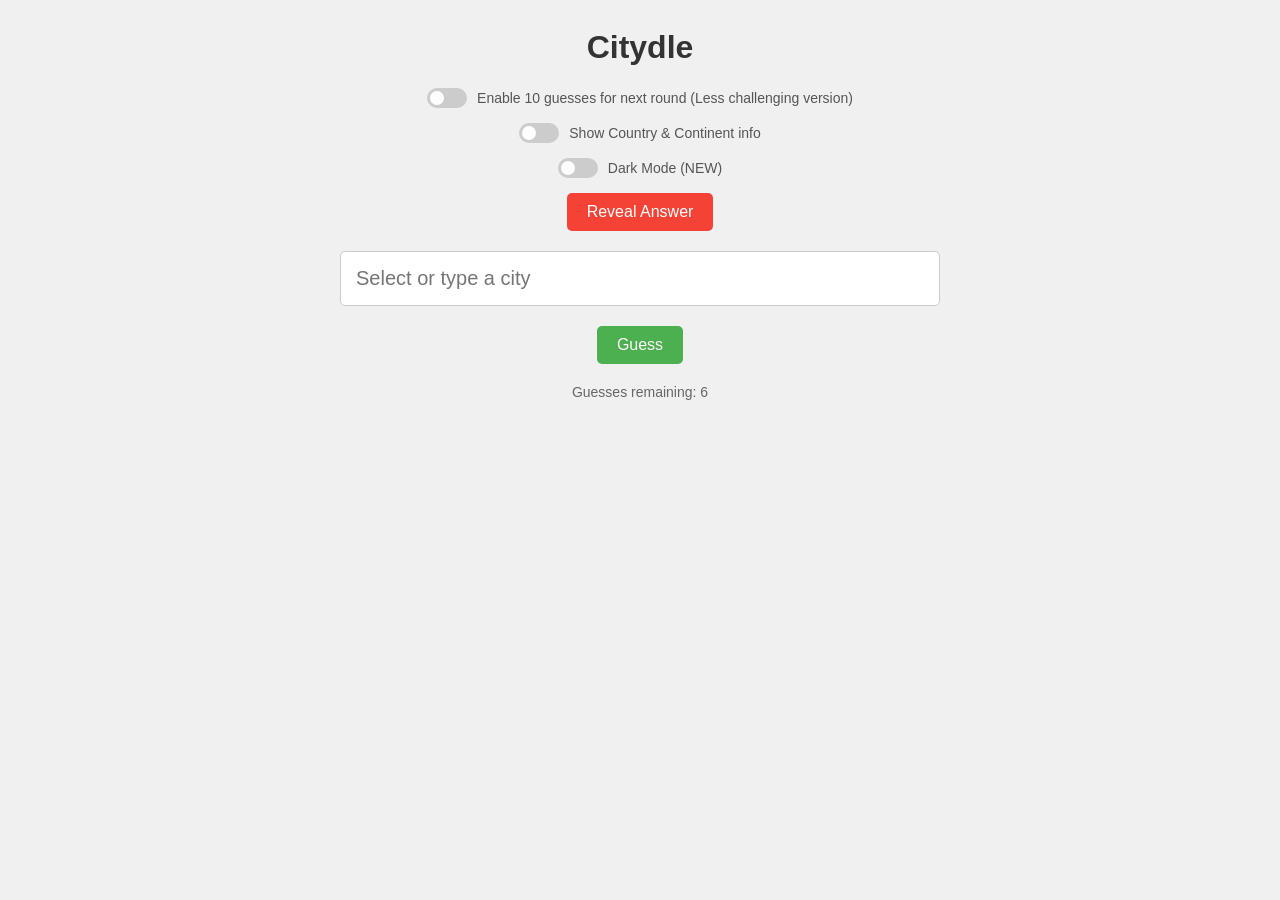
<file: index.html>
<!DOCTYPE html>
<html lang="en">
<head>
    <meta charset="UTF-8">
    <meta name="viewport" content="width=device-width, initial-scale=1.0">
    <title>Citydle by Fu2</title>
    <link rel="icon" type="image/png" href="citydleio.png">
   <style>
    body {
        font-family: Arial, sans-serif;
        display: flex;
        flex-direction: column;
        align-items: center;
        background-color: #f0f0f0;
        transition: background-color 0.3s, color 0.3s;
    }
    h1 {
        color: #333;
    }
    #game-container {
        display: flex;
        flex-direction: column;
        align-items: center;
        gap: 20px;
        width: 100%;
        max-width: 600px;
    }
    
    /* Controls (Toggles + Button) */
    .controls-wrapper {
        display: flex;
        flex-direction: column;
        align-items: center;
        gap: 15px;
        margin-bottom: 20px;
    }
    .toggle-container {
        display: flex;
        align-items: center;
        gap: 10px;
        font-size: 14px;
        color: #555;
    }
    .switch {
        position: relative;
        display: inline-block;
        width: 40px;
        height: 20px;
    }
    .switch input { 
        opacity: 0;
        width: 0;
        height: 0;
    }
    .slider {
        position: absolute;
        cursor: pointer;
        top: 0; left: 0; right: 0; bottom: 0;
        background-color: #ccc;
        transition: .4s;
        border-radius: 34px;
    }
    .slider:before {
        position: absolute;
        content: "";
        height: 14px;
        width: 14px;
        left: 3px;
        bottom: 3px;
        background-color: white;
        transition: .4s;
        border-radius: 50%;
    }
    input:checked + .slider {
        background-color: #4CAF50;
    }
    input:checked + .slider:before {
        transform: translateX(20px);
    }

    /* Buttons & Inputs */
    .action-buttons {
        display: flex;
        gap: 10px;
    }
    #guess-input {
        padding: 15px;
        font-size: 20px;
        width: 100%;
        box-sizing: border-box;
        border-radius: 5px;
        border: 1px solid #ccc;
    }
    button {
        padding: 10px 20px;
        font-size: 16px;
        color: white;
        border: none;
        cursor: pointer;
        border-radius: 5px;
    }
    #guess-button { background-color: #4CAF50; }
    #guess-button:hover { background-color: #45a049; }
    #guess-button:disabled { background-color: #a5d6a7; cursor: not-allowed; }

    #reveal-button { background-color: #f44336; }
    #reveal-button:hover { background-color: #da190b; }
    #reveal-button:disabled { background-color: #ef9a9a; cursor: not-allowed; }
    
    #restart-button { background-color: #2196F3; display: none; }
    #restart-button:hover { background-color: #0b7dda; }

    /* Layout for Guesses (3 Columns) */
    #guesses {
        display: flex;
        flex-direction: column;
        gap: 10px;
        width: 100%;
        align-items: center;
    }
    .guess-row {
        display: flex;
        width: 100%;
        align-items: center;
    }
    
    .info-container {
        flex: 1;
        display: flex;
        align-items: center;
    }
    .info-container.left {
        justify-content: flex-end;
        padding-right: 15px; 
    }
    .info-container.right {
        justify-content: flex-start;
        padding-left: 15px;
    }
    
    /* THIS fixes the vertical stacking */
    .letters-container {
        display: flex;
        flex-direction: row; 
        gap: 5px;
        justify-content: center;
    }

    /* Badges & Wordle Tiles */
    .info-label {
        font-size: 11px;
        font-weight: bold;
        color: #444;
        background-color: #e0e0e0;
        padding: 6px 10px;
        border-radius: 15px;
        text-transform: uppercase;
        white-space: nowrap;
        box-shadow: 0 1px 3px rgba(0,0,0,0.1);
        opacity: 0;
        animation: emerge 0.5s forwards;
    }

    .guess-letter {
        width: 40px;
        height: 40px;
        display: flex;
        justify-content: center;
        align-items: center;
        background-color: #ddd;
        border: 1px solid #999;
        font-weight: bold;
        text-transform: uppercase;
        opacity: 0;
        animation: emerge 0.5s forwards;
        border-radius: 4px;
    }
    
    @keyframes emerge {
        from { opacity: 0; transform: translateY(-10px); }
        to { opacity: 1; transform: translateY(0); }
    }

    .orange { background-color: #FFA500; color: white; border-color: #e69500; }
    .yellow { background-color: #f1c40f; color: black; border-color: #d4ac0d; }
    .green { background-color: #4CAF50; color: white; border-color: #388E3C; }

    /* Results */
    #distance { font-weight: bold; margin-top: 15px; font-size: 18px; }
    #result { font-weight: bold; margin-top: 10px; font-size: 20px; text-align: center; }
    #guess-counter { font-size: 14px; color: #666; margin-bottom: 5px; }

    /* --- Dark Mode Styles --- */
    body.dark-mode { background-color: #121212; color: #e0e0e0; }
    body.dark-mode h1 { color: #ffffff; }
    body.dark-mode .toggle-container { color: #bbbbbb; }
    body.dark-mode #guess-input { background-color: #2a2a2a; color: #ffffff; border: 1px solid #444; }
    body.dark-mode #guess-counter { color: #aaaaaa; }
    body.dark-mode .guess-letter { background-color: #333333; border-color: #555555; color: #ffffff; }
    body.dark-mode .yellow { background-color: #b89700; color: white; border-color: #997d00; }
    body.dark-mode .info-label { background-color: #2a2a2a; color: #cccccc; box-shadow: 0 1px 3px rgba(255,255,255,0.05); }
</style>
</head>
<body>
    <h1>Citydle</h1>
    
 <div class="controls-wrapper">
    <div class="toggle-container">
        <label class="switch">
            <input type="checkbox" id="extra-guesses-toggle">
            <span class="slider"></span>
        </label>
        <span>Enable 10 guesses for next round (Less challenging version)</span>
    </div>
    
    <!-- New Toggle Switch -->
    <div class="toggle-container">
        <label class="switch">
            <input type="checkbox" id="info-toggle">
            <span class="slider"></span>
        </label>
        <span>Show Country & Continent info</span>
    </div>

    <!-- Dark Mode Toggle -->
    <div class="toggle-container">
        <label class="switch">
            <input type="checkbox" id="dark-mode-toggle">
            <span class="slider"></span>
        </label>
        <span>Dark Mode (NEW) </span>
    </div>

    <button id="reveal-button">Reveal Answer</button>
</div>

    
    <div id="game-container">
        <!-- Input now linked to the datalist for dropdown functionality -->
        <input type="text" id="guess-input" list="city-names" placeholder="Select or type a city">
        <datalist id="city-names"></datalist>
        
        <div class="action-buttons">
            <button id="guess-button">Guess</button>
            <button id="restart-button">Play Again</button>
        </div>
        
        <div id="guess-counter"></div>
        <div id="distance"></div>
        <div id="guesses"></div>
        <div id="result"></div>
    </div>

    <script>
      const cities = [{name: "Moscow", lat: 55.7558, lon: 37.6173, continent: "Europe", country: "Russia"},
    {name: "Kharkiv", lat: 50.0000, lon: 36.2500, continent: "Europe", country: "Ukraine"},
    {name: "St Petersburg", lat: 59.9375, lon: 30.3086, continent: "Europe", country: "Russia"},
    {name: "Kazan", lat: 55.7887, lon: 49.1221, continent: "Europe", country: "Russia"},
    {name: "Grozny", lat: 43.3168, lon: 45.6815, continent: "Europe", country: "Russia"},
    {name: "Yekaterinburg", lat: 56.8389, lon: 60.6057, continent: "Europe", country: "Russia"},
    {name: "Omsk", lat: 54.9885, lon: 73.3242, continent: "Europe", country: "Russia"},
    {name: "Tbilisi", lat: 41.7151, lon: 44.8271, continent: "Asia", country: "Georgia"},
    {name: "Baku", lat: 40.4093, lon: 49.8671, continent: "Asia", country: "Azerbaijan"},
    {name: "Yerevan", lat: 40.1872, lon: 44.5152, continent: "Asia", country: "Armenia"},
    {name: "Gaziantep", lat: 37.0662, lon: 37.3833, continent: "Asia", country: "Turkey"},
    {name: "Ankara", lat: 39.9334, lon: 32.8597, continent: "Asia", country: "Turkey"},
    {name: "Diyabakir", lat: 37.9144, lon: 40.2306, continent: "Asia", country: "Turkey"},
    {name: "Samsun", lat: 41.2867, lon: 36.3300, continent: "Asia", country: "Turkey"},
    {name: "Damasus", lat: 33.5138, lon: 36.2765, continent: "Asia", country: "Syria"},
    {name: "Homs", lat: 34.7324, lon: 36.7137, continent: "Asia", country: "Syria"},
    {name: "Latakia", lat: 35.5317, lon: 35.7915, continent: "Asia", country: "Syria"},
    {name: "Nicosia", lat: 35.1856, lon: 33.3823, continent: "Asia", country: "Cyprus"},
    {name: "Jerusalem", lat: 31.7683, lon: 35.2137, continent: "Asia", country: "Israel"},
    {name: "Gaza City", lat: 31.5017, lon: 34.4668, continent: "Asia", country: "Palestine"},
    {name: "Tel Aviv", lat: 32.0853, lon: 34.7818, continent: "Asia", country: "Israel"},
    {name: "Baghdad", lat: 33.3152, lon: 44.3661, continent: "Asia", country: "Iraq"},
    {name: "Basra", lat: 30.5085, lon: 47.7804, continent: "Asia", country: "Iraq"},
    {name: "Erbil", lat: 36.1911, lon: 44.0094, continent: "Asia", country: "Iraq"},
    {name: "Mosul", lat: 36.3350, lon: 43.1189, continent: "Asia", country: "Iraq"},
    {name: "Tehran", lat: 35.6892, lon: 51.3890, continent: "Asia", country: "Iran"},
    {name: "Isfahan", lat: 32.6546, lon: 51.6680, continent: "Asia", country: "Iran"},
    {name: "Tabriz", lat: 38.0800, lon: 46.2919, continent: "Asia", country: "Iran"},
    {name: "Bandar Abbas", lat: 27.1832, lon: 56.2668, continent: "Asia", country: "Iran"},
    {name: "Dammam", lat: 26.4344, lon: 50.1033, continent: "Asia", country: "Saudi Arabia"},
    {name: "Riyadh", lat: 24.7136, lon: 46.6753, continent: "Asia", country: "Saudi Arabia"},
    {name: "Tabuk", lat: 28.3998, lon: 36.5715, continent: "Asia", country: "Saudi Arabia"},
    {name: "Jeddah", lat: 21.4858, lon: 39.1925, continent: "Asia", country: "Saudi Arabia"},
    {name: "Mecca", lat: 21.3891, lon: 39.8579, continent: "Asia", country: "Saudi Arabia"},
    {name: "Manama", lat: 26.2285, lon: 50.5860, continent: "Asia", country: "Bahrain"},
    {name: "Doha", lat: 25.2854, lon: 51.5310, continent: "Asia", country: "Qatar"},
    {name: "Abu Dhabi", lat: 24.4539, lon: 54.3773, continent: "Asia", country: "UAE"},
    {name: "Dubai", lat: 25.2048, lon: 55.2708, continent: "Asia", country: "UAE"},
    {name: "Al Ain", lat: 24.1302, lon: 55.8023, continent: "Asia", country: "UAE"},
    {name: "Muscat", lat: 23.5880, lon: 58.3829, continent: "Asia", country: "Oman"},
    {name: "Sanaa", lat: 15.3694, lon: 44.1910, continent: "Asia", country: "Yemen"},
    {name: "Aden", lat: 12.7797, lon: 45.0095, continent: "Asia", country: "Yemen"},
    {name: "Ashgabat", lat: 37.9601, lon: 58.3261, continent: "Asia", country: "Turkmenistan"},
    {name: "Mary", lat: 37.5944, lon: 61.8303, continent: "Asia", country: "Turkmenistan"},
    {name: "Turkmanabat", lat: 39.0735, lon: 63.5785, continent: "Asia", country: "Turkmenistan"},
    {name: "Nukus", lat: 42.4600, lon: 59.6100, continent: "Asia", country: "Uzbekistan"},
    {name: "Tashkent", lat: 41.2995, lon: 69.2401, continent: "Asia", country: "Uzbekistan"},
    {name: "Jizzax", lat: 40.1158, lon: 67.8422, continent: "Asia", country: "Uzbekistan"},
    {name: "Samarqand", lat: 39.6542, lon: 66.9597, continent: "Asia", country: "Uzbekistan"},
    {name: "Namangan", lat: 41.0011, lon: 71.6716, continent: "Asia", country: "Uzbekistan"},
    {name: "Turkistan", lat: 43.3019, lon: 68.2692, continent: "Asia", country: "Kazakhstan"},
    {name: "Astana", lat: 51.1605, lon: 71.4704, continent: "Asia", country: "Kazakhstan"},
    {name: "Almaty", lat: 43.2220, lon: 76.8512, continent: "Asia", country: "Kazakhstan"},
    {name: "Aktobe", lat: 50.2980, lon: 57.1967, continent: "Asia", country: "Kazakhstan"},
    {name: "Bishkek", lat: 42.8746, lon: 74.5698, continent: "Asia", country: "Kyrgyzstan"},
    {name: "Osh", lat: 40.5140, lon: 72.8161, continent: "Asia", country: "Kyrgyzstan"},
    {name: "Dushanbe", lat: 38.5598, lon: 68.7870, continent: "Asia", country: "Tajikistan"},
    {name: "Khujand", lat: 40.2837, lon: 69.6219, continent: "Asia", country: "Tajikistan"},
    {name: "Kabul", lat: 34.5553, lon: 69.2075, continent: "Asia", country: "Afghanistan"},
    {name: "Islamabad", lat: 33.7215, lon: 73.0433, continent: "Asia", country: "Pakistan"},
    {name: "Lahore", lat: 31.5204, lon: 74.3587, continent: "Asia", country: "Pakistan"},
    {name: "Multan", lat: 30.1957, lon: 71.4708, continent: "Asia", country: "Pakistan"},
    {name: "Quetta", lat: 30.1798, lon: 66.9750, continent: "Asia", country: "Pakistan"},
    {name: "Karachi", lat: 24.8607, lon: 67.0011, continent: "Asia", country: "Pakistan"},
    {name: "New Delhi", lat: 28.6139, lon: 77.2090, continent: "Asia", country: "India"},
    {name: "Mumbai", lat: 19.0760, lon: 72.8777, continent: "Asia", country: "India"},
    {name: "Chennai", lat: 13.0827, lon: 80.2707, continent: "Asia", country: "India"},
    {name: "Lucknow", lat: 26.8467, lon: 80.9462, continent: "Asia", country: "India"},
    {name: "Kolkata", lat: 22.5726, lon: 88.3639, continent: "Asia", country: "India"},
    {name: "Vijayawada", lat: 16.5062, lon: 80.6480, continent: "Asia", country: "India"},
    {name: "Bangalore", lat: 12.9716, lon: 77.5946, continent: "Asia", country: "India"},
    {name: "Colombo", lat: 6.9271, lon: 79.8612, continent: "Asia", country: "Sri Lanka"},
    {name: "Sri Jayawardenepura Kotte", lat: 6.9000, lon: 79.9000, continent: "Asia", country: "Sri Lanka"},
    {name: "Dhaka", lat: 23.8103, lon: 90.4125, continent: "Asia", country: "Bangladesh"},
    {name: "Chittagong", lat: 22.3569, lon: 91.7832, continent: "Asia", country: "Bangladesh"},
    {name: "Thimphu", lat: 27.4712, lon: 89.6339, continent: "Asia", country: "Bhutan"},
    {name: "Kathmandu", lat: 27.7172, lon: 85.3240, continent: "Asia", country: "Nepal"},
    {name: "Darjeeling", lat: 27.0410, lon: 88.2663, continent: "Asia", country: "India"},
    {name: "Naypyidaw", lat: 19.7633, lon: 96.0785, continent: "Asia", country: "Myanmar"},
    {name: "Yangon", lat: 16.8661, lon: 96.1951, continent: "Asia", country: "Myanmar"},
    {name: "Pyay", lat: 18.8246, lon: 95.2219, continent: "Asia", country: "Myanmar"},
    {name: "Mandalay", lat: 21.9588, lon: 96.0891, continent: "Asia", country: "Myanmar"},
    {name: "Chiang Mai", lat: 18.7883, lon: 98.9853, continent: "Asia", country: "Thailand"},
    {name: "Bangkok", lat: 13.7563, lon: 100.5018, continent: "Asia", country: "Thailand"},
    {name: "Surat Thani", lat: 9.1397, lon: 99.3306, continent: "Asia", country: "Thailand"},
    {name: "Phuket", lat: 7.8804, lon: 98.3923, continent: "Asia", country: "Thailand"},
    {name: "Phnom Penh", lat: 11.5564, lon: 104.9282, continent: "Asia", country: "Cambodia"},
    {name: "Siem Reap", lat: 13.3633, lon: 103.8564, continent: "Asia", country: "Cambodia"},
    {name: "Sihanoukville", lat: 10.6297, lon: 103.5023, continent: "Asia", country: "Cambodia"},
    {name: "Vientiane", lat: 17.9757, lon: 102.6331, continent: "Asia", country: "Laos"},
    {name: "Phongsavan", lat: 19.4500, lon: 103.1833, continent: "Asia", country: "Laos"},
    {name: "Luang Prabang", lat: 19.8867, lon: 102.1347, continent: "Asia", country: "Laos"},
    {name: "Pakse", lat: 15.1208, lon: 105.8185, continent: "Asia", country: "Laos"},
    {name: "Savannakhet", lat: 16.5564, lon: 104.7520, continent: "Asia", country: "Laos"},
    {name: "Ho Chi Minh City", lat: 10.8231, lon: 106.6297, continent: "Asia", country: "Vietnam"},
    {name: "Hanoi", lat: 21.0278, lon: 105.8342, continent: "Asia", country: "Vietnam"},
    {name: "Vinh", lat: 18.6736, lon: 105.6919, continent: "Asia", country: "Vietnam"},
    {name: "Nha Trang", lat: 12.2388, lon: 109.1969, continent: "Asia", country: "Vietnam"},
    {name: "Hai Phong", lat: 20.8449, lon: 106.6881, continent: "Asia", country: "Vietnam"},
    {name: "Macau", lat: 22.1987, lon: 113.5439, continent: "Asia", country: "Macau"},
    {name: "Guangzhou", lat: 23.1291, lon: 113.2644, continent: "Asia", country: "China"},
    {name: "Shenzhen", lat: 22.5431, lon: 114.0579, continent: "Asia", country: "China"},
    {name: "Foshan", lat: 23.0290, lon: 113.1318, continent: "Asia", country: "China"},
    {name: "Fuzhou", lat: 26.0745, lon: 119.2965, continent: "Asia", country: "China"},
    {name: "Shanghai", lat: 31.2304, lon: 121.4737, continent: "Asia", country: "China"},
    {name: "Beijing", lat: 39.9042, lon: 116.4074, continent: "Asia", country: "China"},
    {name: "Wuhan", lat: 30.5928, lon: 114.3055, continent: "Asia", country: "China"},
    {name: "Chengdu", lat: 30.5728, lon: 104.0668, continent: "Asia", country: "China"},
    {name: "Chongqing", lat: 29.4316, lon: 106.9123, continent: "Asia", country: "China"},
    {name: "Kunming", lat: 24.8801, lon: 102.8329, continent: "Asia", country: "China"},
    {name: "Xi’an", lat: 34.3416, lon: 108.9398, continent: "Asia", country: "China"},
    {name: "Qingdao", lat: 36.0671, lon: 120.3826, continent: "Asia", country: "China"},
    {name: "Tianjin", lat: 39.3434, lon: 117.3616, continent: "Asia", country: "China"},
    {name: "Suzhou", lat: 31.2984, lon: 120.5853, continent: "Asia", country: "China"},
    {name: "Hangzhou", lat: 30.2742, lon: 120.1551, continent: "Asia", country: "China"},
    {name: "Nanchang", lat: 28.6820, lon: 115.8582, continent: "Asia", country: "China"},
    {name: "Changsha", lat: 28.2278, lon: 112.9388, continent: "Asia", country: "China"},
    {name: "Lanzhou", lat: 36.0611, lon: 103.8343, continent: "Asia", country: "China"},
    {name: "Panzhihua", lat: 26.5019, lon: 101.7181, continent: "Asia", country: "China"},
    {name: "Taipei", lat: 25.0330, lon: 121.5654, continent: "Asia", country: "Taiwan"},
    {name: "Dalian", lat: 38.9140, lon: 121.6147, continent: "Asia", country: "China"},
    {name: "Changchun", lat: 43.8171, lon: 125.3245, continent: "Asia", country: "China"},
    {name: "Shenyang", lat: 41.8057, lon: 123.4315, continent: "Asia", country: "China"},
    {name: "Harbin", lat: 45.8022, lon: 126.5340, continent: "Asia", country: "China"},
    {name: "Dandong", lat: 40.1243, lon: 124.3894, continent: "Asia", country: "China"},
    {name: "Pyongyang", lat: 39.0392, lon: 125.7625, continent: "Asia", country: "North Korea"},
    {name: "Hamhung", lat: 39.8833, lon: 127.5333, continent: "Asia", country: "North Korea"},
    {name: "Seoul", lat: 37.5665, lon: 126.9780, continent: "Asia", country: "South Korea"},
    {name: "Sejong-si", lat: 36.4800, lon: 127.2890, continent: "Asia", country: "South Korea"},
    {name: "Busan", lat: 35.1796, lon: 129.0756, continent: "Asia", country: "South Korea"},
    {name: "Incheon", lat: 37.4563, lon: 126.7052, continent: "Asia", country: "South Korea"},
    {name: "Jeju", lat: 33.4996, lon: 126.5312, continent: "Asia", country: "South Korea"},
    {name: "Daegu", lat: 35.8714, lon: 128.6014, continent: "Asia", country: "South Korea"},
    {name: "Gwangju", lat: 35.1595, lon: 126.8526, continent: "Asia", country: "South Korea"},
    {name: "Fukuoka", lat: 33.5902, lon: 130.4017, continent: "Asia", country: "Japan"},
    {name: "Kumamoto", lat: 32.8031, lon: 130.7079, continent: "Asia", country: "Japan"},
    {name: "Tokyo", lat: 35.6824, lon: 139.7590, continent: "Asia", country: "Japan"},
    {name: "Osaka", lat: 34.6937, lon: 135.5023, continent: "Asia", country: "Japan"},
    {name: "Saga", lat: 33.2630, lon: 130.2992, continent: "Asia", country: "Japan"},
    {name: "Beppu", lat: 33.2809, lon: 131.4972, continent: "Asia", country: "Japan"},
    {name: "Oita", lat: 33.2406, lon: 131.6120, continent: "Asia", country: "Japan"},
    {name: "Nagasaki", lat: 32.7503, lon: 129.8777, continent: "Asia", country: "Japan"},
    {name: "Hiroshima", lat: 34.3853, lon: 132.4553, continent: "Asia", country: "Japan"},
    {name: "Fukui", lat: 36.0652, lon: 136.2212, continent: "Asia", country: "Japan"},
    {name: "Shibuya", lat: 35.6586, lon: 139.7016, continent: "Asia", country: "Japan"},
    {name: "Sendai", lat: 38.2682, lon: 140.8685, continent: "Asia", country: "Japan"},
    {name: "Sapporo", lat: 43.0618, lon: 141.3545, continent: "Asia", country: "Japan"},
    {name: "Vladivostok", lat: 43.1155, lon: 131.8855, continent: "Asia", country: "Russia"},
    {name: "Ulaan Baatar", lat: 47.8864, lon: 106.9057, continent: "Asia", country: "Mongolia"},
    {name: "Choibalsan", lat: 48.0510, lon: 114.4875, continent: "Asia", country: "Mongolia"},
    {name: "Darhan", lat: 49.4875, lon: 105.8833, continent: "Asia", country: "Mongolia"},
    {name: "Novosibirsk", lat: 55.0084, lon: 82.9357, continent: "Asia", country: "Russia"},
    {name: "Yakutsk", lat: 62.0342, lon: 129.7323, continent: "Asia", country: "Russia"},
    {name: "Urumqi", lat: 43.8256, lon: 87.6168, continent: "Asia", country: "China"},
    {name: "Sochi", lat: 43.5853, lon: 39.7240, continent: "Asia", country: "Russia"},
    {name: "Kota Bharu", lat: 6.1256, lon: 102.2397, continent: "Asia", country: "Malaysia"},
    {name: "Ipoh", lat: 4.5932, lon: 101.0900, continent: "Asia", country: "Malaysia"},
    {name: "Kuala Lumpur", lat: 3.139, lon: 101.6869, continent: "Asia", country: "Malaysia"},
    {name: "Melacca", lat: 2.1896, lon: 102.2501, continent: "Asia", country: "Malaysia"},
    {name: "Singapore", lat: 1.3521, lon: 103.8198, continent: "Asia", country: "Singapore"},
{name: "Jakarta", lat: -6.2088, lon: 106.8456, continent: "Asia", country: "Indonesia"},
    {name: "Surabaya", lat: -7.2575, lon: 112.7521, continent: "Asia", country: "Indonesia"},
    {name: "Bandung", lat: -6.9175, lon: 107.6191, continent: "Asia", country: "Indonesia"},
    {name: "Dili", lat: -8.5569, lon: 125.5603, continent: "Asia", country: "Timor-Leste"},
    {name: "Medan", lat: 3.5952, lon: 98.6722, continent: "Asia", country: "Indonesia"},
    {name: "Padang", lat: -0.9492, lon: 100.3667, continent: "Asia", country: "Indonesia"},
    {name: "Manila", lat: 14.5995, lon: 120.9842, continent: "Asia", country: "Philippines"},
    {name: "Davao City", lat: 7.1907, lon: 125.4553, continent: "Asia", country: "Philippines"},
    {name: "Cebu City", lat: 10.3157, lon: 123.8854, continent: "Asia", country: "Philippines"},
    {name: "Dublin", lat: 53.3498, lon: -6.2603, continent: "Europe", country: "Ireland"},
    {name: "Cork", lat: 51.8985, lon: -8.4756, continent: "Europe", country: "Ireland"},
    {name: "Belfast", lat: 54.5973, lon: -5.9301, continent: "Europe", country: "United Kingdom"},
    {name: "Edinburgh", lat: 55.9533, lon: -3.1883, continent: "Europe", country: "United Kingdom"},
    {name: "London", lat: 51.5074, lon: -0.1278, continent: "Europe", country: "United Kingdom"},
    {name: "Woking", lat: 51.3214, lon: -0.5582, continent: "Europe", country: "United Kingdom"},
    {name: "Manchester", lat: 53.4808, lon: -2.2426, continent: "Europe", country: "United Kingdom"},
    {name: "Birmingham", lat: 52.4862, lon: -1.8904, continent: "Europe", country: "United Kingdom"},
    {name: "Liverpool", lat: 53.4084, lon: -2.9916, continent: "Europe", country: "United Kingdom"},
    {name: "Cardiff", lat: 51.4816, lon: -3.1791, continent: "Europe", country: "United Kingdom"},
    {name: "Glasgow", lat: 55.8642, lon: -4.2518, continent: "Europe", country: "United Kingdom"},
    {name: "Liege", lat: 50.6059, lon: 5.5797, continent: "Europe", country: "Belgium"},
    {name: "Brussels", lat: 50.8503, lon: 4.3517, continent: "Europe", country: "Belgium"},
    {name: "Antwerp", lat: 51.2211, lon: 4.4211, continent: "Europe", country: "Belgium"},
    {name: "Amsterdam", lat: 52.3676, lon: 4.9041, continent: "Europe", country: "Netherlands"},
    {name: "Groningen", lat: 53.2194, lon: 6.5665, continent: "Europe", country: "Netherlands"},
    {name: "Rotterdam", lat: 51.9225, lon: 4.4792, continent: "Europe", country: "Netherlands"},
    {name: "The Hague", lat: 52.0705, lon: 4.3007, continent: "Europe", country: "Netherlands"},
    {name: "Luxembourg", lat: 49.6118, lon: 6.1319, continent: "Europe", country: "Luxembourg"},
    {name: "Paris", lat: 48.8566, lon: 2.3522, continent: "Europe", country: "France"},
    {name: "Lyon", lat: 45.7640, lon: 4.8357, continent: "Europe", country: "France"},
    {name: "Nantes", lat: 47.2184, lon: -1.5536, continent: "Europe", country: "France"},
    {name: "Bordeaux", lat: 44.8378, lon: -0.5792, continent: "Europe", country: "France"},
    {name: "Marseille", lat: 43.2965, lon: 5.3698, continent: "Europe", country: "France"},
    {name: "Monaco", lat: 43.7384, lon: 7.4246, continent: "Europe", country: "Monaco"},
    {name: "Geneva", lat: 46.2044, lon: 6.1432, continent: "Europe", country: "Switzerland"},
    {name: "Berne", lat: 46.9480, lon: 7.4474, continent: "Europe", country: "Switzerland"},
    {name: "Zurich", lat: 47.3769, lon: 8.5417, continent: "Europe", country: "Switzerland"},
    {name: "Milan", lat: 45.4654, lon: 9.1866, continent: "Europe", country: "Italy"},
    {name: "Turin", lat: 45.0703, lon: 7.6869, continent: "Europe", country: "Italy"},
    {name: "Florence", lat: 43.7696, lon: 11.2558, continent: "Europe", country: "Italy"},
    {name: "Bologna", lat: 44.4949, lon: 11.3426, continent: "Europe", country: "Italy"},
    {name: "Rome", lat: 41.9028, lon: 12.4964, continent: "Europe", country: "Italy"},
    {name: "Venice", lat: 45.4372, lon: 12.3352, continent: "Europe", country: "Italy"},
    {name: "Trieste", lat: 45.6495, lon: 13.7681, continent: "Europe", country: "Italy"},
    {name: "San Marino", lat: 43.9333, lon: 12.4467, continent: "Europe", country: "San Marino"},
    {name: "Vatican City", lat: 41.9029, lon: 12.4534, continent: "Europe", country: "Vatican City"},
    {name: "Palermo", lat: 38.1157, lon: 13.3615, continent: "Europe", country: "Italy"},
    {name: "Bari", lat: 41.1171, lon: 16.8719, continent: "Europe", country: "Italy"},
    {name: "Naples", lat: 40.8518, lon: 14.2681, continent: "Europe", country: "Italy"},
    {name: "Berlin", lat: 52.5200, lon: 13.4050, continent: "Europe", country: "Germany"},
    {name: "Ingolstadt", lat: 48.7660, lon: 11.2566, continent: "Europe", country: "Germany"},
    {name: "Munich", lat: 48.1351, lon: 11.5820, continent: "Europe", country: "Germany"},
    {name: "Stuttgart", lat: 48.7758, lon: 9.1829, continent: "Europe", country: "Germany"},
    {name: "Frankfurt", lat: 50.1109, lon: 8.6821, continent: "Europe", country: "Germany"},
    {name: "Hannover", lat: 52.3759, lon: 9.7320, continent: "Europe", country: "Germany"},
    {name: "Bremen", lat: 53.0793, lon: 8.8017, continent: "Europe", country: "Germany"},
    {name: "Koln", lat: 50.9375, lon: 6.9603, continent: "Europe", country: "Germany"},
    {name: "Hamburg", lat: 53.5511, lon: 9.9937, continent: "Europe", country: "Germany"},
    {name: "Potsdam", lat: 52.3906, lon: 13.0645, continent: "Europe", country: "Germany"},
    {name: "Kiel", lat: 54.3214, lon: 10.1347, continent: "Europe", country: "Germany"},
    {name: "Copenhagen", lat: 55.6761, lon: 12.5683, continent: "Europe", country: "Denmark"},
    {name: "Odense", lat: 55.4038, lon: 10.4024, continent: "Europe", country: "Denmark"},
    {name: "Oslo", lat: 59.9139, lon: 10.7522, continent: "Europe", country: "Norway"},
{name: "Stavanger", lat: 58.9690, lon: 5.7331, continent: "Europe", country: "Norway"},
{name: "Bergen", lat: 60.3922, lon: 5.3240, continent: "Europe", country: "Norway"},
{name: "Trondheim", lat: 63.4305, lon: 10.3951, continent: "Europe", country: "Norway"},
{name: "Stockholm", lat: 59.3293, lon: 18.0686, continent: "Europe", country: "Sweden"},
{name: "Gotenberg", lat: 57.7089, lon: 11.9746, continent: "Europe", country: "Sweden"},
{name: "Malmo", lat: 55.6050, lon: 13.0038, continent: "Europe", country: "Sweden"},
{name: "Umea", lat: 63.8258, lon: 20.2630, continent: "Europe", country: "Sweden"},
{name: "Oulu", lat: 65.0121, lon: 25.4682, continent: "Europe", country: "Finland"},
{ name: "Roveniemi", lat: 66.5039, lon: 25.7294, continent: "Europe", country: "Finland" },
{ name: "Helsinki", lat: 60.1695, lon: 24.9354, continent: "Europe", country: "Finland" },
{ name: "Tallinn", lat: 59.4372, lon: 24.7536, continent: "Europe", country: "Estonia" },
{ name: "Riga", lat: 56.9496, lon: 24.1052, continent: "Europe", country: "Latvia" },
{ name: "Vilnius", lat: 54.6872, lon: 25.2797, continent: "Europe", country: "Lithuania" },
{ name: "Klaipeda", lat: 55.7034, lon: 21.1443, continent: "Europe", country: "Lithuania" },
{ name: "Kalingrad", lat: 54.7104, lon: 20.4522, continent: "Europe", country: "Russia" },
{ name: "Warsaw", lat: 52.2297, lon: 21.0122, continent: "Europe", country: "Poland" },
{ name: "Wroclaw", lat: 51.1079, lon: 17.0385, continent: "Europe", country: "Poland" },
{ name: "Krakow", lat: 50.0647, lon: 19.9450, continent: "Europe", country: "Poland" },
{ name: "Gdansk", lat: 54.3520, lon: 18.6466, continent: "Europe", country: "Poland" },
{ name: "Lviv", lat: 49.8397, lon: 24.0297, continent: "Europe", country: "Ukraine" },
{ name: "Kiev", lat: 50.4501, lon: 30.5234, continent: "Europe", country: "Ukraine" },
{ name: "Dnipro", lat: 48.4647, lon: 35.0462, continent: "Europe", country: "Ukraine" },
{ name: "Minsk", lat: 53.9045, lon: 27.5590, continent: "Europe", country: "Belarus" },
{ name: "Bucharest", lat: 44.4268, lon: 26.1025, continent: "Europe", country: "Romania" },
{ name: "Iasi", lat: 47.1585, lon: 27.6014, continent: "Europe", country: "Romania" },
{ name: "Chisinau", lat: 47.0105, lon: 28.8638, continent: "Europe", country: "Moldova" },
{ name: "Cluj Napoca", lat: 46.7704, lon: 23.5882, continent: "Europe", country: "Romania" },
{ name: "Vaduz", lat: 47.1415, lon: 9.5215, continent: "Europe", country: "Liechtenstein" },
{ name: "Innsbruck", lat: 47.2692, lon: 11.4041, continent: "Europe", country: "Austria" },
{ name: "Vienna", lat: 48.2082, lon: 16.3738, continent: "Europe", country: "Austria" },
{ name: "Salzburg", lat: 47.8095, lon: 13.0550, continent: "Europe", country: "Austria" },
{ name: "Brno", lat: 49.1951, lon: 16.6068, continent: "Europe", country: "Czech Republic" },
{name: "Prague", lat: 50.0755, lon: 14.4378, continent: "Europe", country: "Czech Republic"},
{name: "Bratislava", lat: 48.1482, lon: 17.1067, continent: "Europe", country: "Slovakia"},
{name: "Kosice", lat: 48.7169, lon: 21.2611, continent: "Europe", country: "Slovakia"},
{name: "Budapest", lat: 47.4979, lon: 19.0402, continent: "Europe", country: "Hungary"},
{name: "Gyor", lat: 47.6875, lon: 17.6500, continent: "Europe", country: "Hungary"},
{name: "Ljubljana", lat: 46.0569, lon: 14.5051, continent: "Europe", country: "Slovenia"},
{name: "Zagreb", lat: 45.8150, lon: 15.9819, continent: "Europe", country: "Croatia"},
{name: "Split", lat: 43.5081, lon: 16.4402, continent: "Europe", country: "Croatia"},
{name: "Rijeka", lat: 45.3271, lon: 14.4422, continent: "Europe", country: "Croatia"},
{name: "Zadar", lat: 44.1194, lon: 15.2314, continent: "Europe", country: "Croatia"},
{name: "Dubrovnik", lat: 42.6507, lon: 18.0944, continent: "Europe", country: "Croatia"},
{name: "Neum", lat: 42.8882, lon: 17.3037, continent: "Europe", country: "Bosnia and Herzegovina"},
{name: "Mostar", lat: 43.3438, lon: 17.8074, continent: "Europe", country: "Bosnia and Herzegovina"},
{name: "Sarajevo", lat: 43.8486, lon: 18.3564, continent: "Europe", country: "Bosnia and Herzegovina"},
{name: "Osijek", lat: 45.5547, lon: 18.6951, continent: "Europe", country: "Croatia"},
{name: "Belgrade", lat: 44.7866, lon: 20.4489, continent: "Europe", country: "Serbia"},
{name: "Nis", lat: 43.3266, lon: 21.8958, continent: "Europe", country: "Serbia"},
{name: "Pristina", lat: 42.6629, lon: 21.1655, continent: "Europe", country: "Kosovo"},
{name: "Podgorica", lat: 42.4411, lon: 19.2636, continent: "Europe", country: "Montenegro"},
{name: "Cetinje", lat: 42.3878, lon: 18.5624, continent: "Europe", country: "Montenegro"},
{name: "Bar", lat: 42.0902, lon: 19.1000, continent: "Europe", country: "Montenegro"},
{name: "Shkodder", lat: 42.0650, lon: 19.5114, continent: "Europe", country: "Albania"},
{name: "Tirana", lat: 41.3275, lon: 19.8189, continent: "Europe", country: "Albania"},
{name: "Vlore", lat: 40.4668, lon: 19.4896, continent: "Europe", country: "Albania"},
{name: "Durres", lat: 41.3232, lon: 19.4417, continent: "Europe", country: "Albania"},
{name: "Skopje", lat: 41.9973, lon: 21.4280, continent: "Europe", country: "North Macedonia"},
{name: "Tetovo", lat: 41.3639, lon: 20.7000, continent: "Europe", country: "North Macedonia"},
{name: "Bitola", lat: 41.0365, lon: 21.3280, continent: "Europe", country: "North Macedonia"},
{name: "Ohrid", lat: 41.1120, lon: 20.8012, continent: "Europe", country: "North Macedonia"},
{name: "Sofia", lat: 42.6977, lon: 23.3219, continent: "Europe", country: "Bulgaria"},
{name: "Plovdiv", lat: 42.1354, lon: 24.7454, continent: "Europe", country: "Bulgaria"},
{name: "Athens", lat: 37.9838, lon: 23.7275, continent: "Europe", country: "Greece"},
{name: "Patras", lat: 38.2440, lon: 21.7346, continent: "Europe", country: "Greece"},
{name: "Thessaloniki", lat: 40.6401, lon: 22.9444, continent: "Europe", country: "Greece"},
{name: "Barcelona", lat: 41.3851, lon: 2.1734, continent: "Europe", country: "Spain"},
{name: "Istanbul", lat: 41.0082, lon: 28.9784, continent: "Asia", country: "Turkey"},
{name: "Madrid", lat: 40.4168, lon: -3.7038, continent: "Europe", country: "Spain"},
{name: "Malaga", lat: 36.7213, lon: -4.4214, continent: "Europe", country: "Spain"},
{name: "Reykjavik", lat: 64.1355, lon: -21.8954, continent: "Europe", country: "Iceland"},
{name: "Sevilla", lat: 37.3886, lon: -5.9823, continent: "Europe", country: "Spain"},
{name: "Lisbon", lat: 38.7223, lon: -9.1393, continent: "Europe", country: "Portugal"},
{name: "Porto", lat: 41.1496, lon: -8.6110, continent: "Europe", country: "Portugal"},
{name: "Faro", lat: 37.0194, lon: -7.9304, continent: "Europe", country: "Portugal"},
{name: "Coimbra", lat: 40.2033, lon: -8.4103, continent: "Europe", country: "Portugal"},
{name: "Valencia", lat: 39.4699, lon: -0.3763, continent: "Europe", country: "Spain"},
{name: "Zaragoza", lat: 41.6483, lon: -0.8891, continent: "Europe", country: "Spain"},
{name: "Gibraltar", lat: 36.1408, lon: -5.3536, continent: "Europe", country: "Gibraltar"},
{name: "Brisbane", lat: -27.4705, lon: 153.0260, continent: "Oceania", country: "Australia"},
{name: "Sydney", lat: -33.8688, lon: 151.2093, continent: "Oceania", country: "Australia"},
{name: "Wollongong", lat: -34.4278, lon: 150.8931, continent: "Oceania", country: "Australia"},
{name: "Canberra", lat: -35.2809, lon: 149.1300, continent: "Oceania", country: "Australia"},
{name: "Melbourne", lat: -37.8136, lon: 144.9631, continent: "Oceania", country: "Australia"},
{name: "Adelaide", lat: -34.9285, lon: 138.6007, continent: "Oceania", country: "Australia"},
{name: "Alice Springs", lat: -23.6980, lon: 133.8807, continent: "Oceania", country: "Australia"},
{name: "Cairns", lat: -16.9186, lon: 145.7781, continent: "Oceania", country: "Australia"},
{name: "Gold Coast", lat: -28.0167, lon: 153.3980, continent: "Oceania", country: "Australia"},
{name: "Perth", lat: -31.9505, lon: 115.8605, continent: "Oceania", country: "Australia"},
{name: "Sunshine Coast", lat: -26.6500, lon: 153.0930, continent: "Oceania", country: "Australia"},
{name: "Noumea", lat: -22.2763, lon: 166.4572, continent: "Oceania", country: "New Caledonia"},
{name: "Nadi", lat: -17.7555, lon: 177.4474, continent: "Oceania", country: "Fiji"},
{name: "Suva", lat: -18.1416, lon: 178.4416, continent: "Oceania", country: "Fiji"},
{name: "Wellington", lat: -41.2865, lon: 174.7762, continent: "Oceania", country: "New Zealand"},
{name: "Auckland", lat: -36.8485, lon: 174.7633, continent: "Oceania", country: "New Zealand"},
{name: "Tauranga", lat: -37.6878, lon: 176.1651, continent: "Oceania", country: "New Zealand"},
{name: "Queenstown", lat: -45.0312, lon: 168.6626, continent: "Oceania", country: "New Zealand"},
{name: "Christchurch", lat: -43.5321, lon: 172.6362, continent: "Oceania", country: "New Zealand"},
{name: "Antananarivo", lat: -18.8792, lon: 47.5079, continent: "Africa", country: "Madagascar"},
{name: "Cape Town", lat: -33.9249, lon: 18.4241, continent: "Africa", country: "South Africa"},
{name: "Gqeberha", lat: -33.9681, lon: 25.6096, continent: "Africa", country: "South Africa"},
{name: "Durban", lat: -29.8587, lon: 31.0218, continent: "Africa", country: "South Africa"},
{name: "Johannesburg", lat: -26.2041, lon: 28.0473, continent: "Africa", country: "South Africa"},
{name: "Pretoria", lat: -25.7461, lon: 28.1881, continent: "Africa", country: "South Africa"},
{name: "Bloemfontein", lat: -29.0852, lon: 26.1596, continent: "Africa", country: "South Africa"},
{name: "East London", lat: -32.9766, lon: 27.8556, continent: "Africa", country: "South Africa"},
{name: "Maseru", lat: -29.3140, lon: 27.4822, continent: "Africa", country: "Lesotho"},
{name: "Mbabane", lat: -26.3161, lon: 31.1367, continent: "Africa", country: "Eswatini"},
{name: "Maputo", lat: -25.9692, lon: 32.5732, continent: "Africa", country: "Mozambique"},
{name: "Beira", lat: -19.8431, lon: 34.8380, continent: "Africa", country: "Mozambique"},
{name: "Pemba", lat: -12.9754, lon: 40.5174, continent: "Africa", country: "Mozambique"},
{name: "Chimoio", lat: -19.1168, lon: 33.4847, continent: "Africa", country: "Mozambique"},
{name: "Tete", lat: -16.1562, lon: 33.5775, continent: "Africa", country: "Mozambique"},
{name: "Harare", lat: -17.8292, lon: 31.0522, continent: "Africa", country: "Zimbabwe"},
{name: "Bulawayo", lat: -20.1652, lon: 28.5804, continent: "Africa", country: "Zimbabwe"},
{name: "Gweru", lat: -19.4464, lon: 29.8296, continent: "Africa", country: "Zimbabwe"},
{name: "Gaborone", lat: -24.6282, lon: 25.9231, continent: "Africa", country: "Botswana"},
{name: "Francistown", lat: -21.1599, lon: 27.5036, continent: "Africa", country: "Botswana"},
{name: "Maun", lat: -19.9802, lon: 23.4200, continent: "Africa", country: "Botswana"},
{name: "Otjiwarongo", lat: -20.4633, lon: 16.6572, continent: "Africa", country: "Namibia"},
{name: "Windhoek", lat: -22.5597, lon: 17.0834, continent: "Africa", country: "Namibia"},
{name: "Luanda", lat: -8.8390, lon: 13.2894, continent: "Africa", country: "Angola"},
{name: "Lubango", lat: -14.9161, lon: 13.4939, continent: "Africa", country: "Angola"},
{name: "Benguela", lat: -12.5787, lon: 13.4049, continent: "Africa", country: "Angola"},
{name: "Luena", lat: -10.7755, lon: 19.9225, continent: "Africa", country: "Angola"},
{name: "Malanje", lat: -9.5373, lon: 16.3427, continent: "Africa", country: "Angola"},
{name: "Lusaka", lat: -15.3875, lon: 28.3228, continent: "Africa", country: "Zambia"},
{name: "Ndola", lat: -12.9788, lon: 28.6367, continent: "Africa", country: "Zambia"},
{name: "Livingstone", lat: -17.8578, lon: 25.8599, continent: "Africa", country: "Zambia"},
{name: "Lilongwe", lat: -13.9626, lon: 33.7870, continent: "Africa", country: "Malawi"},
{name: "Blantyre", lat: -15.7850, lon: 35.0140, continent: "Africa", country: "Malawi"},
{name: "Dar es Salaam", lat: -6.7924, lon: 39.2083, continent: "Africa", country: "Tanzania"},
{name: "Dodoma", lat: -6.7850, lon: 35.7392, continent: "Africa", country: "Tanzania"},
{name: "Nairobi", lat: -1.2864, lon: 36.8172, continent: "Africa", country: "Kenya"},
{name: "Mombasa", lat: -4.0435, lon: 39.6682, continent: "Africa", country: "Kenya"},
{name: "Arusha", lat: -3.3862, lon: 36.6864, continent: "Africa", country: "Tanzania"},
{name: "Bujumbura", lat: -3.3612, lon: 29.3599, continent: "Africa", country: "Burundi"},
{name: "Kigali", lat: -1.9707, lon: 30.1044, continent: "Africa", country: "Rwanda"},
{name: "Gitega", lat: -3.4259, lon: 29.9288, continent: "Africa", country: "Burundi"},
{name: "Goma", lat: -1.6700, lon: 29.2249, continent: "Africa", country: "Democratic Republic of the Congo"},
{name: "Kinshasa", lat: -4.4419, lon: 15.2663, continent: "Africa", country: "Democratic Republic of the Congo"},
{name: "Lubumbashi", lat: -11.6684, lon: 27.4789, continent: "Africa", country: "Democratic Republic of the Congo"},
{name: "Kananga", lat: -5.8700, lon: 22.4330, continent: "Africa", country: "Democratic Republic of the Congo"},
{name: "Kisangani", lat: 0.5088, lon: 25.1957, continent: "Africa", country: "Democratic Republic of the Congo"},
{name: "Kitombe", lat: -5.3935, lon: 26.2189, continent: "Africa", country: "Democratic Republic of the Congo"},
{name: "Matadi", lat: -5.8000, lon: 13.4500, continent: "Africa", country: "Democratic Republic of the Congo"},
{name: "Cabinda", lat: -5.5881, lon: 12.1890, continent: "Africa", country: "Angola"},
{name: "Pointe Noire", lat: -4.7867, lon: 11.8650, continent: "Africa", country: "Congo"},
{name: "Brazzaville", lat: -4.2631, lon: 15.2429, continent: "Africa", country: "Congo"},
{name: "Bangui", lat: 4.3947, lon: 18.5580, continent: "Africa", country: "Central African Republic"},
{name: "Libreville", lat: 0.4162, lon: 9.4673, continent: "Africa", country: "Gabon"},
{name: "Port Gentil", lat: -0.7174, lon: 8.7829, continent: "Africa", country: "Gabon"},
{name: "Malabo", lat: 3.7500, lon: 8.7833, continent: "Africa", country: "Equatorial Guinea"},
{name: "Douala", lat: 4.0511, lon: 9.7085, continent: "Africa", country: "Cameroon"},
{name: "Yaounde", lat: 3.8480, lon: 11.5021, continent: "Africa", country: "Cameroon"},
{name: "Ngaoundere", lat: 7.3300, lon: 13.5900, continent: "Africa", country: "Cameroon"},
{name: "Lagos", lat: 6.5244, lon: 3.3792, continent: "Africa", country: "Nigeria"},
{name: "Port Harcourt", lat: 4.8153, lon: 7.0498, continent: "Africa", country: "Nigeria"},
{name: "Abuja", lat: 9.0579, lon: 7.4951, continent: "Africa", country: "Nigeria"},
{name: "Kano", lat: 12.0022, lon: 8.5919, continent: "Africa", country: "Nigeria"},
{name: "Maiduguri", lat: 11.8450, lon: 13.1578, continent: "Africa", country: "Nigeria"},
{name: "NDjamena", lat: 12.1348, lon: 15.0490, continent: "Africa", country: "Chad"},
{name: "Wau", lat: 7.6333, lon: 27.0000, continent: "Africa", country: "South Sudan"},
{name: "Juba", lat: 4.8594, lon: 31.5820, continent: "Africa", country: "South Sudan"},
{name: "Akobo", lat: 6.1311, lon: 32.0782, continent: "Africa", country: "South Sudan"},
{name: "Kampala", lat: 0.3476, lon: 32.5825, continent: "Africa", country: "Uganda"},
{name: "Entebbe", lat: 0.0585, lon: 32.4572, continent: "Africa", country: "Uganda"},
{name: "Khartoum", lat: 15.5007, lon: 32.5599, continent: "Africa", country: "Sudan"},
{name: "Port Sudan", lat: 19.6000, lon: 37.2000, continent: "Africa", country: "Sudan"},
{name: "Addis Ababa", lat: 9.1450, lon: 40.4897, continent: "Africa", country: "Ethiopia"},
{name: "Dire Dawa", lat: 9.5900, lon: 41.8650, continent: "Africa", country: "Ethiopia"},
{name: "Asmara", lat: 15.3229, lon: 38.9251, continent: "Africa", country: "Eritrea"},
{name: "Djibouti", lat: 11.8251, lon: 42.5903, continent: "Africa", country: "Djibouti"},
{name: "Hargeisa", lat: 9.5592, lon: 44.0650, continent: "Africa", country: "Somaliland"},
{name: "Mogadishu", lat: 2.0469, lon: 45.3182, continent: "Africa", country: "Somalia"},
{name: "Eyl", lat: 6.0645, lon: 49.8197, continent: "Africa", country: "Somalia"},
{name: "Omdurman", lat: 15.6349, lon: 32.4725, continent: "Africa", country: "Sudan"},
{name: "Nyala", lat: 12.0488, lon: 24.8964, continent: "Africa", country: "Sudan"},
{name: "Niamey", lat: 13.5128, lon: 2.1128, continent: "Africa", country: "Niger"},
{name: "Agadez", lat: 16.9730, lon: 7.9855, continent: "Africa", country: "Niger"},
{name: "Porto Novo", lat: 6.4969, lon: 2.6281, continent: "Africa", country: "Benin"},
{name: "Cotonou", lat: 6.3643, lon: 2.4214, continent: "Africa", country: "Benin"},
{name: "Lome", lat: 6.1319, lon: 1.2223, continent: "Africa", country: "Togo"},
{name: "Bamako", lat: 12.6392, lon: -8.0029, continent: "Africa", country: "Mali"},
{name: "Gao", lat: 16.2713, lon: 0.0212, continent: "Africa", country: "Mali"},
{name: "Ouagadougou", lat: 12.3711, lon: -1.5129, continent: "Africa", country: "Burkina Faso"},
{name: "Bobo Dioulasso", lat: 11.1621, lon: -4.2930, continent: "Africa", country: "Burkina Faso"},
{name: "Accra", lat: 5.6037, lon: -0.1870, continent: "Africa", country: "Ghana"},
{name: "Kumasi", lat: 6.6885, lon: -1.6202, continent: "Africa", country: "Ghana"},
{name: "Abidjan", lat: 5.3453, lon: -4.0240, continent: "Africa", country: "Ivory Coast"},
{name: "Yamoussoukro", lat: 6.8276, lon: -5.2765, continent: "Africa", country: "Ivory Coast"},
{name: "Monrovia", lat: 6.4281, lon: -10.3279, continent: "Africa", country: "Liberia"},
{name: "Bo", lat: 7.9634, lon: -11.7075, continent: "Africa", country: "Sierra Leone"},
{name: "Freetown", lat: 8.4842, lon: -13.2290, continent: "Africa", country: "Sierra Leone"},
{name: "Conakry", lat: 9.6412, lon: -13.5784, continent: "Africa", country: "Guinea"},
{name: "Kankan", lat: 10.3771, lon: -9.3088, continent: "Africa", country: "Guinea"},
{name: "Bissau", lat: 11.8810, lon: -15.6170, continent: "Africa", country: "Guinea-Bissau"},
{name: "Banjul", lat: 13.4549, lon: -16.5790, continent: "Africa", country: "The Gambia"},
{name: "Tambacounda", lat: 13.7484, lon: -13.7500, continent: "Africa", country: "Senegal"},
{name: "Dakar", lat: 14.6928, lon: -17.4467, continent: "Africa", country: "Senegal"},
{name: "Nouakchott", lat: 18.0737, lon: -15.9810, continent: "Africa", country: "Mauritania"},
{name: "Laayoune", lat: 26.9947, lon: -13.2155, continent: "Africa", country: "Western Sahara"},
{name: "Marrakesh", lat: 31.6295, lon: -7.9811, continent: "Africa", country: "Morocco"},
{name: "Casablanca", lat: 33.5731, lon: -7.5898, continent: "Africa", country: "Morocco"},
{name: "Tangier", lat: 35.7679, lon: -5.7981, continent: "Africa", country: "Morocco"},
{name: "Rabat", lat: 34.0209, lon: -6.8416, continent: "Africa", country: "Morocco"},
{name: "Fez", lat: 34.0331, lon: -4.9998, continent: "Africa", country: "Morocco"},
{name: "Algiers", lat: 36.7538, lon: 3.0588, continent: "Africa", country: "Algeria"},
{name: "Constantine", lat: 36.3652, lon: 6.6145, continent: "Africa", country: "Algeria"},
{name: "Tunis", lat: 36.8065, lon: 10.1815, continent: "Africa", country: "Tunisia"},
{name: "Sfax", lat: 34.7404, lon: 10.7603, continent: "Africa", country: "Tunisia"},
{name: "Tripoli", lat: 32.8872, lon: 13.1913, continent: "Africa", country: "Libya"},
{name: "Al Jawf", lat: 29.5802, lon: 40.0760, continent: "Asia", country: "Saudi Arabia"},
{name: "Benghazi", lat: 32.1160, lon: 20.0680, continent: "Africa", country: "Libya"},
{name: "Surat", lat: 21.1702, lon: 72.8311, continent: "Asia", country: "India"},
{name: "Misurata", lat: 32.3785, lon: 15.0922, continent: "Africa", country: "Libya"},
{name: "Oran", lat: 35.6915, lon: -0.6305, continent: "Africa", country: "Algeria"},
{name: "Cairo", lat: 30.0444, lon: 31.2357, continent: "Africa", country: "Egypt"},
{name: "Port Said", lat: 31.2654, lon: 32.3019, continent: "Africa", country: "Egypt"},
{name: "Aswan", lat: 24.0889, lon: 32.8998, continent: "Africa", country: "Egypt"},
{name: "New Cairo City", lat: 30.0142, lon: 31.4366, continent: "Africa", country: "Egypt"},
{name: "Giza", lat: 30.0131, lon: 31.2089, continent: "Africa", country: "Egypt"},
{name: "Suez", lat: 29.9737, lon: 32.5260, continent: "Africa", country: "Egypt"},
{name: "Hong Kong", lat: 22.3964, lon: 114.1095, continent: "Asia", country: "Hong Kong"},
{name: "Rio de Janeiro", lat: -22.9068, lon: -43.1729, continent: "South America", country: "Brazil"},
{name: "Sao Paulo", lat: -23.5505, lon: -46.6333, continent: "South America", country: "Brazil"},
{name: "Belo Horizonte", lat: -19.9191, lon: -43.9386, continent: "South America", country: "Brazil"},
{name: "Goiania", lat: -16.6864, lon: -49.2643, continent: "South America", country: "Brazil"},
{name: "Montevideo", lat: -34.9011, lon: -56.1645, continent: "South America", country: "Uruguay"},
{name: "Brasilia", lat: -15.7801, lon: -47.9292, continent: "South America", country: "Brazil"},
{name: "Salvador", lat: -12.9714, lon: -38.5014, continent: "South America", country: "Brazil"},
{name: "Recife", lat: -8.0476, lon: -34.8770, continent: "South America", country: "Brazil"},
{name: "Natal", lat: -5.7945, lon: -35.2110, continent: "South America", country: "Brazil"},
{name: "Sao Luis", lat: -2.5391, lon: -44.2823, continent: "South America", country: "Brazil"},
{name: "Fortaleza", lat: -3.7172, lon: -38.5433, continent: "South America", country: "Brazil"},
{name: "Belem", lat: -1.4558, lon: -48.5042, continent: "South America", country: "Brazil"},
{name: "Manaus", lat: -3.1190, lon: -60.0217, continent: "South America", country: "Brazil"},
{name: "Boa Vista", lat: 2.8234, lon: -60.6743, continent: "South America", country: "Brazil"},
{name: "Asuncion", lat: -25.2637, lon: -57.5759, continent: "South America", country: "Paraguay"},
{name: "San Lorenzo", lat: -25.2861, lon: -57.5750, continent: "South America", country: "Paraguay"},
{name: "Rosario", lat: -32.9468, lon: -60.6393, continent: "South America", country: "Argentina"},
{name: "Buenos Aires", lat: -34.6037, lon: -58.3816, continent: "South America", country: "Argentina"},
{name: "Cordoba", lat: -31.4201, lon: -64.1888, continent: "South America", country: "Argentina"},
{name: "Mendoza", lat: -32.8894, lon: -68.8458, continent: "South America", country: "Argentina"},
{name: "Comodoro Rivadavia", lat: -45.8651, lon: -67.4806, continent: "South America", country: "Argentina"},
{name: "Punta Arenas", lat: -53.1638, lon: -70.9171, continent: "South America", country: "Chile"},
{name: "Ushuaia", lat: -54.8019, lon: -68.3030, continent: "South America", country: "Argentina"},
{name: "Puerto Montt", lat: -41.4686, lon: -73.1174, continent: "South America", country: "Chile"},
{name: "Temuco", lat: -38.7355, lon: -72.5905, continent: "South America", country: "Chile"},
{name: "Concepcion", lat: -36.8275, lon: -73.0470, continent: "South America", country: "Chile"},
{name: "Santiago", lat: -33.4489, lon: -70.6693, continent: "South America", country: "Chile"},
{name: "Antofagasta", lat: -23.6502, lon: -70.3962, continent: "South America", country: "Chile"},
{name: "Iquique", lat: -20.2150, lon: -70.1444, continent: "South America", country: "Chile"},
{name: "Cusco", lat: -13.5319, lon: -71.9675, continent: "South America", country: "Peru"},
{name: "Ayacucho", lat: -13.1583, lon: -74.2236, continent: "South America", country: "Peru"},
{name: "Lima", lat: -12.0464, lon: -77.0428, continent: "South America", country: "Peru"},
{name: "Huancayo", lat: -12.0736, lon: -75.2012, continent: "South America", country: "Peru"},
{name: "Trujillo", lat: -8.1103, lon: -79.0305, continent: "South America", country: "Peru"},
{name: "Iquitos", lat: -3.7480, lon: -73.2484, continent: "South America", country: "Peru"},
{name: "Quito", lat: -0.2299, lon: -78.5249, continent: "South America", country: "Ecuador"},
{name: "Guayaquil", lat: -2.1861, lon: -79.9222, continent: "South America", country: "Ecuador"},
{name: "Cuenca", lat: -2.9006, lon: -79.0040, continent: "South America", country: "Ecuador"},
{name: "Cali", lat: 3.4372, lon: -76.5226, continent: "South America", country: "Colombia"},
{name: "Bogota", lat: 4.6110, lon: -74.0820, continent: "South America", country: "Colombia"},
{name: "Cucuta", lat: 7.8931, lon: -72.5078, continent: "South America", country: "Colombia"},
{name: "Barranquilla", lat: 10.9639, lon: -74.7968, continent: "South America", country: "Colombia"},
{name: "Buenaventura", lat: 3.8833, lon: -77.0323, continent: "South America", country: "Colombia"},
{name: "Medellin", lat: 6.2442, lon: -75.5812, continent: "South America", country: "Colombia"},
{name: "Merida", lat: 8.9936, lon: -71.3404, continent: "South America", country: "Venezuela"},
{name: "Maracaibo", lat: 10.6317, lon: -71.6406, continent: "South America", country: "Venezuela"},
{name: "Punto Fijo", lat: 11.6885, lon: -70.1634, continent: "South America", country: "Venezuela"},
{name: "Caracas", lat: 10.4915, lon: -66.8983, continent: "South America", country: "Venezuela"},
{name: "Ciudad Bolivar", lat: 8.1247, lon: -62.2178, continent: "South America", country: "Venezuela"},
{name: "Ciudad Guayana", lat: 8.3512, lon: -62.6391, continent: "South America", country: "Venezuela"},
{name: "Georgetown", lat: 6.8013, lon: -58.1551, continent: "South America", country: "Guyana"},
{name: "Paramaribo", lat: 5.8663, lon: -55.1672, continent: "South America", country: "Suriname"},
{name: "Cayenne", lat: 4.9229, lon: -52.3135, continent: "South America", country: "French Guiana"},
{name: "Macapa", lat: 0.0382, lon: -51.0695, continent: "South America", country: "Brazil"},
{name: "Sucre", lat: 19.0346, lon: -65.2630, continent: "South America", country: "Bolivia"},
{name: "La Paz", lat: -16.5000, lon: -68.1193, continent: "South America", country: "Bolivia"},
{name: "Cochabamba", lat: -17.3949, lon: -66.1570, continent: "South America", country: "Bolivia"},
{name: "Oruro", lat: -17.9700, lon: -66.8292, continent: "South America", country: "Bolivia"},
{name: "Santa Cruz de la Sierra", lat: -17.7930, lon: -63.1812, continent: "South America", country: "Bolivia"},
{name: "St George’s", lat: 12.0561, lon: -61.7488, continent: "North America", country: "Grenada"},
{name: "Bridgetown", lat: 13.1060, lon: -59.6131, continent: "North America", country: "Barbados"},
{name: "Basse Terre", lat: 16.0259, lon: -61.7640, continent: "North America", country: "Guadeloupe"},
{name: "San Juan", lat: 18.4655, lon: -66.1057, continent: "North America", country: "Puerto Rico"},
{name: "Ponce", lat: 17.9934, lon: -66.6148, continent: "North America", country: "Puerto Rico"},
{name: "Port au Prince", lat: 18.5948, lon: -72.3074, continent: "North America", country: "Haiti"},
{name: "Port de Paix", lat: 19.5650, lon: -72.8371, continent: "North America", country: "Haiti"},
{name: "Cap Haitien", lat: 19.7573, lon: -72.2036, continent: "North America", country: "Haiti"},
{name: "Santo Domingo", lat: 18.4861, lon: -69.9312, continent: "North America", country: "Dominican Republic"},
{name: "Santo Domingo Este", lat: 18.5013, lon: -69.8142, continent: "North America", country: "Dominican Republic"},
{name: "Nassau", lat: 25.0600, lon: -77.3450, continent: "North America", country: "Bahamas"},
{name: "Havana", lat: 23.1136, lon: -82.3666, continent: "North America", country: "Cuba"},
{name: "Kingston", lat: 17.9970, lon: -76.7936, continent: "North America", country: "Jamaica"},
{name: "Roseau", lat: 15.2993, lon: -61.3873, continent: "North America", country: "Dominica"},
{name: "Camaguey", lat: 21.3763, lon: -77.9154, continent: "North America", country: "Cuba"},
{name: "Panama City", lat: 8.9833, lon: -79.5167, continent: "North America", country: "Panama"},
{name: "San Jose", lat: 9.9281, lon: -84.0907},
{name: "San Jose", lat: 37.3382, lon: -121.8863, continent: "North America", country: "USA"},
{name: "Managua", lat: 12.1364, lon: -86.2514, continent: "North America", country: "Nicaragua"},
{name: "Esteli", lat: 13.0900, lon: -86.3525, continent: "North America", country: "Nicaragua"},
{name: "Tegucigalpa", lat: 14.0818, lon: -87.2068, continent: "North America", country: "Honduras"},
{name: "La Ceiba", lat: 15.7789, lon: -86.7928, continent: "North America", country: "Honduras"},
{name: "San Salvador", lat: 13.6929, lon: -89.2182, continent: "North America", country: "El Salvador"},
{name: "Belmopan", lat: 17.25, lon: -88.7590, continent: "North America", country: "Belize"},
{name: "Belize City", lat: 17.5046, lon: -88.1963, continent: "North America", country: "Belize"},
{name: "Guatemala City", lat: 14.6349, lon: -90.5069, continent: "North America", country: "Guatemala"},
{name: "Cancun", lat: 21.1619, lon: -86.8515, continent: "North America", country: "Mexico"},
{name: "Villahermosa", lat: 17.9875, lon: -92.9399, continent: "North America", country: "Mexico"},
{name: "Veracruz", lat: 19.1738, lon: -96.1342, continent: "North America", country: "Mexico"},
{name: "Xalapa", lat: 19.1426, lon: -96.9295, continent: "North America", country: "Mexico"},
{name: "Mexico City", lat: 19.4326, lon: -99.1332, continent: "North America", country: "Mexico"},
{name: "Cuernavaca", lat: 18.9220, lon: -99.2295, continent: "North America", country: "Mexico"},
{name: "Acapulco", lat: 16.8531, lon: -99.8237, continent: "North America", country: "Mexico"},
{name: "Monterrey", lat: 25.6866, lon: -100.3161, continent: "North America", country: "Mexico"},
{name: "Reynosa", lat: 26.0111, lon: -98.2825, continent: "North America", country: "Mexico"},
{name: "Tampico", lat: 22.2335, lon: -97.8610, continent: "North America", country: "Mexico"},
{name: "Guadalajara", lat: 20.6597, lon: -103.3496, continent: "North America", country: "Mexico"},
{name: "Tepic", lat: 21.5050, lon: -104.8885, continent: "North America", country: "Mexico"},
{name: "Chihuahua", lat: 28.6325, lon: -106.0691, continent: "North America", country: "Mexico"},
{name: "Hermosillo", lat: 29.0729, lon: -110.9559, continent: "North America", country: "Mexico"},
{name: "Mexicali", lat: 32.6623, lon: -115.4670, continent: "North America", country: "Mexico"},
{name: "Tijuana", lat: 32.5149, lon: -117.0382, continent: "North America", country: "Mexico"},
{name: "San Diego", lat: 32.7157, lon: -117.1611, continent: "North America", country: "USA"},
{name: "Los Angeles", lat: 34.0522, lon: -118.2437, continent: "North America", country: "USA"},
{name: "Malibu", lat: 34.0259, lon: -118.7798, continent: "North America", country: "USA"},
{name: "Long Beach", lat: 33.7701, lon: -118.1937, continent: "North America", country: "USA"},
{name: "Riverside", lat: 33.9806, lon: -117.3755, continent: "North America", country: "USA"},
{name: "Santa Barbara", lat: 34.4208, lon: -119.6982, continent: "North America", country: "USA"},
{name: "Bakersfield", lat: 35.3733, lon: -119.0187, continent: "North America", country: "USA"},
{name: "San Francisco", lat: 37.7749, lon: -122.4194, continent: "North America", country: "USA"},
{name: "Sacramento", lat: 38.5816, lon: -121.4944, continent: "North America", country: "USA"},
{name: "Redding", lat: 40.5865, lon: -122.3917, continent: "North America", country: "USA"},
{name: "Portland", lat: 45.5155, lon: -122.6793, continent: "North America", country: "USA"},
{name: "Seattle", lat: 47.6062, lon: -122.3321, continent: "North America", country: "USA"},
{name: "Yakima", lat: 46.6010, lon: -120.5059, continent: "North America", country: "USA"},
{name: "Olympia", lat: 47.0379, lon: -122.9007, continent: "North America", country: "USA"},
{name: "Las Vegas", lat: 36.1699, lon: -115.1398, continent: "North America", country: "USA"},
{name: "Reno", lat: 39.5294, lon: -119.8138, continent: "North America", country: "USA"},
{name: "Carson City", lat: 39.1638, lon: -119.7674, continent: "North America", country: "USA"},
{name: "Boise", lat: 43.6150, lon: -116.2023, continent: "North America", country: "USA"},
{name: "Salt Lake City", lat: 40.7608, lon: -111.8910, continent: "North America", country: "USA"},
{name: "Phoenix", lat: 33.4484, lon: -112.0740, continent: "North America", country: "USA"},
{name: "Tucson", lat: 32.2226, lon: -110.9747, continent: "North America", country: "USA"},
{name: "Grand Canyon Village", lat: 36.1069, lon: -112.1129, continent: "North America", country: "USA"},
{name: "Albuquerque", lat: 35.0844, lon: -106.6504, continent: "North America", country: "USA"},
{name: "Santa Fe", lat: 35.6870, lon: -105.9378, continent: "North America", country: "USA"},
{name: "Fort Worth", lat: 32.7555, lon: -97.3308, continent: "North America", country: "USA"},
{name: "Dallas", lat: 32.7767, lon: -96.7970, continent: "North America", country: "USA"},
{name: "Houston", lat: 29.7604, lon: -95.3698, continent: "North America", country: "USA"},
{name: "San Antonio", lat: 29.4241, lon: -98.4936, continent: "North America", country: "USA"},
{name: "El Paso", lat: 31.7619, lon: -106.4850, continent: "North America", country: "USA"},
{name: "Juarez", lat: 31.6925, lon: -106.4850, continent: "North America", country: "Mexico"},
{name: "New Orleans", lat: 29.9511, lon: -90.0715, continent: "North America", country: "USA"},
{name: "Shreveport", lat: 32.5251, lon: -93.7502, continent: "North America", country: "USA"},
{name: "Baton Rouge", lat: 30.4515, lon: -91.1871, continent: "North America", country: "USA"},
{name: "Memphis", lat: 35.1495, lon: -90.0490, continent: "North America", country: "USA"},
{name: "Montgomery", lat: 32.3668, lon: -86.2999, continent: "North America", country: "USA"},
{name: "Mobile", lat: 30.6954, lon: -88.0399, continent: "North America", country: "USA"},
{name: "Kowloon", lat: 22.3162, lon: 114.1694, continent: "Asia", country: "Hong Kong"},
{name: "Miami", lat: 25.7617, lon: -80.1918, continent: "North America", country: "USA"},
{name: "Key West", lat: 24.5551, lon: -81.7800, continent: "North America", country: "USA"},
{name: "Fort Myers", lat: 26.6406, lon: -81.8723, continent: "North America", country: "USA"},
{name: "Orlando", lat: 28.5383, lon: -81.3792, continent: "North America", country: "USA"},
{name: "Tallahassee", lat: 30.4383, lon: -84.2807, continent: "North America", country: "USA"},
{name: "Palm Beach", lat: 26.7050, lon: -80.0364, continent: "North America", country: "USA"},
{name: "Tampa", lat: 27.9506, lon: -82.4572, continent: "North America", country: "USA"},
{name: "West Palm Beach", lat: 26.7153, lon: -80.0534, continent: "North America", country: "USA"},
{name: "Jacksonville", lat: 30.3322, lon: -81.6557, continent: "North America", country: "USA"},
{name: "Atlanta", lat: 33.7490, lon: -84.3880, continent: "North America", country: "USA"},
{name: "Augusta", lat: 33.4735, lon: -82.0105, continent: "North America", country: "USA"},
{name: "Savannah", lat: 32.0835, lon: -81.0998, continent: "North America", country: "USA"},
{name: "Charleston", lat: 32.7765, lon: -79.9311, continent: "North America", country: "USA"},
{name: "Myrtle Beach", lat: 33.6891, lon: -78.8867, continent: "North America", country: "USA"},
{name: "Columbia", lat: 34.0007, lon: -81.0348, continent: "North America", country: "USA"},
{name: "Spartanburg", lat: 34.9498, lon: -81.9320, continent: "North America", country: "USA"},
{name: "Asheville", lat: 35.5951, lon: -82.5515, continent: "North America", country: "USA"},
{name: "Charlotte", lat: 35.2271, lon: -80.8431, continent: "North America", country: "USA"},
{name: "Raleigh", lat: 35.7796, lon: -78.6382, continent: "North America", country: "USA"},
{name: "Fayetteville", lat: 35.0527, lon: -78.8784, continent: "North America", country: "USA"},
{name: "Greensboro", lat: 36.0726, lon: -79.7910, continent: "North America", country: "USA"},
{name: "Wilmington", lat: 34.2257, lon: -77.9447, continent: "North America", country: "USA"},
{name: "Norfolk", lat: 36.8508, lon: -76.2859, continent: "North America", country: "USA"},
{name: "Richmond", lat: 37.5407, lon: -77.4360, continent: "North America", country: "USA"},
{name: "Baltimore", lat: 39.2904, lon: -76.6122, continent: "North America", country: "USA"},
{name: "Washington DC", lat: 38.9072, lon: -77.0369, continent: "North America", country: "USA"},
{name: "Ocean City", lat: 38.3333, lon: -75.0833, continent: "North America", country: "USA"},
{name: "Philadelphia", lat: 39.9526, lon: -75.1652, continent: "North America", country: "USA"},
{name: "Harrisburg", lat: 40.2732, lon: -76.8844, continent: "North America", country: "USA"},
{name: "Pittsburgh", lat: 40.4406, lon: -79.9959, continent: "North America", country: "USA"},
{name: "Albany", lat: 42.6526, lon: -73.7562, continent: "North America", country: "USA"},
{name: "New York City", lat: 40.7128, lon: -74.0060, continent: "North America", country: "USA"},
{name: "Buffalo", lat: 42.8864, lon: -78.8784, continent: "North America", country: "USA"},
{name: "Rochester", lat: 43.1610, lon: -77.6109, continent: "North America", country: "USA"},
{name: "Niagara Falls", lat: 43.0962, lon: -79.0377, continent: "North America", country: "USA"},
{name: "Toronto", lat: 43.6510, lon: -79.3470, continent: "North America", country: "Canada"},
{name: "Yellowknife", lat: 62.4540, lon: -114.3718, continent: "North America", country: "Canada"},
{name: "Ottawa", lat: 45.4215, lon: -75.6972, continent: "North America", country: "Canada"},
{name: "Montreal", lat: 45.5017, lon: -73.5673, continent: "North America", country: "Canada"},
{name: "Trois Rivieres", lat: 46.3498, lon: -72.5501, continent: "North America", country: "Canada"},
{name: "Quebec City", lat: 46.8139, lon: -71.2082, continent: "North America", country: "Canada"},
{name: "Bangor", lat: 44.8012, lon: -68.7778, continent: "North America", country: "USA"},
{name: "Saint John", lat: 45.2733, lon: -65.7800, continent: "North America", country: "Canada"},
{name: "Halifax", lat: 44.6488, lon: -63.5752, continent: "North America", country: "Canada"},
{name: "Boston", lat: 42.3601, lon: -71.0589, continent: "North America", country: "USA"},
{name: "New Haven", lat: 41.3083, lon: -72.9279, continent: "North America", country: "USA"},
{name: "Trenton", lat: 40.2171, lon: -74.7429, continent: "North America", country: "USA"},
{name: "Cleveland", lat: 41.4995, lon: -81.6954, continent: "North America", country: "USA"},
{name: "Detroit", lat: 42.3314, lon: -83.0458, continent: "North America", country: "USA"},
{name: "Mississauga", lat: 43.5890, lon: -79.6441, continent: "North America", country: "Canada"},
{name: "Columbus", lat: 39.9612, lon: -82.9988, continent: "North America", country: "USA"},
{name: "Cincinnati", lat: 39.1031, lon: -84.5120, continent: "North America", country: "USA"},
{name: "Indianapolis", lat: 39.7684, lon: -86.1581, continent: "North America", country: "USA"},
{name: "Louisville", lat: 38.2542, lon: -85.7594, continent: "North America", country: "USA"},
{name: "Chicago", lat: 41.8781, lon: -87.6298, continent: "North America", country: "USA"},
{name: "Milwaukee", lat: 43.0389, lon: -87.9065, continent: "North America", country: "USA"},
{name: "Madison", lat: 43.0731, lon: -89.4012, continent: "North America", country: "USA"},
{name: "Duluth", lat: 46.7867, lon: -92.1005, continent: "North America", country: "USA"},
{name: "Thunder Bay", lat: 48.3809, lon: -89.2477, continent: "North America", country: "Canada"},
{name: "Minneapolis", lat: 44.9833, lon: -93.2669, continent: "North America", country: "USA"},
{name: "Yellowknife", lat: 62.4540, lon: -114.3718, continent: "North America", country: "Canada"},
{name: "Ottawa", lat: 45.4215, lon: -75.6972, continent: "North America", country: "Canada"},
{name: "Montreal", lat: 45.5017, lon: -73.5673, continent: "North America", country: "Canada"},
{name: "Trois Rivieres", lat: 46.3498, lon: -72.5501, continent: "North America", country: "Canada"},
{name: "Quebec City", lat: 46.8139, lon: -71.2082, continent: "North America", country: "Canada"},
{name: "Bangor", lat: 44.8012, lon: -68.7778, continent: "North America", country: "USA"},
{name: "Saint John", lat: 45.2733, lon: -65.7800, continent: "North America", country: "Canada"},
{name: "Halifax", lat: 44.6488, lon: -63.5752, continent: "North America", country: "Canada"},
{name: "Boston", lat: 42.3601, lon: -71.0589, continent: "North America", country: "USA"},
{name: "New Haven", lat: 41.3083, lon: -72.9279, continent: "North America", country: "USA"},
{name: "Trenton", lat: 40.2171, lon: -74.7429, continent: "North America", country: "USA"},
{name: "Cleveland", lat: 41.4995, lon: -81.6954, continent: "North America", country: "USA"},
{name: "Detroit", lat: 42.3314, lon: -83.0458, continent: "North America", country: "USA"},
{name: "Mississauga", lat: 43.5890, lon: -79.6441, continent: "North America", country: "Canada"},
{name: "Columbus", lat: 39.9612, lon: -82.9988, continent: "North America", country: "USA"},
{name: "Cincinnati", lat: 39.1031, lon: -84.5120, continent: "North America", country: "USA"},
{name: "Indianapolis", lat: 39.7684, lon: -86.1581, continent: "North America", country: "USA"},
{name: "Louisville", lat: 38.2542, lon: -85.7594, continent: "North America", country: "USA"},
{name: "Chicago", lat: 41.8781, lon: -87.6298, continent: "North America", country: "USA"},
{name: "Milwaukee", lat: 43.0389, lon: -87.9065, continent: "North America", country: "USA"},
{name: "Madison", lat: 43.0731, lon: -89.4012, continent: "North America", country: "USA"},
{name: "Duluth", lat: 46.7867, lon: -92.1005, continent: "North America", country: "USA"},
{name: "Thunder Bay", lat: 48.3809, lon: -89.2477, continent: "North America", country: "Canada"},
{name: "Minneapolis", lat: 44.9833, lon: -93.2669, continent: "North America", country: "USA"},
{name: "Saint Paul", lat: 44.9537, lon: -93.0900, continent: "North America", country: "USA"},
{name: "Fargo", lat: 46.8772, lon: -96.7898, continent: "North America", country: "USA"},
{name: "Cedar Rapids", lat: 41.9779, lon: -91.6656, continent: "North America", country: "USA"},
{name: "Des Moines", lat: 41.5868, lon: -93.6250, continent: "North America", country: "USA"},
{name: "Peoria", lat: 40.6936, lon: -89.5889, continent: "North America", country: "USA"},
{name: "Springfield", lat: 39.7817, lon: -89.6501, continent: "North America", country: "USA"},
{name: "St Louis", lat: 38.6270, lon: -90.1994, continent: "North America", country: "USA"},
{name: "Kansas City", lat: 39.0997, lon: -94.5786, continent: "North America", country: "USA"},
{name: "Topeka", lat: 39.0483, lon: -95.6780, continent: "North America", country: "USA"},
{name: "Lexington", lat: 38.0406, lon: -84.5037, continent: "North America", country: "USA"},
{name: "Evansville", lat: 37.9748, lon: -87.5550, continent: "North America", country: "USA"},
{name: "Nashville", lat: 36.1627, lon: -86.7816, continent: "North America", country: "USA"},
{name: "Knoxville", lat: 35.9606, lon: -83.9207, continent: "North America", country: "USA"},
{name: "Chattanooga", lat: 35.0456, lon: -85.3097, continent: "North America", country: "USA"},
{name: "Oklahoma City", lat: 35.4676, lon: -97.5164, continent: "North America", country: "USA"},
{name: "Wichita", lat: 37.6872, lon: -97.3301, continent: "North America", country: "USA"},
{name: "Hays", lat: 38.8792, lon: -99.3270, continent: "North America", country: "USA"},
{name: "Lincoln", lat: 40.8136, lon: -96.7026, continent: "North America", country: "USA"},
{name: "Sioux Falls", lat: 43.5490, lon: -96.7003, continent: "North America", country: "USA"},
{name: "Sioux City", lat: 42.4999, lon: -96.4003, continent: "North America", country: "USA"},
{name: "Bismarck", lat: 46.8083, lon: -100.7837, continent: "North America", country: "USA"},
{name: "Billings", lat: 45.7833, lon: -108.5007, continent: "North America", country: "USA"},
{name: "Calgary", lat: 51.0447, lon: -114.0719, continent: "North America", country: "Canada"},
{name: "Regina", lat: 50.4454, lon: -104.6180, continent: "North America", country: "Canada"},
{name: "Eastend", lat: 49.0000, lon: -105.0000, continent: "North America", country: "Canada"},
{name: "Winnipeg", lat: 49.8951, lon: -97.1384, continent: "North America", country: "Canada"},
{name: "Victoria", lat: 48.4284, lon: -123.3656, continent: "North America", country: "Canada"},
{name: "Vancouver", lat: 49.2827, lon: -123.1207, continent: "North America", country: "Canada"},
{name: "Abbotsford", lat: 49.0480, lon: -122.2932, continent: "North America", country: "Canada"},
{name: "Whistler", lat: 50.1163, lon: -122.9574, continent: "North America", country: "Canada"},
{name: "Surrey", lat: 49.1044, lon: -122.8011, continent: "North America", country: "Canada"},
{name: "Cheyenne", lat: 41.1400, lon: -104.8202, continent: "North America", country: "USA"},
{name: "Denver", lat: 39.7392, lon: -104.9903, continent: "North America", country: "USA"},
{name: "Colorado Springs", lat: 38.8339, lon: -104.8214, continent: "North America", country: "USA"},
{name: "Grand Junction", lat: 39.0639, lon: -108.5506, continent: "North America", country: "USA"},
{name: "Little Rock", lat: 34.7465, lon: -92.2896, continent: "North America", country: "USA"},
{name: "Aspen", lat: 39.1911, lon: -106.8175, continent: "North America", country: "USA"},
{name: "Anchorage", lat: 61.2181, lon: -149.8631, continent: "North America", country: "USA"},
{name: "Juneau", lat: 58.3019, lon: -134.4197, continent: "North America", country: "USA"},
{name: "Honolulu", lat: 21.3069, lon: -157.8583, continent: "North America", country: "USA"},
{name: "Whitehorse", lat: 60.7212, lon: -135.0520, continent: "North America", country: "Canada"},
{name: "Edmonton", lat: 53.5444, lon: -113.4909, continent: "North America", country: "Canada"},
{name: "Saskatoon", lat: 52.1332, lon: -106.6700, continent: "North America", country: "Canada"},
{name: "Kangiqsualujjuaq", lat: 58.7472, lon: -66.2000, continent: "North America", country: "Canada"},
{name: "Apia", lat: -13.8320, lon: -171.7500, continent: "Oceania", country: "Samoa"},
{name: "Delhi", lat: 28.6139, lon: 77.2090, continent: "Asia", country: "India"},
{name: "Gurugram", lat: 28.4595, lon: 77.0299, continent: "Asia", country: "India"},
{name: "Jaipur", lat: 26.9124, lon: 75.7873, continent: "Asia", country: "India"},
{name: "Nagpur", lat: 21.1458, lon: 79.0882, continent: "Asia", country: "India"},
{name: "Coimbatore", lat: 11.0168, lon: 76.9558, continent: "Asia", country: "India"},
{name: "Leh", lat: 34.1526, lon: 77.5773, continent: "Asia", country: "India"},
{name: "Kashgar", lat: 39.4704, lon: 75.9890, continent: "Asia", country: "China"},
{name: "Guizhou", lat: 26.3470, lon: 106.6302, continent: "Asia", country: "China"},
{name: "Nanning", lat: 22.8170, lon: 108.3669, continent: "Asia", country: "China"},
{name: "Haikou", lat: 20.0440, lon: 110.1999, continent: "Asia", country: "China"},
{name: "Leipzig", lat: 51.3397, lon: 12.3731, continent: "Europe", country: "Germany"},
{name: "Oxford", lat: 51.7548, lon: -1.2540, continent: "Europe", country: "United Kingdom"},
{name: "Strasbourg", lat: 48.5734, lon: 7.7521, continent: "Europe", country: "France"},
{name: "Metz", lat: 49.1193, lon: 6.1752, continent: "Europe", country: "France"},
{name: "Dusseldorf", lat: 51.2277, lon: 6.7735, continent: "Europe", country: "Germany"},
{name: "Bonn", lat: 50.7374, lon: 7.0982, continent: "Europe", country: "Germany"},
{name: "Patna", lat: 25.5941, lon: 85.1376, continent: "Asia", country: "India"},
{name: "Nuuk", lat: 64.1830, lon: -51.7216, continent: "North America", country: "Greenland"}

];

let targetCity;
let guessCount = 0;
let currentMaxGuesses = 6;
let nextGameMaxGuesses = 6;

// Populate the datalist alphabetically
const datalist = document.getElementById('city-names');
const sortedCities = [...new Set(cities.map(c => c.name))].sort((a, b) => a.localeCompare(b));

sortedCities.forEach(cityName => {
    const option = document.createElement('option');
    option.value = cityName;
    datalist.appendChild(option);
});

// DOM Elements
const toggleBtn = document.getElementById('extra-guesses-toggle');
const infoToggle = document.getElementById('info-toggle');
const darkModeToggle = document.getElementById('dark-mode-toggle');
const revealBtn = document.getElementById('reveal-button');
const guessInput = document.getElementById('guess-input');
const guessButton = document.getElementById('guess-button');
const restartButton = document.getElementById('restart-button');
const guessesDiv = document.getElementById('guesses');
const distanceDiv = document.getElementById('distance');
const resultDiv = document.getElementById('result');
const counterDiv = document.getElementById('guess-counter');

// Toggle listeners
toggleBtn.addEventListener('change', (e) => {
    nextGameMaxGuesses = e.target.checked ? 10 : 6;
});

darkModeToggle.addEventListener('change', (e) => {
    if (e.target.checked) {
        document.body.classList.add('dark-mode');
    } else {
        document.body.classList.remove('dark-mode');
    }
});

// Math Helpers for Distance & Direction
function toRadians(degrees) { return degrees * Math.PI / 180; }
function toDegrees(radians) { return radians * 180 / Math.PI; }

function calculateDistance(lat1, lon1, lat2, lon2) {
    const R = 6371; 
    const dLat = toRadians(lat2 - lat1);
    const dLon = toRadians(lon2 - lon1);
    const a = Math.sin(dLat/2) * Math.sin(dLat/2) +
              Math.cos(toRadians(lat1)) * Math.cos(toRadians(lat2)) *
              Math.sin(dLon/2) * Math.sin(dLon/2);
    const c = 2 * Math.atan2(Math.sqrt(a), Math.sqrt(1-a));
    return Math.round(R * c);
}

function getDirectionEmoji(lat1, lon1, lat2, lon2) {
    const phi1 = toRadians(lat1);
    const phi2 = toRadians(lat2);
    const deltaLambda = toRadians(lon2 - lon1);

    const y = Math.sin(deltaLambda) * Math.cos(phi2);
    const x = Math.cos(phi1) * Math.sin(phi2) -
              Math.sin(phi1) * Math.cos(phi2) * Math.cos(deltaLambda);

    let bearing = toDegrees(Math.atan2(y, x));
    bearing = (bearing + 360) % 360; 

    const arrows = ['⬆️', '↗️', '➡️', '↘️', '⬇️', '↙️', '⬅️', '↖️', '⬆️'];
    const index = Math.round(bearing / 45); 
    return arrows[index];
}

// Game Logic
function initGame() {
    targetCity = cities[Math.floor(Math.random() * cities.length)];
    guessCount = 0;
    currentMaxGuesses = nextGameMaxGuesses; 
    
    guessesDiv.innerHTML = '';
    distanceDiv.innerHTML = '';
    resultDiv.innerHTML = '';
    guessInput.value = '';
    guessInput.disabled = false;
    guessButton.disabled = false;
    revealBtn.disabled = false;
    restartButton.style.display = 'none';
    updateCounter();
}

function updateCounter() {
    counterDiv.textContent = `Guesses remaining: ${currentMaxGuesses - guessCount}`;
}

function endGame(won) {
    guessInput.disabled = true;
    guessButton.disabled = true;
    revealBtn.disabled = true;
    restartButton.style.display = 'inline-block';
    
    if (won) {
        resultDiv.textContent = `Congratulations! You found ${targetCity.name}!`;
        resultDiv.style.color = "green";
    } else {
        resultDiv.textContent = `You lost! The city was ${targetCity.name}.`;
        resultDiv.style.color = "red";
    }
}

revealBtn.addEventListener('click', () => { endGame(false); });

guessButton.addEventListener('click', () => {
    const userGuess = guessInput.value.trim();
    const guessedCityObj = cities.find(c => c.name.toLowerCase() === userGuess.toLowerCase());

    if (!guessedCityObj) {
        alert('City not found in the list. Please select from the dropdown.');
        return;
    }

    guessCount++;
    updateCounter();

    // Calculate distance and direction
    const distance = calculateDistance(guessedCityObj.lat, guessedCityObj.lon, targetCity.lat, targetCity.lon);

    if (guessedCityObj.name === targetCity.name) {
        distanceDiv.textContent = `Distance to target: 0 km 🎯`;
    } else {
        const arrow = getDirectionEmoji(guessedCityObj.lat, guessedCityObj.lon, targetCity.lat, targetCity.lon);
        distanceDiv.textContent = `Distance to target: ${distance} km ${arrow}`;
    }

    // Determine Wordle color
    let colorClass = '';
    if (guessedCityObj.name === targetCity.name) {
        colorClass = 'green';
    } else if (guessedCityObj.country === targetCity.country) {
        colorClass = 'yellow';
    } else if (guessedCityObj.continent === targetCity.continent) {
        colorClass = 'orange';
    }

    // Render the Wordle-style blocks with a 3-column layout
    const row = document.createElement('div');
    row.className = 'guess-row';

    const leftContainer = document.createElement('div');
    leftContainer.className = 'info-container left';

    const centerContainer = document.createElement('div');
    centerContainer.className = 'letters-container';

    const rightContainer = document.createElement('div');
    rightContainer.className = 'info-container right';

    // 1. If toggle is ON, put the Country label in the left column
    if (infoToggle.checked) {
        const countryLabel = document.createElement('div');
        countryLabel.className = 'info-label';
        countryLabel.textContent = guessedCityObj.country;
        leftContainer.appendChild(countryLabel);
    }

    // 2. Put the letter boxes in the center column
    for (let i = 0; i < guessedCityObj.name.length; i++) {
        const letterBox = document.createElement('div');
        letterBox.className = `guess-letter ${colorClass}`;
        
        if(guessedCityObj.name[i] === " ") {
            letterBox.textContent = "-";
            letterBox.style.backgroundColor = "transparent";
            letterBox.style.border = "none";
        } else {
            letterBox.textContent = guessedCityObj.name[i];
        }
        
        letterBox.style.animationDelay = `${i * 0.05}s`;
        centerContainer.appendChild(letterBox);
    }

    // 3. If toggle is ON, put the Continent label in the right column
    if (infoToggle.checked) {
        const continentLabel = document.createElement('div');
        continentLabel.className = 'info-label';
        const endDelay = guessedCityObj.name.length * 0.05; 
        continentLabel.style.animationDelay = `${endDelay}s`;
        continentLabel.textContent = guessedCityObj.continent;
        rightContainer.appendChild(continentLabel);
    }

    row.appendChild(leftContainer);
    row.appendChild(centerContainer);
    row.appendChild(rightContainer);

    guessesDiv.appendChild(row);

    // Win / Loss condition checks
    if (guessedCityObj.name === targetCity.name) {
        endGame(true);
    } else if (guessCount >= currentMaxGuesses) {
        endGame(false);
    }
    
    guessInput.value = '';
    guessInput.focus();
});

guessInput.addEventListener('keypress', function (e) {
    if (e.key === 'Enter' && !guessButton.disabled) {
        guessButton.click();
    }
});

restartButton.addEventListener('click', initGame);

initGame();
    </script>
</body>
</html>
</file>
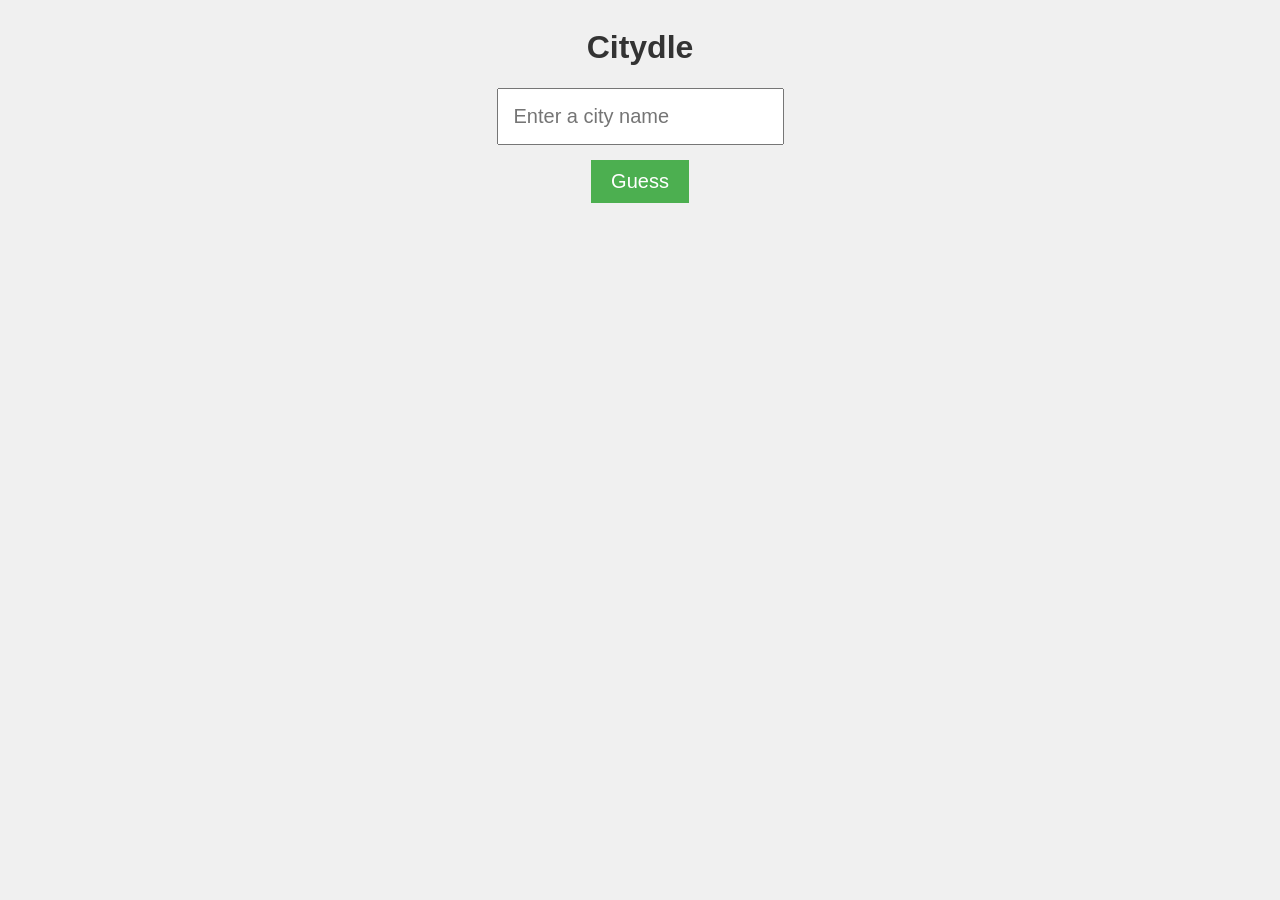
<file: citydle6-8.html>
<!DOCTYPE html>
<html lang="en">
<head>
    <meta charset="UTF-8">
    <meta name="viewport" content="width=device-width, initial-scale=1.0">
    <title>Citydle</title>
    <style>
        body {
            font-family: Arial, sans-serif;
            display: flex;
            flex-direction: column;
            align-items: center;
            background-color: #f0f0f0;
        }
        h1 {
            color: #333;
        }
        #game-container {
            display: flex;
            flex-direction: column;
            align-items: center;
            gap: 15px;
        }
        #guess-input {
            padding: 15px;
            font-size: 20px;
        }
        #guess-button {
            padding: 10px 20px;
            font-size: 20px;
            background-color: #4CAF50;
            color: white;
            border: none;
            cursor: pointer;
        }
        #guess-button:hover {
            background-color: #45a049;
        }
        #guesses {
            display: flex;
            flex-direction: column;
            gap: 15px;
        }
        .guess-row {
            display: flex;
            gap: 15px;
        }
        .guess-letter {
            width: 40px;
            height: 40px;
            display: flex;
            justify-content: center;
            align-items: center;
            background-color: #ddd;
            border: 1px solid #999;
            font-weight: bold;
            opacity: 0;
            animation: emerge 0.5s forwards;
        }
        @keyframes emerge {
            from {
                opacity: 0;
                transform: translateX(-20px);
            }
            to {
                opacity: 1;
                transform: translateX(0);
            }
        }
        .orange {
            background-color: #FFA500;
        }
        .yellow {
            background-color: #FFFF00;
        }
        .green {
            background-color: #00FF00;
        }
        #distance {
            font-weight: bold;
            margin-top: 30px;
        }
        #result {
            font-weight: bold;
            margin-top: 20px;
        }
    </style>
</head>
<body>
    <h1>Citydle</h1>
    <div id="game-container">
        <input type="text" id="guess-input" placeholder="Enter a city name">
        <button id="guess-button">Guess</button>
        <div id="guesses"></div>
        <div id="distance"></div>
        <div id="result"></div>
    </div>

    <script>
        const cities = [
            
{name: "Lhasa", lat: "29.6525", lon: "91.1721", continent: "Asia", country: "China"},
    {name: "Nanchang", lat: "28.6820", lon: "115.8582", continent: "Asia", country: "China"},
    {name: "Changsha", lat: "28.2278", lon: "112.9388", continent: "Asia", country: "China"},
    {name: "Lanzhou", lat: "36.0611", lon: "103.8343", continent: "Asia", country: "China"},
    {name: "Panzhihua", lat: "26.5019", lon: "101.7181", continent: "Asia", country: "China"},
    {name: "Taipei", lat: "25.0330", lon: "121.5654", continent: "Asia", country: "Taiwan"},
    {name: "Dalian", lat: "38.9140", lon: "121.6147", continent: "Asia", country: "China"},
    {name: "Changchun", lat: "43.8171", lon: "125.3245", continent: "Asia", country: "China"},
    {name: "Shenyang", lat: "41.8057", lon: "123.4315", continent: "Asia", country: "China"},
    {name: "Harbin", lat: "45.8022", lon: "126.5340", continent: "Asia", country: "China"},
    {name: "Dandong", lat: "40.1243", lon: "124.3894", continent: "Asia", country: "China"},
    {name: "Pyongyang", lat: "39.0392", lon: "125.7625", continent: "Asia", country: "North Korea"},
    {name: "Hamhung", lat: "39.8833", lon: "127.5333", continent: "Asia", country: "North Korea"},
    {name: "Seoul", lat: "37.5665", lon: "126.9780", continent: "Asia", country: "South Korea"},
    {name: "Sejong-si", lat: "36.4800", lon: "127.2890", continent: "Asia", country: "South Korea"},
    {name: "Busan", lat: "35.1796", lon: "129.0756", continent: "Asia", country: "South Korea"},
    {name: "Incheon", lat: "37.4563", lon: "126.7052", continent: "Asia", country: "South Korea"},
    {name: "Jeju", lat: "33.4996", lon: "126.5312", continent: "Asia", country: "South Korea"},
    {name: "Daegu", lat: "35.8714", lon: "128.6014", continent: "Asia", country: "South Korea"},
    {name: "Gwangju", lat: "35.1595", lon: "126.8526", continent: "Asia", country: "South Korea"},
    {name: "Fukuoka", lat: "33.5902", lon: "130.4017", continent: "Asia", country: "Japan"},
    {name: "Kumamoto", lat: "32.8031", lon: "130.7079", continent: "Asia", country: "Japan"},
    {name: "Tokyo", lat: "35.6824", lon: "139.7590", continent: "Asia", country: "Japan"},
    {name: "Osaka", lat: "34.6937", lon: "135.5023", continent: "Asia", country: "Japan"},
    {name: "Saga", lat: "33.2630", lon: "130.2992", continent: "Asia", country: "Japan"},
    {name: "Beppu", lat: "33.2809", lon: "131.4972", continent: "Asia", country: "Japan"},
    {name: "Oita", lat: "33.2406", lon: "131.6120", continent: "Asia", country: "Japan"},
    {name: "Nagasaki", lat: "32.7503", lon: "129.8777", continent: "Asia", country: "Japan"},
    {name: "Hiroshima", lat: "34.3853", lon: "132.4553", continent: "Asia", country: "Japan"},
    {name: "Fukui", lat: "36.0652", lon: "136.2212", continent: "Asia", country: "Japan"},
    {name: "Shibuya", lat: "35.6586", lon: "139.7016", continent: "Asia", country: "Japan"},
    {name: "Sendai", lat: "38.2682", lon: "140.8685", continent: "Asia", country: "Japan"},
    {name: "Sapporo", lat: "43.0618", lon: "141.3545", continent: "Asia", country: "Japan"},
    {name: "Vladivostok", lat: "43.1155", lon: "131.8855", continent: "Asia", country: "Russia"},
    {name: "Ulaan Baatar", lat: "47.8864", lon: "106.9057", continent: "Asia", country: "Mongolia"},
    {name: "Choibalsan", lat: "48.0510", lon: "114.4875", continent: "Asia", country: "Mongolia"},
    {name: "Darhan", lat: "49.4875", lon: "105.8833", continent: "Asia", country: "Mongolia"},
    {name: "Novosibirsk", lat: "55.0084", lon: "82.9357", continent: "Asia", country: "Russia"},
    {name: "Yakutsk", lat: "62.0342", lon: "129.7323", continent: "Asia", country: "Russia"},
    {name: "Urumqi", lat: "43.8256", lon: "87.6168", continent: "Asia", country: "China"},
    {name: "Sochi", lat: "43.5853", lon: "39.7240", continent: "Asia", country: "Russia"},
    {name: "Kota Bharu", lat: "6.1256", lon: "102.2397", continent: "Asia", country: "Malaysia"},
    {name: "Ipoh", lat: "4.5932", lon: "101.0900", continent: "Asia", country: "Malaysia"},
    {name: "Kuala Lumpur", lat: "3.139," lon: "101.6869", continent: "Asia", country: "Malaysia"},
    {name: "Melacca", lat: "2.1896", lon: "102.2501", continent: "Asia", country: "Malaysia"},
    {name: "Singapore", lat: "1.3521", lon: "103.8198", continent: "Asia", country: "Singapore"},
    {name: "Jakarta", lat: "-6.2088", lon: "106.8456", continent: "Asia", country: "Indonesia"},
    {name: "Surabaya", lat: "-7.2575", lon: "112.7521", continent: "Asia", country: "Indonesia"},
    {name: "Bandung", lat: "-6.9175", lon: "107.6191", continent: "Asia", country: "Indonesia"},
    {name: "Dili", lat: "-8.5569", lon: "125.5603", continent: "Asia", country: "Timor-Leste"},
    {name: "Medan", lat: "3.5952", lon: "98.6722", continent: "Asia", country: "Indonesia"},
    {name: "Padang", lat: "-0.9492", lon: "100.3667", continent: "Asia", country: "Indonesia"},
    {name: "Manila", lat: "14.5995", lon: "120.9842", continent: "Asia", country: "Philippines"},
    {name: "Davao City", lat: "7.1907", lon: "125.4553", continent: "Asia", country: "Philippines"},
    {name: "Cebu City", lat: "10.3157", lon: "123.8854", continent: "Asia", country: "Philippines"},
    {name: "Dublin", lat: "53.3498", lon: "-6.2603", continent: "Europe", country: "Ireland"},
    {name: "Cork", lat: "51.8985", lon: "-8.4756", continent: "Europe", country: "Ireland"},
    {name: "Belfast", lat: "54.5973", lon: "-5.9301", continent: "Europe", country: "United Kingdom"},
    {name: "Edinburgh", lat: "55.9533", lon: "-3.1883", continent: "Europe", country: "United Kingdom"},
    {name: "London", lat: "51.5074", lon: "-0.1278", continent: "Europe", country: "United Kingdom"},
    {name: "Woking", lat: "51.3214", lon: "-0.5582", continent: "Europe", country: "United Kingdom"},
    {name: "Manchester", lat: "53.4808", lon: "-2.2426", continent: "Europe", country: "United Kingdom"},
    {name: "Birmingham", lat: "52.4862", lon: "-1.8904", continent: "Europe", country: "United Kingdom"},
    {name: "Liverpool", lat: "53.4084", lon: "-2.9916", continent: "Europe", country: "United Kingdom"},
    {name: "Cardiff", lat: "51.4816", lon: "-3.1791", continent: "Europe", country: "United Kingdom"},
    {name: "Glasgow", lat: "55.8642", lon: "-4.2518", continent: "Europe", country: "United Kingdom"},
    {name: "Liege", lat: "50.6059", lon: "5.5797", continent: "Europe", country: "Belgium"},
    {name: "Brussels", lat: "50.8503", lon: "4.3517", continent: "Europe", country: "Belgium"},
    {name: "Antwerp", lat: "51.2211", lon: "4.4211", continent: "Europe", country: "Belgium"},
    {name: "Amsterdam", lat: "52.3676", lon: "4.9041", continent: "Europe", country: "Netherlands"},
    {name: "Groningen", lat: "53.2194", lon: "6.5665", continent: "Europe", country: "Netherlands"},
    {name: "Rotterdam", lat: "51.9225", lon: "4.4792", continent: "Europe", country: "Netherlands"},
    {name: "The Hague", lat: "52.0705", lon: "4.3007", continent: "Europe", country: "Netherlands"},
    {name: "Luxembourg", lat: "49.6118", lon: "6.1319", continent: "Europe", country: "Luxembourg"},
    {name: "Paris", lat: "48.8566", lon: "2.3522", continent: "Europe", country: "France"},
    {name: "Lyon", lat: "45.7640", lon: "4.8357", continent: "Europe", country: "France"},
    {name: "Nantes", lat: "47.2184", lon: "-1.5536", continent: "Europe", country: "France"},
    {name: "Bordeaux", lat: "44.8378", lon: "-0.5792", continent: "Europe", country: "France"},
    {name: "Marseille", lat: "43.2965", lon: "5.3698", continent: "Europe", country: "France"},
    {name: "Monaco", lat: "43.7384", lon: "7.4246", continent: "Europe", country: "Monaco"},
    {name: "Geneva", lat: "46.2044", lon: "6.1432", continent: "Europe", country: "Switzerland"},
    {name: "Berne", lat: "46.9480", lon: "7.4474", continent: "Europe", country: "Switzerland"},
    {name: "Zurich", lat: "47.3769", lon: "8.5417", continent: "Europe", country: "Switzerland"},
    {name: "Milan", lat: "45.4654", lon: "9.1866", continent: "Europe", country: "Italy"},
    {name: "Turin", lat: "45.0703", lon: "7.6869", continent: "Europe", country: "Italy"},
    {name: "Florence", lat: "43.7696", lon: "11.2558", continent: "Europe", country: "Italy"},
    {name: "Bologna", lat: "44.4949", lon: "11.3426", continent: "Europe", country: "Italy"},
    {name: "Rome", lat: "41.9028", lon: "12.4964", continent: "Europe", country: "Italy"},
    {name: "Venice", lat: "45.4372", lon: "12.3352", continent: "Europe", country: "Italy"},
    {name: "Trieste", lat: "45.6495", lon: "13.7681", continent: "Europe", country: "Italy"},
    {name: "San Marino", lat: "43.9333", lon: "12.4467", continent: "Europe", country: "San Marino"},
    {name: "Vatican City", lat: "41.9029", lon: "12.4534", continent: "Europe", country: "Vatican City"},
    {name: "Palermo", lat: "38.1157", lon: "13.3615", continent: "Europe", country: "Italy"},
    {name: "Bari", lat: "41.1171", lon: "16.8719", continent: "Europe", country: "Italy"},
    {name: "Naples", lat: "40.8518", lon: "14.2681", continent: "Europe", country: "Italy"},
    {name: "Berlin", lat: "52.5200", lon: "13.4050", continent: "Europe", country: "Germany"},
    {name: "Ingolstadt", lat: "48.7660", lon: "11.2566", continent: "Europe", country: "Germany"},
    {name: "Munich", lat: "48.1351", lon: "11.5820", continent: "Europe", country: "Germany"},
    {name: "Stuttgart", lat: "48.7758", lon: "9.1829", continent: "Europe", country: "Germany"},
    {name: "Frankfurt", lat: "50.1109", lon: "8.6821", continent: "Europe", country: "Germany"},
    {name: "Hannover", lat: "52.3759", lon: "9.7320", continent: "Europe", country: "Germany"},
    {name: "Bremen", lat: "53.0793", lon: "8.8017", continent: "Europe", country: "Germany"},
    {name: "Koln", lat: "50.9375", lon: "6.9603", continent: "Europe", country: "Germany"},
    {name: "Hamburg", lat: "53.5511", lon: "9.9937", continent: "Europe", country: "Germany"},
    {name: "Potsdam", lat: "52.3906", lon: "13.0645", continent: "Europe", country: "Germany"},
    {name: "Kiel", lat: "54.3214", lon: "10.1347", continent: "Europe", country: "Germany"},
    {name: "Copenhagen", lat: "55.6761", lon: "12.5683", continent: "Europe", country: "Denmark"},
    {name: "Odense", lat: "55.4038", lon: "10.4024", continent: "Europe", country: "Denmark"},
    {name: "Oslo", lat: "59.9139", lon: "10.7522", continent: "Europe", country: "Norway"},
    {name: "Stavanger", lat: "58.9690", lon: "5.7331", continent: "Europe", country: "Norway"},
    {name: "Bergen", lat: "60.3922", lon: "5.3240", continent: "Europe", country: "Norway"},
    {name: "Trondheim", lat: "63.4305", lon: "10.3951", continent: "Europe", country: "Norway"},
    {name: "Stockholm", lat: "59.3293", lon: "18.0686", continent: "Europe", country: "Sweden"},
    {name: "Gotenberg", lat: "57.7089", lon: "11.9746", continent: "Europe", country: "Sweden"},
    {name: "Malmo", lat: "55.6050", lon: "13.0038", continent: "Europe", country: "Sweden"},
    {name: "Umea", lat: "63.8258", lon: "20.2630", continent: "Europe", country: "Sweden"},
    {name: "Oulu", lat: "65.0121", lon: "25.4682", continent: "Europe", country: "Finland"},
    {name: "Bratislava", lat: "48.1482", lon: "17.1067", continent: "Europe", country: "Slovakia"},
    {name: "Kosice", lat: "48.7169", lon: "21.2611", continent: "Europe", country: "Slovakia"},
    {name: "Budapest", lat: "47.4979", lon: "19.0402", continent: "Europe", country: "Hungary"},
    {name: "Gyor", lat: "47.6875", lon: "17.6500", continent: "Europe", country: "Hungary"},
    {name: "Ljubljana", lat: "46.0569", lon: "14.5051", continent: "Europe", country: "Slovenia"},
    {name: "Zagreb", lat: "45.8150", lon: "15.9819", continent: "Europe", country: "Croatia"},
    {name: "Split", lat: "43.5081", lon: "16.4402", continent: "Europe", country: "Croatia"},
    {name: "Rijeka", lat: "45.3271", lon: "14.4422", continent: "Europe", country: "Croatia"},
    {name: "Zadar", lat: "44.1194", lon: "15.2314", continent: "Europe", country: "Croatia"},
    {name: "Dubrovnik", lat: "42.6507", lon: "18.0944", continent: "Europe", country: "Croatia"},
    {name: "Neum", lat: "42.8882", lon: "17.3037", continent: "Europe", country: "Bosnia and Herzegovina"},
    {name: "Mostar", lat: "43.3438", lon: "17.8074", continent: "Europe", country: "Bosnia and Herzegovina"},
    {name: "Sarajevo", lat: "43.8486", lon: "18.3564", continent: "Europe", country: "Bosnia and Herzegovina"},
    {name: "Osijek", lat: "45.5547", lon: "18.6951", continent: "Europe", country: "Croatia"},
    {name: "Belgrade", lat: "44.7866", lon: "20.4489", continent: "Europe", country: "Serbia"},
    {name: "Nis", lat: "43.3266", lon: "21.8958", continent: "Europe", country: "Serbia"},
    {name: "Pristina", lat: "42.6629", lon: "21.1655", continent: "Europe", country: "Kosovo"},
    {name: "Podgorica", lat: "42.4411", lon: "19.2636", continent: "Europe", country: "Montenegro"},
    {name: "Cetinje", lat: "42.3878", lon: "18.5624", continent: "Europe", country: "Montenegro"},
    {name: "Bar", lat: "42.0902", lon: "19.1000", continent: "Europe", country: "Montenegro"},
    {name: "Shkodder", lat: "42.0650", lon: "19.5114", continent: "Europe", country: "Albania"},
    {name: "Tirana", lat: "41.3275", lon: "19.8189", continent: "Europe", country: "Albania"},
    {name: "Vlore", lat: "40.4668", lon: "19.4896", continent: "Europe", country: "Albania"},
    {name: "Durres", lat: "41.3232", lon: "19.4417", continent: "Europe", country: "Albania"},
    {name: "Skopje", lat: "41.9973", lon: "21.4280", continent: "Europe", country: "North Macedonia"},
    {name: "Titovo", lat: "41.3639", lon: "20.7000", continent: "Europe", country: "North Macedonia"},
    {name: "Bitola", lat: "41.0365", lon: "21.3280", continent: "Europe", country: "North Macedonia"},
    {name: "Ohrid", lat: "41.1120", lon: "20.8012", continent: "Europe", country: "North Macedonia"},
    {name: "Sofia", lat: "42.6977", lon: "23.3219", continent: "Europe", country: "Bulgaria"},
    {name: "Plovdiv", lat: "42.1354", lon: "24.7454", continent: "Europe", country: "Bulgaria"},
{name: "Ocean City", lat: "38.3333", lon: "-75.0833", continent: "North America", country: "USA"},
{name: "Philadelphia", lat: "39.9526", lon: "-75.1652", continent: "North America", country: "USA"},
{name: "Harrisburg", lat: "40.2732", lon: "-76.8844", continent: "North America", country: "USA"},
{name: "Pittsburgh", lat: "40.4406", lon: "-79.9959", continent: "North America", country: "USA"},
{name: "Albany", lat: "42.6526", lon: "-73.7562", continent: "North America", country: "USA"},
{name: "New York City", lat: "40.7128", lon: "-74.0060", continent: "North America", country: "USA"},
{name: "Buffalo", lat: "42.8864", lon: "-78.8784", continent: "North America", country: "USA"},
{name: "Rochester", lat: "43.1610", lon: "-77.6109", continent: "North America", country: "USA"},
{name: "Niagara Falls", lat: "43.0962", lon: "-79.0377", continent: "North America", country: "USA"},
{name: "Toronto", lat: "43.6510", lon: "-79.3470", continent: "North America", country: "Canada"},
{name: "Yellowknife", lat: "62.4540", lon: "-114.3718", continent: "North America", country: "Canada"}


        ];

        let targetCity;
        let guessCount = 0;
        const maxGuesses = 6;

        function initGame() {
            targetCity = cities[Math.floor(Math.random() * cities.length)];
            guessCount = 0;
            document.getElementById('guesses').innerHTML = '';
            document.getElementById('distance').textContent = '';
            document.getElementById('result').textContent = '';
            document.getElementById('guess-button').disabled = false;
        }

        function calculateDistance(lat1, lon1, lat2, lon2) {
            const R = 6371; // Earth's radius in km
            const dLat = (lat2 - lat1) * Math.PI / 180;
            const dLon = (lon2 - lon1) * Math.PI / 180;
            const a = Math.sin(dLat/2) * Math.sin(dLat/2) +
                      Math.cos(lat1 * Math.PI / 180) * Math.cos(lat2 * Math.PI / 180) *
                      Math.sin(dLon/2) * Math.sin(dLon/2);
            const c = 2 * Math.atan2(Math.sqrt(a), Math.sqrt(1-a));
            return Math.round(R * c);
        }

        function checkGuess() {
            const guessInput = document.getElementById('guess-input');
            const guess = guessInput.value.trim().toLowerCase();
            const guessedCity = cities.find(city => city.name.toLowerCase() === guess);

            if (!guessedCity) {
                alert('City not found in the list. Please try again.');
                return;
            }

            guessCount++;
            const guessRow = document.createElement('div');
            guessRow.className = 'guess-row';

            for (let i = 0; i < guessedCity.name.length; i++) {
                const letter = document.createElement('div');
                letter.className = 'guess-letter';
                letter.textContent = guessedCity.name[i].toUpperCase();
                letter.style.animationDelay = `${i * 0.1}s`;

                if (guessedCity === targetCity) {
                    letter.classList.add('green');
                } else if (guessedCity.country === targetCity.country) {
                    letter.classList.add('yellow');
                } else if (guessedCity.continent === targetCity.continent) {
                    letter.classList.add('orange');
                }

                guessRow.appendChild(letter);
            }

            document.getElementById('guesses').appendChild(guessRow);

            const distance = calculateDistance(guessedCity.lat, guessedCity.lon, targetCity.lat, targetCity.lon);
            document.getElementById('distance').textContent = `Distance: ${distance} km`;

            if (guessedCity === targetCity) {
                document.getElementById('result').textContent = 'Congratulations! You guessed the city!';
                document.getElementById('guess-button').disabled = true;
            } else if (guessCount >= maxGuesses) {
                document.getElementById('result').textContent = `Game over! The city was ${targetCity.name}.`;
                document.getElementById('guess-button').disabled = true;
            }

            guessInput.value = '';
        }

        document.getElementById('guess-button').addEventListener('click', checkGuess);
        document.getElementById('guess-input').addEventListener('keypress', function(event) {
            if (event.key === 'Enter') {
                checkGuess();
            }
        });

        initGame();
    </script>
</body>
</html>
</file>
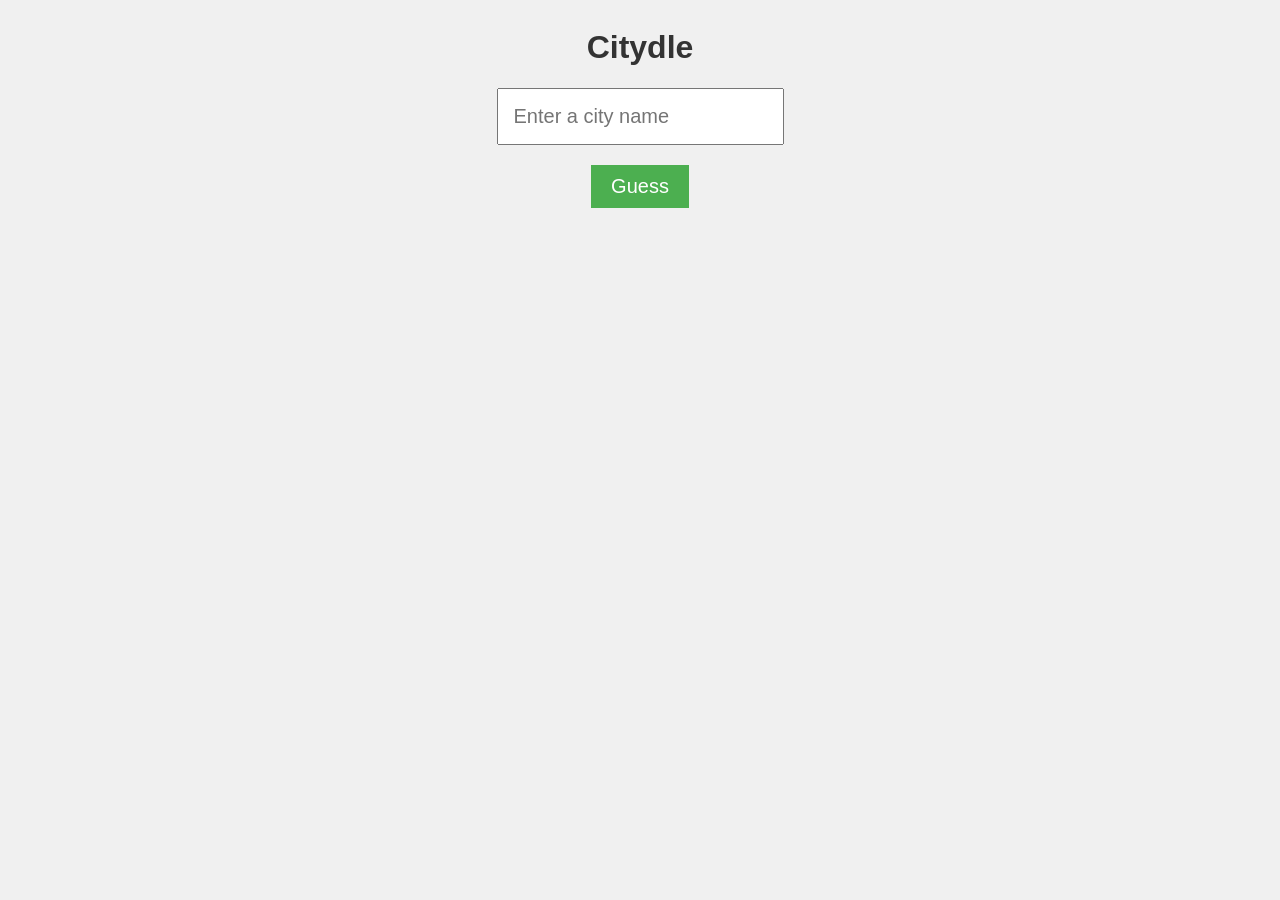
<file: citydlebyfu2.html>
<!DOCTYPE html>
<html lang="en">
<head>
    <meta charset="UTF-8">
    <meta name="viewport" content="width=device-width, initial-scale=1.0">
    <title>Citydle by Fu2</title>
    <style>
        body {
            font-family: Arial, sans-serif;
            display: flex;
            flex-direction: column;
            align-items: center;
            background-color: #f0f0f0;
        }
        h1 {
            color: #333;
        }
        #game-container {
            display: flex;
            flex-direction: column;
            align-items: center;
            gap: 20px;
        }
        #guess-input {
            padding: 15px;
            font-size: 20px;
        }
        #guess-button {
            padding: 10px 20px;
            font-size: 20px;
            background-color: #4CAF50;
            color: white;
            border: none;
            cursor: pointer;
        }
        #guess-button:hover {
            background-color: #45a049;
        }
        #guesses {
            display: flex;
            flex-direction: column;
            gap: 15px;
        }
        .guess-row {
            display: flex;
            gap: 15px;
        }
        .guess-letter {
            width: 40px;
            height: 40px;
            display: flex;
            justify-content: center;
            align-items: center;
            background-color: #ddd;
            border: 1px solid #999;
            font-weight: bold;
            opacity: 0;
            animation: emerge 0.5s forwards;
        }
        @keyframes emerge {
            from {
                opacity: 0;
                transform: translateX(-20px);
            }
            to {
                opacity: 1;
                transform: translateX(0);
            }
        }
        .orange {
            background-color: #FFA500;
        }
        .yellow {
            background-color: #FFFF00;
        }
        .green {
            background-color: #00FF00;
        }
        #distance {
            font-weight: bold;
            margin-top: 30px;
        }
        #result {
            font-weight: bold;
            margin-top: 20px;
        }
    </style>
</head>
<body>
    <h1>Citydle</h1>
    <div id="game-container">
        <input type="text" id="guess-input" placeholder="Enter a city name">
        <button id="guess-button">Guess</button>
        <div id="guesses"></div>
        <div id="distance"></div>
        <div id="result"></div>
    </div>

    <script>
        const cities = [

            {name: "Nanchang", lat: 28.6820, lon: 115.8582, continent: "Asia", country: "China"},
    {name: "Changsha", lat: 28.2278, lon: 112.9388, continent: "Asia", country: "China"},
    {name: "Lanzhou", lat: 36.0611, lon: 103.8343, continent: "Asia", country: "China"},
    {name: "Panzhihua", lat: 26.5019, lon: 101.7181, continent: "Asia", country: "China"},
    {name: "Taipei", lat: 25.0330, lon: 121.5654, continent: "Asia", country: "Taiwan"},
    {name: "Dalian", lat: 38.9140, lon: 121.6147, continent: "Asia", country: "China"},
    {name: "Changchun", lat: 43.8171, lon: 125.3245, continent: "Asia", country: "China"},
    {name: "Shenyang", lat: 41.8057, lon: 123.4315, continent: "Asia", country: "China"},
    {name: "Harbin", lat: 45.8022, lon: 126.5340, continent: "Asia", country: "China"},
    {name: "Dandong", lat: 40.1243, lon: 124.3894, continent: "Asia", country: "China"},
    {name: "Pyongyang", lat: 39.0392, lon: 125.7625, continent: "Asia", country: "North Korea"},
    {name: "Hamhung", lat: 39.8833, lon: 127.5333, continent: "Asia", country: "North Korea"},
    {name: "Seoul", lat: 37.5665, lon: 126.9780, continent: "Asia", country: "South Korea"},
    {name: "Sejong-si", lat: 36.4800, lon: 127.2890, continent: "Asia", country: "South Korea"},
    {name: "Busan", lat: 35.1796, lon: 129.0756, continent: "Asia", country: "South Korea"},
    {name: "Incheon", lat: 37.4563, lon: 126.7052, continent: "Asia", country: "South Korea"},
    {name: "Jeju", lat: 33.4996, lon: 126.5312, continent: "Asia", country: "South Korea"},
    {name: "Daegu", lat: 35.8714, lon: 128.6014, continent: "Asia", country: "South Korea"},
    {name: "Gwangju", lat: 35.1595, lon: 126.8526, continent: "Asia", country: "South Korea"},
    {name: "Fukuoka", lat: 33.5902, lon: 130.4017, continent: "Asia", country: "Japan"},
    {name: "Kumamoto", lat: 32.8031, lon: 130.7079, continent: "Asia", country: "Japan"},
    {name: "Tokyo", lat: 35.6824, lon: 139.7590, continent: "Asia", country: "Japan"},
    {name: "Osaka", lat: 34.6937, lon: 135.5023, continent: "Asia", country: "Japan"},
    {name: "Saga", lat: 33.2630, lon: 130.2992, continent: "Asia", country: "Japan"},
    {name: "Beppu", lat: 33.2809, lon: 131.4972, continent: "Asia", country: "Japan"},
    {name: "Oita", lat: 33.2406, lon: 131.6120, continent: "Asia", country: "Japan"},
    {name: "Nagasaki", lat: 32.7503, lon: 129.8777, continent: "Asia", country: "Japan"},
    {name: "Hiroshima", lat: 34.3853, lon: 132.4553, continent: "Asia", country: "Japan"},
    {name: "Fukui", lat: 36.0652, lon: 136.2212, continent: "Asia", country: "Japan"},
    {name: "Shibuya", lat: 35.6586, lon: 139.7016, continent: "Asia", country: "Japan"},
    {name: "Sendai", lat: 38.2682, lon: 140.8685, continent: "Asia", country: "Japan"},
    {name: "Sapporo", lat: 43.0618, lon: 141.3545, continent: "Asia", country: "Japan"},
    {name: "Vladivostok", lat: 43.1155, lon: 131.8855, continent: "Asia", country: "Russia"},
    {name: "Ulaan Baatar", lat: 47.8864, lon: 106.9057, continent: "Asia", country: "Mongolia"},
    {name: "Choibalsan", lat: 48.0510, lon: 114.4875, continent: "Asia", country: "Mongolia"},
    {name: "Darhan", lat: 49.4875, lon: 105.8833, continent: "Asia", country: "Mongolia"},
    {name: "Novosibirsk", lat: 55.0084, lon: 82.9357, continent: "Asia", country: "Russia"},
    {name: "Yakutsk", lat: 62.0342, lon: 129.7323, continent: "Asia", country: "Russia"},
    {name: "Urumqi", lat: 43.8256, lon: 87.6168, continent: "Asia", country: "China"},
    {name: "Sochi", lat: 43.5853, lon: 39.7240, continent: "Asia", country: "Russia"},
    {name: "Kota Bharu", lat: 6.1256, lon: 102.2397, continent: "Asia", country: "Malaysia"},
    {name: "Ipoh", lat: 4.5932, lon: 101.0900, continent: "Asia", country: "Malaysia"},
    {name: "Kuala Lumpur", lat: 3.139, lon: 101.6869, continent: "Asia", country: "Malaysia"},
    {name: "Melacca", lat: 2.1896, lon: 102.2501, continent: "Asia", country: "Malaysia"},
    {name: "Singapore", lat: 1.3521, lon: 103.8198, continent: "Asia", country: "Singapore"},
{name: "Jakarta", lat: -6.2088, lon: 106.8456, continent: "Asia", country: "Indonesia"},
    {name: "Surabaya", lat: -7.2575, lon: 112.7521, continent: "Asia", country: "Indonesia"},
    {name: "Bandung", lat: -6.9175, lon: 107.6191, continent: "Asia", country: "Indonesia"},
    {name: "Dili", lat: -8.5569, lon: 125.5603, continent: "Asia", country: "Timor-Leste"},
    {name: "Medan", lat: 3.5952, lon: 98.6722, continent: "Asia", country: "Indonesia"},
    {name: "Padang", lat: -0.9492, lon: 100.3667, continent: "Asia", country: "Indonesia"},
    {name: "Manila", lat: 14.5995, lon: 120.9842, continent: "Asia", country: "Philippines"},
    {name: "Davao City", lat: 7.1907, lon: 125.4553, continent: "Asia", country: "Philippines"},
    {name: "Cebu City", lat: 10.3157, lon: 123.8854, continent: "Asia", country: "Philippines"},
    {name: "Dublin", lat: 53.3498, lon: -6.2603, continent: "Europe", country: "Ireland"},
    {name: "Cork", lat: 51.8985, lon: -8.4756, continent: "Europe", country: "Ireland"},
    {name: "Belfast", lat: 54.5973, lon: -5.9301, continent: "Europe", country: "United Kingdom"},
    {name: "Edinburgh", lat: 55.9533, lon: -3.1883, continent: "Europe", country: "United Kingdom"},
    {name: "London", lat: 51.5074, lon: -0.1278, continent: "Europe", country: "United Kingdom"},
    {name: "Woking", lat: 51.3214, lon: -0.5582, continent: "Europe", country: "United Kingdom"},
    {name: "Manchester", lat: 53.4808, lon: -2.2426, continent: "Europe", country: "United Kingdom"},
    {name: "Birmingham", lat: 52.4862, lon: -1.8904, continent: "Europe", country: "United Kingdom"},
    {name: "Liverpool", lat: 53.4084, lon: -2.9916, continent: "Europe", country: "United Kingdom"},
    {name: "Cardiff", lat: 51.4816, lon: -3.1791, continent: "Europe", country: "United Kingdom"},
    {name: "Glasgow", lat: 55.8642, lon: -4.2518, continent: "Europe", country: "United Kingdom"},
    {name: "Liege", lat: 50.6059, lon: 5.5797, continent: "Europe", country: "Belgium"},
    {name: "Brussels", lat: 50.8503, lon: 4.3517, continent: "Europe", country: "Belgium"},
    {name: "Antwerp", lat: 51.2211, lon: 4.4211, continent: "Europe", country: "Belgium"},
    {name: "Amsterdam", lat: 52.3676, lon: 4.9041, continent: "Europe", country: "Netherlands"},
    {name: "Groningen", lat: 53.2194, lon: 6.5665, continent: "Europe", country: "Netherlands"},
    {name: "Rotterdam", lat: 51.9225, lon: 4.4792, continent: "Europe", country: "Netherlands"},
    {name: "The Hague", lat: 52.0705, lon: 4.3007, continent: "Europe", country: "Netherlands"},
    {name: "Luxembourg", lat: 49.6118, lon: 6.1319, continent: "Europe", country: "Luxembourg"},
    {name: "Paris", lat: 48.8566, lon: 2.3522, continent: "Europe", country: "France"},
    {name: "Lyon", lat: 45.7640, lon: 4.8357, continent: "Europe", country: "France"},
    {name: "Nantes", lat: 47.2184, lon: -1.5536, continent: "Europe", country: "France"},
    {name: "Bordeaux", lat: 44.8378, lon: -0.5792, continent: "Europe", country: "France"},
    {name: "Marseille", lat: 43.2965, lon: 5.3698, continent: "Europe", country: "France"},
    {name: "Monaco", lat: 43.7384, lon: 7.4246, continent: "Europe", country: "Monaco"},
    {name: "Geneva", lat: 46.2044, lon: 6.1432, continent: "Europe", country: "Switzerland"},
    {name: "Berne", lat: 46.9480, lon: 7.4474, continent: "Europe", country: "Switzerland"},
    {name: "Zurich", lat: 47.3769, lon: 8.5417, continent: "Europe", country: "Switzerland"},
    {name: "Milan", lat: 45.4654, lon: 9.1866, continent: "Europe", country: "Italy"},
    {name: "Turin", lat: 45.0703, lon: 7.6869, continent: "Europe", country: "Italy"},
    {name: "Florence", lat: 43.7696, lon: 11.2558, continent: "Europe", country: "Italy"},
    {name: "Bologna", lat: 44.4949, lon: 11.3426, continent: "Europe", country: "Italy"},
    {name: "Rome", lat: 41.9028, lon: 12.4964, continent: "Europe", country: "Italy"},
    {name: "Venice", lat: 45.4372, lon: 12.3352, continent: "Europe", country: "Italy"},
    {name: "Trieste", lat: 45.6495, lon: 13.7681, continent: "Europe", country: "Italy"},
    {name: "San Marino", lat: 43.9333, lon: 12.4467, continent: "Europe", country: "San Marino"},
    {name: "Vatican City", lat: 41.9029, lon: 12.4534, continent: "Europe", country: "Vatican City"},
    {name: "Palermo", lat: 38.1157, lon: 13.3615, continent: "Europe", country: "Italy"},
    {name: "Bari", lat: 41.1171, lon: 16.8719, continent: "Europe", country: "Italy"},
    {name: "Naples", lat: 40.8518, lon: 14.2681, continent: "Europe", country: "Italy"},
    {name: "Berlin", lat: 52.5200, lon: 13.4050, continent: "Europe", country: "Germany"},
    {name: "Ingolstadt", lat: 48.7660, lon: 11.2566, continent: "Europe", country: "Germany"},
    {name: "Munich", lat: 48.1351, lon: 11.5820, continent: "Europe", country: "Germany"},
    {name: "Stuttgart", lat: 48.7758, lon: 9.1829, continent: "Europe", country: "Germany"},
    {name: "Frankfurt", lat: 50.1109, lon: 8.6821, continent: "Europe", country: "Germany"},
    {name: "Hannover", lat: 52.3759, lon: 9.7320, continent: "Europe", country: "Germany"},
    {name: "Bremen", lat: 53.0793, lon: 8.8017, continent: "Europe", country: "Germany"},
    {name: "Koln", lat: 50.9375, lon: 6.9603, continent: "Europe", country: "Germany"},
    {name: "Hamburg", lat: 53.5511, lon: 9.9937, continent: "Europe", country: "Germany"},
    {name: "Potsdam", lat: 52.3906, lon: 13.0645, continent: "Europe", country: "Germany"},
    {name: "Kiel", lat: 54.3214, lon: 10.1347, continent: "Europe", country: "Germany"},
    {name: "Copenhagen", lat: 55.6761, lon: 12.5683, continent: "Europe", country: "Denmark"},
    {name: "Odense", lat: 55.4038, lon: 10.4024, continent: "Europe", country: "Denmark"},
    {name: "Oslo", lat: 59.9139, lon: 10.7522, continent: "Europe", country: "Norway"},
{name: "Stavanger", lat: 58.9690, lon: 5.7331, continent: "Europe", country: "Norway"},
{name: "Bergen", lat: 60.3922, lon: 5.3240, continent: "Europe", country: "Norway"},
{name: "Trondheim", lat: 63.4305, lon: 10.3951, continent: "Europe", country: "Norway"},
{name: "Stockholm", lat: 59.3293, lon: 18.0686, continent: "Europe", country: "Sweden"},
{name: "Gotenberg", lat: 57.7089, lon: 11.9746, continent: "Europe", country: "Sweden"},
{name: "Malmo", lat: 55.6050, lon: 13.0038, continent: "Europe", country: "Sweden"},
{name: "Umea", lat: 63.8258, lon: 20.2630, continent: "Europe", country: "Sweden"},
{name: "Oulu", lat: 65.0121, lon: 25.4682, continent: "Europe", country: "Finland"},
{ name: "Roveniemi", lat: 66.5039, lon: 25.7294, continent: "Europe", country: "Finland" },
{ name: "Helsinki", lat: 60.1695, lon: 24.9354, continent: "Europe", country: "Finland" },
{ name: "Tallinn", lat: 59.4372, lon: 24.7536, continent: "Europe", country: "Estonia" },
{ name: "Riga", lat: 56.9496, lon: 24.1052, continent: "Europe", country: "Latvia" },
{ name: "Vilnius", lat: 54.6872, lon: 25.2797, continent: "Europe", country: "Lithuania" },
{ name: "Klaipeda", lat: 55.7034, lon: 21.1443, continent: "Europe", country: "Lithuania" },
{ name: "Kalingrad", lat: 54.7104, lon: 20.4522, continent: "Europe", country: "Russia" },
{ name: "Warsaw", lat: 52.2297, lon: 21.0122, continent: "Europe", country: "Poland" },
{ name: "Wroclaw", lat: 51.1079, lon: 17.0385, continent: "Europe", country: "Poland" },
{ name: "Krakow", lat: 50.0647, lon: 19.9450, continent: "Europe", country: "Poland" },
{ name: "Gdansk", lat: 54.3520, lon: 18.6466, continent: "Europe", country: "Poland" },
{ name: "Lviv", lat: 49.8397, lon: 24.0297, continent: "Europe", country: "Ukraine" },
{ name: "Kiev", lat: 50.4501, lon: 30.5234, continent: "Europe", country: "Ukraine" },
{ name: "Dnipro", lat: 48.4647, lon: 35.0462, continent: "Europe", country: "Ukraine" },
{ name: "Minsk", lat: 53.9045, lon: 27.5590, continent: "Europe", country: "Belarus" },
{ name: "Bucharest", lat: 44.4268, lon: 26.1025, continent: "Europe", country: "Romania" },
{ name: "Iasi", lat: 47.1585, lon: 27.6014, continent: "Europe", country: "Romania" },
{ name: "Chisinau", lat: 47.0105, lon: 28.8638, continent: "Europe", country: "Moldova" },
{ name: "Cluj Napoca", lat: 46.7704, lon: 23.5882, continent: "Europe", country: "Romania" },
{ name: "Vaduz", lat: 47.1415, lon: 9.5215, continent: "Europe", country: "Liechtenstein" },
{ name: "Innsbruck", lat: 47.2692, lon: 11.4041, continent: "Europe", country: "Austria" },
{ name: "Vienna", lat: 48.2082, lon: 16.3738, continent: "Europe", country: "Austria" },
{ name: "Salzburg", lat: 47.8095, lon: 13.0550, continent: "Europe", country: "Austria" },
{ name: "Brno", lat: 49.1951, lon: 16.6068, continent: "Europe", country: "Czech Republic" },
{name: "Prague", lat: 50.0755, lon: 14.4378, continent: "Europe", country: "Czech Republic"},
{name: "Bratislava", lat: 48.1482, lon: 17.1067, continent: "Europe", country: "Slovakia"},
{name: "Kosice", lat: 48.7169, lon: 21.2611, continent: "Europe", country: "Slovakia"},
{name: "Budapest", lat: 47.4979, lon: 19.0402, continent: "Europe", country: "Hungary"},
{name: "Gyor", lat: 47.6875, lon: 17.6500, continent: "Europe", country: "Hungary"},
{name: "Ljubljana", lat: 46.0569, lon: 14.5051, continent: "Europe", country: "Slovenia"},
{name: "Zagreb", lat: 45.8150, lon: 15.9819, continent: "Europe", country: "Croatia"},
{name: "Split", lat: 43.5081, lon: 16.4402, continent: "Europe", country: "Croatia"},
{name: "Rijeka", lat: 45.3271, lon: 14.4422, continent: "Europe", country: "Croatia"},
{name: "Zadar", lat: 44.1194, lon: 15.2314, continent: "Europe", country: "Croatia"},
{name: "Dubrovnik", lat: 42.6507, lon: 18.0944, continent: "Europe", country: "Croatia"},
{name: "Neum", lat: 42.8882, lon: 17.3037, continent: "Europe", country: "Bosnia and Herzegovina"},
{name: "Mostar", lat: 43.3438, lon: 17.8074, continent: "Europe", country: "Bosnia and Herzegovina"},
{name: "Sarajevo", lat: 43.8486, lon: 18.3564, continent: "Europe", country: "Bosnia and Herzegovina"},
{name: "Osijek", lat: 45.5547, lon: 18.6951, continent: "Europe", country: "Croatia"},
{name: "Belgrade", lat: 44.7866, lon: 20.4489, continent: "Europe", country: "Serbia"},
{name: "Nis", lat: 43.3266, lon: 21.8958, continent: "Europe", country: "Serbia"},
{name: "Pristina", lat: 42.6629, lon: 21.1655, continent: "Europe", country: "Kosovo"},
{name: "Podgorica", lat: 42.4411, lon: 19.2636, continent: "Europe", country: "Montenegro"},
{name: "Cetinje", lat: 42.3878, lon: 18.5624, continent: "Europe", country: "Montenegro"},
{name: "Bar", lat: 42.0902, lon: 19.1000, continent: "Europe", country: "Montenegro"},
{name: "Shkodder", lat: 42.0650, lon: 19.5114, continent: "Europe", country: "Albania"},
{name: "Tirana", lat: 41.3275, lon: 19.8189, continent: "Europe", country: "Albania"},
{name: "Vlore", lat: 40.4668, lon: 19.4896, continent: "Europe", country: "Albania"},
{name: "Durres", lat: 41.3232, lon: 19.4417, continent: "Europe", country: "Albania"},
{name: "Skopje", lat: 41.9973, lon: 21.4280, continent: "Europe", country: "North Macedonia"},
{name: "Tetovo", lat: 41.3639, lon: 20.7000, continent: "Europe", country: "North Macedonia"},
{name: "Bitola", lat: 41.0365, lon: 21.3280, continent: "Europe", country: "North Macedonia"},
{name: "Ohrid", lat: 41.1120, lon: 20.8012, continent: "Europe", country: "North Macedonia"},
{name: "Sofia", lat: 42.6977, lon: 23.3219, continent: "Europe", country: "Bulgaria"},
{name: "Plovdiv", lat: 42.1354, lon: 24.7454, continent: "Europe", country: "Bulgaria"},
{name: "Athens", lat: 37.9838, lon: 23.7275, continent: "Europe", country: "Greece"},
{name: "Patras", lat: 38.2440, lon: 21.7346, continent: "Europe", country: "Greece"},
{name: "Thessaloniki", lat: 40.6401, lon: 22.9444, continent: "Europe", country: "Greece"},
{name: "Barcelona", lat: 41.3851, lon: 2.1734, continent: "Europe", country: "Spain"},
{name: "Istanbul", lat: 41.0082, lon: 28.9784, continent: "Asia", country: "Turkey"},
{name: "Madrid", lat: 40.4168, lon: -3.7038, continent: "Europe", country: "Spain"},
{name: "Malaga", lat: 36.7213, lon: -4.4214, continent: "Europe", country: "Spain"},
{name: "Reykjavik", lat: 64.1355, lon: -21.8954, continent: "Europe", country: "Iceland"},
{name: "Sevilla", lat: 37.3886, lon: -5.9823, continent: "Europe", country: "Spain"},
{name: "Lisbon", lat: 38.7223, lon: -9.1393, continent: "Europe", country: "Portugal"},
{name: "Porto", lat: 41.1496, lon: -8.6110, continent: "Europe", country: "Portugal"},
{name: "Faro", lat: 37.0194, lon: -7.9304, continent: "Europe", country: "Portugal"},
{name: "Coimbra", lat: 40.2033, lon: -8.4103, continent: "Europe", country: "Portugal"},
{name: "Valencia", lat: 39.4699, lon: -0.3763, continent: "Europe", country: "Spain"},
{name: "Zaragoza", lat: 41.6483, lon: -0.8891, continent: "Europe", country: "Spain"},
{name: "Gibraltar", lat: 36.1408, lon: -5.3536, continent: "Europe", country: "Gibraltar"},
{name: "Brisbane", lat: -27.4705, lon: 153.0260, continent: "Oceania", country: "Australia"},
{name: "Sydney", lat: -33.8688, lon: 151.2093, continent: "Oceania", country: "Australia"},
{name: "Wollongong", lat: -34.4278, lon: 150.8931, continent: "Oceania", country: "Australia"},
{name: "Canberra", lat: -35.2809, lon: 149.1300, continent: "Oceania", country: "Australia"},
{name: "Melbourne", lat: -37.8136, lon: 144.9631, continent: "Oceania", country: "Australia"},
{name: "Adelaide", lat: -34.9285, lon: 138.6007, continent: "Oceania", country: "Australia"},
{name: "Alice Springs", lat: -23.6980, lon: 133.8807, continent: "Oceania", country: "Australia"},
{name: "Cairns", lat: -16.9186, lon: 145.7781, continent: "Oceania", country: "Australia"},
{name: "Gold Coast", lat: -28.0167, lon: 153.3980, continent: "Oceania", country: "Australia"},
{name: "Perth", lat: -31.9505, lon: 115.8605, continent: "Oceania", country: "Australia"},
{name: "Sunshine Coast", lat: -26.6500, lon: 153.0930, continent: "Oceania", country: "Australia"},
{name: "Noumea", lat: -22.2763, lon: 166.4572, continent: "Oceania", country: "New Caledonia"},
{name: "Nadi", lat: -17.7555, lon: 177.4474, continent: "Oceania", country: "Fiji"},
{name: "Suva", lat: -18.1416, lon: 178.4416, continent: "Oceania", country: "Fiji"},
{name: "Wellington", lat: -41.2865, lon: 174.7762, continent: "Oceania", country: "New Zealand"},
{name: "Auckland", lat: -36.8485, lon: 174.7633, continent: "Oceania", country: "New Zealand"},
{name: "Tauranga", lat: -37.6878, lon: 176.1651, continent: "Oceania", country: "New Zealand"},
{name: "Queenstown", lat: -45.0312, lon: 168.6626, continent: "Oceania", country: "New Zealand"},
{name: "Christchurch", lat: -43.5321, lon: 172.6362, continent: "Oceania", country: "New Zealand"},
{name: "Antananarivo", lat: -18.8792, lon: 47.5079, continent: "Africa", country: "Madagascar"},
{name: "Cape Town", lat: -33.9249, lon: 18.4241, continent: "Africa", country: "South Africa"},
{name: "Gqeberha", lat: -33.9681, lon: 25.6096, continent: "Africa", country: "South Africa"},
{name: "Durban", lat: -29.8587, lon: 31.0218, continent: "Africa", country: "South Africa"},
{name: "Johannesburg", lat: -26.2041, lon: 28.0473, continent: "Africa", country: "South Africa"},
{name: "Pretoria", lat: -25.7461, lon: 28.1881, continent: "Africa", country: "South Africa"},
{name: "Bloemfontein", lat: -29.0852, lon: 26.1596, continent: "Africa", country: "South Africa"},
{name: "East London", lat: -32.9766, lon: 27.8556, continent: "Africa", country: "South Africa"},
{name: "Maseru", lat: -29.3140, lon: 27.4822, continent: "Africa", country: "Lesotho"},
{name: "Mbabane", lat: -26.3161, lon: 31.1367, continent: "Africa", country: "Eswatini"},
{name: "Maputo", lat: -25.9692, lon: 32.5732, continent: "Africa", country: "Mozambique"},
{name: "Beira", lat: -19.8431, lon: 34.8380, continent: "Africa", country: "Mozambique"},
{name: "Pemba", lat: -12.9754, lon: 40.5174, continent: "Africa", country: "Mozambique"},
{name: "Chimoio", lat: -19.1168, lon: 33.4847, continent: "Africa", country: "Mozambique"},
{name: "Tete", lat: -16.1562, lon: 33.5775, continent: "Africa", country: "Mozambique"},
{name: "Harare", lat: -17.8292, lon: 31.0522, continent: "Africa", country: "Zimbabwe"},
{name: "Bulawayo", lat: -20.1652, lon: 28.5804, continent: "Africa", country: "Zimbabwe"},
{name: "Gweru", lat: -19.4464, lon: 29.8296, continent: "Africa", country: "Zimbabwe"},
{name: "Gaborone", lat: -24.6282, lon: 25.9231, continent: "Africa", country: "Botswana"},
{name: "Francistown", lat: -21.1599, lon: 27.5036, continent: "Africa", country: "Botswana"},
{name: "Maun", lat: -19.9802, lon: 23.4200, continent: "Africa", country: "Botswana"},
{name: "Otjiwarongo", lat: -20.4633, lon: 16.6572, continent: "Africa", country: "Namibia"},
{name: "Windhoek", lat: -22.5597, lon: 17.0834, continent: "Africa", country: "Namibia"},
{name: "Luanda", lat: -8.8390, lon: 13.2894, continent: "Africa", country: "Angola"},
{name: "Lubango", lat: -14.9161, lon: 13.4939, continent: "Africa", country: "Angola"},
{name: "Benguela", lat: -12.5787, lon: 13.4049, continent: "Africa", country: "Angola"},
{name: "Luena", lat: -10.7755, lon: 19.9225, continent: "Africa", country: "Angola"},
{name: "Malanje", lat: -9.5373, lon: 16.3427, continent: "Africa", country: "Angola"},
{name: "Lusaka", lat: -15.3875, lon: 28.3228, continent: "Africa", country: "Zambia"},
{name: "Ndola", lat: -12.9788, lon: 28.6367, continent: "Africa", country: "Zambia"},
{name: "Livingstone", lat: -17.8578, lon: 25.8599, continent: "Africa", country: "Zambia"},
{name: "Lilongwe", lat: -13.9626, lon: 33.7870, continent: "Africa", country: "Malawi"},
{name: "Blantyre", lat: -15.7850, lon: 35.0140, continent: "Africa", country: "Malawi"},
{name: "Dar es Salaam", lat: -6.7924, lon: 39.2083, continent: "Africa", country: "Tanzania"},
{name: "Dodoma", lat: -6.7850, lon: 35.7392, continent: "Africa", country: "Tanzania"},
{name: "Nairobi", lat: -1.2864, lon: 36.8172, continent: "Africa", country: "Kenya"},
{name: "Mombasa", lat: -4.0435, lon: 39.6682, continent: "Africa", country: "Kenya"},
{name: "Arusha", lat: -3.3862, lon: 36.6864, continent: "Africa", country: "Tanzania"},
{name: "Bujumbura", lat: -3.3612, lon: 29.3599, continent: "Africa", country: "Burundi"},
{name: "Kigali", lat: -1.9707, lon: 30.1044, continent: "Africa", country: "Rwanda"},
{name: "Gitega", lat: -3.4259, lon: 29.9288, continent: "Africa", country: "Burundi"},
{name: "Goma", lat: -1.6700, lon: 29.2249, continent: "Africa", country: "Democratic Republic of the Congo"},
{name: "Kinshasa", lat: -4.4419, lon: 15.2663, continent: "Africa", country: "Democratic Republic of the Congo"},
{name: "Lubumbashi", lat: -11.6684, lon: 27.4789, continent: "Africa", country: "Democratic Republic of the Congo"},
{name: "Kananga", lat: -5.8700, lon: 22.4330, continent: "Africa", country: "Democratic Republic of the Congo"},
{name: "Kisangani", lat: 0.5088, lon: 25.1957, continent: "Africa", country: "Democratic Republic of the Congo"},
{name: "Kitombe", lat: -5.3935, lon: 26.2189, continent: "Africa", country: "Democratic Republic of the Congo"},
{name: "Matadi", lat: -5.8000, lon: 13.4500, continent: "Africa", country: "Democratic Republic of the Congo"},
{name: "Cabinda", lat: -5.5881, lon: 12.1890, continent: "Africa", country: "Angola"},
{name: "Pointe Noire", lat: -4.7867, lon: 11.8650, continent: "Africa", country: "Congo"},
{name: "Brazzaville", lat: -4.2631, lon: 15.2429, continent: "Africa", country: "Congo"},
{name: "Bangui", lat: 4.3947, lon: 18.5580, continent: "Africa", country: "Central African Republic"},
{name: "Libreville", lat: 0.4162, lon: 9.4673, continent: "Africa", country: "Gabon"},
{name: "Port Gentil", lat: -0.7174, lon: 8.7829, continent: "Africa", country: "Gabon"},
{name: "Malabo", lat: 3.7500, lon: 8.7833, continent: "Africa", country: "Equatorial Guinea"},
{name: "Douala", lat: 4.0511, lon: 9.7085, continent: "Africa", country: "Cameroon"},
{name: "Yaounde", lat: 3.8480, lon: 11.5021, continent: "Africa", country: "Cameroon"},
{name: "Ngaoundere", lat: 7.3300, lon: 13.5900, continent: "Africa", country: "Cameroon"},
{name: "Lagos", lat: 6.5244, lon: 3.3792, continent: "Africa", country: "Nigeria"},
{name: "Port Harcourt", lat: 4.8153, lon: 7.0498, continent: "Africa", country: "Nigeria"},
{name: "Abuja", lat: 9.0579, lon: 7.4951, continent: "Africa", country: "Nigeria"},
{name: "Kano", lat: 12.0022, lon: 8.5919, continent: "Africa", country: "Nigeria"},
{name: "Maiduguri", lat: 11.8450, lon: 13.1578, continent: "Africa", country: "Nigeria"},
{name: "NDjamena", lat: 12.1348, lon: 15.0490, continent: "Africa", country: "Chad"},
{name: "Wau", lat: 7.6333, lon: 27.0000, continent: "Africa", country: "South Sudan"},
{name: "Juba", lat: 4.8594, lon: 31.5820, continent: "Africa", country: "South Sudan"},
{name: "Akobo", lat: 6.1311, lon: 32.0782, continent: "Africa", country: "South Sudan"},
{name: "Kampala", lat: 0.3476, lon: 32.5825, continent: "Africa", country: "Uganda"},
{name: "Entebbe", lat: 0.0585, lon: 32.4572, continent: "Africa", country: "Uganda"},
{name: "Khartoum", lat: 15.5007, lon: 32.5599, continent: "Africa", country: "Sudan"},
{name: "Port Sudan", lat: 19.6000, lon: 37.2000, continent: "Africa", country: "Sudan"},
{name: "Addis Ababa", lat: 9.1450, lon: 40.4897, continent: "Africa", country: "Ethiopia"},
{name: "Dire Dawa", lat: 9.5900, lon: 41.8650, continent: "Africa", country: "Ethiopia"},
{name: "Asmara", lat: 15.3229, lon: 38.9251, continent: "Africa", country: "Eritrea"},
{name: "Djibouti", lat: 11.8251, lon: 42.5903, continent: "Africa", country: "Djibouti"},
{name: "Hargeisa", lat: 9.5592, lon: 44.0650, continent: "Africa", country: "Somaliland"},
{name: "Mogadishu", lat: 2.0469, lon: 45.3182, continent: "Africa", country: "Somalia"},
{name: "Eyl", lat: 6.0645, lon: 49.8197, continent: "Africa", country: "Somalia"},
{name: "Omdurman", lat: 15.6349, lon: 32.4725, continent: "Africa", country: "Sudan"},
{name: "Nyala", lat: 12.0488, lon: 24.8964, continent: "Africa", country: "Sudan"},
{name: "Niamey", lat: 13.5128, lon: 2.1128, continent: "Africa", country: "Niger"},
{name: "Agadez", lat: 16.9730, lon: 7.9855, continent: "Africa", country: "Niger"},
{name: "Porto Novo", lat: 6.4969, lon: 2.6281, continent: "Africa", country: "Benin"},
{name: "Cotonou", lat: 6.3643, lon: 2.4214, continent: "Africa", country: "Benin"},
{name: "Lome", lat: 6.1319, lon: 1.2223, continent: "Africa", country: "Togo"},
{name: "Bamako", lat: 12.6392, lon: -8.0029, continent: "Africa", country: "Mali"},
{name: "Gao", lat: 16.2713, lon: 0.0212, continent: "Africa", country: "Mali"},
{name: "Ouagadougou", lat: 12.3711, lon: -1.5129, continent: "Africa", country: "Burkina Faso"},
{name: "Bobo Dioulasso", lat: 11.1621, lon: -4.2930, continent: "Africa", country: "Burkina Faso"},
{name: "Accra", lat: 5.6037, lon: -0.1870, continent: "Africa", country: "Ghana"},
{name: "Kumasi", lat: 6.6885, lon: -1.6202, continent: "Africa", country: "Ghana"},
{name: "Abidjan", lat: 5.3453, lon: -4.0240, continent: "Africa", country: "Ivory Coast"},
{name: "Yamoussoukro", lat: 6.8276, lon: -5.2765, continent: "Africa", country: "Ivory Coast"},
{name: "Monrovia", lat: 6.4281, lon: -10.3279, continent: "Africa", country: "Liberia"},
{name: "Bo", lat: 7.9634, lon: -11.7075, continent: "Africa", country: "Sierra Leone"},
{name: "Freetown", lat: 8.4842, lon: -13.2290, continent: "Africa", country: "Sierra Leone"},
{name: "Conakry", lat: 9.6412, lon: -13.5784, continent: "Africa", country: "Guinea"},
{name: "Kankan", lat: 10.3771, lon: -9.3088, continent: "Africa", country: "Guinea"},
{name: "Bissau", lat: 11.8810, lon: -15.6170, continent: "Africa", country: "Guinea-Bissau"},
{name: "Banjul", lat: 13.4549, lon: -16.5790, continent: "Africa", country: "The Gambia"},
{name: "Tambacounda", lat: 13.7484, lon: -13.7500, continent: "Africa", country: "Senegal"},
{name: "Dakar", lat: 14.6928, lon: -17.4467, continent: "Africa", country: "Senegal"},
{name: "Nouakchott", lat: 18.0737, lon: -15.9810, continent: "Africa", country: "Mauritania"},
{name: "Laayoune", lat: 26.9947, lon: -13.2155, continent: "Africa", country: "Western Sahara"},
{name: "Marrakesh", lat: 31.6295, lon: -7.9811, continent: "Africa", country: "Morocco"},
{name: "Casablanca", lat: 33.5731, lon: -7.5898, continent: "Africa", country: "Morocco"},
{name: "Tangier", lat: 35.7679, lon: -5.7981, continent: "Africa", country: "Morocco"},
{name: "Rabat", lat: 34.0209, lon: -6.8416, continent: "Africa", country: "Morocco"},
{name: "Fez", lat: 34.0331, lon: -4.9998, continent: "Africa", country: "Morocco"},
{name: "Algiers", lat: 36.7538, lon: 3.0588, continent: "Africa", country: "Algeria"},
{name: "Constantine", lat: 36.3652, lon: 6.6145, continent: "Africa", country: "Algeria"},
{name: "Tunis", lat: 36.8065, lon: 10.1815, continent: "Africa", country: "Tunisia"},
{name: "Sfax", lat: 34.7404, lon: 10.7603, continent: "Africa", country: "Tunisia"},
{name: "Tripoli", lat: 32.8872, lon: 13.1913, continent: "Africa", country: "Libya"},
{name: "Al Jawf", lat: 29.5802, lon: 40.0760, continent: "Asia", country: "Saudi Arabia"},
{name: "Benghazi", lat: 32.1160, lon: 20.0680, continent: "Africa", country: "Libya"},
{name: "Surat", lat: 21.1702, lon: 72.8311, continent: "Asia", country: "India"},
{name: "Misurata", lat: 32.3785, lon: 15.0922, continent: "Africa", country: "Libya"},
{name: "Oran", lat: 35.6915, lon: -0.6305, continent: "Africa", country: "Algeria"},
{name: "Cairo", lat: 30.0444, lon: 31.2357, continent: "Africa", country: "Egypt"},
{name: "Port Said", lat: 31.2654, lon: 32.3019, continent: "Africa", country: "Egypt"},
{name: "Aswan", lat: 24.0889, lon: 32.8998, continent: "Africa", country: "Egypt"},
{name: "New Cairo City", lat: 30.0142, lon: 31.4366, continent: "Africa", country: "Egypt"},
{name: "Giza", lat: 30.0131, lon: 31.2089, continent: "Africa", country: "Egypt"},
{name: "Suez", lat: 29.9737, lon: 32.5260, continent: "Africa", country: "Egypt"},
{name: "Hong Kong", lat: 22.3964, lon: 114.1095, continent: "Asia", country: "Hong Kong"},
{name: "Rio de Janeiro", lat: -22.9068, lon: -43.1729, continent: "South America", country: "Brazil"},
{name: "Sao Paulo", lat: -23.5505, lon: -46.6333, continent: "South America", country: "Brazil"},
{name: "Belo Horizonte", lat: -19.9191, lon: -43.9386, continent: "South America", country: "Brazil"},
{name: "Goiania", lat: -16.6864, lon: -49.2643, continent: "South America", country: "Brazil"},
{name: "Montevideo", lat: -34.9011, lon: -56.1645, continent: "South America", country: "Uruguay"},
{name: "Brasilia", lat: -15.7801, lon: -47.9292, continent: "South America", country: "Brazil"},
{name: "Salvador", lat: -12.9714, lon: -38.5014, continent: "South America", country: "Brazil"},
{name: "Recife", lat: -8.0476, lon: -34.8770, continent: "South America", country: "Brazil"},
{name: "Natal", lat: -5.7945, lon: -35.2110, continent: "South America", country: "Brazil"},
{name: "Sao Luis", lat: -2.5391, lon: -44.2823, continent: "South America", country: "Brazil"},
{name: "Fortaleza", lat: -3.7172, lon: -38.5433, continent: "South America", country: "Brazil"},
{name: "Belem", lat: -1.4558, lon: -48.5042, continent: "South America", country: "Brazil"},
{name: "Manaus", lat: -3.1190, lon: -60.0217, continent: "South America", country: "Brazil"},
{name: "Boa Vista", lat: 2.8234, lon: -60.6743, continent: "South America", country: "Brazil"},
{name: "Asuncion", lat: -25.2637, lon: -57.5759, continent: "South America", country: "Paraguay"},
{name: "San Lorenzo", lat: -25.2861, lon: -57.5750, continent: "South America", country: "Paraguay"},
{name: "Rosario", lat: -32.9468, lon: -60.6393, continent: "South America", country: "Argentina"},
{name: "Buenos Aires", lat: -34.6037, lon: -58.3816, continent: "South America", country: "Argentina"},
{name: "Cordoba", lat: -31.4201, lon: -64.1888, continent: "South America", country: "Argentina"},
{name: "Mendoza", lat: -32.8894, lon: -68.8458, continent: "South America", country: "Argentina"},
{name: "Comodoro Rivadavia", lat: -45.8651, lon: -67.4806, continent: "South America", country: "Argentina"},
{name: "Punta Arenas", lat: -53.1638, lon: -70.9171, continent: "South America", country: "Chile"},
{name: "Ushuaia", lat: -54.8019, lon: -68.3030, continent: "South America", country: "Argentina"},
{name: "Puerto Montt", lat: -41.4686, lon: -73.1174, continent: "South America", country: "Chile"},
{name: "Temuco", lat: -38.7355, lon: -72.5905, continent: "South America", country: "Chile"},
{name: "Concepcion", lat: -36.8275, lon: -73.0470, continent: "South America", country: "Chile"},
{name: "Santiago", lat: -33.4489, lon: -70.6693, continent: "South America", country: "Chile"},
{name: "Antofagasta", lat: -23.6502, lon: -70.3962, continent: "South America", country: "Chile"},
{name: "Iquique", lat: -20.2150, lon: -70.1444, continent: "South America", country: "Chile"},
{name: "Cusco", lat: -13.5319, lon: -71.9675, continent: "South America", country: "Peru"},
{name: "Ayacucho", lat: -13.1583, lon: -74.2236, continent: "South America", country: "Peru"},
{name: "Lima", lat: -12.0464, lon: -77.0428, continent: "South America", country: "Peru"},
{name: "Huancayo", lat: -12.0736, lon: -75.2012, continent: "South America", country: "Peru"},
{name: "Trujillo", lat: -8.1103, lon: -79.0305, continent: "South America", country: "Peru"},
{name: "Iquitos", lat: -3.7480, lon: -73.2484, continent: "South America", country: "Peru"},
{name: "Quito", lat: -0.2299, lon: -78.5249, continent: "South America", country: "Ecuador"},
{name: "Guayaquil", lat: -2.1861, lon: -79.9222, continent: "South America", country: "Ecuador"},
{name: "Cuenca", lat: -2.9006, lon: -79.0040, continent: "South America", country: "Ecuador"},
{name: "Cali", lat: 3.4372, lon: -76.5226, continent: "South America", country: "Colombia"},
{name: "Bogota", lat: 4.6110, lon: -74.0820, continent: "South America", country: "Colombia"},
{name: "Cucuta", lat: 7.8931, lon: -72.5078, continent: "South America", country: "Colombia"},
{name: "Barranquilla", lat: 10.9639, lon: -74.7968, continent: "South America", country: "Colombia"},
{name: "Buenaventura", lat: 3.8833, lon: -77.0323, continent: "South America", country: "Colombia"},
{name: "Medellin", lat: 6.2442, lon: -75.5812, continent: "South America", country: "Colombia"},
{name: "Merida", lat: 8.9936, lon: -71.3404, continent: "South America", country: "Venezuela"},
{name: "Maracaibo", lat: 10.6317, lon: -71.6406, continent: "South America", country: "Venezuela"},
{name: "Punto Fijo", lat: 11.6885, lon: -70.1634, continent: "South America", country: "Venezuela"},
{name: "Caracas", lat: 10.4915, lon: -66.8983, continent: "South America", country: "Venezuela"},
{name: "Ciudad Bolivar", lat: 8.1247, lon: -62.2178, continent: "South America", country: "Venezuela"},
{name: "Ciudad Guayana", lat: 8.3512, lon: -62.6391, continent: "South America", country: "Venezuela"},
{name: "Georgetown", lat: 6.8013, lon: -58.1551, continent: "South America", country: "Guyana"},
{name: "Paramaribo", lat: 5.8663, lon: -55.1672, continent: "South America", country: "Suriname"},
{name: "Cayenne", lat: 4.9229, lon: -52.3135, continent: "South America", country: "French Guiana"},
{name: "Macapa", lat: 0.0382, lon: -51.0695, continent: "South America", country: "Brazil"},
{name: "Sucre", lat: 19.0346, lon: -65.2630, continent: "South America", country: "Bolivia"},
{name: "La Paz", lat: -16.5000, lon: -68.1193, continent: "South America", country: "Bolivia"},
{name: "Cochabamba", lat: -17.3949, lon: -66.1570, continent: "South America", country: "Bolivia"},
{name: "Oruro", lat: -17.9700, lon: -66.8292, continent: "South America", country: "Bolivia"},
{name: "Santa Cruz de la Sierra", lat: -17.7930, lon: -63.1812, continent: "South America", country: "Bolivia"},
{name: "St George’s", lat: 12.0561, lon: -61.7488, continent: "North America", country: "Grenada"},
{name: "Bridgetown", lat: 13.1060, lon: -59.6131, continent: "North America", country: "Barbados"},
{name: "Basse Terre", lat: 16.0259, lon: -61.7640, continent: "North America", country: "Guadeloupe"},
{name: "San Juan", lat: 18.4655, lon: -66.1057, continent: "North America", country: "Puerto Rico"},
{name: "Ponce", lat: 17.9934, lon: -66.6148, continent: "North America", country: "Puerto Rico"},
{name: "Port au Prince", lat: 18.5948, lon: -72.3074, continent: "North America", country: "Haiti"},
{name: "Port de Paix", lat: 19.5650, lon: -72.8371, continent: "North America", country: "Haiti"},
{name: "Cap Haitien", lat: 19.7573, lon: -72.2036, continent: "North America", country: "Haiti"},
{name: "Santo Domingo", lat: 18.4861, lon: -69.9312, continent: "North America", country: "Dominican Republic"},
{name: "Santo Domingo Este", lat: 18.5013, lon: -69.8142, continent: "North America", country: "Dominican Republic"},
{name: "Nassau", lat: 25.0600, lon: -77.3450, continent: "North America", country: "Bahamas"},
{name: "Havana", lat: 23.1136, lon: -82.3666, continent: "North America", country: "Cuba"},
{name: "Kingston", lat: 17.9970, lon: -76.7936, continent: "North America", country: "Jamaica"},
{name: "Roseau", lat: 15.2993, lon: -61.3873, continent: "North America", country: "Dominica"},
{name: "Camaguey", lat: 21.3763, lon: -77.9154, continent: "North America", country: "Cuba"},
{name: "Panama City", lat: 8.9833, lon: -79.5167, continent: "North America", country: "Panama"},
{name: "San Jose", lat: 9.9281, lon: -84.0907},
{name: "San Jose", lat: 37.3382, lon: -121.8863, continent: "North America", country: "USA"},
{name: "Managua", lat: 12.1364, lon: -86.2514, continent: "North America", country: "Nicaragua"},
{name: "Esteli", lat: 13.0900, lon: -86.3525, continent: "North America", country: "Nicaragua"},
{name: "Tegucigalpa", lat: 14.0818, lon: -87.2068, continent: "North America", country: "Honduras"},
{name: "La Ceiba", lat: 15.7789, lon: -86.7928, continent: "North America", country: "Honduras"},
{name: "San Salvador", lat: 13.6929, lon: -89.2182, continent: "North America", country: "El Salvador"},
{name: "Belmopan", lat: 17.25, lon: -88.7590, continent: "North America", country: "Belize"},
{name: "Belize City", lat: 17.5046, lon: -88.1963, continent: "North America", country: "Belize"},
{name: "Guatemala City", lat: 14.6349, lon: -90.5069, continent: "North America", country: "Guatemala"},
{name: "Cancun", lat: 21.1619, lon: -86.8515, continent: "North America", country: "Mexico"},
{name: "Villahermosa", lat: 17.9875, lon: -92.9399, continent: "North America", country: "Mexico"},
{name: "Veracruz", lat: 19.1738, lon: -96.1342, continent: "North America", country: "Mexico"},
{name: "Xalapa", lat: 19.1426, lon: -96.9295, continent: "North America", country: "Mexico"},
{name: "Mexico City", lat: 19.4326, lon: -99.1332, continent: "North America", country: "Mexico"},
{name: "Cuernavaca", lat: 18.9220, lon: -99.2295, continent: "North America", country: "Mexico"},
{name: "Acapulco", lat: 16.8531, lon: -99.8237, continent: "North America", country: "Mexico"},
{name: "Monterrey", lat: 25.6866, lon: -100.3161, continent: "North America", country: "Mexico"},
{name: "Reynosa", lat: 26.0111, lon: -98.2825, continent: "North America", country: "Mexico"},
{name: "Tampico", lat: 22.2335, lon: -97.8610, continent: "North America", country: "Mexico"},
{name: "Guadalajara", lat: 20.6597, lon: -103.3496, continent: "North America", country: "Mexico"},
{name: "Tepic", lat: 21.5050, lon: -104.8885, continent: "North America", country: "Mexico"},
{name: "Chihuahua", lat: 28.6325, lon: -106.0691, continent: "North America", country: "Mexico"},
{name: "Hermosillo", lat: 29.0729, lon: -110.9559, continent: "North America", country: "Mexico"},
{name: "Mexicali", lat: 32.6623, lon: -115.4670, continent: "North America", country: "Mexico"},
{name: "Tijuana", lat: 32.5149, lon: -117.0382, continent: "North America", country: "Mexico"},
{name: "San Diego", lat: 32.7157, lon: -117.1611, continent: "North America", country: "USA"},
{name: "Los Angeles", lat: 34.0522, lon: -118.2437, continent: "North America", country: "USA"},
{name: "Malibu", lat: 34.0259, lon: -118.7798, continent: "North America", country: "USA"},
{name: "Long Beach", lat: 33.7701, lon: -118.1937, continent: "North America", country: "USA"},
{name: "Riverside", lat: 33.9806, lon: -117.3755, continent: "North America", country: "USA"},
{name: "Santa Barbara", lat: 34.4208, lon: -119.6982, continent: "North America", country: "USA"},
{name: "Bakersfield", lat: 35.3733, lon: -119.0187, continent: "North America", country: "USA"},
{name: "San Francisco", lat: 37.7749, lon: -122.4194, continent: "North America", country: "USA"},
{name: "Sacramento", lat: 38.5816, lon: -121.4944, continent: "North America", country: "USA"},
{name: "Redding", lat: 40.5865, lon: -122.3917, continent: "North America", country: "USA"},
{name: "Portland", lat: 45.5155, lon: -122.6793, continent: "North America", country: "USA"},
{name: "Seattle", lat: 47.6062, lon: -122.3321, continent: "North America", country: "USA"},
{name: "Yakima", lat: 46.6010, lon: -120.5059, continent: "North America", country: "USA"},
{name: "Olympia", lat: 47.0379, lon: -122.9007, continent: "North America", country: "USA"},
{name: "Las Vegas", lat: 36.1699, lon: -115.1398, continent: "North America", country: "USA"},
{name: "Reno", lat: 39.5294, lon: -119.8138, continent: "North America", country: "USA"},
{name: "Carson City", lat: 39.1638, lon: -119.7674, continent: "North America", country: "USA"},
{name: "Boise", lat: 43.6150, lon: -116.2023, continent: "North America", country: "USA"},
{name: "Salt Lake City", lat: 40.7608, lon: -111.8910, continent: "North America", country: "USA"},
{name: "Phoenix", lat: 33.4484, lon: -112.0740, continent: "North America", country: "USA"},
{name: "Tucson", lat: 32.2226, lon: -110.9747, continent: "North America", country: "USA"},
{name: "Grand Canyon Village", lat: 36.1069, lon: -112.1129, continent: "North America", country: "USA"},
{name: "Albuquerque", lat: 35.0844, lon: -106.6504, continent: "North America", country: "USA"},
{name: "Santa Fe", lat: 35.6870, lon: -105.9378, continent: "North America", country: "USA"},
{name: "Fort Worth", lat: 32.7555, lon: -97.3308, continent: "North America", country: "USA"},
{name: "Dallas", lat: 32.7767, lon: -96.7970, continent: "North America", country: "USA"},
{name: "Houston", lat: 29.7604, lon: -95.3698, continent: "North America", country: "USA"},
{name: "San Antonio", lat: 29.4241, lon: -98.4936, continent: "North America", country: "USA"},
{name: "El Paso", lat: 31.7619, lon: -106.4850, continent: "North America", country: "USA"},
{name: "Juarez", lat: 31.6925, lon: -106.4850, continent: "North America", country: "Mexico"},
{name: "New Orleans", lat: 29.9511, lon: -90.0715, continent: "North America", country: "USA"},
{name: "Shreveport", lat: 32.5251, lon: -93.7502, continent: "North America", country: "USA"},
{name: "Baton Rouge", lat: 30.4515, lon: -91.1871, continent: "North America", country: "USA"},
{name: "Memphis", lat: 35.1495, lon: -90.0490, continent: "North America", country: "USA"},
{name: "Montgomery", lat: 32.3668, lon: -86.2999, continent: "North America", country: "USA"},
{name: "Mobile", lat: 30.6954, lon: -88.0399, continent: "North America", country: "USA"},
{name: "Kowloon", lat: 22.3162, lon: 114.1694, continent: "Asia", country: "Hong Kong"},
{name: "Miami", lat: 25.7617, lon: -80.1918, continent: "North America", country: "USA"},
{name: "Key West", lat: 24.5551, lon: -81.7800, continent: "North America", country: "USA"},
{name: "Fort Myers", lat: 26.6406, lon: -81.8723, continent: "North America", country: "USA"},
{name: "Orlando", lat: 28.5383, lon: -81.3792, continent: "North America", country: "USA"},
{name: "Tallahassee", lat: 30.4383, lon: -84.2807, continent: "North America", country: "USA"},
{name: "Palm Beach", lat: 26.7050, lon: -80.0364, continent: "North America", country: "USA"},
{name: "Tampa", lat: 27.9506, lon: -82.4572, continent: "North America", country: "USA"},
{name: "West Palm Beach", lat: 26.7153, lon: -80.0534, continent: "North America", country: "USA"},
{name: "Jacksonville", lat: 30.3322, lon: -81.6557, continent: "North America", country: "USA"},
{name: "Atlanta", lat: 33.7490, lon: -84.3880, continent: "North America", country: "USA"},
{name: "Augusta", lat: 33.4735, lon: -82.0105, continent: "North America", country: "USA"},
{name: "Savannah", lat: 32.0835, lon: -81.0998, continent: "North America", country: "USA"},
{name: "Charleston", lat: 32.7765, lon: -79.9311, continent: "North America", country: "USA"},
{name: "Myrtle Beach", lat: 33.6891, lon: -78.8867, continent: "North America", country: "USA"},
{name: "Columbia", lat: 34.0007, lon: -81.0348, continent: "North America", country: "USA"},
{name: "Spartanburg", lat: 34.9498, lon: -81.9320, continent: "North America", country: "USA"},
{name: "Asheville", lat: 35.5951, lon: -82.5515, continent: "North America", country: "USA"},
{name: "Charlotte", lat: 35.2271, lon: -80.8431, continent: "North America", country: "USA"},
{name: "Raleigh", lat: 35.7796, lon: -78.6382, continent: "North America", country: "USA"},
{name: "Fayetteville", lat: 35.0527, lon: -78.8784, continent: "North America", country: "USA"},
{name: "Greensboro", lat: 36.0726, lon: -79.7910, continent: "North America", country: "USA"},
{name: "Wilmington", lat: 34.2257, lon: -77.9447, continent: "North America", country: "USA"},
{name: "Norfolk", lat: 36.8508, lon: -76.2859, continent: "North America", country: "USA"},
{name: "Richmond", lat: 37.5407, lon: -77.4360, continent: "North America", country: "USA"},
{name: "Baltimore", lat: 39.2904, lon: -76.6122, continent: "North America", country: "USA"},
{name: "Washington DC", lat: 38.9072, lon: -77.0369, continent: "North America", country: "USA"},
{name: "Ocean City", lat: 38.3333, lon: -75.0833, continent: "North America", country: "USA"},
{name: "Philadelphia", lat: 39.9526, lon: -75.1652, continent: "North America", country: "USA"},
{name: "Harrisburg", lat: 40.2732, lon: -76.8844, continent: "North America", country: "USA"},
{name: "Pittsburgh", lat: 40.4406, lon: -79.9959, continent: "North America", country: "USA"},
{name: "Albany", lat: 42.6526, lon: -73.7562, continent: "North America", country: "USA"},
{name: "New York City", lat: 40.7128, lon: -74.0060, continent: "North America", country: "USA"},
{name: "Buffalo", lat: 42.8864, lon: -78.8784, continent: "North America", country: "USA"},
{name: "Rochester", lat: 43.1610, lon: -77.6109, continent: "North America", country: "USA"},
{name: "Niagara Falls", lat: 43.0962, lon: -79.0377, continent: "North America", country: "USA"},
{name: "Toronto", lat: 43.6510, lon: -79.3470, continent: "North America", country: "Canada"},
{name: "Yellowknife", lat: 62.4540, lon: -114.3718, continent: "North America", country: "Canada"},
{name: "Ottawa", lat: 45.4215, lon: -75.6972, continent: "North America", country: "Canada"},
{name: "Montreal", lat: 45.5017, lon: -73.5673, continent: "North America", country: "Canada"},
{name: "Trois Rivieres", lat: 46.3498, lon: -72.5501, continent: "North America", country: "Canada"},
{name: "Quebec City", lat: 46.8139, lon: -71.2082, continent: "North America", country: "Canada"},
{name: "Bangor", lat: 44.8012, lon: -68.7778, continent: "North America", country: "USA"},
{name: "Saint John", lat: 45.2733, lon: -65.7800, continent: "North America", country: "Canada"},
{name: "Halifax", lat: 44.6488, lon: -63.5752, continent: "North America", country: "Canada"},
{name: "Boston", lat: 42.3601, lon: -71.0589, continent: "North America", country: "USA"},
{name: "New Haven", lat: 41.3083, lon: -72.9279, continent: "North America", country: "USA"},
{name: "Trenton", lat: 40.2171, lon: -74.7429, continent: "North America", country: "USA"},
{name: "Cleveland", lat: 41.4995, lon: -81.6954, continent: "North America", country: "USA"},
{name: "Detroit", lat: 42.3314, lon: -83.0458, continent: "North America", country: "USA"},
{name: "Mississauga", lat: 43.5890, lon: -79.6441, continent: "North America", country: "Canada"},
{name: "Columbus", lat: 39.9612, lon: -82.9988, continent: "North America", country: "USA"},
{name: "Cincinnati", lat: 39.1031, lon: -84.5120, continent: "North America", country: "USA"},
{name: "Indianapolis", lat: 39.7684, lon: -86.1581, continent: "North America", country: "USA"},
{name: "Louisville", lat: 38.2542, lon: -85.7594, continent: "North America", country: "USA"},
{name: "Chicago", lat: 41.8781, lon: -87.6298, continent: "North America", country: "USA"},
{name: "Milwaukee", lat: 43.0389, lon: -87.9065, continent: "North America", country: "USA"},
{name: "Madison", lat: 43.0731, lon: -89.4012, continent: "North America", country: "USA"},
{name: "Duluth", lat: 46.7867, lon: -92.1005, continent: "North America", country: "USA"},
{name: "Thunder Bay", lat: 48.3809, lon: -89.2477, continent: "North America", country: "Canada"},
{name: "Minneapolis", lat: 44.9833, lon: -93.2669, continent: "North America", country: "USA"},
{name: "Yellowknife", lat: 62.4540, lon: -114.3718, continent: "North America", country: "Canada"},
{name: "Ottawa", lat: 45.4215, lon: -75.6972, continent: "North America", country: "Canada"},
{name: "Montreal", lat: 45.5017, lon: -73.5673, continent: "North America", country: "Canada"},
{name: "Trois Rivieres", lat: 46.3498, lon: -72.5501, continent: "North America", country: "Canada"},
{name: "Quebec City", lat: 46.8139, lon: -71.2082, continent: "North America", country: "Canada"},
{name: "Bangor", lat: 44.8012, lon: -68.7778, continent: "North America", country: "USA"},
{name: "Saint John", lat: 45.2733, lon: -65.7800, continent: "North America", country: "Canada"},
{name: "Halifax", lat: 44.6488, lon: -63.5752, continent: "North America", country: "Canada"},
{name: "Boston", lat: 42.3601, lon: -71.0589, continent: "North America", country: "USA"},
{name: "New Haven", lat: 41.3083, lon: -72.9279, continent: "North America", country: "USA"},
{name: "Trenton", lat: 40.2171, lon: -74.7429, continent: "North America", country: "USA"},
{name: "Cleveland", lat: 41.4995, lon: -81.6954, continent: "North America", country: "USA"},
{name: "Detroit", lat: 42.3314, lon: -83.0458, continent: "North America", country: "USA"},
{name: "Mississauga", lat: 43.5890, lon: -79.6441, continent: "North America", country: "Canada"},
{name: "Columbus", lat: 39.9612, lon: -82.9988, continent: "North America", country: "USA"},
{name: "Cincinnati", lat: 39.1031, lon: -84.5120, continent: "North America", country: "USA"},
{name: "Indianapolis", lat: 39.7684, lon: -86.1581, continent: "North America", country: "USA"},
{name: "Louisville", lat: 38.2542, lon: -85.7594, continent: "North America", country: "USA"},
{name: "Chicago", lat: 41.8781, lon: -87.6298, continent: "North America", country: "USA"},
{name: "Milwaukee", lat: 43.0389, lon: -87.9065, continent: "North America", country: "USA"},
{name: "Madison", lat: 43.0731, lon: -89.4012, continent: "North America", country: "USA"},
{name: "Duluth", lat: 46.7867, lon: -92.1005, continent: "North America", country: "USA"},
{name: "Thunder Bay", lat: 48.3809, lon: -89.2477, continent: "North America", country: "Canada"},
{name: "Minneapolis", lat: 44.9833, lon: -93.2669, continent: "North America", country: "USA"},
{name: "Saint Paul", lat: 44.9537, lon: -93.0900, continent: "North America", country: "USA"},
{name: "Fargo", lat: 46.8772, lon: -96.7898, continent: "North America", country: "USA"},
{name: "Cedar Rapids", lat: 41.9779, lon: -91.6656, continent: "North America", country: "USA"},
{name: "Des Moines", lat: 41.5868, lon: -93.6250, continent: "North America", country: "USA"},
{name: "Peoria", lat: 40.6936, lon: -89.5889, continent: "North America", country: "USA"},
{name: "Springfield", lat: 39.7817, lon: -89.6501, continent: "North America", country: "USA"},
{name: "St Louis", lat: 38.6270, lon: -90.1994, continent: "North America", country: "USA"},
{name: "Kansas City", lat: 39.0997, lon: -94.5786, continent: "North America", country: "USA"},
{name: "Topeka", lat: 39.0483, lon: -95.6780, continent: "North America", country: "USA"},
{name: "Lexington", lat: 38.0406, lon: -84.5037, continent: "North America", country: "USA"},
{name: "Evansville", lat: 37.9748, lon: -87.5550, continent: "North America", country: "USA"},
{name: "Nashville", lat: 36.1627, lon: -86.7816, continent: "North America", country: "USA"},
{name: "Knoxville", lat: 35.9606, lon: -83.9207, continent: "North America", country: "USA"},
{name: "Chattanooga", lat: 35.0456, lon: -85.3097, continent: "North America", country: "USA"},
{name: "Oklahoma City", lat: 35.4676, lon: -97.5164, continent: "North America", country: "USA"},
{name: "Wichita", lat: 37.6872, lon: -97.3301, continent: "North America", country: "USA"},
{name: "Hays", lat: 38.8792, lon: -99.3270, continent: "North America", country: "USA"},
{name: "Lincoln", lat: 40.8136, lon: -96.7026, continent: "North America", country: "USA"},
{name: "Sioux Falls", lat: 43.5490, lon: -96.7003, continent: "North America", country: "USA"},
{name: "Sioux City", lat: 42.4999, lon: -96.4003, continent: "North America", country: "USA"},
{name: "Bismarck", lat: 46.8083, lon: -100.7837, continent: "North America", country: "USA"},
{name: "Billings", lat: 45.7833, lon: -108.5007, continent: "North America", country: "USA"},
{name: "Calgary", lat: 51.0447, lon: -114.0719, continent: "North America", country: "Canada"},
{name: "Regina", lat: 50.4454, lon: -104.6180, continent: "North America", country: "Canada"},
{name: "Eastend", lat: 49.0000, lon: -105.0000, continent: "North America", country: "Canada"},
{name: "Winnipeg", lat: 49.8951, lon: -97.1384, continent: "North America", country: "Canada"},
{name: "Victoria", lat: 48.4284, lon: -123.3656, continent: "North America", country: "Canada"},
{name: "Vancouver", lat: 49.2827, lon: -123.1207, continent: "North America", country: "Canada"},
{name: "Abbotsford", lat: 49.0480, lon: -122.2932, continent: "North America", country: "Canada"},
{name: "Whistler", lat: 50.1163, lon: -122.9574, continent: "North America", country: "Canada"},
{name: "Surrey", lat: 49.1044, lon: -122.8011, continent: "North America", country: "Canada"},
{name: "Cheyenne", lat: 41.1400, lon: -104.8202, continent: "North America", country: "USA"},
{name: "Denver", lat: 39.7392, lon: -104.9903, continent: "North America", country: "USA"},
{name: "Colorado Springs", lat: 38.8339, lon: -104.8214, continent: "North America", country: "USA"},
{name: "Grand Junction", lat: 39.0639, lon: -108.5506, continent: "North America", country: "USA"},
{name: "Little Rock", lat: 34.7465, lon: -92.2896, continent: "North America", country: "USA"},
{name: "Aspen", lat: 39.1911, lon: -106.8175, continent: "North America", country: "USA"},
{name: "Anchorage", lat: 61.2181, lon: -149.8631, continent: "North America", country: "USA"},
{name: "Juneau", lat: 58.3019, lon: -134.4197, continent: "North America", country: "USA"},
{name: "Honolulu", lat: 21.3069, lon: -157.8583, continent: "North America", country: "USA"},
{name: "Whitehorse", lat: 60.7212, lon: -135.0520, continent: "North America", country: "Canada"},
{name: "Edmonton", lat: 53.5444, lon: -113.4909, continent: "North America", country: "Canada"},
{name: "Saskatoon", lat: 52.1332, lon: -106.6700, continent: "North America", country: "Canada"},
{name: "Kangiqsualujjuaq", lat: 58.7472, lon: -66.2000, continent: "North America", country: "Canada"},
{name: "Apia", lat: -13.8320, lon: -171.7500, continent: "Oceania", country: "Samoa"},
{name: "Delhi", lat: 28.6139, lon: 77.2090, continent: "Asia", country: "India"},
{name: "Gurugram", lat: 28.4595, lon: 77.0299, continent: "Asia", country: "India"},
{name: "Jaipur", lat: 26.9124, lon: 75.7873, continent: "Asia", country: "India"},
{name: "Nagpur", lat: 21.1458, lon: 79.0882, continent: "Asia", country: "India"},
{name: "Coimbatore", lat: 11.0168, lon: 76.9558, continent: "Asia", country: "India"},
{name: "Leh", lat: 34.1526, lon: 77.5773, continent: "Asia", country: "India"},
{name: "Kashgar", lat: 39.4704, lon: 75.9890, continent: "Asia", country: "China"},
{name: "Guizhou", lat: 26.3470, lon: 106.6302, continent: "Asia", country: "China"},
{name: "Nanning", lat: 22.8170, lon: 108.3669, continent: "Asia", country: "China"},
{name: "Haikou", lat: 20.0440, lon: 110.1999, continent: "Asia", country: "China"},
{name: "Leipzig", lat: 51.3397, lon: 12.3731, continent: "Europe", country: "Germany"},
{name: "Oxford", lat: 51.7548, lon: -1.2540, continent: "Europe", country: "United Kingdom"},
{name: "Strasbourg", lat: 48.5734, lon: 7.7521, continent: "Europe", country: "France"},
{name: "Metz", lat: 49.1193, lon: 6.1752, continent: "Europe", country: "France"},
{name: "Dusseldorf", lat: 51.2277, lon: 6.7735, continent: "Europe", country: "Germany"},
{name: "Bonn", lat: 50.7374, lon: 7.0982, continent: "Europe", country: "Germany"},
{name: "Patna", lat: 25.5941, lon: 85.1376, continent: "Asia", country: "India"},
{name: "Nuuk", lat: 64.1830, lon: -51.7216, continent: "North America", country: "Greenland"}


        ];

        let targetCity;
        let guessCount = 0;
        const maxGuesses = 15;

        function initGame() {
            targetCity = cities[Math.floor(Math.random() * cities.length)];
            guessCount = 0;
            document.getElementById('guesses').innerHTML = '';
            document.getElementById('distance').textContent = '';
            document.getElementById('result').textContent = '';
            document.getElementById('guess-button').disabled = false;
        }

        function calculateDistance(lat1, lon1, lat2, lon2) {
            const R = 6371; // Earth's radius in km
            const dLat = (lat2 - lat1) * Math.PI / 180;
            const dLon = (lon2 - lon1) * Math.PI / 180;
            const a = Math.sin(dLat/2) * Math.sin(dLat/2) +
                      Math.cos(lat1 * Math.PI / 180) * Math.cos(lat2 * Math.PI / 180) *
                      Math.sin(dLon/2) * Math.sin(dLon/2);
            const c = 2 * Math.atan2(Math.sqrt(a), Math.sqrt(1-a));
            return Math.round(R * c);
        }
  function getDirectionEmoji(lat1, lon1, lat2, lon2) {
            const dLat = lat2 - lat1;
            const dLon = lon2 - lon1;
            const angle = Math.atan2(dLat, dLon) * 180 / Math.PI;

            if (angle > -22.5 && angle <= 22.5) return "→";
            if (angle > 22.5 && angle <= 67.5) return "↗";
            if (angle > 67.5 && angle <= 112.5) return "↑";
            if (angle > 112.5 && angle <= 157.5) return "↖";
            if (angle > 157.5 || angle <= -157.5) return "←";
            if (angle > -157.5 && angle <= -112.5) return "↙";
            if (angle > -112.5 && angle <= -67.5) return "↓";
            if (angle > -67.5 && angle <= -22.5) return "↘";
        }

        function checkGuess() {
            const guessInput = document.getElementById('guess-input');
            const guess = guessInput.value.trim().toLowerCase();
            const guessedCity = cities.find(city => city.name.toLowerCase() === guess);

            if (!guessedCity) {
                alert('City not found in the list. Please try again.');
                return;
            }

            guessCount++;
            const guessRow = document.createElement('div');
            guessRow.className = 'guess-row';

            for (let i = 0; i < guessedCity.name.length; i++) {
                const letter = document.createElement('div');
                letter.className = 'guess-letter';
                letter.textContent = guessedCity.name[i].toUpperCase();
                letter.style.animationDelay = `${i * 0.1}s`;

                if (guessedCity === targetCity) {
                    letter.classList.add('green');
                } else if (guessedCity.country === targetCity.country) {
                    letter.classList.add('yellow');
                } else if (guessedCity.continent === targetCity.continent) {
                    letter.classList.add('orange');
                }

                guessRow.appendChild(letter);
            }
  if (guessedCity !== targetCity) {
                const directionEmoji = getDirectionEmoji(guessedCity.lat, guessedCity.lon, targetCity.lat, targetCity.lon);
                const emojiSpan = document.createElement('span');
                emojiSpan.className = 'direction-emoji';
                emojiSpan.textContent = directionEmoji;
                guessRow.appendChild(emojiSpan);
            }

            document.getElementById('guesses').appendChild(guessRow);

            const distance = calculateDistance(guessedCity.lat, guessedCity.lon, targetCity.lat, targetCity.lon);
            document.getElementById('distance').textContent = `Distance: ${distance} km`;

            if (guessedCity === targetCity) {
                document.getElementById('result').textContent = 'Congratulations! You guessed the city!';
                document.getElementById('guess-button').disabled = true;
            } else if (guessCount >= maxGuesses) {
                document.getElementById('result').textContent = `Game over! The city was ${targetCity.name}.`;
                document.getElementById('guess-button').disabled = true;
            }

            guessInput.value = '';
        }

        document.getElementById('guess-button').addEventListener('click', checkGuess);
        document.getElementById('guess-input').addEventListener('keypress', function(event) {
            if (event.key === 'Enter') {
                checkGuess();
            }
        });

        initGame();
    </script>
</body>
</html>
</file>
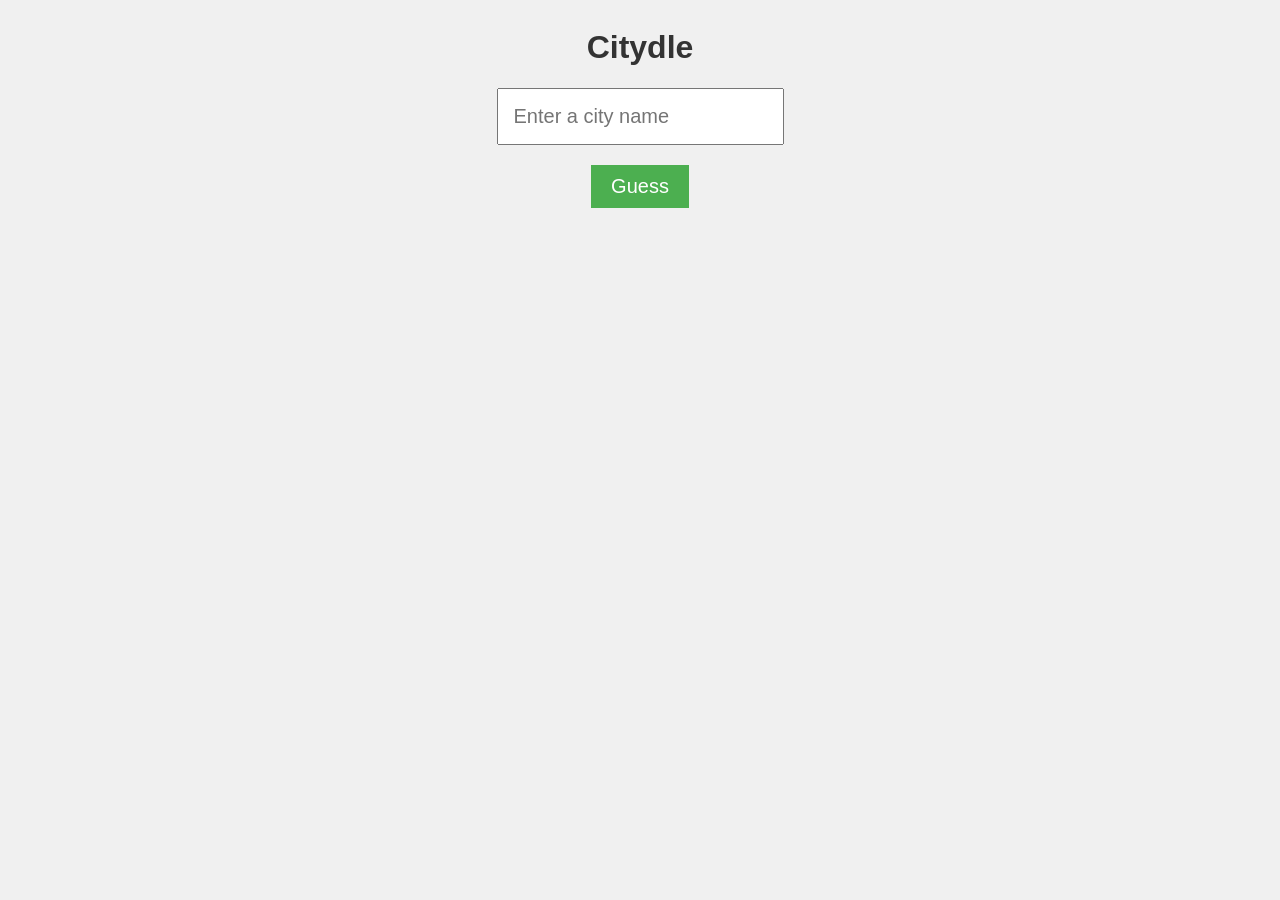
<file: CitydleUnlimited.html>
<!DOCTYPE html>
<html lang="en">
<head>
    <meta charset="UTF-8">
    <meta name="viewport" content="width=device-width, initial-scale=1.0">
    <title>Citydle by Fu2</title>
    <style>
        body {
            font-family: Arial, sans-serif;
            display: flex;
            flex-direction: column;
            align-items: center;
            background-color: #f0f0f0;
        }
        h1 {
            color: #333;
        }
        #game-container {
            display: flex;
            flex-direction: column;
            align-items: center;
            gap: 20px;
        }
        #guess-input {
            padding: 15px;
            font-size: 20px;
        }
        #guess-button {
            padding: 10px 20px;
            font-size: 20px;
            background-color: #4CAF50;
            color: white;
            border: none;
            cursor: pointer;
        }
        #guess-button:hover {
            background-color: #45a049;
        }
        #guesses {
            display: flex;
            flex-direction: column;
            gap: 15px;
        }
        .guess-row {
            display: flex;
            gap: 15px;
        }
        .guess-letter {
            width: 40px;
            height: 40px;
            display: flex;
            justify-content: center;
            align-items: center;
            background-color: #ddd;
            border: 1px solid #999;
            font-weight: bold;
            opacity: 0;
            animation: emerge 0.5s forwards;
        }
        @keyframes emerge {
            from {
                opacity: 0;
                transform: translateX(-20px);
            }
            to {
                opacity: 1;
                transform: translateX(0);
            }
        }
        .orange {
            background-color: #FFA500;
        }
        .yellow {
            background-color: #FFFF00;
        }
        .green {
            background-color: #00FF00;
        }
        #distance {
            font-weight: bold;
            margin-top: 30px;
        }
        #result {
            font-weight: bold;
            margin-top: 20px;
        }
    </style>
</head>
<body>
    <h1>Citydle</h1>
    <div id="game-container">
        <input type="text" id="guess-input" placeholder="Enter a city name">
        <button id="guess-button">Guess</button>
        <div id="guesses"></div>
        <div id="distance"></div>
        <div id="result"></div>
    </div>

    <script>
        const cities = [

            {name: "Nanchang", lat: 28.6820, lon: 115.8582, continent: "Asia", country: "China"},
    {name: "Changsha", lat: 28.2278, lon: 112.9388, continent: "Asia", country: "China"},
    {name: "Lanzhou", lat: 36.0611, lon: 103.8343, continent: "Asia", country: "China"},
    {name: "Panzhihua", lat: 26.5019, lon: 101.7181, continent: "Asia", country: "China"},
    {name: "Taipei", lat: 25.0330, lon: 121.5654, continent: "Asia", country: "Taiwan"},
    {name: "Dalian", lat: 38.9140, lon: 121.6147, continent: "Asia", country: "China"},
    {name: "Changchun", lat: 43.8171, lon: 125.3245, continent: "Asia", country: "China"},
    {name: "Shenyang", lat: 41.8057, lon: 123.4315, continent: "Asia", country: "China"},
    {name: "Harbin", lat: 45.8022, lon: 126.5340, continent: "Asia", country: "China"},
    {name: "Dandong", lat: 40.1243, lon: 124.3894, continent: "Asia", country: "China"},
    {name: "Pyongyang", lat: 39.0392, lon: 125.7625, continent: "Asia", country: "North Korea"},
    {name: "Hamhung", lat: 39.8833, lon: 127.5333, continent: "Asia", country: "North Korea"},
    {name: "Seoul", lat: 37.5665, lon: 126.9780, continent: "Asia", country: "South Korea"},
    {name: "Sejong-si", lat: 36.4800, lon: 127.2890, continent: "Asia", country: "South Korea"},
    {name: "Busan", lat: 35.1796, lon: 129.0756, continent: "Asia", country: "South Korea"},
    {name: "Incheon", lat: 37.4563, lon: 126.7052, continent: "Asia", country: "South Korea"},
    {name: "Jeju", lat: 33.4996, lon: 126.5312, continent: "Asia", country: "South Korea"},
    {name: "Daegu", lat: 35.8714, lon: 128.6014, continent: "Asia", country: "South Korea"},
    {name: "Gwangju", lat: 35.1595, lon: 126.8526, continent: "Asia", country: "South Korea"},
    {name: "Fukuoka", lat: 33.5902, lon: 130.4017, continent: "Asia", country: "Japan"},
    {name: "Kumamoto", lat: 32.8031, lon: 130.7079, continent: "Asia", country: "Japan"},
    {name: "Tokyo", lat: 35.6824, lon: 139.7590, continent: "Asia", country: "Japan"},
    {name: "Osaka", lat: 34.6937, lon: 135.5023, continent: "Asia", country: "Japan"},
    {name: "Saga", lat: 33.2630, lon: 130.2992, continent: "Asia", country: "Japan"},
    {name: "Beppu", lat: 33.2809, lon: 131.4972, continent: "Asia", country: "Japan"},
    {name: "Oita", lat: 33.2406, lon: 131.6120, continent: "Asia", country: "Japan"},
    {name: "Nagasaki", lat: 32.7503, lon: 129.8777, continent: "Asia", country: "Japan"},
    {name: "Hiroshima", lat: 34.3853, lon: 132.4553, continent: "Asia", country: "Japan"},
    {name: "Fukui", lat: 36.0652, lon: 136.2212, continent: "Asia", country: "Japan"},
    {name: "Shibuya", lat: 35.6586, lon: 139.7016, continent: "Asia", country: "Japan"},
    {name: "Sendai", lat: 38.2682, lon: 140.8685, continent: "Asia", country: "Japan"},
    {name: "Sapporo", lat: 43.0618, lon: 141.3545, continent: "Asia", country: "Japan"},
    {name: "Vladivostok", lat: 43.1155, lon: 131.8855, continent: "Asia", country: "Russia"},
    {name: "Ulaan Baatar", lat: 47.8864, lon: 106.9057, continent: "Asia", country: "Mongolia"},
    {name: "Choibalsan", lat: 48.0510, lon: 114.4875, continent: "Asia", country: "Mongolia"},
    {name: "Darhan", lat: 49.4875, lon: 105.8833, continent: "Asia", country: "Mongolia"},
    {name: "Novosibirsk", lat: 55.0084, lon: 82.9357, continent: "Asia", country: "Russia"},
    {name: "Yakutsk", lat: 62.0342, lon: 129.7323, continent: "Asia", country: "Russia"},
    {name: "Urumqi", lat: 43.8256, lon: 87.6168, continent: "Asia", country: "China"},
    {name: "Sochi", lat: 43.5853, lon: 39.7240, continent: "Asia", country: "Russia"},
    {name: "Kota Bharu", lat: 6.1256, lon: 102.2397, continent: "Asia", country: "Malaysia"},
    {name: "Ipoh", lat: 4.5932, lon: 101.0900, continent: "Asia", country: "Malaysia"},
    {name: "Kuala Lumpur", lat: 3.139, lon: 101.6869, continent: "Asia", country: "Malaysia"},
    {name: "Melacca", lat: 2.1896, lon: 102.2501, continent: "Asia", country: "Malaysia"},
    {name: "Singapore", lat: 1.3521, lon: 103.8198, continent: "Asia", country: "Singapore"},
{name: "Jakarta", lat: -6.2088, lon: 106.8456, continent: "Asia", country: "Indonesia"},
    {name: "Surabaya", lat: -7.2575, lon: 112.7521, continent: "Asia", country: "Indonesia"},
    {name: "Bandung", lat: -6.9175, lon: 107.6191, continent: "Asia", country: "Indonesia"},
    {name: "Dili", lat: -8.5569, lon: 125.5603, continent: "Asia", country: "Timor-Leste"},
    {name: "Medan", lat: 3.5952, lon: 98.6722, continent: "Asia", country: "Indonesia"},
    {name: "Padang", lat: -0.9492, lon: 100.3667, continent: "Asia", country: "Indonesia"},
    {name: "Manila", lat: 14.5995, lon: 120.9842, continent: "Asia", country: "Philippines"},
    {name: "Davao City", lat: 7.1907, lon: 125.4553, continent: "Asia", country: "Philippines"},
    {name: "Cebu City", lat: 10.3157, lon: 123.8854, continent: "Asia", country: "Philippines"},
    {name: "Dublin", lat: 53.3498, lon: -6.2603, continent: "Europe", country: "Ireland"},
    {name: "Cork", lat: 51.8985, lon: -8.4756, continent: "Europe", country: "Ireland"},
    {name: "Belfast", lat: 54.5973, lon: -5.9301, continent: "Europe", country: "United Kingdom"},
    {name: "Edinburgh", lat: 55.9533, lon: -3.1883, continent: "Europe", country: "United Kingdom"},
    {name: "London", lat: 51.5074, lon: -0.1278, continent: "Europe", country: "United Kingdom"},
    {name: "Woking", lat: 51.3214, lon: -0.5582, continent: "Europe", country: "United Kingdom"},
    {name: "Manchester", lat: 53.4808, lon: -2.2426, continent: "Europe", country: "United Kingdom"},
    {name: "Birmingham", lat: 52.4862, lon: -1.8904, continent: "Europe", country: "United Kingdom"},
    {name: "Liverpool", lat: 53.4084, lon: -2.9916, continent: "Europe", country: "United Kingdom"},
    {name: "Cardiff", lat: 51.4816, lon: -3.1791, continent: "Europe", country: "United Kingdom"},
    {name: "Glasgow", lat: 55.8642, lon: -4.2518, continent: "Europe", country: "United Kingdom"},
    {name: "Liege", lat: 50.6059, lon: 5.5797, continent: "Europe", country: "Belgium"},
    {name: "Brussels", lat: 50.8503, lon: 4.3517, continent: "Europe", country: "Belgium"},
    {name: "Antwerp", lat: 51.2211, lon: 4.4211, continent: "Europe", country: "Belgium"},
    {name: "Amsterdam", lat: 52.3676, lon: 4.9041, continent: "Europe", country: "Netherlands"},
    {name: "Groningen", lat: 53.2194, lon: 6.5665, continent: "Europe", country: "Netherlands"},
    {name: "Rotterdam", lat: 51.9225, lon: 4.4792, continent: "Europe", country: "Netherlands"},
    {name: "The Hague", lat: 52.0705, lon: 4.3007, continent: "Europe", country: "Netherlands"},
    {name: "Luxembourg", lat: 49.6118, lon: 6.1319, continent: "Europe", country: "Luxembourg"},
    {name: "Paris", lat: 48.8566, lon: 2.3522, continent: "Europe", country: "France"},
    {name: "Lyon", lat: 45.7640, lon: 4.8357, continent: "Europe", country: "France"},
    {name: "Nantes", lat: 47.2184, lon: -1.5536, continent: "Europe", country: "France"},
    {name: "Bordeaux", lat: 44.8378, lon: -0.5792, continent: "Europe", country: "France"},
    {name: "Marseille", lat: 43.2965, lon: 5.3698, continent: "Europe", country: "France"},
    {name: "Monaco", lat: 43.7384, lon: 7.4246, continent: "Europe", country: "Monaco"},
    {name: "Geneva", lat: 46.2044, lon: 6.1432, continent: "Europe", country: "Switzerland"},
    {name: "Berne", lat: 46.9480, lon: 7.4474, continent: "Europe", country: "Switzerland"},
    {name: "Zurich", lat: 47.3769, lon: 8.5417, continent: "Europe", country: "Switzerland"},
    {name: "Milan", lat: 45.4654, lon: 9.1866, continent: "Europe", country: "Italy"},
    {name: "Turin", lat: 45.0703, lon: 7.6869, continent: "Europe", country: "Italy"},
    {name: "Florence", lat: 43.7696, lon: 11.2558, continent: "Europe", country: "Italy"},
    {name: "Bologna", lat: 44.4949, lon: 11.3426, continent: "Europe", country: "Italy"},
    {name: "Rome", lat: 41.9028, lon: 12.4964, continent: "Europe", country: "Italy"},
    {name: "Venice", lat: 45.4372, lon: 12.3352, continent: "Europe", country: "Italy"},
    {name: "Trieste", lat: 45.6495, lon: 13.7681, continent: "Europe", country: "Italy"},
    {name: "San Marino", lat: 43.9333, lon: 12.4467, continent: "Europe", country: "San Marino"},
    {name: "Vatican City", lat: 41.9029, lon: 12.4534, continent: "Europe", country: "Vatican City"},
    {name: "Palermo", lat: 38.1157, lon: 13.3615, continent: "Europe", country: "Italy"},
    {name: "Bari", lat: 41.1171, lon: 16.8719, continent: "Europe", country: "Italy"},
    {name: "Naples", lat: 40.8518, lon: 14.2681, continent: "Europe", country: "Italy"},
    {name: "Berlin", lat: 52.5200, lon: 13.4050, continent: "Europe", country: "Germany"},
    {name: "Ingolstadt", lat: 48.7660, lon: 11.2566, continent: "Europe", country: "Germany"},
    {name: "Munich", lat: 48.1351, lon: 11.5820, continent: "Europe", country: "Germany"},
    {name: "Stuttgart", lat: 48.7758, lon: 9.1829, continent: "Europe", country: "Germany"},
    {name: "Frankfurt", lat: 50.1109, lon: 8.6821, continent: "Europe", country: "Germany"},
    {name: "Hannover", lat: 52.3759, lon: 9.7320, continent: "Europe", country: "Germany"},
    {name: "Bremen", lat: 53.0793, lon: 8.8017, continent: "Europe", country: "Germany"},
    {name: "Koln", lat: 50.9375, lon: 6.9603, continent: "Europe", country: "Germany"},
    {name: "Hamburg", lat: 53.5511, lon: 9.9937, continent: "Europe", country: "Germany"},
    {name: "Potsdam", lat: 52.3906, lon: 13.0645, continent: "Europe", country: "Germany"},
    {name: "Kiel", lat: 54.3214, lon: 10.1347, continent: "Europe", country: "Germany"},
    {name: "Copenhagen", lat: 55.6761, lon: 12.5683, continent: "Europe", country: "Denmark"},
    {name: "Odense", lat: 55.4038, lon: 10.4024, continent: "Europe", country: "Denmark"},
    {name: "Oslo", lat: 59.9139, lon: 10.7522, continent: "Europe", country: "Norway"},
{name: "Stavanger", lat: 58.9690, lon: 5.7331, continent: "Europe", country: "Norway"},
{name: "Bergen", lat: 60.3922, lon: 5.3240, continent: "Europe", country: "Norway"},
{name: "Trondheim", lat: 63.4305, lon: 10.3951, continent: "Europe", country: "Norway"},
{name: "Stockholm", lat: 59.3293, lon: 18.0686, continent: "Europe", country: "Sweden"},
{name: "Gotenberg", lat: 57.7089, lon: 11.9746, continent: "Europe", country: "Sweden"},
{name: "Malmo", lat: 55.6050, lon: 13.0038, continent: "Europe", country: "Sweden"},
{name: "Umea", lat: 63.8258, lon: 20.2630, continent: "Europe", country: "Sweden"},
{name: "Oulu", lat: 65.0121, lon: 25.4682, continent: "Europe", country: "Finland"},
{ name: "Roveniemi", lat: 66.5039, lon: 25.7294, continent: "Europe", country: "Finland" },
{ name: "Helsinki", lat: 60.1695, lon: 24.9354, continent: "Europe", country: "Finland" },
{ name: "Tallinn", lat: 59.4372, lon: 24.7536, continent: "Europe", country: "Estonia" },
{ name: "Riga", lat: 56.9496, lon: 24.1052, continent: "Europe", country: "Latvia" },
{ name: "Vilnius", lat: 54.6872, lon: 25.2797, continent: "Europe", country: "Lithuania" },
{ name: "Klaipeda", lat: 55.7034, lon: 21.1443, continent: "Europe", country: "Lithuania" },
{ name: "Kalingrad", lat: 54.7104, lon: 20.4522, continent: "Europe", country: "Russia" },
{ name: "Warsaw", lat: 52.2297, lon: 21.0122, continent: "Europe", country: "Poland" },
{ name: "Wroclaw", lat: 51.1079, lon: 17.0385, continent: "Europe", country: "Poland" },
{ name: "Krakow", lat: 50.0647, lon: 19.9450, continent: "Europe", country: "Poland" },
{ name: "Gdansk", lat: 54.3520, lon: 18.6466, continent: "Europe", country: "Poland" },
{ name: "Lviv", lat: 49.8397, lon: 24.0297, continent: "Europe", country: "Ukraine" },
{ name: "Kiev", lat: 50.4501, lon: 30.5234, continent: "Europe", country: "Ukraine" },
{ name: "Dnipro", lat: 48.4647, lon: 35.0462, continent: "Europe", country: "Ukraine" },
{ name: "Minsk", lat: 53.9045, lon: 27.5590, continent: "Europe", country: "Belarus" },
{ name: "Bucharest", lat: 44.4268, lon: 26.1025, continent: "Europe", country: "Romania" },
{ name: "Iasi", lat: 47.1585, lon: 27.6014, continent: "Europe", country: "Romania" },
{ name: "Chisinau", lat: 47.0105, lon: 28.8638, continent: "Europe", country: "Moldova" },
{ name: "Cluj Napoca", lat: 46.7704, lon: 23.5882, continent: "Europe", country: "Romania" },
{ name: "Vaduz", lat: 47.1415, lon: 9.5215, continent: "Europe", country: "Liechtenstein" },
{ name: "Innsbruck", lat: 47.2692, lon: 11.4041, continent: "Europe", country: "Austria" },
{ name: "Vienna", lat: 48.2082, lon: 16.3738, continent: "Europe", country: "Austria" },
{ name: "Salzburg", lat: 47.8095, lon: 13.0550, continent: "Europe", country: "Austria" },
{ name: "Brno", lat: 49.1951, lon: 16.6068, continent: "Europe", country: "Czech Republic" },
{name: "Prague", lat: 50.0755, lon: 14.4378, continent: "Europe", country: "Czech Republic"},
{name: "Bratislava", lat: 48.1482, lon: 17.1067, continent: "Europe", country: "Slovakia"},
{name: "Kosice", lat: 48.7169, lon: 21.2611, continent: "Europe", country: "Slovakia"},
{name: "Budapest", lat: 47.4979, lon: 19.0402, continent: "Europe", country: "Hungary"},
{name: "Gyor", lat: 47.6875, lon: 17.6500, continent: "Europe", country: "Hungary"},
{name: "Ljubljana", lat: 46.0569, lon: 14.5051, continent: "Europe", country: "Slovenia"},
{name: "Zagreb", lat: 45.8150, lon: 15.9819, continent: "Europe", country: "Croatia"},
{name: "Split", lat: 43.5081, lon: 16.4402, continent: "Europe", country: "Croatia"},
{name: "Rijeka", lat: 45.3271, lon: 14.4422, continent: "Europe", country: "Croatia"},
{name: "Zadar", lat: 44.1194, lon: 15.2314, continent: "Europe", country: "Croatia"},
{name: "Dubrovnik", lat: 42.6507, lon: 18.0944, continent: "Europe", country: "Croatia"},
{name: "Neum", lat: 42.8882, lon: 17.3037, continent: "Europe", country: "Bosnia and Herzegovina"},
{name: "Mostar", lat: 43.3438, lon: 17.8074, continent: "Europe", country: "Bosnia and Herzegovina"},
{name: "Sarajevo", lat: 43.8486, lon: 18.3564, continent: "Europe", country: "Bosnia and Herzegovina"},
{name: "Osijek", lat: 45.5547, lon: 18.6951, continent: "Europe", country: "Croatia"},
{name: "Belgrade", lat: 44.7866, lon: 20.4489, continent: "Europe", country: "Serbia"},
{name: "Nis", lat: 43.3266, lon: 21.8958, continent: "Europe", country: "Serbia"},
{name: "Pristina", lat: 42.6629, lon: 21.1655, continent: "Europe", country: "Kosovo"},
{name: "Podgorica", lat: 42.4411, lon: 19.2636, continent: "Europe", country: "Montenegro"},
{name: "Cetinje", lat: 42.3878, lon: 18.5624, continent: "Europe", country: "Montenegro"},
{name: "Bar", lat: 42.0902, lon: 19.1000, continent: "Europe", country: "Montenegro"},
{name: "Shkodder", lat: 42.0650, lon: 19.5114, continent: "Europe", country: "Albania"},
{name: "Tirana", lat: 41.3275, lon: 19.8189, continent: "Europe", country: "Albania"},
{name: "Vlore", lat: 40.4668, lon: 19.4896, continent: "Europe", country: "Albania"},
{name: "Durres", lat: 41.3232, lon: 19.4417, continent: "Europe", country: "Albania"},
{name: "Skopje", lat: 41.9973, lon: 21.4280, continent: "Europe", country: "North Macedonia"},
{name: "Titovo", lat: 41.3639, lon: 20.7000, continent: "Europe", country: "North Macedonia"},
{name: "Bitola", lat: 41.0365, lon: 21.3280, continent: "Europe", country: "North Macedonia"},
{name: "Ohrid", lat: 41.1120, lon: 20.8012, continent: "Europe", country: "North Macedonia"},
{name: "Sofia", lat: 42.6977, lon: 23.3219, continent: "Europe", country: "Bulgaria"},
{name: "Plovdiv", lat: 42.1354, lon: 24.7454, continent: "Europe", country: "Bulgaria"},
{name: "Athens", lat: 37.9838, lon: 23.7275, continent: "Europe", country: "Greece"},
{name: "Patras", lat: 38.2440, lon: 21.7346, continent: "Europe", country: "Greece"},
{name: "Thessaloniki", lat: 40.6401, lon: 22.9444, continent: "Europe", country: "Greece"},
{name: "Barcelona", lat: 41.3851, lon: 2.1734, continent: "Europe", country: "Spain"},
{name: "Istanbul", lat: 41.0082, lon: 28.9784, continent: "Asia", country: "Turkey"},
{name: "Madrid", lat: 40.4168, lon: -3.7038, continent: "Europe", country: "Spain"},
{name: "Malaga", lat: 36.7213, lon: -4.4214, continent: "Europe", country: "Spain"},
{name: "Reykjavik", lat: 64.1355, lon: -21.8954, continent: "Europe", country: "Iceland"},
{name: "Sevilla", lat: 37.3886, lon: -5.9823, continent: "Europe", country: "Spain"},
{name: "Lisbon", lat: 38.7223, lon: -9.1393, continent: "Europe", country: "Portugal"},
{name: "Porto", lat: 41.1496, lon: -8.6110, continent: "Europe", country: "Portugal"},
{name: "Faro", lat: 37.0194, lon: -7.9304, continent: "Europe", country: "Portugal"},
{name: "Coimbra", lat: 40.2033, lon: -8.4103, continent: "Europe", country: "Portugal"},
{name: "Valencia", lat: 39.4699, lon: -0.3763, continent: "Europe", country: "Spain"},
{name: "Zaragoza", lat: 41.6483, lon: -0.8891, continent: "Europe", country: "Spain"},
{name: "Gibraltar", lat: 36.1408, lon: -5.3536, continent: "Europe", country: "Gibraltar"},
{name: "Brisbane", lat: -27.4705, lon: 153.0260, continent: "Oceania", country: "Australia"},
{name: "Sydney", lat: -33.8688, lon: 151.2093, continent: "Oceania", country: "Australia"},
{name: "Wollongong", lat: -34.4278, lon: 150.8931, continent: "Oceania", country: "Australia"},
{name: "Canberra", lat: -35.2809, lon: 149.1300, continent: "Oceania", country: "Australia"},
{name: "Melbourne", lat: -37.8136, lon: 144.9631, continent: "Oceania", country: "Australia"},
{name: "Adelaide", lat: -34.9285, lon: 138.6007, continent: "Oceania", country: "Australia"},
{name: "Alice Springs", lat: -23.6980, lon: 133.8807, continent: "Oceania", country: "Australia"},
{name: "Cairns", lat: -16.9186, lon: 145.7781, continent: "Oceania", country: "Australia"},
{name: "Gold Coast", lat: -28.0167, lon: 153.3980, continent: "Oceania", country: "Australia"},
{name: "Perth", lat: -31.9505, lon: 115.8605, continent: "Oceania", country: "Australia"},
{name: "Sunshine Coast", lat: -26.6500, lon: 153.0930, continent: "Oceania", country: "Australia"},
{name: "Noumea", lat: -22.2763, lon: 166.4572, continent: "Oceania", country: "New Caledonia"},
{name: "Nadi", lat: -17.7555, lon: 177.4474, continent: "Oceania", country: "Fiji"},
{name: "Suva", lat: -18.1416, lon: 178.4416, continent: "Oceania", country: "Fiji"},
{name: "Wellington", lat: -41.2865, lon: 174.7762, continent: "Oceania", country: "New Zealand"},
{name: "Auckland", lat: -36.8485, lon: 174.7633, continent: "Oceania", country: "New Zealand"},
{name: "Tauranga", lat: -37.6878, lon: 176.1651, continent: "Oceania", country: "New Zealand"},
{name: "Queenstown", lat: -45.0312, lon: 168.6626, continent: "Oceania", country: "New Zealand"},
{name: "Christchurch", lat: -43.5321, lon: 172.6362, continent: "Oceania", country: "New Zealand"},
{name: "Antananarivo", lat: -18.8792, lon: 47.5079, continent: "Africa", country: "Madagascar"},
{name: "Cape Town", lat: -33.9249, lon: 18.4241, continent: "Africa", country: "South Africa"},
{name: "Gqeberha", lat: -33.9681, lon: 25.6096, continent: "Africa", country: "South Africa"},
{name: "Durban", lat: -29.8587, lon: 31.0218, continent: "Africa", country: "South Africa"},
{name: "Johannesburg", lat: -26.2041, lon: 28.0473, continent: "Africa", country: "South Africa"},
{name: "Pretoria", lat: -25.7461, lon: 28.1881, continent: "Africa", country: "South Africa"},
{name: "Bloemfontein", lat: -29.0852, lon: 26.1596, continent: "Africa", country: "South Africa"},
{name: "East London", lat: -32.9766, lon: 27.8556, continent: "Africa", country: "South Africa"},
{name: "Maseru", lat: -29.3140, lon: 27.4822, continent: "Africa", country: "Lesotho"},
{name: "Mbabane", lat: -26.3161, lon: 31.1367, continent: "Africa", country: "Eswatini"},
{name: "Maputo", lat: -25.9692, lon: 32.5732, continent: "Africa", country: "Mozambique"},
{name: "Beira", lat: -19.8431, lon: 34.8380, continent: "Africa", country: "Mozambique"},
{name: "Pemba", lat: -12.9754, lon: 40.5174, continent: "Africa", country: "Mozambique"},
{name: "Chimoio", lat: -19.1168, lon: 33.4847, continent: "Africa", country: "Mozambique"},
{name: "Tete", lat: -16.1562, lon: 33.5775, continent: "Africa", country: "Mozambique"},
{name: "Harare", lat: -17.8292, lon: 31.0522, continent: "Africa", country: "Zimbabwe"},
{name: "Bulawayo", lat: -20.1652, lon: 28.5804, continent: "Africa", country: "Zimbabwe"},
{name: "Gweru", lat: -19.4464, lon: 29.8296, continent: "Africa", country: "Zimbabwe"},
{name: "Gaborone", lat: -24.6282, lon: 25.9231, continent: "Africa", country: "Botswana"},
{name: "Francistown", lat: -21.1599, lon: 27.5036, continent: "Africa", country: "Botswana"},
{name: "Maun", lat: -19.9802, lon: 23.4200, continent: "Africa", country: "Botswana"},
{name: "Otjiwarongo", lat: -20.4633, lon: 16.6572, continent: "Africa", country: "Namibia"},
{name: "Windhoek", lat: -22.5597, lon: 17.0834, continent: "Africa", country: "Namibia"},
{name: "Luanda", lat: -8.8390, lon: 13.2894, continent: "Africa", country: "Angola"},
{name: "Lubango", lat: -14.9161, lon: 13.4939, continent: "Africa", country: "Angola"},
{name: "Benguela", lat: -12.5787, lon: 13.4049, continent: "Africa", country: "Angola"},
{name: "Luena", lat: -10.7755, lon: 19.9225, continent: "Africa", country: "Angola"},
{name: "Malanje", lat: -9.5373, lon: 16.3427, continent: "Africa", country: "Angola"},
{name: "Lusaka", lat: -15.3875, lon: 28.3228, continent: "Africa", country: "Zambia"},
{name: "Ndola", lat: -12.9788, lon: 28.6367, continent: "Africa", country: "Zambia"},
{name: "Livingstone", lat: -17.8578, lon: 25.8599, continent: "Africa", country: "Zambia"},
{name: "Lilongwe", lat: -13.9626, lon: 33.7870, continent: "Africa", country: "Malawi"},
{name: "Blantyre", lat: -15.7850, lon: 35.0140, continent: "Africa", country: "Malawi"},
{name: "Dar es Salaam", lat: -6.7924, lon: 39.2083, continent: "Africa", country: "Tanzania"},
{name: "Dodoma", lat: -6.7850, lon: 35.7392, continent: "Africa", country: "Tanzania"},
{name: "Nairobi", lat: -1.2864, lon: 36.8172, continent: "Africa", country: "Kenya"},
{name: "Mombasa", lat: -4.0435, lon: 39.6682, continent: "Africa", country: "Kenya"},
{name: "Arusha", lat: -3.3862, lon: 36.6864, continent: "Africa", country: "Tanzania"},
{name: "Bujumbura", lat: -3.3612, lon: 29.3599, continent: "Africa", country: "Burundi"},
{name: "Kigali", lat: -1.9707, lon: 30.1044, continent: "Africa", country: "Rwanda"},
{name: "Gitega", lat: -3.4259, lon: 29.9288, continent: "Africa", country: "Burundi"},
{name: "Goma", lat: -1.6700, lon: 29.2249, continent: "Africa", country: "Democratic Republic of the Congo"},
{name: "Kinshasa", lat: -4.4419, lon: 15.2663, continent: "Africa", country: "Democratic Republic of the Congo"},
{name: "Lubumbashi", lat: -11.6684, lon: 27.4789, continent: "Africa", country: "Democratic Republic of the Congo"},
{name: "Kananga", lat: -5.8700, lon: 22.4330, continent: "Africa", country: "Democratic Republic of the Congo"},
{name: "Kisangani", lat: 0.5088, lon: 25.1957, continent: "Africa", country: "Democratic Republic of the Congo"},
{name: "Kitombe", lat: -5.3935, lon: 26.2189, continent: "Africa", country: "Democratic Republic of the Congo"},
{name: "Matadi", lat: -5.8000, lon: 13.4500, continent: "Africa", country: "Democratic Republic of the Congo"},
{name: "Cabinda", lat: -5.5881, lon: 12.1890, continent: "Africa", country: "Angola"},
{name: "Pointe Noire", lat: -4.7867, lon: 11.8650, continent: "Africa", country: "Congo"},
{name: "Brazzaville", lat: -4.2631, lon: 15.2429, continent: "Africa", country: "Congo"},
{name: "Bangui", lat: 4.3947, lon: 18.5580, continent: "Africa", country: "Central African Republic"},
{name: "Libreville", lat: 0.4162, lon: 9.4673, continent: "Africa", country: "Gabon"},
{name: "Port Gentil", lat: -0.7174, lon: 8.7829, continent: "Africa", country: "Gabon"},
{name: "Malabo", lat: 3.7500, lon: 8.7833, continent: "Africa", country: "Equatorial Guinea"},
{name: "Douala", lat: 4.0511, lon: 9.7085, continent: "Africa", country: "Cameroon"},
{name: "Yaounde", lat: 3.8480, lon: 11.5021, continent: "Africa", country: "Cameroon"},
{name: "Ngaoundere", lat: 7.3300, lon: 13.5900, continent: "Africa", country: "Cameroon"},
{name: "Lagos", lat: 6.5244, lon: 3.3792, continent: "Africa", country: "Nigeria"},
{name: "Port Harcourt", lat: 4.8153, lon: 7.0498, continent: "Africa", country: "Nigeria"},
{name: "Abuja", lat: 9.0579, lon: 7.4951, continent: "Africa", country: "Nigeria"},
{name: "Kano", lat: 12.0022, lon: 8.5919, continent: "Africa", country: "Nigeria"},
{name: "Maiduguri", lat: 11.8450, lon: 13.1578, continent: "Africa", country: "Nigeria"},
{name: "NDjamena", lat: 12.1348, lon: 15.0490, continent: "Africa", country: "Chad"},
{name: "Wau", lat: 7.6333, lon: 27.0000, continent: "Africa", country: "South Sudan"},
{name: "Juba", lat: 4.8594, lon: 31.5820, continent: "Africa", country: "South Sudan"},
{name: "Akobo", lat: 6.1311, lon: 32.0782, continent: "Africa", country: "South Sudan"},
{name: "Kampala", lat: 0.3476, lon: 32.5825, continent: "Africa", country: "Uganda"},
{name: "Entebbe", lat: 0.0585, lon: 32.4572, continent: "Africa", country: "Uganda"},
{name: "Khartoum", lat: 15.5007, lon: 32.5599, continent: "Africa", country: "Sudan"},
{name: "Port Sudan", lat: 19.6000, lon: 37.2000, continent: "Africa", country: "Sudan"},
{name: "Addis Ababa", lat: 9.1450, lon: 40.4897, continent: "Africa", country: "Ethiopia"},
{name: "Dire Dawa", lat: 9.5900, lon: 41.8650, continent: "Africa", country: "Ethiopia"},
{name: "Asmara", lat: 15.3229, lon: 38.9251, continent: "Africa", country: "Eritrea"},
{name: "Djibouti", lat: 11.8251, lon: 42.5903, continent: "Africa", country: "Djibouti"},
{name: "Hargeisa", lat: 9.5592, lon: 44.0650, continent: "Africa", country: "Somaliland"},
{name: "Mogadishu", lat: 2.0469, lon: 45.3182, continent: "Africa", country: "Somalia"},
{name: "Eyl", lat: 6.0645, lon: 49.8197, continent: "Africa", country: "Somalia"},
{name: "Omdurman", lat: 15.6349, lon: 32.4725, continent: "Africa", country: "Sudan"},
{name: "Nyala", lat: 12.0488, lon: 24.8964, continent: "Africa", country: "Sudan"},
{name: "Niamey", lat: 13.5128, lon: 2.1128, continent: "Africa", country: "Niger"},
{name: "Agadez", lat: 16.9730, lon: 7.9855, continent: "Africa", country: "Niger"},
{name: "Porto Novo", lat: 6.4969, lon: 2.6281, continent: "Africa", country: "Benin"},
{name: "Cotonou", lat: 6.3643, lon: 2.4214, continent: "Africa", country: "Benin"},
{name: "Lome", lat: 6.1319, lon: 1.2223, continent: "Africa", country: "Togo"},
{name: "Bamako", lat: 12.6392, lon: -8.0029, continent: "Africa", country: "Mali"},
{name: "Gao", lat: 16.2713, lon: 0.0212, continent: "Africa", country: "Mali"},
{name: "Ouagadougou", lat: 12.3711, lon: -1.5129, continent: "Africa", country: "Burkina Faso"},
{name: "Bobo Dioulasso", lat: 11.1621, lon: -4.2930, continent: "Africa", country: "Burkina Faso"},
{name: "Accra", lat: 5.6037, lon: -0.1870, continent: "Africa", country: "Ghana"},
{name: "Kumasi", lat: 6.6885, lon: -1.6202, continent: "Africa", country: "Ghana"},
{name: "Abidjan", lat: 5.3453, lon: -4.0240, continent: "Africa", country: "Ivory Coast"},
{name: "Yamoussoukro", lat: 6.8276, lon: -5.2765, continent: "Africa", country: "Ivory Coast"},
{name: "Monrovia", lat: 6.4281, lon: -10.3279, continent: "Africa", country: "Liberia"},
{name: "Bo", lat: 7.9634, lon: -11.7075, continent: "Africa", country: "Sierra Leone"},
{name: "Freetown", lat: 8.4842, lon: -13.2290, continent: "Africa", country: "Sierra Leone"},
{name: "Conakry", lat: 9.6412, lon: -13.5784, continent: "Africa", country: "Guinea"},
{name: "Kankan", lat: 10.3771, lon: -9.3088, continent: "Africa", country: "Guinea"},
{name: "Bissau", lat: 11.8810, lon: -15.6170, continent: "Africa", country: "Guinea-Bissau"},
{name: "Banjul", lat: 13.4549, lon: -16.5790, continent: "Africa", country: "The Gambia"},
{name: "Tambacounda", lat: 13.7484, lon: -13.7500, continent: "Africa", country: "Senegal"},
{name: "Dakar", lat: 14.6928, lon: -17.4467, continent: "Africa", country: "Senegal"},
{name: "Nouakchott", lat: 18.0737, lon: -15.9810, continent: "Africa", country: "Mauritania"},
{name: "Laayoune", lat: 26.9947, lon: -13.2155, continent: "Africa", country: "Western Sahara"},
{name: "Marrakesh", lat: 31.6295, lon: -7.9811, continent: "Africa", country: "Morocco"},
{name: "Casablanca", lat: 33.5731, lon: -7.5898, continent: "Africa", country: "Morocco"},
{name: "Tangier", lat: 35.7679, lon: -5.7981, continent: "Africa", country: "Morocco"},
{name: "Rabat", lat: 34.0209, lon: -6.8416, continent: "Africa", country: "Morocco"},
{name: "Fez", lat: 34.0331, lon: -4.9998, continent: "Africa", country: "Morocco"},
{name: "Algiers", lat: 36.7538, lon: 3.0588, continent: "Africa", country: "Algeria"},
{name: "Constantine", lat: 36.3652, lon: 6.6145, continent: "Africa", country: "Algeria"},
{name: "Tunis", lat: 36.8065, lon: 10.1815, continent: "Africa", country: "Tunisia"},
{name: "Sfax", lat: 34.7404, lon: 10.7603, continent: "Africa", country: "Tunisia"},
{name: "Tripoli", lat: 32.8872, lon: 13.1913, continent: "Africa", country: "Libya"},
{name: "Al Jawf", lat: 29.5802, lon: 40.0760, continent: "Asia", country: "Saudi Arabia"},
{name: "Benghazi", lat: 32.1160, lon: 20.0680, continent: "Africa", country: "Libya"},
{name: "Surat", lat: 21.1702, lon: 72.8311, continent: "Asia", country: "India"},
{name: "Misurata", lat: 32.3785, lon: 15.0922, continent: "Africa", country: "Libya"},
{name: "Oran", lat: 35.6915, lon: -0.6305, continent: "Africa", country: "Algeria"},
{name: "Cairo", lat: 30.0444, lon: 31.2357, continent: "Africa", country: "Egypt"},
{name: "Port Said", lat: 31.2654, lon: 32.3019, continent: "Africa", country: "Egypt"},
{name: "Aswan", lat: 24.0889, lon: 32.8998, continent: "Africa", country: "Egypt"},
{name: "New Cairo City", lat: 30.0142, lon: 31.4366, continent: "Africa", country: "Egypt"},
{name: "Giza", lat: 30.0131, lon: 31.2089, continent: "Africa", country: "Egypt"},
{name: "Suez", lat: 29.9737, lon: 32.5260, continent: "Africa", country: "Egypt"},
{name: "Hong Kong", lat: 22.3964, lon: 114.1095, continent: "Asia", country: "Hong Kong"},
{name: "Rio de Janeiro", lat: -22.9068, lon: -43.1729, continent: "South America", country: "Brazil"},
{name: "Sao Paulo", lat: -23.5505, lon: -46.6333, continent: "South America", country: "Brazil"},
{name: "Belo Horizonte", lat: -19.9191, lon: -43.9386, continent: "South America", country: "Brazil"},
{name: "Goiania", lat: -16.6864, lon: -49.2643, continent: "South America", country: "Brazil"},
{name: "Montevideo", lat: -34.9011, lon: -56.1645, continent: "South America", country: "Uruguay"},
{name: "Brasilia", lat: -15.7801, lon: -47.9292, continent: "South America", country: "Brazil"},
{name: "Salvador", lat: -12.9714, lon: -38.5014, continent: "South America", country: "Brazil"},
{name: "Recife", lat: -8.0476, lon: -34.8770, continent: "South America", country: "Brazil"},
{name: "Natal", lat: -5.7945, lon: -35.2110, continent: "South America", country: "Brazil"},
{name: "Sao Luis", lat: -2.5391, lon: -44.2823, continent: "South America", country: "Brazil"},
{name: "Fortaleza", lat: -3.7172, lon: -38.5433, continent: "South America", country: "Brazil"},
{name: "Belem", lat: -1.4558, lon: -48.5042, continent: "South America", country: "Brazil"},
{name: "Manaus", lat: -3.1190, lon: -60.0217, continent: "South America", country: "Brazil"},
{name: "Boa Vista", lat: 2.8234, lon: -60.6743, continent: "South America", country: "Brazil"},
{name: "Asuncion", lat: -25.2637, lon: -57.5759, continent: "South America", country: "Paraguay"},
{name: "San Lorenzo", lat: -25.2861, lon: -57.5750, continent: "South America", country: "Paraguay"},
{name: "Rosario", lat: -32.9468, lon: -60.6393, continent: "South America", country: "Argentina"},
{name: "Buenos Aires", lat: -34.6037, lon: -58.3816, continent: "South America", country: "Argentina"},
{name: "Cordoba", lat: -31.4201, lon: -64.1888, continent: "South America", country: "Argentina"},
{name: "Mendoza", lat: -32.8894, lon: -68.8458, continent: "South America", country: "Argentina"},
{name: "Comodoro Rivadavia", lat: -45.8651, lon: -67.4806, continent: "South America", country: "Argentina"},
{name: "Punta Arenas", lat: -53.1638, lon: -70.9171, continent: "South America", country: "Chile"},
{name: "Ushuaia", lat: -54.8019, lon: -68.3030, continent: "South America", country: "Argentina"},
{name: "Puerto Montt", lat: -41.4686, lon: -73.1174, continent: "South America", country: "Chile"},
{name: "Temuco", lat: -38.7355, lon: -72.5905, continent: "South America", country: "Chile"},
{name: "Concepcion", lat: -36.8275, lon: -73.0470, continent: "South America", country: "Chile"},
{name: "Santiago", lat: -33.4489, lon: -70.6693, continent: "South America", country: "Chile"},
{name: "Antofagasta", lat: -23.6502, lon: -70.3962, continent: "South America", country: "Chile"},
{name: "Iquique", lat: -20.2150, lon: -70.1444, continent: "South America", country: "Chile"},
{name: "Cusco", lat: -13.5319, lon: -71.9675, continent: "South America", country: "Peru"},
{name: "Ayacucho", lat: -13.1583, lon: -74.2236, continent: "South America", country: "Peru"},
{name: "Lima", lat: -12.0464, lon: -77.0428, continent: "South America", country: "Peru"},
{name: "Huancayo", lat: -12.0736, lon: -75.2012, continent: "South America", country: "Peru"},
{name: "Trujillo", lat: -8.1103, lon: -79.0305, continent: "South America", country: "Peru"},
{name: "Iquitos", lat: -3.7480, lon: -73.2484, continent: "South America", country: "Peru"},
{name: "Quito", lat: -0.2299, lon: -78.5249, continent: "South America", country: "Ecuador"},
{name: "Guayaquil", lat: -2.1861, lon: -79.9222, continent: "South America", country: "Ecuador"},
{name: "Cuenca", lat: -2.9006, lon: -79.0040, continent: "South America", country: "Ecuador"},
{name: "Cali", lat: 3.4372, lon: -76.5226, continent: "South America", country: "Colombia"},
{name: "Bogota", lat: 4.6110, lon: -74.0820, continent: "South America", country: "Colombia"},
{name: "Cucuta", lat: 7.8931, lon: -72.5078, continent: "South America", country: "Colombia"},
{name: "Barranquilla", lat: 10.9639, lon: -74.7968, continent: "South America", country: "Colombia"},
{name: "Buenaventura", lat: 3.8833, lon: -77.0323, continent: "South America", country: "Colombia"},
{name: "Medellin", lat: 6.2442, lon: -75.5812, continent: "South America", country: "Colombia"},
{name: "Merida", lat: 8.9936, lon: -71.3404, continent: "South America", country: "Venezuela"},
{name: "Maracaibo", lat: 10.6317, lon: -71.6406, continent: "South America", country: "Venezuela"},
{name: "Punto Fijo", lat: 11.6885, lon: -70.1634, continent: "South America", country: "Venezuela"},
{name: "Caracas", lat: 10.4915, lon: -66.8983, continent: "South America", country: "Venezuela"},
{name: "Ciudad Bolivar", lat: 8.1247, lon: -62.2178, continent: "South America", country: "Venezuela"},
{name: "Ciudad Guayana", lat: 8.3512, lon: -62.6391, continent: "South America", country: "Venezuela"},
{name: "Georgetown", lat: 6.8013, lon: -58.1551, continent: "South America", country: "Guyana"},
{name: "Paramaribo", lat: 5.8663, lon: -55.1672, continent: "South America", country: "Suriname"},
{name: "Cayenne", lat: 4.9229, lon: -52.3135, continent: "South America", country: "French Guiana"},
{name: "Macapa", lat: 0.0382, lon: -51.0695, continent: "South America", country: "Brazil"},
{name: "Sucre", lat: 19.0346, lon: -65.2630, continent: "South America", country: "Bolivia"},
{name: "La Paz", lat: -16.5000, lon: -68.1193, continent: "South America", country: "Bolivia"},
{name: "Cochabamba", lat: -17.3949, lon: -66.1570, continent: "South America", country: "Bolivia"},
{name: "Oruro", lat: -17.9700, lon: -66.8292, continent: "South America", country: "Bolivia"},
{name: "Santa Cruz de la Sierra", lat: -17.7930, lon: -63.1812, continent: "South America", country: "Bolivia"},
{name: "St George’s", lat: 12.0561, lon: -61.7488, continent: "North America", country: "Grenada"},
{name: "Bridgetown", lat: 13.1060, lon: -59.6131, continent: "North America", country: "Barbados"},
{name: "Basse Terre", lat: 16.0259, lon: -61.7640, continent: "North America", country: "Guadeloupe"},
{name: "San Juan", lat: 18.4655, lon: -66.1057, continent: "North America", country: "Puerto Rico"},
{name: "Ponce", lat: 17.9934, lon: -66.6148, continent: "North America", country: "Puerto Rico"},
{name: "Port au Prince", lat: 18.5948, lon: -72.3074, continent: "North America", country: "Haiti"},
{name: "Port de Paix", lat: 19.5650, lon: -72.8371, continent: "North America", country: "Haiti"},
{name: "Cap Haitien", lat: 19.7573, lon: -72.2036, continent: "North America", country: "Haiti"},
{name: "Santo Domingo", lat: 18.4861, lon: -69.9312, continent: "North America", country: "Dominican Republic"},
{name: "Santo Domingo Este", lat: 18.5013, lon: -69.8142, continent: "North America", country: "Dominican Republic"},
{name: "Nassau", lat: 25.0600, lon: -77.3450, continent: "North America", country: "Bahamas"},
{name: "Havana", lat: 23.1136, lon: -82.3666, continent: "North America", country: "Cuba"},
{name: "Kingston", lat: 17.9970, lon: -76.7936, continent: "North America", country: "Jamaica"},
{name: "Roseau", lat: 15.2993, lon: -61.3873, continent: "North America", country: "Dominica"},
{name: "Camaguey", lat: 21.3763, lon: -77.9154, continent: "North America", country: "Cuba"},
{name: "Panama City", lat: 8.9833, lon: -79.5167, continent: "North America", country: "Panama"},
{name: "San Jose", lat: 9.9281, lon: -84.0907},
{name: "San Jose", lat: 37.3382, lon: -121.8863, continent: "North America", country: "USA"},
{name: "Managua", lat: 12.1364, lon: -86.2514, continent: "North America", country: "Nicaragua"},
{name: "Esteli", lat: 13.0900, lon: -86.3525, continent: "North America", country: "Nicaragua"},
{name: "Tegucigalpa", lat: 14.0818, lon: -87.2068, continent: "North America", country: "Honduras"},
{name: "La Ceiba", lat: 15.7789, lon: -86.7928, continent: "North America", country: "Honduras"},
{name: "San Salvador", lat: 13.6929, lon: -89.2182, continent: "North America", country: "El Salvador"},
{name: "Belmopan", lat: 17.25, lon: -88.7590, continent: "North America", country: "Belize"},
{name: "Belize City", lat: 17.5046, lon: -88.1963, continent: "North America", country: "Belize"},
{name: "Guatemala City", lat: 14.6349, lon: -90.5069, continent: "North America", country: "Guatemala"},
{name: "Cancun", lat: 21.1619, lon: -86.8515, continent: "North America", country: "Mexico"},
{name: "Villahermosa", lat: 17.9875, lon: -92.9399, continent: "North America", country: "Mexico"},
{name: "Veracruz", lat: 19.1738, lon: -96.1342, continent: "North America", country: "Mexico"},
{name: "Xalapa", lat: 19.1426, lon: -96.9295, continent: "North America", country: "Mexico"},
{name: "Mexico City", lat: 19.4326, lon: -99.1332, continent: "North America", country: "Mexico"},
{name: "Cuernavaca", lat: 18.9220, lon: -99.2295, continent: "North America", country: "Mexico"},
{name: "Acapulco", lat: 16.8531, lon: -99.8237, continent: "North America", country: "Mexico"},
{name: "Monterrey", lat: 25.6866, lon: -100.3161, continent: "North America", country: "Mexico"},
{name: "Reynosa", lat: 26.0111, lon: -98.2825, continent: "North America", country: "Mexico"},
{name: "Tampico", lat: 22.2335, lon: -97.8610, continent: "North America", country: "Mexico"},
{name: "Guadalajara", lat: 20.6597, lon: -103.3496, continent: "North America", country: "Mexico"},
{name: "Tepic", lat: 21.5050, lon: -104.8885, continent: "North America", country: "Mexico"},
{name: "Chihuahua", lat: 28.6325, lon: -106.0691, continent: "North America", country: "Mexico"},
{name: "Hermosillo", lat: 29.0729, lon: -110.9559, continent: "North America", country: "Mexico"},
{name: "Mexicali", lat: 32.6623, lon: -115.4670, continent: "North America", country: "Mexico"},
{name: "Tijuana", lat: 32.5149, lon: -117.0382, continent: "North America", country: "Mexico"},
{name: "San Diego", lat: 32.7157, lon: -117.1611, continent: "North America", country: "USA"},
{name: "Los Angeles", lat: 34.0522, lon: -118.2437, continent: "North America", country: "USA"},
{name: "Malibu", lat: 34.0259, lon: -118.7798, continent: "North America", country: "USA"},
{name: "Long Beach", lat: 33.7701, lon: -118.1937, continent: "North America", country: "USA"},
{name: "Riverside", lat: 33.9806, lon: -117.3755, continent: "North America", country: "USA"},
{name: "Santa Barbara", lat: 34.4208, lon: -119.6982, continent: "North America", country: "USA"},
{name: "Bakersfield", lat: 35.3733, lon: -119.0187, continent: "North America", country: "USA"},
{name: "San Francisco", lat: 37.7749, lon: -122.4194, continent: "North America", country: "USA"},
{name: "Sacramento", lat: 38.5816, lon: -121.4944, continent: "North America", country: "USA"},
{name: "Redding", lat: 40.5865, lon: -122.3917, continent: "North America", country: "USA"},
{name: "Portland", lat: 45.5155, lon: -122.6793, continent: "North America", country: "USA"},
{name: "Seattle", lat: 47.6062, lon: -122.3321, continent: "North America", country: "USA"},
{name: "Yakima", lat: 46.6010, lon: -120.5059, continent: "North America", country: "USA"},
{name: "Olympia", lat: 47.0379, lon: -122.9007, continent: "North America", country: "USA"},
{name: "Las Vegas", lat: 36.1699, lon: -115.1398, continent: "North America", country: "USA"},
{name: "Reno", lat: 39.5294, lon: -119.8138, continent: "North America", country: "USA"},
{name: "Carson City", lat: 39.1638, lon: -119.7674, continent: "North America", country: "USA"},
{name: "Boise", lat: 43.6150, lon: -116.2023, continent: "North America", country: "USA"},
{name: "Salt Lake City", lat: 40.7608, lon: -111.8910, continent: "North America", country: "USA"},
{name: "Phoenix", lat: 33.4484, lon: -112.0740, continent: "North America", country: "USA"},
{name: "Tucson", lat: 32.2226, lon: -110.9747, continent: "North America", country: "USA"},
{name: "Grand Canyon Village", lat: 36.1069, lon: -112.1129, continent: "North America", country: "USA"},
{name: "Albuquerque", lat: 35.0844, lon: -106.6504, continent: "North America", country: "USA"},
{name: "Santa Fe", lat: 35.6870, lon: -105.9378, continent: "North America", country: "USA"},
{name: "Fort Worth", lat: 32.7555, lon: -97.3308, continent: "North America", country: "USA"},
{name: "Dallas", lat: 32.7767, lon: -96.7970, continent: "North America", country: "USA"},
{name: "Houston", lat: 29.7604, lon: -95.3698, continent: "North America", country: "USA"},
{name: "San Antonio", lat: 29.4241, lon: -98.4936, continent: "North America", country: "USA"},
{name: "El Paso", lat: 31.7619, lon: -106.4850, continent: "North America", country: "USA"},
{name: "Juarez", lat: 31.6925, lon: -106.4850, continent: "North America", country: "Mexico"},
{name: "New Orleans", lat: 29.9511, lon: -90.0715, continent: "North America", country: "USA"},
{name: "Shreveport", lat: 32.5251, lon: -93.7502, continent: "North America", country: "USA"},
{name: "Baton Rouge", lat: 30.4515, lon: -91.1871, continent: "North America", country: "USA"},
{name: "Memphis", lat: 35.1495, lon: -90.0490, continent: "North America", country: "USA"},
{name: "Montgomery", lat: 32.3668, lon: -86.2999, continent: "North America", country: "USA"},
{name: "Mobile", lat: 30.6954, lon: -88.0399, continent: "North America", country: "USA"},
{name: "Kowloon", lat: 22.3162, lon: 114.1694, continent: "Asia", country: "Hong Kong"},
{name: "Miami", lat: 25.7617, lon: -80.1918, continent: "North America", country: "USA"},
{name: "Key West", lat: 24.5551, lon: -81.7800, continent: "North America", country: "USA"},
{name: "Fort Myers", lat: 26.6406, lon: -81.8723, continent: "North America", country: "USA"},
{name: "Orlando", lat: 28.5383, lon: -81.3792, continent: "North America", country: "USA"},
{name: "Tallahassee", lat: 30.4383, lon: -84.2807, continent: "North America", country: "USA"},
{name: "Palm Beach", lat: 26.7050, lon: -80.0364, continent: "North America", country: "USA"},
{name: "Tampa", lat: 27.9506, lon: -82.4572, continent: "North America", country: "USA"},
{name: "West Palm Beach", lat: 26.7153, lon: -80.0534, continent: "North America", country: "USA"},
{name: "Jacksonville", lat: 30.3322, lon: -81.6557, continent: "North America", country: "USA"},
{name: "Atlanta", lat: 33.7490, lon: -84.3880, continent: "North America", country: "USA"},
{name: "Augusta", lat: 33.4735, lon: -82.0105, continent: "North America", country: "USA"},
{name: "Savannah", lat: 32.0835, lon: -81.0998, continent: "North America", country: "USA"},
{name: "Charleston", lat: 32.7765, lon: -79.9311, continent: "North America", country: "USA"},
{name: "Myrtle Beach", lat: 33.6891, lon: -78.8867, continent: "North America", country: "USA"},
{name: "Columbia", lat: 34.0007, lon: -81.0348, continent: "North America", country: "USA"},
{name: "Spartanburg", lat: 34.9498, lon: -81.9320, continent: "North America", country: "USA"},
{name: "Asheville", lat: 35.5951, lon: -82.5515, continent: "North America", country: "USA"},
{name: "Charlotte", lat: 35.2271, lon: -80.8431, continent: "North America", country: "USA"},
{name: "Raleigh", lat: 35.7796, lon: -78.6382, continent: "North America", country: "USA"},
{name: "Fayetteville", lat: 35.0527, lon: -78.8784, continent: "North America", country: "USA"},
{name: "Greensboro", lat: 36.0726, lon: -79.7910, continent: "North America", country: "USA"},
{name: "Wilmington", lat: 34.2257, lon: -77.9447, continent: "North America", country: "USA"},
{name: "Norfolk", lat: 36.8508, lon: -76.2859, continent: "North America", country: "USA"},
{name: "Richmond", lat: 37.5407, lon: -77.4360, continent: "North America", country: "USA"},
{name: "Baltimore", lat: 39.2904, lon: -76.6122, continent: "North America", country: "USA"},
{name: "Washington DC", lat: 38.9072, lon: -77.0369, continent: "North America", country: "USA"},
{name: "Ocean City", lat: 38.3333, lon: -75.0833, continent: "North America", country: "USA"},
{name: "Philadelphia", lat: 39.9526, lon: -75.1652, continent: "North America", country: "USA"},
{name: "Harrisburg", lat: 40.2732, lon: -76.8844, continent: "North America", country: "USA"},
{name: "Pittsburgh", lat: 40.4406, lon: -79.9959, continent: "North America", country: "USA"},
{name: "Albany", lat: 42.6526, lon: -73.7562, continent: "North America", country: "USA"},
{name: "New York City", lat: 40.7128, lon: -74.0060, continent: "North America", country: "USA"},
{name: "Buffalo", lat: 42.8864, lon: -78.8784, continent: "North America", country: "USA"},
{name: "Rochester", lat: 43.1610, lon: -77.6109, continent: "North America", country: "USA"},
{name: "Niagara Falls", lat: 43.0962, lon: -79.0377, continent: "North America", country: "USA"},
{name: "Toronto", lat: 43.6510, lon: -79.3470, continent: "North America", country: "Canada"},
{name: "Yellowknife", lat: 62.4540, lon: -114.3718, continent: "North America", country: "Canada"},
{name: "Ottawa", lat: 45.4215, lon: -75.6972, continent: "North America", country: "Canada"},
{name: "Montreal", lat: 45.5017, lon: -73.5673, continent: "North America", country: "Canada"},
{name: "Trois Rivieres", lat: 46.3498, lon: -72.5501, continent: "North America", country: "Canada"},
{name: "Quebec City", lat: 46.8139, lon: -71.2082, continent: "North America", country: "Canada"},
{name: "Bangor", lat: 44.8012, lon: -68.7778, continent: "North America", country: "USA"},
{name: "Saint John", lat: 45.2733, lon: -65.7800, continent: "North America", country: "Canada"},
{name: "Halifax", lat: 44.6488, lon: -63.5752, continent: "North America", country: "Canada"},
{name: "Boston", lat: 42.3601, lon: -71.0589, continent: "North America", country: "USA"},
{name: "New Haven", lat: 41.3083, lon: -72.9279, continent: "North America", country: "USA"},
{name: "Trenton", lat: 40.2171, lon: -74.7429, continent: "North America", country: "USA"},
{name: "Cleveland", lat: 41.4995, lon: -81.6954, continent: "North America", country: "USA"},
{name: "Detroit", lat: 42.3314, lon: -83.0458, continent: "North America", country: "USA"},
{name: "Mississauga", lat: 43.5890, lon: -79.6441, continent: "North America", country: "Canada"},
{name: "Columbus", lat: 39.9612, lon: -82.9988, continent: "North America", country: "USA"},
{name: "Cincinnati", lat: 39.1031, lon: -84.5120, continent: "North America", country: "USA"},
{name: "Indianapolis", lat: 39.7684, lon: -86.1581, continent: "North America", country: "USA"},
{name: "Louisville", lat: 38.2542, lon: -85.7594, continent: "North America", country: "USA"},
{name: "Chicago", lat: 41.8781, lon: -87.6298, continent: "North America", country: "USA"},
{name: "Milwaukee", lat: 43.0389, lon: -87.9065, continent: "North America", country: "USA"},
{name: "Madison", lat: 43.0731, lon: -89.4012, continent: "North America", country: "USA"},
{name: "Duluth", lat: 46.7867, lon: -92.1005, continent: "North America", country: "USA"},
{name: "Thunder Bay", lat: 48.3809, lon: -89.2477, continent: "North America", country: "Canada"},
{name: "Minneapolis", lat: 44.9833, lon: -93.2669, continent: "North America", country: "USA"},
{name: "Yellowknife", lat: 62.4540, lon: -114.3718, continent: "North America", country: "Canada"},
{name: "Ottawa", lat: 45.4215, lon: -75.6972, continent: "North America", country: "Canada"},
{name: "Montreal", lat: 45.5017, lon: -73.5673, continent: "North America", country: "Canada"},
{name: "Trois Rivieres", lat: 46.3498, lon: -72.5501, continent: "North America", country: "Canada"},
{name: "Quebec City", lat: 46.8139, lon: -71.2082, continent: "North America", country: "Canada"},
{name: "Bangor", lat: 44.8012, lon: -68.7778, continent: "North America", country: "USA"},
{name: "Saint John", lat: 45.2733, lon: -65.7800, continent: "North America", country: "Canada"},
{name: "Halifax", lat: 44.6488, lon: -63.5752, continent: "North America", country: "Canada"},
{name: "Boston", lat: 42.3601, lon: -71.0589, continent: "North America", country: "USA"},
{name: "New Haven", lat: 41.3083, lon: -72.9279, continent: "North America", country: "USA"},
{name: "Trenton", lat: 40.2171, lon: -74.7429, continent: "North America", country: "USA"},
{name: "Cleveland", lat: 41.4995, lon: -81.6954, continent: "North America", country: "USA"},
{name: "Detroit", lat: 42.3314, lon: -83.0458, continent: "North America", country: "USA"},
{name: "Mississauga", lat: 43.5890, lon: -79.6441, continent: "North America", country: "Canada"},
{name: "Columbus", lat: 39.9612, lon: -82.9988, continent: "North America", country: "USA"},
{name: "Cincinnati", lat: 39.1031, lon: -84.5120, continent: "North America", country: "USA"},
{name: "Indianapolis", lat: 39.7684, lon: -86.1581, continent: "North America", country: "USA"},
{name: "Louisville", lat: 38.2542, lon: -85.7594, continent: "North America", country: "USA"},
{name: "Chicago", lat: 41.8781, lon: -87.6298, continent: "North America", country: "USA"},
{name: "Milwaukee", lat: 43.0389, lon: -87.9065, continent: "North America", country: "USA"},
{name: "Madison", lat: 43.0731, lon: -89.4012, continent: "North America", country: "USA"},
{name: "Duluth", lat: 46.7867, lon: -92.1005, continent: "North America", country: "USA"},
{name: "Thunder Bay", lat: 48.3809, lon: -89.2477, continent: "North America", country: "Canada"},
{name: "Minneapolis", lat: 44.9833, lon: -93.2669, continent: "North America", country: "USA"},
{name: "Saint Paul", lat: 44.9537, lon: -93.0900, continent: "North America", country: "USA"},
{name: "Fargo", lat: 46.8772, lon: -96.7898, continent: "North America", country: "USA"},
{name: "Cedar Rapids", lat: 41.9779, lon: -91.6656, continent: "North America", country: "USA"},
{name: "Des Moines", lat: 41.5868, lon: -93.6250, continent: "North America", country: "USA"},
{name: "Peoria", lat: 40.6936, lon: -89.5889, continent: "North America", country: "USA"},
{name: "Springfield", lat: 39.7817, lon: -89.6501, continent: "North America", country: "USA"},
{name: "St Louis", lat: 38.6270, lon: -90.1994, continent: "North America", country: "USA"},
{name: "Kansas City", lat: 39.0997, lon: -94.5786, continent: "North America", country: "USA"},
{name: "Topeka", lat: 39.0483, lon: -95.6780, continent: "North America", country: "USA"},
{name: "Lexington", lat: 38.0406, lon: -84.5037, continent: "North America", country: "USA"},
{name: "Evansville", lat: 37.9748, lon: -87.5550, continent: "North America", country: "USA"},
{name: "Nashville", lat: 36.1627, lon: -86.7816, continent: "North America", country: "USA"},
{name: "Knoxville", lat: 35.9606, lon: -83.9207, continent: "North America", country: "USA"},
{name: "Chattanooga", lat: 35.0456, lon: -85.3097, continent: "North America", country: "USA"},
{name: "Oklahoma City", lat: 35.4676, lon: -97.5164, continent: "North America", country: "USA"},
{name: "Wichita", lat: 37.6872, lon: -97.3301, continent: "North America", country: "USA"},
{name: "Hays", lat: 38.8792, lon: -99.3270, continent: "North America", country: "USA"},
{name: "Lincoln", lat: 40.8136, lon: -96.7026, continent: "North America", country: "USA"},
{name: "Sioux Falls", lat: 43.5490, lon: -96.7003, continent: "North America", country: "USA"},
{name: "Sioux City", lat: 42.4999, lon: -96.4003, continent: "North America", country: "USA"},
{name: "Bismarck", lat: 46.8083, lon: -100.7837, continent: "North America", country: "USA"},
{name: "Billings", lat: 45.7833, lon: -108.5007, continent: "North America", country: "USA"},
{name: "Calgary", lat: 51.0447, lon: -114.0719, continent: "North America", country: "Canada"},
{name: "Regina", lat: 50.4454, lon: -104.6180, continent: "North America", country: "Canada"},
{name: "Eastend", lat: 49.0000, lon: -105.0000, continent: "North America", country: "Canada"},
{name: "Winnipeg", lat: 49.8951, lon: -97.1384, continent: "North America", country: "Canada"},
{name: "Victoria", lat: 48.4284, lon: -123.3656, continent: "North America", country: "Canada"},
{name: "Vancouver", lat: 49.2827, lon: -123.1207, continent: "North America", country: "Canada"},
{name: "Abbotsford", lat: 49.0480, lon: -122.2932, continent: "North America", country: "Canada"},
{name: "Whistler", lat: 50.1163, lon: -122.9574, continent: "North America", country: "Canada"},
{name: "Surrey", lat: 49.1044, lon: -122.8011, continent: "North America", country: "Canada"},
{name: "Cheyenne", lat: 41.1400, lon: -104.8202, continent: "North America", country: "USA"},
{name: "Denver", lat: 39.7392, lon: -104.9903, continent: "North America", country: "USA"},
{name: "Colorado Springs", lat: 38.8339, lon: -104.8214, continent: "North America", country: "USA"},
{name: "Grand Junction", lat: 39.0639, lon: -108.5506, continent: "North America", country: "USA"},
{name: "Little Rock", lat: 34.7465, lon: -92.2896, continent: "North America", country: "USA"},
{name: "Aspen", lat: 39.1911, lon: -106.8175, continent: "North America", country: "USA"},
{name: "Anchorage", lat: 61.2181, lon: -149.8631, continent: "North America", country: "USA"},
{name: "Juneau", lat: 58.3019, lon: -134.4197, continent: "North America", country: "USA"},
{name: "Honolulu", lat: 21.3069, lon: -157.8583, continent: "North America", country: "USA"},
{name: "Whitehorse", lat: 60.7212, lon: -135.0520, continent: "North America", country: "Canada"},
{name: "Edmonton", lat: 53.5444, lon: -113.4909, continent: "North America", country: "Canada"},
{name: "Saskatoon", lat: 52.1332, lon: -106.6700, continent: "North America", country: "Canada"},
{name: "Kangiqsualujjuaq", lat: 58.7472, lon: -66.2000, continent: "North America", country: "Canada"},
{name: "Apia", lat: -13.8320, lon: -171.7500, continent: "Oceania", country: "Samoa"},
{name: "Delhi", lat: 28.6139, lon: 77.2090, continent: "Asia", country: "India"},
{name: "Gurugram", lat: 28.4595, lon: 77.0299, continent: "Asia", country: "India"},
{name: "Jaipur", lat: 26.9124, lon: 75.7873, continent: "Asia", country: "India"},
{name: "Nagpur", lat: 21.1458, lon: 79.0882, continent: "Asia", country: "India"},
{name: "Coimbatore", lat: 11.0168, lon: 76.9558, continent: "Asia", country: "India"},
{name: "Leh", lat: 34.1526, lon: 77.5773, continent: "Asia", country: "India"},
{name: "Kashgar", lat: 39.4704, lon: 75.9890, continent: "Asia", country: "China"},
{name: "Guizhou", lat: 26.3470, lon: 106.6302, continent: "Asia", country: "China"},
{name: "Nanning", lat: 22.8170, lon: 108.3669, continent: "Asia", country: "China"},
{name: "Haikou", lat: 20.0440, lon: 110.1999, continent: "Asia", country: "China"},
{name: "Leipzig", lat: 51.3397, lon: 12.3731, continent: "Europe", country: "Germany"},
{name: "Oxford", lat: 51.7548, lon: -1.2540, continent: "Europe", country: "United Kingdom"},
{name: "Strasbourg", lat: 48.5734, lon: 7.7521, continent: "Europe", country: "France"},
{name: "Metz", lat: 49.1193, lon: 6.1752, continent: "Europe", country: "France"},
{name: "Dusseldorf", lat: 51.2277, lon: 6.7735, continent: "Europe", country: "Germany"},
{name: "Bonn", lat: 50.7374, lon: 7.0982, continent: "Europe", country: "Germany"},
{name: "Patna", lat: 25.5941, lon: 85.1376, continent: "Asia", country: "India"},
{name: "Nuuk", lat: 64.1830, lon: -51.7216, continent: "North America", country: "Greenland"}


        ];

        let targetCity;
        let guessCount = 0;
        const maxGuesses = 15;

        function initGame() {
            targetCity = cities[Math.floor(Math.random() * cities.length)];
            guessCount = 0;
            document.getElementById('guesses').innerHTML = '';
            document.getElementById('distance').textContent = '';
            document.getElementById('result').textContent = '';
            document.getElementById('guess-button').disabled = false;
        }

        function calculateDistance(lat1, lon1, lat2, lon2) {
            const R = 6371; // Earth's radius in km
            const dLat = (lat2 - lat1) * Math.PI / 180;
            const dLon = (lon2 - lon1) * Math.PI / 180;
            const a = Math.sin(dLat/2) * Math.sin(dLat/2) +
                      Math.cos(lat1 * Math.PI / 180) * Math.cos(lat2 * Math.PI / 180) *
                      Math.sin(dLon/2) * Math.sin(dLon/2);
            const c = 2 * Math.atan2(Math.sqrt(a), Math.sqrt(1-a));
            return Math.round(R * c);
        }
  function getDirectionEmoji(lat1, lon1, lat2, lon2) {
            const dLat = lat2 - lat1;
            const dLon = lon2 - lon1;
            const angle = Math.atan2(dLat, dLon) * 180 / Math.PI;

            if (angle > -22.5 && angle <= 22.5) return "→";
            if (angle > 22.5 && angle <= 67.5) return "↗";
            if (angle > 67.5 && angle <= 112.5) return "↑";
            if (angle > 112.5 && angle <= 157.5) return "↖";
            if (angle > 157.5 || angle <= -157.5) return "←";
            if (angle > -157.5 && angle <= -112.5) return "↙";
            if (angle > -112.5 && angle <= -67.5) return "↓";
            if (angle > -67.5 && angle <= -22.5) return "↘";
        }

        function checkGuess() {
            const guessInput = document.getElementById('guess-input');
            const guess = guessInput.value.trim().toLowerCase();
            const guessedCity = cities.find(city => city.name.toLowerCase() === guess);

            if (!guessedCity) {
                alert('City not found in the list. Please try again.');
                return;
            }

            guessCount++;
            const guessRow = document.createElement('div');
            guessRow.className = 'guess-row';

            for (let i = 0; i < guessedCity.name.length; i++) {
                const letter = document.createElement('div');
                letter.className = 'guess-letter';
                letter.textContent = guessedCity.name[i].toUpperCase();
                letter.style.animationDelay = `${i * 0.1}s`;

                if (guessedCity === targetCity) {
                    letter.classList.add('green');
                } else if (guessedCity.country === targetCity.country) {
                    letter.classList.add('yellow');
                } else if (guessedCity.continent === targetCity.continent) {
                    letter.classList.add('orange');
                }

                guessRow.appendChild(letter);
            }
  if (guessedCity !== targetCity) {
                const directionEmoji = getDirectionEmoji(guessedCity.lat, guessedCity.lon, targetCity.lat, targetCity.lon);
                const emojiSpan = document.createElement('span');
                emojiSpan.className = 'direction-emoji';
                emojiSpan.textContent = directionEmoji;
                guessRow.appendChild(emojiSpan);
            }

            document.getElementById('guesses').appendChild(guessRow);

            const distance = calculateDistance(guessedCity.lat, guessedCity.lon, targetCity.lat, targetCity.lon);
            document.getElementById('distance').textContent = `Distance: ${distance} km`;

            if (guessedCity === targetCity) {
                document.getElementById('result').textContent = 'Congratulations! You guessed the city!';
                document.getElementById('guess-button').disabled = true;
            } else if (guessCount >= maxGuesses) {
                document.getElementById('result').textContent = `Game over! The city was ${targetCity.name}.`;
                document.getElementById('guess-button').disabled = true;
            }

            guessInput.value = '';
        }

        document.getElementById('guess-button').addEventListener('click', checkGuess);
        document.getElementById('guess-input').addEventListener('keypress', function(event) {
            if (event.key === 'Enter') {
                checkGuess();
            }
        });

        initGame();
    </script>
</body>
</html>
</file>
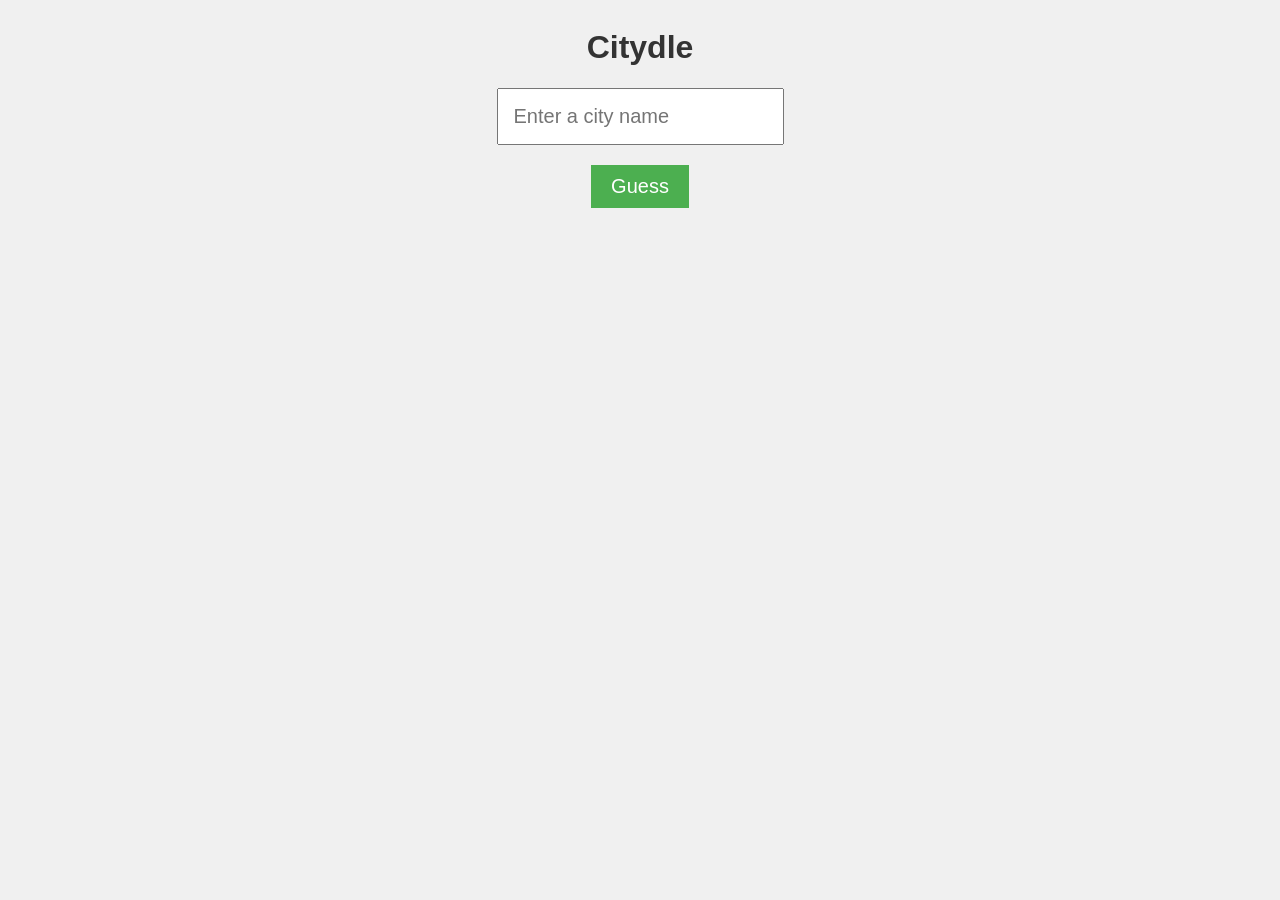
<file: laptop.html>
<!DOCTYPE html>
<html lang="en">
<head>
    <meta charset="UTF-8">
    <meta name="viewport" content="width=device-width, initial-scale=1.0">
    <title>Citydle by Fu2</title>
    <style>
        body {
            font-family: Arial, sans-serif;
            display: flex;
            flex-direction: column;
            align-items: center;
            background-color: #f0f0f0;
        }
        h1 {
            color: #333;
        }
        #game-container {
            display: flex;
            flex-direction: column;
            align-items: center;
            gap: 20px;
        }
        #guess-input {
            padding: 15px;
            font-size: 20px;
        }
        #guess-button {
            padding: 10px 20px;
            font-size: 20px;
            background-color: #4CAF50;
            color: white;
            border: none;
            cursor: pointer;
        }
        #guess-button:hover {
            background-color: #45a049;
        }
        #guesses {
            display: flex;
            flex-direction: column;
            gap: 15px;
        }
        .guess-row {
            display: flex;
            gap: 15px;
        }
        .guess-letter {
            width: 40px;
            height: 40px;
            display: flex;
            justify-content: center;
            align-items: center;
            background-color: #ddd;
            border: 1px solid #999;
            font-weight: bold;
            opacity: 0;
            animation: emerge 0.5s forwards;
        }
        @keyframes emerge {
            from {
                opacity: 0;
                transform: translateX(-20px);
            }
            to {
                opacity: 1;
                transform: translateX(0);
            }
        }
        .orange {
            background-color: #FFA500;
        }
        .yellow {
            background-color: #FFFF00;
        }
        .green {
            background-color: #00FF00;
        }
        #distance {
            font-weight: bold;
            margin-top: 30px;
        }
        #result {
            font-weight: bold;
            margin-top: 20px;
        }
    </style>
</head>
<body>
    <h1>Citydle</h1>
    <div id="game-container">
        <input type="text" id="guess-input" placeholder="Enter a city name">
        <button id="guess-button">Guess</button>
        <div id="guesses"></div>
        <div id="distance"></div>
        <div id="result"></div>
    </div>

    <script>
        const cities = [
  {name: "Moscow", lat: 55.7558, lon: 37.6173, continent: "Europe", country: "Russia"},
    {name: "Kharkiv", lat: 50.0000, lon: 36.2500, continent: "Europe", country: "Ukraine"},
    {name: "St Petersburg", lat: 59.9375, lon: 30.3086, continent: "Europe", country: "Russia"},
    {name: "Kazan", lat: 55.7887, lon: 49.1221, continent: "Europe", country: "Russia"},
    {name: "Grozny", lat: 43.3168, lon: 45.6815, continent: "Europe", country: "Russia"},
    {name: "Yekaterinburg", lat: 56.8389, lon: 60.6057, continent: "Europe", country: "Russia"},
    {name: "Omsk", lat: 54.9885, lon: 73.3242, continent: "Europe", country: "Russia"},
    {name: "Tbilisi", lat: 41.7151, lon: 44.8271, continent: "Asia", country: "Georgia"},
    {name: "Baku", lat: 40.4093, lon: 49.8671, continent: "Asia", country: "Azerbaijan"},
    {name: "Yerevan", lat: 40.1872, lon: 44.5152, continent: "Asia", country: "Armenia"},
    {name: "Gaziantep", lat: 37.0662, lon: 37.3833, continent: "Asia", country: "Turkey"},
    {name: "Ankara", lat: 39.9334, lon: 32.8597, continent: "Asia", country: "Turkey"},
    {name: "Diyabakir", lat: 37.9144, lon: 40.2306, continent: "Asia", country: "Turkey"},
    {name: "Samsun", lat: 41.2867, lon: 36.3300, continent: "Asia", country: "Turkey"},
    {name: "Damasus", lat: 33.5138, lon: 36.2765, continent: "Asia", country: "Syria"},
    {name: "Homs", lat: 34.7324, lon: 36.7137, continent: "Asia", country: "Syria"},
    {name: "Latakia", lat: 35.5317, lon: 35.7915, continent: "Asia", country: "Syria"},
    {name: "Nicosia", lat: 35.1856, lon: 33.3823, continent: "Asia", country: "Cyprus"},
    {name: "Jerusalem", lat: 31.7683, lon: 35.2137, continent: "Asia", country: "Israel"},
    {name: "Gaza City", lat: 31.5017, lon: 34.4668, continent: "Asia", country: "Palestine"},
    {name: "Tel Aviv", lat: 32.0853, lon: 34.7818, continent: "Asia", country: "Israel"},
    {name: "Baghdad", lat: 33.3152, lon: 44.3661, continent: "Asia", country: "Iraq"},
    {name: "Basra", lat: 30.5085, lon: 47.7804, continent: "Asia", country: "Iraq"},
    {name: "Erbil", lat: 36.1911, lon: 44.0094, continent: "Asia", country: "Iraq"},
    {name: "Mosul", lat: 36.3350, lon: 43.1189, continent: "Asia", country: "Iraq"},
    {name: "Tehran", lat: 35.6892, lon: 51.3890, continent: "Asia", country: "Iran"},
    {name: "Isfahan", lat: 32.6546, lon: 51.6680, continent: "Asia", country: "Iran"},
    {name: "Tabriz", lat: 38.0800, lon: 46.2919, continent: "Asia", country: "Iran"},
    {name: "Bandar Abbas", lat: 27.1832, lon: 56.2668, continent: "Asia", country: "Iran"},
    {name: "Dammam", lat: 26.4344, lon: 50.1033, continent: "Asia", country: "Saudi Arabia"},
    {name: "Riyadh", lat: 24.7136, lon: 46.6753, continent: "Asia", country: "Saudi Arabia"},
    {name: "Tabuk", lat: 28.3998, lon: 36.5715, continent: "Asia", country: "Saudi Arabia"},
    {name: "Jeddah", lat: 21.4858, lon: 39.1925, continent: "Asia", country: "Saudi Arabia"},
    {name: "Mecca", lat: 21.3891, lon: 39.8579, continent: "Asia", country: "Saudi Arabia"},
    {name: "Manama", lat: 26.2285, lon: 50.5860, continent: "Asia", country: "Bahrain"},
    {name: "Doha", lat: 25.2854, lon: 51.5310, continent: "Asia", country: "Qatar"},
    {name: "Abu Dhabi", lat: 24.4539, lon: 54.3773, continent: "Asia", country: "UAE"},
    {name: "Dubai", lat: 25.2048, lon: 55.2708, continent: "Asia", country: "UAE"},
    {name: "Al Ain", lat: 24.1302, lon: 55.8023, continent: "Asia", country: "UAE"},
    {name: "Muscat", lat: 23.5880, lon: 58.3829, continent: "Asia", country: "Oman"},
    {name: "Sanaa", lat: 15.3694, lon: 44.1910, continent: "Asia", country: "Yemen"},
    {name: "Aden", lat: 12.7797, lon: 45.0095, continent: "Asia", country: "Yemen"},
    {name: "Ashgabat", lat: 37.9601, lon: 58.3261, continent: "Asia", country: "Turkmenistan"},
    {name: "Mary", lat: 37.5944, lon: 61.8303, continent: "Asia", country: "Turkmenistan"},
    {name: "Turkmanabat", lat: 39.0735, lon: 63.5785, continent: "Asia", country: "Turkmenistan"},
    {name: "Nukus", lat: 42.4600, lon: 59.6100, continent: "Asia", country: "Uzbekistan"},
    {name: "Tashkent", lat: 41.2995, lon: 69.2401, continent: "Asia", country: "Uzbekistan"},
    {name: "Jizzax", lat: 40.1158, lon: 67.8422, continent: "Asia", country: "Uzbekistan"},
    {name: "Samarqand", lat: 39.6542, lon: 66.9597, continent: "Asia", country: "Uzbekistan"},
    {name: "Namangan", lat: 41.0011, lon: 71.6716, continent: "Asia", country: "Uzbekistan"},
    {name: "Turkistan", lat: 43.3019, lon: 68.2692, continent: "Asia", country: "Kazakhstan"},
    {name: "Astana", lat: 51.1605, lon: 71.4704, continent: "Asia", country: "Kazakhstan"},
    {name: "Almaty", lat: 43.2220, lon: 76.8512, continent: "Asia", country: "Kazakhstan"},
    {name: "Aktobe", lat: 50.2980, lon: 57.1967, continent: "Asia", country: "Kazakhstan"},
    {name: "Bishkek", lat: 42.8746, lon: 74.5698, continent: "Asia", country: "Kyrgyzstan"},
    {name: "Osh", lat: 40.5140, lon: 72.8161, continent: "Asia", country: "Kyrgyzstan"},
    {name: "Dushanbe", lat: 38.5598, lon: 68.7870, continent: "Asia", country: "Tajikistan"},
    {name: "Khujand", lat: 40.2837, lon: 69.6219, continent: "Asia", country: "Tajikistan"},
    {name: "Kabul", lat: 34.5553, lon: 69.2075, continent: "Asia", country: "Afghanistan"},
    {name: "Islamabad", lat: 33.7215, lon: 73.0433, continent: "Asia", country: "Pakistan"},
    {name: "Lahore", lat: 31.5204, lon: 74.3587, continent: "Asia", country: "Pakistan"},
    {name: "Multan", lat: 30.1957, lon: 71.4708, continent: "Asia", country: "Pakistan"},
    {name: "Quetta", lat: 30.1798, lon: 66.9750, continent: "Asia", country: "Pakistan"},
    {name: "Karachi", lat: 24.8607, lon: 67.0011, continent: "Asia", country: "Pakistan"},
    {name: "New Delhi", lat: 28.6139, lon: 77.2090, continent: "Asia", country: "India"},
    {name: "Mumbai", lat: 19.0760, lon: 72.8777, continent: "Asia", country: "India"},
    {name: "Chennai", lat: 13.0827, lon: 80.2707, continent: "Asia", country: "India"},
    {name: "Lucknow", lat: 26.8467, lon: 80.9462, continent: "Asia", country: "India"},
    {name: "Kolkata", lat: 22.5726, lon: 88.3639, continent: "Asia", country: "India"},
    {name: "Vijayawada", lat: 16.5062, lon: 80.6480, continent: "Asia", country: "India"},
    {name: "Bangalore", lat: 12.9716, lon: 77.5946, continent: "Asia", country: "India"},
    {name: "Colombo", lat: 6.9271, lon: 79.8612, continent: "Asia", country: "Sri Lanka"},
    {name: "Sri Jayawardenepura Kotte", lat: 6.9000, lon: 79.9000, continent: "Asia", country: "Sri Lanka"},
    {name: "Dhaka", lat: 23.8103, lon: 90.4125, continent: "Asia", country: "Bangladesh"},
    {name: "Chittagong", lat: 22.3569, lon: 91.7832, continent: "Asia", country: "Bangladesh"},
    {name: "Thimphu", lat: 27.4712, lon: 89.6339, continent: "Asia", country: "Bhutan"},
    {name: "Kathmandu", lat: 27.7172, lon: 85.3240, continent: "Asia", country: "Nepal"},
    {name: "Darjeeling", lat: 27.0410, lon: 88.2663, continent: "Asia", country: "India"},
    {name: "Naypyidaw", lat: 19.7633, lon: 96.0785, continent: "Asia", country: "Myanmar"},
    {name: "Yangon", lat: 16.8661, lon: 96.1951, continent: "Asia", country: "Myanmar"},
    {name: "Pyay", lat: 18.8246, lon: 95.2219, continent: "Asia", country: "Myanmar"},
    {name: "Mandalay", lat: 21.9588, lon: 96.0891, continent: "Asia", country: "Myanmar"},
    {name: "Chiang Mai", lat: 18.7883, lon: 98.9853, continent: "Asia", country: "Thailand"},
    {name: "Bangkok", lat: 13.7563, lon: 100.5018, continent: "Asia", country: "Thailand"},
    {name: "Surat Thani", lat: 9.1397, lon: 99.3306, continent: "Asia", country: "Thailand"},
    {name: "Phuket", lat: 7.8804, lon: 98.3923, continent: "Asia", country: "Thailand"},
    {name: "Phnom Penh", lat: 11.5564, lon: 104.9282, continent: "Asia", country: "Cambodia"},
    {name: "Siem Reap", lat: 13.3633, lon: 103.8564, continent: "Asia", country: "Cambodia"},
    {name: "Sihanoukville", lat: 10.6297, lon: 103.5023, continent: "Asia", country: "Cambodia"},
    {name: "Vientiane", lat: 17.9757, lon: 102.6331, continent: "Asia", country: "Laos"},
    {name: "Phongsavan", lat: 19.4500, lon: 103.1833, continent: "Asia", country: "Laos"},
    {name: "Luang Prabang", lat: 19.8867, lon: 102.1347, continent: "Asia", country: "Laos"},
    {name: "Pakse", lat: 15.1208, lon: 105.8185, continent: "Asia", country: "Laos"},
    {name: "Savannakhet", lat: 16.5564, lon: 104.7520, continent: "Asia", country: "Laos"},
    {name: "Ho Chi Minh City", lat: 10.8231, lon: 106.6297, continent: "Asia", country: "Vietnam"},
    {name: "Hanoi", lat: 21.0278, lon: 105.8342, continent: "Asia", country: "Vietnam"},
    {name: "Vinh", lat: 18.6736, lon: 105.6919, continent: "Asia", country: "Vietnam"},
    {name: "Nha Trang", lat: 12.2388, lon: 109.1969, continent: "Asia", country: "Vietnam"},
    {name: "Hai Phong", lat: 20.8449, lon: 106.6881, continent: "Asia", country: "Vietnam"},
    {name: "Macau", lat: 22.1987, lon: 113.5439, continent: "Asia", country: "Macau"},
    {name: "Guangzhou", lat: 23.1291, lon: 113.2644, continent: "Asia", country: "China"},
    {name: "Shenzhen", lat: 22.5431, lon: 114.0579, continent: "Asia", country: "China"},
    {name: "Foshan", lat: 23.0290, lon: 113.1318, continent: "Asia", country: "China"},
    {name: "Fuzhou", lat: 26.0745, lon: 119.2965, continent: "Asia", country: "China"},
    {name: "Shanghai", lat: 31.2304, lon: 121.4737, continent: "Asia", country: "China"},
    {name: "Beijing", lat: 39.9042, lon: 116.4074, continent: "Asia", country: "China"},
    {name: "Wuhan", lat: 30.5928, lon: 114.3055, continent: "Asia", country: "China"},
    {name: "Chengdu", lat: 30.5728, lon: 104.0668, continent: "Asia", country: "China"},
    {name: "Chongqing", lat: 29.4316, lon: 106.9123, continent: "Asia", country: "China"},
    {name: "Kunming", lat: 24.8801, lon: 102.8329, continent: "Asia", country: "China"},
    {name: "Xi’an", lat: 34.3416, lon: 108.9398, continent: "Asia", country: "China"},
    {name: "Qingdao", lat: 36.0671, lon: 120.3826, continent: "Asia", country: "China"},
    {name: "Tianjin", lat: 39.3434, lon: 117.3616, continent: "Asia", country: "China"},
    {name: "Suzhou", lat: 31.2984, lon: 120.5853, continent: "Asia", country: "China"},
    {name: "Hangzhou", lat: 30.2742, lon: 120.1551, continent: "Asia", country: "China"},
    {name: "Nanchang", lat: 28.6820, lon: 115.8582, continent: "Asia", country: "China"},
    {name: "Changsha", lat: 28.2278, lon: 112.9388, continent: "Asia", country: "China"},
    {name: "Lanzhou", lat: 36.0611, lon: 103.8343, continent: "Asia", country: "China"},
    {name: "Panzhihua", lat: 26.5019, lon: 101.7181, continent: "Asia", country: "China"},
    {name: "Taipei", lat: 25.0330, lon: 121.5654, continent: "Asia", country: "Taiwan"},
    {name: "Dalian", lat: 38.9140, lon: 121.6147, continent: "Asia", country: "China"},
    {name: "Changchun", lat: 43.8171, lon: 125.3245, continent: "Asia", country: "China"},
    {name: "Shenyang", lat: 41.8057, lon: 123.4315, continent: "Asia", country: "China"},
    {name: "Harbin", lat: 45.8022, lon: 126.5340, continent: "Asia", country: "China"},
    {name: "Dandong", lat: 40.1243, lon: 124.3894, continent: "Asia", country: "China"},
    {name: "Pyongyang", lat: 39.0392, lon: 125.7625, continent: "Asia", country: "North Korea"},
    {name: "Hamhung", lat: 39.8833, lon: 127.5333, continent: "Asia", country: "North Korea"},
    {name: "Seoul", lat: 37.5665, lon: 126.9780, continent: "Asia", country: "South Korea"},
    {name: "Sejong-si", lat: 36.4800, lon: 127.2890, continent: "Asia", country: "South Korea"},
    {name: "Busan", lat: 35.1796, lon: 129.0756, continent: "Asia", country: "South Korea"},
    {name: "Incheon", lat: 37.4563, lon: 126.7052, continent: "Asia", country: "South Korea"},
    {name: "Jeju", lat: 33.4996, lon: 126.5312, continent: "Asia", country: "South Korea"},
    {name: "Daegu", lat: 35.8714, lon: 128.6014, continent: "Asia", country: "South Korea"},
    {name: "Gwangju", lat: 35.1595, lon: 126.8526, continent: "Asia", country: "South Korea"},
    {name: "Fukuoka", lat: 33.5902, lon: 130.4017, continent: "Asia", country: "Japan"},
    {name: "Kumamoto", lat: 32.8031, lon: 130.7079, continent: "Asia", country: "Japan"},
    {name: "Tokyo", lat: 35.6824, lon: 139.7590, continent: "Asia", country: "Japan"},
    {name: "Osaka", lat: 34.6937, lon: 135.5023, continent: "Asia", country: "Japan"},
    {name: "Saga", lat: 33.2630, lon: 130.2992, continent: "Asia", country: "Japan"},
    {name: "Beppu", lat: 33.2809, lon: 131.4972, continent: "Asia", country: "Japan"},
    {name: "Oita", lat: 33.2406, lon: 131.6120, continent: "Asia", country: "Japan"},
    {name: "Nagasaki", lat: 32.7503, lon: 129.8777, continent: "Asia", country: "Japan"},
    {name: "Hiroshima", lat: 34.3853, lon: 132.4553, continent: "Asia", country: "Japan"},
    {name: "Fukui", lat: 36.0652, lon: 136.2212, continent: "Asia", country: "Japan"},
    {name: "Shibuya", lat: 35.6586, lon: 139.7016, continent: "Asia", country: "Japan"},
    {name: "Sendai", lat: 38.2682, lon: 140.8685, continent: "Asia", country: "Japan"},
    {name: "Sapporo", lat: 43.0618, lon: 141.3545, continent: "Asia", country: "Japan"},
    {name: "Vladivostok", lat: 43.1155, lon: 131.8855, continent: "Asia", country: "Russia"},
    {name: "Ulaan Baatar", lat: 47.8864, lon: 106.9057, continent: "Asia", country: "Mongolia"},
    {name: "Choibalsan", lat: 48.0510, lon: 114.4875, continent: "Asia", country: "Mongolia"},
    {name: "Darhan", lat: 49.4875, lon: 105.8833, continent: "Asia", country: "Mongolia"},
    {name: "Novosibirsk", lat: 55.0084, lon: 82.9357, continent: "Asia", country: "Russia"},
    {name: "Yakutsk", lat: 62.0342, lon: 129.7323, continent: "Asia", country: "Russia"},
    {name: "Urumqi", lat: 43.8256, lon: 87.6168, continent: "Asia", country: "China"},
    {name: "Sochi", lat: 43.5853, lon: 39.7240, continent: "Asia", country: "Russia"},
    {name: "Kota Bharu", lat: 6.1256, lon: 102.2397, continent: "Asia", country: "Malaysia"},
    {name: "Ipoh", lat: 4.5932, lon: 101.0900, continent: "Asia", country: "Malaysia"},
    {name: "Kuala Lumpur", lat: 3.139, lon: 101.6869, continent: "Asia", country: "Malaysia"},
    {name: "Melacca", lat: 2.1896, lon: 102.2501, continent: "Asia", country: "Malaysia"},
    {name: "Singapore", lat: 1.3521, lon: 103.8198, continent: "Asia", country: "Singapore"},
{name: "Jakarta", lat: -6.2088, lon: 106.8456, continent: "Asia", country: "Indonesia"},
    {name: "Surabaya", lat: -7.2575, lon: 112.7521, continent: "Asia", country: "Indonesia"},
    {name: "Bandung", lat: -6.9175, lon: 107.6191, continent: "Asia", country: "Indonesia"},
    {name: "Dili", lat: -8.5569, lon: 125.5603, continent: "Asia", country: "Timor-Leste"},
    {name: "Medan", lat: 3.5952, lon: 98.6722, continent: "Asia", country: "Indonesia"},
    {name: "Padang", lat: -0.9492, lon: 100.3667, continent: "Asia", country: "Indonesia"},
    {name: "Manila", lat: 14.5995, lon: 120.9842, continent: "Asia", country: "Philippines"},
    {name: "Davao City", lat: 7.1907, lon: 125.4553, continent: "Asia", country: "Philippines"},
    {name: "Cebu City", lat: 10.3157, lon: 123.8854, continent: "Asia", country: "Philippines"},
    {name: "Dublin", lat: 53.3498, lon: -6.2603, continent: "Europe", country: "Ireland"},
    {name: "Cork", lat: 51.8985, lon: -8.4756, continent: "Europe", country: "Ireland"},
    {name: "Belfast", lat: 54.5973, lon: -5.9301, continent: "Europe", country: "United Kingdom"},
    {name: "Edinburgh", lat: 55.9533, lon: -3.1883, continent: "Europe", country: "United Kingdom"},
    {name: "London", lat: 51.5074, lon: -0.1278, continent: "Europe", country: "United Kingdom"},
    {name: "Woking", lat: 51.3214, lon: -0.5582, continent: "Europe", country: "United Kingdom"},
    {name: "Manchester", lat: 53.4808, lon: -2.2426, continent: "Europe", country: "United Kingdom"},
    {name: "Birmingham", lat: 52.4862, lon: -1.8904, continent: "Europe", country: "United Kingdom"},
    {name: "Liverpool", lat: 53.4084, lon: -2.9916, continent: "Europe", country: "United Kingdom"},
    {name: "Cardiff", lat: 51.4816, lon: -3.1791, continent: "Europe", country: "United Kingdom"},
    {name: "Glasgow", lat: 55.8642, lon: -4.2518, continent: "Europe", country: "United Kingdom"},
    {name: "Liege", lat: 50.6059, lon: 5.5797, continent: "Europe", country: "Belgium"},
    {name: "Brussels", lat: 50.8503, lon: 4.3517, continent: "Europe", country: "Belgium"},
    {name: "Antwerp", lat: 51.2211, lon: 4.4211, continent: "Europe", country: "Belgium"},
    {name: "Amsterdam", lat: 52.3676, lon: 4.9041, continent: "Europe", country: "Netherlands"},
    {name: "Groningen", lat: 53.2194, lon: 6.5665, continent: "Europe", country: "Netherlands"},
    {name: "Rotterdam", lat: 51.9225, lon: 4.4792, continent: "Europe", country: "Netherlands"},
    {name: "The Hague", lat: 52.0705, lon: 4.3007, continent: "Europe", country: "Netherlands"},
    {name: "Luxembourg", lat: 49.6118, lon: 6.1319, continent: "Europe", country: "Luxembourg"},
    {name: "Paris", lat: 48.8566, lon: 2.3522, continent: "Europe", country: "France"},
    {name: "Lyon", lat: 45.7640, lon: 4.8357, continent: "Europe", country: "France"},
    {name: "Nantes", lat: 47.2184, lon: -1.5536, continent: "Europe", country: "France"},
    {name: "Bordeaux", lat: 44.8378, lon: -0.5792, continent: "Europe", country: "France"},
    {name: "Marseille", lat: 43.2965, lon: 5.3698, continent: "Europe", country: "France"},
    {name: "Monaco", lat: 43.7384, lon: 7.4246, continent: "Europe", country: "Monaco"},
    {name: "Geneva", lat: 46.2044, lon: 6.1432, continent: "Europe", country: "Switzerland"},
    {name: "Berne", lat: 46.9480, lon: 7.4474, continent: "Europe", country: "Switzerland"},
    {name: "Zurich", lat: 47.3769, lon: 8.5417, continent: "Europe", country: "Switzerland"},
    {name: "Milan", lat: 45.4654, lon: 9.1866, continent: "Europe", country: "Italy"},
    {name: "Turin", lat: 45.0703, lon: 7.6869, continent: "Europe", country: "Italy"},
    {name: "Florence", lat: 43.7696, lon: 11.2558, continent: "Europe", country: "Italy"},
    {name: "Bologna", lat: 44.4949, lon: 11.3426, continent: "Europe", country: "Italy"},
    {name: "Rome", lat: 41.9028, lon: 12.4964, continent: "Europe", country: "Italy"},
    {name: "Venice", lat: 45.4372, lon: 12.3352, continent: "Europe", country: "Italy"},
    {name: "Trieste", lat: 45.6495, lon: 13.7681, continent: "Europe", country: "Italy"},
    {name: "San Marino", lat: 43.9333, lon: 12.4467, continent: "Europe", country: "San Marino"},
    {name: "Vatican City", lat: 41.9029, lon: 12.4534, continent: "Europe", country: "Vatican City"},
    {name: "Palermo", lat: 38.1157, lon: 13.3615, continent: "Europe", country: "Italy"},
    {name: "Bari", lat: 41.1171, lon: 16.8719, continent: "Europe", country: "Italy"},
    {name: "Naples", lat: 40.8518, lon: 14.2681, continent: "Europe", country: "Italy"},
    {name: "Berlin", lat: 52.5200, lon: 13.4050, continent: "Europe", country: "Germany"},
    {name: "Ingolstadt", lat: 48.7660, lon: 11.2566, continent: "Europe", country: "Germany"},
    {name: "Munich", lat: 48.1351, lon: 11.5820, continent: "Europe", country: "Germany"},
    {name: "Stuttgart", lat: 48.7758, lon: 9.1829, continent: "Europe", country: "Germany"},
    {name: "Frankfurt", lat: 50.1109, lon: 8.6821, continent: "Europe", country: "Germany"},
    {name: "Hannover", lat: 52.3759, lon: 9.7320, continent: "Europe", country: "Germany"},
    {name: "Bremen", lat: 53.0793, lon: 8.8017, continent: "Europe", country: "Germany"},
    {name: "Koln", lat: 50.9375, lon: 6.9603, continent: "Europe", country: "Germany"},
    {name: "Hamburg", lat: 53.5511, lon: 9.9937, continent: "Europe", country: "Germany"},
    {name: "Potsdam", lat: 52.3906, lon: 13.0645, continent: "Europe", country: "Germany"},
    {name: "Kiel", lat: 54.3214, lon: 10.1347, continent: "Europe", country: "Germany"},
    {name: "Copenhagen", lat: 55.6761, lon: 12.5683, continent: "Europe", country: "Denmark"},
    {name: "Odense", lat: 55.4038, lon: 10.4024, continent: "Europe", country: "Denmark"},
    {name: "Oslo", lat: 59.9139, lon: 10.7522, continent: "Europe", country: "Norway"},
{name: "Stavanger", lat: 58.9690, lon: 5.7331, continent: "Europe", country: "Norway"},
{name: "Bergen", lat: 60.3922, lon: 5.3240, continent: "Europe", country: "Norway"},
{name: "Trondheim", lat: 63.4305, lon: 10.3951, continent: "Europe", country: "Norway"},
{name: "Stockholm", lat: 59.3293, lon: 18.0686, continent: "Europe", country: "Sweden"},
{name: "Gotenberg", lat: 57.7089, lon: 11.9746, continent: "Europe", country: "Sweden"},
{name: "Malmo", lat: 55.6050, lon: 13.0038, continent: "Europe", country: "Sweden"},
{name: "Umea", lat: 63.8258, lon: 20.2630, continent: "Europe", country: "Sweden"},
{name: "Oulu", lat: 65.0121, lon: 25.4682, continent: "Europe", country: "Finland"},
{ name: "Roveniemi", lat: 66.5039, lon: 25.7294, continent: "Europe", country: "Finland" },
{ name: "Helsinki", lat: 60.1695, lon: 24.9354, continent: "Europe", country: "Finland" },
{ name: "Tallinn", lat: 59.4372, lon: 24.7536, continent: "Europe", country: "Estonia" },
{ name: "Riga", lat: 56.9496, lon: 24.1052, continent: "Europe", country: "Latvia" },
{ name: "Vilnius", lat: 54.6872, lon: 25.2797, continent: "Europe", country: "Lithuania" },
{ name: "Klaipeda", lat: 55.7034, lon: 21.1443, continent: "Europe", country: "Lithuania" },
{ name: "Kalingrad", lat: 54.7104, lon: 20.4522, continent: "Europe", country: "Russia" },
{ name: "Warsaw", lat: 52.2297, lon: 21.0122, continent: "Europe", country: "Poland" },
{ name: "Wroclaw", lat: 51.1079, lon: 17.0385, continent: "Europe", country: "Poland" },
{ name: "Krakow", lat: 50.0647, lon: 19.9450, continent: "Europe", country: "Poland" },
{ name: "Gdansk", lat: 54.3520, lon: 18.6466, continent: "Europe", country: "Poland" },
{ name: "Lviv", lat: 49.8397, lon: 24.0297, continent: "Europe", country: "Ukraine" },
{ name: "Kiev", lat: 50.4501, lon: 30.5234, continent: "Europe", country: "Ukraine" },
{ name: "Dnipro", lat: 48.4647, lon: 35.0462, continent: "Europe", country: "Ukraine" },
{ name: "Minsk", lat: 53.9045, lon: 27.5590, continent: "Europe", country: "Belarus" },
{ name: "Bucharest", lat: 44.4268, lon: 26.1025, continent: "Europe", country: "Romania" },
{ name: "Iasi", lat: 47.1585, lon: 27.6014, continent: "Europe", country: "Romania" },
{ name: "Chisinau", lat: 47.0105, lon: 28.8638, continent: "Europe", country: "Moldova" },
{ name: "Cluj Napoca", lat: 46.7704, lon: 23.5882, continent: "Europe", country: "Romania" },
{ name: "Vaduz", lat: 47.1415, lon: 9.5215, continent: "Europe", country: "Liechtenstein" },
{ name: "Innsbruck", lat: 47.2692, lon: 11.4041, continent: "Europe", country: "Austria" },
{ name: "Vienna", lat: 48.2082, lon: 16.3738, continent: "Europe", country: "Austria" },
{ name: "Salzburg", lat: 47.8095, lon: 13.0550, continent: "Europe", country: "Austria" },
{ name: "Brno", lat: 49.1951, lon: 16.6068, continent: "Europe", country: "Czech Republic" },
{name: "Prague", lat: 50.0755, lon: 14.4378, continent: "Europe", country: "Czech Republic"},
{name: "Bratislava", lat: 48.1482, lon: 17.1067, continent: "Europe", country: "Slovakia"},
{name: "Kosice", lat: 48.7169, lon: 21.2611, continent: "Europe", country: "Slovakia"},
{name: "Budapest", lat: 47.4979, lon: 19.0402, continent: "Europe", country: "Hungary"},
{name: "Gyor", lat: 47.6875, lon: 17.6500, continent: "Europe", country: "Hungary"},
{name: "Ljubljana", lat: 46.0569, lon: 14.5051, continent: "Europe", country: "Slovenia"},
{name: "Zagreb", lat: 45.8150, lon: 15.9819, continent: "Europe", country: "Croatia"},
{name: "Split", lat: 43.5081, lon: 16.4402, continent: "Europe", country: "Croatia"},
{name: "Rijeka", lat: 45.3271, lon: 14.4422, continent: "Europe", country: "Croatia"},
{name: "Zadar", lat: 44.1194, lon: 15.2314, continent: "Europe", country: "Croatia"},
{name: "Dubrovnik", lat: 42.6507, lon: 18.0944, continent: "Europe", country: "Croatia"},
{name: "Neum", lat: 42.8882, lon: 17.3037, continent: "Europe", country: "Bosnia and Herzegovina"},
{name: "Mostar", lat: 43.3438, lon: 17.8074, continent: "Europe", country: "Bosnia and Herzegovina"},
{name: "Sarajevo", lat: 43.8486, lon: 18.3564, continent: "Europe", country: "Bosnia and Herzegovina"},
{name: "Osijek", lat: 45.5547, lon: 18.6951, continent: "Europe", country: "Croatia"},
{name: "Belgrade", lat: 44.7866, lon: 20.4489, continent: "Europe", country: "Serbia"},
{name: "Nis", lat: 43.3266, lon: 21.8958, continent: "Europe", country: "Serbia"},
{name: "Pristina", lat: 42.6629, lon: 21.1655, continent: "Europe", country: "Kosovo"},
{name: "Podgorica", lat: 42.4411, lon: 19.2636, continent: "Europe", country: "Montenegro"},
{name: "Cetinje", lat: 42.3878, lon: 18.5624, continent: "Europe", country: "Montenegro"},
{name: "Bar", lat: 42.0902, lon: 19.1000, continent: "Europe", country: "Montenegro"},
{name: "Shkodder", lat: 42.0650, lon: 19.5114, continent: "Europe", country: "Albania"},
{name: "Tirana", lat: 41.3275, lon: 19.8189, continent: "Europe", country: "Albania"},
{name: "Vlore", lat: 40.4668, lon: 19.4896, continent: "Europe", country: "Albania"},
{name: "Durres", lat: 41.3232, lon: 19.4417, continent: "Europe", country: "Albania"},
{name: "Skopje", lat: 41.9973, lon: 21.4280, continent: "Europe", country: "North Macedonia"},
{name: "Tetovo", lat: 41.3639, lon: 20.7000, continent: "Europe", country: "North Macedonia"},
{name: "Bitola", lat: 41.0365, lon: 21.3280, continent: "Europe", country: "North Macedonia"},
{name: "Ohrid", lat: 41.1120, lon: 20.8012, continent: "Europe", country: "North Macedonia"},
{name: "Sofia", lat: 42.6977, lon: 23.3219, continent: "Europe", country: "Bulgaria"},
{name: "Plovdiv", lat: 42.1354, lon: 24.7454, continent: "Europe", country: "Bulgaria"},
{name: "Athens", lat: 37.9838, lon: 23.7275, continent: "Europe", country: "Greece"},
{name: "Patras", lat: 38.2440, lon: 21.7346, continent: "Europe", country: "Greece"},
{name: "Thessaloniki", lat: 40.6401, lon: 22.9444, continent: "Europe", country: "Greece"},
{name: "Barcelona", lat: 41.3851, lon: 2.1734, continent: "Europe", country: "Spain"},
{name: "Istanbul", lat: 41.0082, lon: 28.9784, continent: "Asia", country: "Turkey"},
{name: "Madrid", lat: 40.4168, lon: -3.7038, continent: "Europe", country: "Spain"},
{name: "Malaga", lat: 36.7213, lon: -4.4214, continent: "Europe", country: "Spain"},
{name: "Reykjavik", lat: 64.1355, lon: -21.8954, continent: "Europe", country: "Iceland"},
{name: "Sevilla", lat: 37.3886, lon: -5.9823, continent: "Europe", country: "Spain"},
{name: "Lisbon", lat: 38.7223, lon: -9.1393, continent: "Europe", country: "Portugal"},
{name: "Porto", lat: 41.1496, lon: -8.6110, continent: "Europe", country: "Portugal"},
{name: "Faro", lat: 37.0194, lon: -7.9304, continent: "Europe", country: "Portugal"},
{name: "Coimbra", lat: 40.2033, lon: -8.4103, continent: "Europe", country: "Portugal"},
{name: "Valencia", lat: 39.4699, lon: -0.3763, continent: "Europe", country: "Spain"},
{name: "Zaragoza", lat: 41.6483, lon: -0.8891, continent: "Europe", country: "Spain"},
{name: "Gibraltar", lat: 36.1408, lon: -5.3536, continent: "Europe", country: "Gibraltar"},
{name: "Brisbane", lat: -27.4705, lon: 153.0260, continent: "Oceania", country: "Australia"},
{name: "Sydney", lat: -33.8688, lon: 151.2093, continent: "Oceania", country: "Australia"},
{name: "Wollongong", lat: -34.4278, lon: 150.8931, continent: "Oceania", country: "Australia"},
{name: "Canberra", lat: -35.2809, lon: 149.1300, continent: "Oceania", country: "Australia"},
{name: "Melbourne", lat: -37.8136, lon: 144.9631, continent: "Oceania", country: "Australia"},
{name: "Adelaide", lat: -34.9285, lon: 138.6007, continent: "Oceania", country: "Australia"},
{name: "Alice Springs", lat: -23.6980, lon: 133.8807, continent: "Oceania", country: "Australia"},
{name: "Cairns", lat: -16.9186, lon: 145.7781, continent: "Oceania", country: "Australia"},
{name: "Gold Coast", lat: -28.0167, lon: 153.3980, continent: "Oceania", country: "Australia"},
{name: "Perth", lat: -31.9505, lon: 115.8605, continent: "Oceania", country: "Australia"},
{name: "Sunshine Coast", lat: -26.6500, lon: 153.0930, continent: "Oceania", country: "Australia"},
{name: "Noumea", lat: -22.2763, lon: 166.4572, continent: "Oceania", country: "New Caledonia"},
{name: "Nadi", lat: -17.7555, lon: 177.4474, continent: "Oceania", country: "Fiji"},
{name: "Suva", lat: -18.1416, lon: 178.4416, continent: "Oceania", country: "Fiji"},
{name: "Wellington", lat: -41.2865, lon: 174.7762, continent: "Oceania", country: "New Zealand"},
{name: "Auckland", lat: -36.8485, lon: 174.7633, continent: "Oceania", country: "New Zealand"},
{name: "Tauranga", lat: -37.6878, lon: 176.1651, continent: "Oceania", country: "New Zealand"},
{name: "Queenstown", lat: -45.0312, lon: 168.6626, continent: "Oceania", country: "New Zealand"},
{name: "Christchurch", lat: -43.5321, lon: 172.6362, continent: "Oceania", country: "New Zealand"},
{name: "Antananarivo", lat: -18.8792, lon: 47.5079, continent: "Africa", country: "Madagascar"},
{name: "Cape Town", lat: -33.9249, lon: 18.4241, continent: "Africa", country: "South Africa"},
{name: "Gqeberha", lat: -33.9681, lon: 25.6096, continent: "Africa", country: "South Africa"},
{name: "Durban", lat: -29.8587, lon: 31.0218, continent: "Africa", country: "South Africa"},
{name: "Johannesburg", lat: -26.2041, lon: 28.0473, continent: "Africa", country: "South Africa"},
{name: "Pretoria", lat: -25.7461, lon: 28.1881, continent: "Africa", country: "South Africa"},
{name: "Bloemfontein", lat: -29.0852, lon: 26.1596, continent: "Africa", country: "South Africa"},
{name: "East London", lat: -32.9766, lon: 27.8556, continent: "Africa", country: "South Africa"},
{name: "Maseru", lat: -29.3140, lon: 27.4822, continent: "Africa", country: "Lesotho"},
{name: "Mbabane", lat: -26.3161, lon: 31.1367, continent: "Africa", country: "Eswatini"},
{name: "Maputo", lat: -25.9692, lon: 32.5732, continent: "Africa", country: "Mozambique"},
{name: "Beira", lat: -19.8431, lon: 34.8380, continent: "Africa", country: "Mozambique"},
{name: "Pemba", lat: -12.9754, lon: 40.5174, continent: "Africa", country: "Mozambique"},
{name: "Chimoio", lat: -19.1168, lon: 33.4847, continent: "Africa", country: "Mozambique"},
{name: "Tete", lat: -16.1562, lon: 33.5775, continent: "Africa", country: "Mozambique"},
{name: "Harare", lat: -17.8292, lon: 31.0522, continent: "Africa", country: "Zimbabwe"},
{name: "Bulawayo", lat: -20.1652, lon: 28.5804, continent: "Africa", country: "Zimbabwe"},
{name: "Gweru", lat: -19.4464, lon: 29.8296, continent: "Africa", country: "Zimbabwe"},
{name: "Gaborone", lat: -24.6282, lon: 25.9231, continent: "Africa", country: "Botswana"},
{name: "Francistown", lat: -21.1599, lon: 27.5036, continent: "Africa", country: "Botswana"},
{name: "Maun", lat: -19.9802, lon: 23.4200, continent: "Africa", country: "Botswana"},
{name: "Otjiwarongo", lat: -20.4633, lon: 16.6572, continent: "Africa", country: "Namibia"},
{name: "Windhoek", lat: -22.5597, lon: 17.0834, continent: "Africa", country: "Namibia"},
{name: "Luanda", lat: -8.8390, lon: 13.2894, continent: "Africa", country: "Angola"},
{name: "Lubango", lat: -14.9161, lon: 13.4939, continent: "Africa", country: "Angola"},
{name: "Benguela", lat: -12.5787, lon: 13.4049, continent: "Africa", country: "Angola"},
{name: "Luena", lat: -10.7755, lon: 19.9225, continent: "Africa", country: "Angola"},
{name: "Malanje", lat: -9.5373, lon: 16.3427, continent: "Africa", country: "Angola"},
{name: "Lusaka", lat: -15.3875, lon: 28.3228, continent: "Africa", country: "Zambia"},
{name: "Ndola", lat: -12.9788, lon: 28.6367, continent: "Africa", country: "Zambia"},
{name: "Livingstone", lat: -17.8578, lon: 25.8599, continent: "Africa", country: "Zambia"},
{name: "Lilongwe", lat: -13.9626, lon: 33.7870, continent: "Africa", country: "Malawi"},
{name: "Blantyre", lat: -15.7850, lon: 35.0140, continent: "Africa", country: "Malawi"},
{name: "Dar es Salaam", lat: -6.7924, lon: 39.2083, continent: "Africa", country: "Tanzania"},
{name: "Dodoma", lat: -6.7850, lon: 35.7392, continent: "Africa", country: "Tanzania"},
{name: "Nairobi", lat: -1.2864, lon: 36.8172, continent: "Africa", country: "Kenya"},
{name: "Mombasa", lat: -4.0435, lon: 39.6682, continent: "Africa", country: "Kenya"},
{name: "Arusha", lat: -3.3862, lon: 36.6864, continent: "Africa", country: "Tanzania"},
{name: "Bujumbura", lat: -3.3612, lon: 29.3599, continent: "Africa", country: "Burundi"},
{name: "Kigali", lat: -1.9707, lon: 30.1044, continent: "Africa", country: "Rwanda"},
{name: "Gitega", lat: -3.4259, lon: 29.9288, continent: "Africa", country: "Burundi"},
{name: "Goma", lat: -1.6700, lon: 29.2249, continent: "Africa", country: "Democratic Republic of the Congo"},
{name: "Kinshasa", lat: -4.4419, lon: 15.2663, continent: "Africa", country: "Democratic Republic of the Congo"},
{name: "Lubumbashi", lat: -11.6684, lon: 27.4789, continent: "Africa", country: "Democratic Republic of the Congo"},
{name: "Kananga", lat: -5.8700, lon: 22.4330, continent: "Africa", country: "Democratic Republic of the Congo"},
{name: "Kisangani", lat: 0.5088, lon: 25.1957, continent: "Africa", country: "Democratic Republic of the Congo"},
{name: "Kitombe", lat: -5.3935, lon: 26.2189, continent: "Africa", country: "Democratic Republic of the Congo"},
{name: "Matadi", lat: -5.8000, lon: 13.4500, continent: "Africa", country: "Democratic Republic of the Congo"},
{name: "Cabinda", lat: -5.5881, lon: 12.1890, continent: "Africa", country: "Angola"},
{name: "Pointe Noire", lat: -4.7867, lon: 11.8650, continent: "Africa", country: "Congo"},
{name: "Brazzaville", lat: -4.2631, lon: 15.2429, continent: "Africa", country: "Congo"},
{name: "Bangui", lat: 4.3947, lon: 18.5580, continent: "Africa", country: "Central African Republic"},
{name: "Libreville", lat: 0.4162, lon: 9.4673, continent: "Africa", country: "Gabon"},
{name: "Port Gentil", lat: -0.7174, lon: 8.7829, continent: "Africa", country: "Gabon"},
{name: "Malabo", lat: 3.7500, lon: 8.7833, continent: "Africa", country: "Equatorial Guinea"},
{name: "Douala", lat: 4.0511, lon: 9.7085, continent: "Africa", country: "Cameroon"},
{name: "Yaounde", lat: 3.8480, lon: 11.5021, continent: "Africa", country: "Cameroon"},
{name: "Ngaoundere", lat: 7.3300, lon: 13.5900, continent: "Africa", country: "Cameroon"},
{name: "Lagos", lat: 6.5244, lon: 3.3792, continent: "Africa", country: "Nigeria"},
{name: "Port Harcourt", lat: 4.8153, lon: 7.0498, continent: "Africa", country: "Nigeria"},
{name: "Abuja", lat: 9.0579, lon: 7.4951, continent: "Africa", country: "Nigeria"},
{name: "Kano", lat: 12.0022, lon: 8.5919, continent: "Africa", country: "Nigeria"},
{name: "Maiduguri", lat: 11.8450, lon: 13.1578, continent: "Africa", country: "Nigeria"},
{name: "NDjamena", lat: 12.1348, lon: 15.0490, continent: "Africa", country: "Chad"},
{name: "Wau", lat: 7.6333, lon: 27.0000, continent: "Africa", country: "South Sudan"},
{name: "Juba", lat: 4.8594, lon: 31.5820, continent: "Africa", country: "South Sudan"},
{name: "Akobo", lat: 6.1311, lon: 32.0782, continent: "Africa", country: "South Sudan"},
{name: "Kampala", lat: 0.3476, lon: 32.5825, continent: "Africa", country: "Uganda"},
{name: "Entebbe", lat: 0.0585, lon: 32.4572, continent: "Africa", country: "Uganda"},
{name: "Khartoum", lat: 15.5007, lon: 32.5599, continent: "Africa", country: "Sudan"},
{name: "Port Sudan", lat: 19.6000, lon: 37.2000, continent: "Africa", country: "Sudan"},
{name: "Addis Ababa", lat: 9.1450, lon: 40.4897, continent: "Africa", country: "Ethiopia"},
{name: "Dire Dawa", lat: 9.5900, lon: 41.8650, continent: "Africa", country: "Ethiopia"},
{name: "Asmara", lat: 15.3229, lon: 38.9251, continent: "Africa", country: "Eritrea"},
{name: "Djibouti", lat: 11.8251, lon: 42.5903, continent: "Africa", country: "Djibouti"},
{name: "Hargeisa", lat: 9.5592, lon: 44.0650, continent: "Africa", country: "Somaliland"},
{name: "Mogadishu", lat: 2.0469, lon: 45.3182, continent: "Africa", country: "Somalia"},
{name: "Eyl", lat: 6.0645, lon: 49.8197, continent: "Africa", country: "Somalia"},
{name: "Omdurman", lat: 15.6349, lon: 32.4725, continent: "Africa", country: "Sudan"},
{name: "Nyala", lat: 12.0488, lon: 24.8964, continent: "Africa", country: "Sudan"},
{name: "Niamey", lat: 13.5128, lon: 2.1128, continent: "Africa", country: "Niger"},
{name: "Agadez", lat: 16.9730, lon: 7.9855, continent: "Africa", country: "Niger"},
{name: "Porto Novo", lat: 6.4969, lon: 2.6281, continent: "Africa", country: "Benin"},
{name: "Cotonou", lat: 6.3643, lon: 2.4214, continent: "Africa", country: "Benin"},
{name: "Lome", lat: 6.1319, lon: 1.2223, continent: "Africa", country: "Togo"},
{name: "Bamako", lat: 12.6392, lon: -8.0029, continent: "Africa", country: "Mali"},
{name: "Gao", lat: 16.2713, lon: 0.0212, continent: "Africa", country: "Mali"},
{name: "Ouagadougou", lat: 12.3711, lon: -1.5129, continent: "Africa", country: "Burkina Faso"},
{name: "Bobo Dioulasso", lat: 11.1621, lon: -4.2930, continent: "Africa", country: "Burkina Faso"},
{name: "Accra", lat: 5.6037, lon: -0.1870, continent: "Africa", country: "Ghana"},
{name: "Kumasi", lat: 6.6885, lon: -1.6202, continent: "Africa", country: "Ghana"},
{name: "Abidjan", lat: 5.3453, lon: -4.0240, continent: "Africa", country: "Ivory Coast"},
{name: "Yamoussoukro", lat: 6.8276, lon: -5.2765, continent: "Africa", country: "Ivory Coast"},
{name: "Monrovia", lat: 6.4281, lon: -10.3279, continent: "Africa", country: "Liberia"},
{name: "Bo", lat: 7.9634, lon: -11.7075, continent: "Africa", country: "Sierra Leone"},
{name: "Freetown", lat: 8.4842, lon: -13.2290, continent: "Africa", country: "Sierra Leone"},
{name: "Conakry", lat: 9.6412, lon: -13.5784, continent: "Africa", country: "Guinea"},
{name: "Kankan", lat: 10.3771, lon: -9.3088, continent: "Africa", country: "Guinea"},
{name: "Bissau", lat: 11.8810, lon: -15.6170, continent: "Africa", country: "Guinea-Bissau"},
{name: "Banjul", lat: 13.4549, lon: -16.5790, continent: "Africa", country: "The Gambia"},
{name: "Tambacounda", lat: 13.7484, lon: -13.7500, continent: "Africa", country: "Senegal"},
{name: "Dakar", lat: 14.6928, lon: -17.4467, continent: "Africa", country: "Senegal"},
{name: "Nouakchott", lat: 18.0737, lon: -15.9810, continent: "Africa", country: "Mauritania"},
{name: "Laayoune", lat: 26.9947, lon: -13.2155, continent: "Africa", country: "Western Sahara"},
{name: "Marrakesh", lat: 31.6295, lon: -7.9811, continent: "Africa", country: "Morocco"},
{name: "Casablanca", lat: 33.5731, lon: -7.5898, continent: "Africa", country: "Morocco"},
{name: "Tangier", lat: 35.7679, lon: -5.7981, continent: "Africa", country: "Morocco"},
{name: "Rabat", lat: 34.0209, lon: -6.8416, continent: "Africa", country: "Morocco"},
{name: "Fez", lat: 34.0331, lon: -4.9998, continent: "Africa", country: "Morocco"},
{name: "Algiers", lat: 36.7538, lon: 3.0588, continent: "Africa", country: "Algeria"},
{name: "Constantine", lat: 36.3652, lon: 6.6145, continent: "Africa", country: "Algeria"},
{name: "Tunis", lat: 36.8065, lon: 10.1815, continent: "Africa", country: "Tunisia"},
{name: "Sfax", lat: 34.7404, lon: 10.7603, continent: "Africa", country: "Tunisia"},
{name: "Tripoli", lat: 32.8872, lon: 13.1913, continent: "Africa", country: "Libya"},
{name: "Al Jawf", lat: 29.5802, lon: 40.0760, continent: "Asia", country: "Saudi Arabia"},
{name: "Benghazi", lat: 32.1160, lon: 20.0680, continent: "Africa", country: "Libya"},
{name: "Surat", lat: 21.1702, lon: 72.8311, continent: "Asia", country: "India"},
{name: "Misurata", lat: 32.3785, lon: 15.0922, continent: "Africa", country: "Libya"},
{name: "Oran", lat: 35.6915, lon: -0.6305, continent: "Africa", country: "Algeria"},
{name: "Cairo", lat: 30.0444, lon: 31.2357, continent: "Africa", country: "Egypt"},
{name: "Port Said", lat: 31.2654, lon: 32.3019, continent: "Africa", country: "Egypt"},
{name: "Aswan", lat: 24.0889, lon: 32.8998, continent: "Africa", country: "Egypt"},
{name: "New Cairo City", lat: 30.0142, lon: 31.4366, continent: "Africa", country: "Egypt"},
{name: "Giza", lat: 30.0131, lon: 31.2089, continent: "Africa", country: "Egypt"},
{name: "Suez", lat: 29.9737, lon: 32.5260, continent: "Africa", country: "Egypt"},
{name: "Hong Kong", lat: 22.3964, lon: 114.1095, continent: "Asia", country: "Hong Kong"},
{name: "Rio de Janeiro", lat: -22.9068, lon: -43.1729, continent: "South America", country: "Brazil"},
{name: "Sao Paulo", lat: -23.5505, lon: -46.6333, continent: "South America", country: "Brazil"},
{name: "Belo Horizonte", lat: -19.9191, lon: -43.9386, continent: "South America", country: "Brazil"},
{name: "Goiania", lat: -16.6864, lon: -49.2643, continent: "South America", country: "Brazil"},
{name: "Montevideo", lat: -34.9011, lon: -56.1645, continent: "South America", country: "Uruguay"},
{name: "Brasilia", lat: -15.7801, lon: -47.9292, continent: "South America", country: "Brazil"},
{name: "Salvador", lat: -12.9714, lon: -38.5014, continent: "South America", country: "Brazil"},
{name: "Recife", lat: -8.0476, lon: -34.8770, continent: "South America", country: "Brazil"},
{name: "Natal", lat: -5.7945, lon: -35.2110, continent: "South America", country: "Brazil"},
{name: "Sao Luis", lat: -2.5391, lon: -44.2823, continent: "South America", country: "Brazil"},
{name: "Fortaleza", lat: -3.7172, lon: -38.5433, continent: "South America", country: "Brazil"},
{name: "Belem", lat: -1.4558, lon: -48.5042, continent: "South America", country: "Brazil"},
{name: "Manaus", lat: -3.1190, lon: -60.0217, continent: "South America", country: "Brazil"},
{name: "Boa Vista", lat: 2.8234, lon: -60.6743, continent: "South America", country: "Brazil"},
{name: "Asuncion", lat: -25.2637, lon: -57.5759, continent: "South America", country: "Paraguay"},
{name: "San Lorenzo", lat: -25.2861, lon: -57.5750, continent: "South America", country: "Paraguay"},
{name: "Rosario", lat: -32.9468, lon: -60.6393, continent: "South America", country: "Argentina"},
{name: "Buenos Aires", lat: -34.6037, lon: -58.3816, continent: "South America", country: "Argentina"},
{name: "Cordoba", lat: -31.4201, lon: -64.1888, continent: "South America", country: "Argentina"},
{name: "Mendoza", lat: -32.8894, lon: -68.8458, continent: "South America", country: "Argentina"},
{name: "Comodoro Rivadavia", lat: -45.8651, lon: -67.4806, continent: "South America", country: "Argentina"},
{name: "Punta Arenas", lat: -53.1638, lon: -70.9171, continent: "South America", country: "Chile"},
{name: "Ushuaia", lat: -54.8019, lon: -68.3030, continent: "South America", country: "Argentina"},
{name: "Puerto Montt", lat: -41.4686, lon: -73.1174, continent: "South America", country: "Chile"},
{name: "Temuco", lat: -38.7355, lon: -72.5905, continent: "South America", country: "Chile"},
{name: "Concepcion", lat: -36.8275, lon: -73.0470, continent: "South America", country: "Chile"},
{name: "Santiago", lat: -33.4489, lon: -70.6693, continent: "South America", country: "Chile"},
{name: "Antofagasta", lat: -23.6502, lon: -70.3962, continent: "South America", country: "Chile"},
{name: "Iquique", lat: -20.2150, lon: -70.1444, continent: "South America", country: "Chile"},
{name: "Cusco", lat: -13.5319, lon: -71.9675, continent: "South America", country: "Peru"},
{name: "Ayacucho", lat: -13.1583, lon: -74.2236, continent: "South America", country: "Peru"},
{name: "Lima", lat: -12.0464, lon: -77.0428, continent: "South America", country: "Peru"},
{name: "Huancayo", lat: -12.0736, lon: -75.2012, continent: "South America", country: "Peru"},
{name: "Trujillo", lat: -8.1103, lon: -79.0305, continent: "South America", country: "Peru"},
{name: "Iquitos", lat: -3.7480, lon: -73.2484, continent: "South America", country: "Peru"},
{name: "Quito", lat: -0.2299, lon: -78.5249, continent: "South America", country: "Ecuador"},
{name: "Guayaquil", lat: -2.1861, lon: -79.9222, continent: "South America", country: "Ecuador"},
{name: "Cuenca", lat: -2.9006, lon: -79.0040, continent: "South America", country: "Ecuador"},
{name: "Cali", lat: 3.4372, lon: -76.5226, continent: "South America", country: "Colombia"},
{name: "Bogota", lat: 4.6110, lon: -74.0820, continent: "South America", country: "Colombia"},
{name: "Cucuta", lat: 7.8931, lon: -72.5078, continent: "South America", country: "Colombia"},
{name: "Barranquilla", lat: 10.9639, lon: -74.7968, continent: "South America", country: "Colombia"},
{name: "Buenaventura", lat: 3.8833, lon: -77.0323, continent: "South America", country: "Colombia"},
{name: "Medellin", lat: 6.2442, lon: -75.5812, continent: "South America", country: "Colombia"},
{name: "Merida", lat: 8.9936, lon: -71.3404, continent: "South America", country: "Venezuela"},
{name: "Maracaibo", lat: 10.6317, lon: -71.6406, continent: "South America", country: "Venezuela"},
{name: "Punto Fijo", lat: 11.6885, lon: -70.1634, continent: "South America", country: "Venezuela"},
{name: "Caracas", lat: 10.4915, lon: -66.8983, continent: "South America", country: "Venezuela"},
{name: "Ciudad Bolivar", lat: 8.1247, lon: -62.2178, continent: "South America", country: "Venezuela"},
{name: "Ciudad Guayana", lat: 8.3512, lon: -62.6391, continent: "South America", country: "Venezuela"},
{name: "Georgetown", lat: 6.8013, lon: -58.1551, continent: "South America", country: "Guyana"},
{name: "Paramaribo", lat: 5.8663, lon: -55.1672, continent: "South America", country: "Suriname"},
{name: "Cayenne", lat: 4.9229, lon: -52.3135, continent: "South America", country: "French Guiana"},
{name: "Macapa", lat: 0.0382, lon: -51.0695, continent: "South America", country: "Brazil"},
{name: "Sucre", lat: 19.0346, lon: -65.2630, continent: "South America", country: "Bolivia"},
{name: "La Paz", lat: -16.5000, lon: -68.1193, continent: "South America", country: "Bolivia"},
{name: "Cochabamba", lat: -17.3949, lon: -66.1570, continent: "South America", country: "Bolivia"},
{name: "Oruro", lat: -17.9700, lon: -66.8292, continent: "South America", country: "Bolivia"},
{name: "Santa Cruz de la Sierra", lat: -17.7930, lon: -63.1812, continent: "South America", country: "Bolivia"},
{name: "St George’s", lat: 12.0561, lon: -61.7488, continent: "North America", country: "Grenada"},
{name: "Bridgetown", lat: 13.1060, lon: -59.6131, continent: "North America", country: "Barbados"},
{name: "Basse Terre", lat: 16.0259, lon: -61.7640, continent: "North America", country: "Guadeloupe"},
{name: "San Juan", lat: 18.4655, lon: -66.1057, continent: "North America", country: "Puerto Rico"},
{name: "Ponce", lat: 17.9934, lon: -66.6148, continent: "North America", country: "Puerto Rico"},
{name: "Port au Prince", lat: 18.5948, lon: -72.3074, continent: "North America", country: "Haiti"},
{name: "Port de Paix", lat: 19.5650, lon: -72.8371, continent: "North America", country: "Haiti"},
{name: "Cap Haitien", lat: 19.7573, lon: -72.2036, continent: "North America", country: "Haiti"},
{name: "Santo Domingo", lat: 18.4861, lon: -69.9312, continent: "North America", country: "Dominican Republic"},
{name: "Santo Domingo Este", lat: 18.5013, lon: -69.8142, continent: "North America", country: "Dominican Republic"},
{name: "Nassau", lat: 25.0600, lon: -77.3450, continent: "North America", country: "Bahamas"},
{name: "Havana", lat: 23.1136, lon: -82.3666, continent: "North America", country: "Cuba"},
{name: "Kingston", lat: 17.9970, lon: -76.7936, continent: "North America", country: "Jamaica"},
{name: "Roseau", lat: 15.2993, lon: -61.3873, continent: "North America", country: "Dominica"},
{name: "Camaguey", lat: 21.3763, lon: -77.9154, continent: "North America", country: "Cuba"},
{name: "Panama City", lat: 8.9833, lon: -79.5167, continent: "North America", country: "Panama"},
{name: "San Jose", lat: 9.9281, lon: -84.0907},
{name: "San Jose", lat: 37.3382, lon: -121.8863, continent: "North America", country: "USA"},
{name: "Managua", lat: 12.1364, lon: -86.2514, continent: "North America", country: "Nicaragua"},
{name: "Esteli", lat: 13.0900, lon: -86.3525, continent: "North America", country: "Nicaragua"},
{name: "Tegucigalpa", lat: 14.0818, lon: -87.2068, continent: "North America", country: "Honduras"},
{name: "La Ceiba", lat: 15.7789, lon: -86.7928, continent: "North America", country: "Honduras"},
{name: "San Salvador", lat: 13.6929, lon: -89.2182, continent: "North America", country: "El Salvador"},
{name: "Belmopan", lat: 17.25, lon: -88.7590, continent: "North America", country: "Belize"},
{name: "Belize City", lat: 17.5046, lon: -88.1963, continent: "North America", country: "Belize"},
{name: "Guatemala City", lat: 14.6349, lon: -90.5069, continent: "North America", country: "Guatemala"},
{name: "Cancun", lat: 21.1619, lon: -86.8515, continent: "North America", country: "Mexico"},
{name: "Villahermosa", lat: 17.9875, lon: -92.9399, continent: "North America", country: "Mexico"},
{name: "Veracruz", lat: 19.1738, lon: -96.1342, continent: "North America", country: "Mexico"},
{name: "Xalapa", lat: 19.1426, lon: -96.9295, continent: "North America", country: "Mexico"},
{name: "Mexico City", lat: 19.4326, lon: -99.1332, continent: "North America", country: "Mexico"},
{name: "Cuernavaca", lat: 18.9220, lon: -99.2295, continent: "North America", country: "Mexico"},
{name: "Acapulco", lat: 16.8531, lon: -99.8237, continent: "North America", country: "Mexico"},
{name: "Monterrey", lat: 25.6866, lon: -100.3161, continent: "North America", country: "Mexico"},
{name: "Reynosa", lat: 26.0111, lon: -98.2825, continent: "North America", country: "Mexico"},
{name: "Tampico", lat: 22.2335, lon: -97.8610, continent: "North America", country: "Mexico"},
{name: "Guadalajara", lat: 20.6597, lon: -103.3496, continent: "North America", country: "Mexico"},
{name: "Tepic", lat: 21.5050, lon: -104.8885, continent: "North America", country: "Mexico"},
{name: "Chihuahua", lat: 28.6325, lon: -106.0691, continent: "North America", country: "Mexico"},
{name: "Hermosillo", lat: 29.0729, lon: -110.9559, continent: "North America", country: "Mexico"},
{name: "Mexicali", lat: 32.6623, lon: -115.4670, continent: "North America", country: "Mexico"},
{name: "Tijuana", lat: 32.5149, lon: -117.0382, continent: "North America", country: "Mexico"},
{name: "San Diego", lat: 32.7157, lon: -117.1611, continent: "North America", country: "USA"},
{name: "Los Angeles", lat: 34.0522, lon: -118.2437, continent: "North America", country: "USA"},
{name: "Malibu", lat: 34.0259, lon: -118.7798, continent: "North America", country: "USA"},
{name: "Long Beach", lat: 33.7701, lon: -118.1937, continent: "North America", country: "USA"},
{name: "Riverside", lat: 33.9806, lon: -117.3755, continent: "North America", country: "USA"},
{name: "Santa Barbara", lat: 34.4208, lon: -119.6982, continent: "North America", country: "USA"},
{name: "Bakersfield", lat: 35.3733, lon: -119.0187, continent: "North America", country: "USA"},
{name: "San Francisco", lat: 37.7749, lon: -122.4194, continent: "North America", country: "USA"},
{name: "Sacramento", lat: 38.5816, lon: -121.4944, continent: "North America", country: "USA"},
{name: "Redding", lat: 40.5865, lon: -122.3917, continent: "North America", country: "USA"},
{name: "Portland", lat: 45.5155, lon: -122.6793, continent: "North America", country: "USA"},
{name: "Seattle", lat: 47.6062, lon: -122.3321, continent: "North America", country: "USA"},
{name: "Yakima", lat: 46.6010, lon: -120.5059, continent: "North America", country: "USA"},
{name: "Olympia", lat: 47.0379, lon: -122.9007, continent: "North America", country: "USA"},
{name: "Las Vegas", lat: 36.1699, lon: -115.1398, continent: "North America", country: "USA"},
{name: "Reno", lat: 39.5294, lon: -119.8138, continent: "North America", country: "USA"},
{name: "Carson City", lat: 39.1638, lon: -119.7674, continent: "North America", country: "USA"},
{name: "Boise", lat: 43.6150, lon: -116.2023, continent: "North America", country: "USA"},
{name: "Salt Lake City", lat: 40.7608, lon: -111.8910, continent: "North America", country: "USA"},
{name: "Phoenix", lat: 33.4484, lon: -112.0740, continent: "North America", country: "USA"},
{name: "Tucson", lat: 32.2226, lon: -110.9747, continent: "North America", country: "USA"},
{name: "Grand Canyon Village", lat: 36.1069, lon: -112.1129, continent: "North America", country: "USA"},
{name: "Albuquerque", lat: 35.0844, lon: -106.6504, continent: "North America", country: "USA"},
{name: "Santa Fe", lat: 35.6870, lon: -105.9378, continent: "North America", country: "USA"},
{name: "Fort Worth", lat: 32.7555, lon: -97.3308, continent: "North America", country: "USA"},
{name: "Dallas", lat: 32.7767, lon: -96.7970, continent: "North America", country: "USA"},
{name: "Houston", lat: 29.7604, lon: -95.3698, continent: "North America", country: "USA"},
{name: "San Antonio", lat: 29.4241, lon: -98.4936, continent: "North America", country: "USA"},
{name: "El Paso", lat: 31.7619, lon: -106.4850, continent: "North America", country: "USA"},
{name: "Juarez", lat: 31.6925, lon: -106.4850, continent: "North America", country: "Mexico"},
{name: "New Orleans", lat: 29.9511, lon: -90.0715, continent: "North America", country: "USA"},
{name: "Shreveport", lat: 32.5251, lon: -93.7502, continent: "North America", country: "USA"},
{name: "Baton Rouge", lat: 30.4515, lon: -91.1871, continent: "North America", country: "USA"},
{name: "Memphis", lat: 35.1495, lon: -90.0490, continent: "North America", country: "USA"},
{name: "Montgomery", lat: 32.3668, lon: -86.2999, continent: "North America", country: "USA"},
{name: "Mobile", lat: 30.6954, lon: -88.0399, continent: "North America", country: "USA"},
{name: "Kowloon", lat: 22.3162, lon: 114.1694, continent: "Asia", country: "Hong Kong"},
{name: "Miami", lat: 25.7617, lon: -80.1918, continent: "North America", country: "USA"},
{name: "Key West", lat: 24.5551, lon: -81.7800, continent: "North America", country: "USA"},
{name: "Fort Myers", lat: 26.6406, lon: -81.8723, continent: "North America", country: "USA"},
{name: "Orlando", lat: 28.5383, lon: -81.3792, continent: "North America", country: "USA"},
{name: "Tallahassee", lat: 30.4383, lon: -84.2807, continent: "North America", country: "USA"},
{name: "Palm Beach", lat: 26.7050, lon: -80.0364, continent: "North America", country: "USA"},
{name: "Tampa", lat: 27.9506, lon: -82.4572, continent: "North America", country: "USA"},
{name: "West Palm Beach", lat: 26.7153, lon: -80.0534, continent: "North America", country: "USA"},
{name: "Jacksonville", lat: 30.3322, lon: -81.6557, continent: "North America", country: "USA"},
{name: "Atlanta", lat: 33.7490, lon: -84.3880, continent: "North America", country: "USA"},
{name: "Augusta", lat: 33.4735, lon: -82.0105, continent: "North America", country: "USA"},
{name: "Savannah", lat: 32.0835, lon: -81.0998, continent: "North America", country: "USA"},
{name: "Charleston", lat: 32.7765, lon: -79.9311, continent: "North America", country: "USA"},
{name: "Myrtle Beach", lat: 33.6891, lon: -78.8867, continent: "North America", country: "USA"},
{name: "Columbia", lat: 34.0007, lon: -81.0348, continent: "North America", country: "USA"},
{name: "Spartanburg", lat: 34.9498, lon: -81.9320, continent: "North America", country: "USA"},
{name: "Asheville", lat: 35.5951, lon: -82.5515, continent: "North America", country: "USA"},
{name: "Charlotte", lat: 35.2271, lon: -80.8431, continent: "North America", country: "USA"},
{name: "Raleigh", lat: 35.7796, lon: -78.6382, continent: "North America", country: "USA"},
{name: "Fayetteville", lat: 35.0527, lon: -78.8784, continent: "North America", country: "USA"},
{name: "Greensboro", lat: 36.0726, lon: -79.7910, continent: "North America", country: "USA"},
{name: "Wilmington", lat: 34.2257, lon: -77.9447, continent: "North America", country: "USA"},
{name: "Norfolk", lat: 36.8508, lon: -76.2859, continent: "North America", country: "USA"},
{name: "Richmond", lat: 37.5407, lon: -77.4360, continent: "North America", country: "USA"},
{name: "Baltimore", lat: 39.2904, lon: -76.6122, continent: "North America", country: "USA"},
{name: "Washington DC", lat: 38.9072, lon: -77.0369, continent: "North America", country: "USA"},
{name: "Ocean City", lat: 38.3333, lon: -75.0833, continent: "North America", country: "USA"},
{name: "Philadelphia", lat: 39.9526, lon: -75.1652, continent: "North America", country: "USA"},
{name: "Harrisburg", lat: 40.2732, lon: -76.8844, continent: "North America", country: "USA"},
{name: "Pittsburgh", lat: 40.4406, lon: -79.9959, continent: "North America", country: "USA"},
{name: "Albany", lat: 42.6526, lon: -73.7562, continent: "North America", country: "USA"},
{name: "New York City", lat: 40.7128, lon: -74.0060, continent: "North America", country: "USA"},
{name: "Buffalo", lat: 42.8864, lon: -78.8784, continent: "North America", country: "USA"},
{name: "Rochester", lat: 43.1610, lon: -77.6109, continent: "North America", country: "USA"},
{name: "Niagara Falls", lat: 43.0962, lon: -79.0377, continent: "North America", country: "USA"},
{name: "Toronto", lat: 43.6510, lon: -79.3470, continent: "North America", country: "Canada"},
{name: "Yellowknife", lat: 62.4540, lon: -114.3718, continent: "North America", country: "Canada"},
{name: "Ottawa", lat: 45.4215, lon: -75.6972, continent: "North America", country: "Canada"},
{name: "Montreal", lat: 45.5017, lon: -73.5673, continent: "North America", country: "Canada"},
{name: "Trois Rivieres", lat: 46.3498, lon: -72.5501, continent: "North America", country: "Canada"},
{name: "Quebec City", lat: 46.8139, lon: -71.2082, continent: "North America", country: "Canada"},
{name: "Bangor", lat: 44.8012, lon: -68.7778, continent: "North America", country: "USA"},
{name: "Saint John", lat: 45.2733, lon: -65.7800, continent: "North America", country: "Canada"},
{name: "Halifax", lat: 44.6488, lon: -63.5752, continent: "North America", country: "Canada"},
{name: "Boston", lat: 42.3601, lon: -71.0589, continent: "North America", country: "USA"},
{name: "New Haven", lat: 41.3083, lon: -72.9279, continent: "North America", country: "USA"},
{name: "Trenton", lat: 40.2171, lon: -74.7429, continent: "North America", country: "USA"},
{name: "Cleveland", lat: 41.4995, lon: -81.6954, continent: "North America", country: "USA"},
{name: "Detroit", lat: 42.3314, lon: -83.0458, continent: "North America", country: "USA"},
{name: "Mississauga", lat: 43.5890, lon: -79.6441, continent: "North America", country: "Canada"},
{name: "Columbus", lat: 39.9612, lon: -82.9988, continent: "North America", country: "USA"},
{name: "Cincinnati", lat: 39.1031, lon: -84.5120, continent: "North America", country: "USA"},
{name: "Indianapolis", lat: 39.7684, lon: -86.1581, continent: "North America", country: "USA"},
{name: "Louisville", lat: 38.2542, lon: -85.7594, continent: "North America", country: "USA"},
{name: "Chicago", lat: 41.8781, lon: -87.6298, continent: "North America", country: "USA"},
{name: "Milwaukee", lat: 43.0389, lon: -87.9065, continent: "North America", country: "USA"},
{name: "Madison", lat: 43.0731, lon: -89.4012, continent: "North America", country: "USA"},
{name: "Duluth", lat: 46.7867, lon: -92.1005, continent: "North America", country: "USA"},
{name: "Thunder Bay", lat: 48.3809, lon: -89.2477, continent: "North America", country: "Canada"},
{name: "Minneapolis", lat: 44.9833, lon: -93.2669, continent: "North America", country: "USA"},
{name: "Yellowknife", lat: 62.4540, lon: -114.3718, continent: "North America", country: "Canada"},
{name: "Ottawa", lat: 45.4215, lon: -75.6972, continent: "North America", country: "Canada"},
{name: "Montreal", lat: 45.5017, lon: -73.5673, continent: "North America", country: "Canada"},
{name: "Trois Rivieres", lat: 46.3498, lon: -72.5501, continent: "North America", country: "Canada"},
{name: "Quebec City", lat: 46.8139, lon: -71.2082, continent: "North America", country: "Canada"},
{name: "Bangor", lat: 44.8012, lon: -68.7778, continent: "North America", country: "USA"},
{name: "Saint John", lat: 45.2733, lon: -65.7800, continent: "North America", country: "Canada"},
{name: "Halifax", lat: 44.6488, lon: -63.5752, continent: "North America", country: "Canada"},
{name: "Boston", lat: 42.3601, lon: -71.0589, continent: "North America", country: "USA"},
{name: "New Haven", lat: 41.3083, lon: -72.9279, continent: "North America", country: "USA"},
{name: "Trenton", lat: 40.2171, lon: -74.7429, continent: "North America", country: "USA"},
{name: "Cleveland", lat: 41.4995, lon: -81.6954, continent: "North America", country: "USA"},
{name: "Detroit", lat: 42.3314, lon: -83.0458, continent: "North America", country: "USA"},
{name: "Mississauga", lat: 43.5890, lon: -79.6441, continent: "North America", country: "Canada"},
{name: "Columbus", lat: 39.9612, lon: -82.9988, continent: "North America", country: "USA"},
{name: "Cincinnati", lat: 39.1031, lon: -84.5120, continent: "North America", country: "USA"},
{name: "Indianapolis", lat: 39.7684, lon: -86.1581, continent: "North America", country: "USA"},
{name: "Louisville", lat: 38.2542, lon: -85.7594, continent: "North America", country: "USA"},
{name: "Chicago", lat: 41.8781, lon: -87.6298, continent: "North America", country: "USA"},
{name: "Milwaukee", lat: 43.0389, lon: -87.9065, continent: "North America", country: "USA"},
{name: "Madison", lat: 43.0731, lon: -89.4012, continent: "North America", country: "USA"},
{name: "Duluth", lat: 46.7867, lon: -92.1005, continent: "North America", country: "USA"},
{name: "Thunder Bay", lat: 48.3809, lon: -89.2477, continent: "North America", country: "Canada"},
{name: "Minneapolis", lat: 44.9833, lon: -93.2669, continent: "North America", country: "USA"},
{name: "Saint Paul", lat: 44.9537, lon: -93.0900, continent: "North America", country: "USA"},
{name: "Fargo", lat: 46.8772, lon: -96.7898, continent: "North America", country: "USA"},
{name: "Cedar Rapids", lat: 41.9779, lon: -91.6656, continent: "North America", country: "USA"},
{name: "Des Moines", lat: 41.5868, lon: -93.6250, continent: "North America", country: "USA"},
{name: "Peoria", lat: 40.6936, lon: -89.5889, continent: "North America", country: "USA"},
{name: "Springfield", lat: 39.7817, lon: -89.6501, continent: "North America", country: "USA"},
{name: "St Louis", lat: 38.6270, lon: -90.1994, continent: "North America", country: "USA"},
{name: "Kansas City", lat: 39.0997, lon: -94.5786, continent: "North America", country: "USA"},
{name: "Topeka", lat: 39.0483, lon: -95.6780, continent: "North America", country: "USA"},
{name: "Lexington", lat: 38.0406, lon: -84.5037, continent: "North America", country: "USA"},
{name: "Evansville", lat: 37.9748, lon: -87.5550, continent: "North America", country: "USA"},
{name: "Nashville", lat: 36.1627, lon: -86.7816, continent: "North America", country: "USA"},
{name: "Knoxville", lat: 35.9606, lon: -83.9207, continent: "North America", country: "USA"},
{name: "Chattanooga", lat: 35.0456, lon: -85.3097, continent: "North America", country: "USA"},
{name: "Oklahoma City", lat: 35.4676, lon: -97.5164, continent: "North America", country: "USA"},
{name: "Wichita", lat: 37.6872, lon: -97.3301, continent: "North America", country: "USA"},
{name: "Hays", lat: 38.8792, lon: -99.3270, continent: "North America", country: "USA"},
{name: "Lincoln", lat: 40.8136, lon: -96.7026, continent: "North America", country: "USA"},
{name: "Sioux Falls", lat: 43.5490, lon: -96.7003, continent: "North America", country: "USA"},
{name: "Sioux City", lat: 42.4999, lon: -96.4003, continent: "North America", country: "USA"},
{name: "Bismarck", lat: 46.8083, lon: -100.7837, continent: "North America", country: "USA"},
{name: "Billings", lat: 45.7833, lon: -108.5007, continent: "North America", country: "USA"},
{name: "Calgary", lat: 51.0447, lon: -114.0719, continent: "North America", country: "Canada"},
{name: "Regina", lat: 50.4454, lon: -104.6180, continent: "North America", country: "Canada"},
{name: "Eastend", lat: 49.0000, lon: -105.0000, continent: "North America", country: "Canada"},
{name: "Winnipeg", lat: 49.8951, lon: -97.1384, continent: "North America", country: "Canada"},
{name: "Victoria", lat: 48.4284, lon: -123.3656, continent: "North America", country: "Canada"},
{name: "Vancouver", lat: 49.2827, lon: -123.1207, continent: "North America", country: "Canada"},
{name: "Abbotsford", lat: 49.0480, lon: -122.2932, continent: "North America", country: "Canada"},
{name: "Whistler", lat: 50.1163, lon: -122.9574, continent: "North America", country: "Canada"},
{name: "Surrey", lat: 49.1044, lon: -122.8011, continent: "North America", country: "Canada"},
{name: "Cheyenne", lat: 41.1400, lon: -104.8202, continent: "North America", country: "USA"},
{name: "Denver", lat: 39.7392, lon: -104.9903, continent: "North America", country: "USA"},
{name: "Colorado Springs", lat: 38.8339, lon: -104.8214, continent: "North America", country: "USA"},
{name: "Grand Junction", lat: 39.0639, lon: -108.5506, continent: "North America", country: "USA"},
{name: "Little Rock", lat: 34.7465, lon: -92.2896, continent: "North America", country: "USA"},
{name: "Aspen", lat: 39.1911, lon: -106.8175, continent: "North America", country: "USA"},
{name: "Anchorage", lat: 61.2181, lon: -149.8631, continent: "North America", country: "USA"},
{name: "Juneau", lat: 58.3019, lon: -134.4197, continent: "North America", country: "USA"},
{name: "Honolulu", lat: 21.3069, lon: -157.8583, continent: "North America", country: "USA"},
{name: "Whitehorse", lat: 60.7212, lon: -135.0520, continent: "North America", country: "Canada"},
{name: "Edmonton", lat: 53.5444, lon: -113.4909, continent: "North America", country: "Canada"},
{name: "Saskatoon", lat: 52.1332, lon: -106.6700, continent: "North America", country: "Canada"},
{name: "Kangiqsualujjuaq", lat: 58.7472, lon: -66.2000, continent: "North America", country: "Canada"},
{name: "Apia", lat: -13.8320, lon: -171.7500, continent: "Oceania", country: "Samoa"},
{name: "Delhi", lat: 28.6139, lon: 77.2090, continent: "Asia", country: "India"},
{name: "Gurugram", lat: 28.4595, lon: 77.0299, continent: "Asia", country: "India"},
{name: "Jaipur", lat: 26.9124, lon: 75.7873, continent: "Asia", country: "India"},
{name: "Nagpur", lat: 21.1458, lon: 79.0882, continent: "Asia", country: "India"},
{name: "Coimbatore", lat: 11.0168, lon: 76.9558, continent: "Asia", country: "India"},
{name: "Leh", lat: 34.1526, lon: 77.5773, continent: "Asia", country: "India"},
{name: "Kashgar", lat: 39.4704, lon: 75.9890, continent: "Asia", country: "China"},
{name: "Guizhou", lat: 26.3470, lon: 106.6302, continent: "Asia", country: "China"},
{name: "Nanning", lat: 22.8170, lon: 108.3669, continent: "Asia", country: "China"},
{name: "Haikou", lat: 20.0440, lon: 110.1999, continent: "Asia", country: "China"},
{name: "Leipzig", lat: 51.3397, lon: 12.3731, continent: "Europe", country: "Germany"},
{name: "Oxford", lat: 51.7548, lon: -1.2540, continent: "Europe", country: "United Kingdom"},
{name: "Strasbourg", lat: 48.5734, lon: 7.7521, continent: "Europe", country: "France"},
{name: "Metz", lat: 49.1193, lon: 6.1752, continent: "Europe", country: "France"},
{name: "Dusseldorf", lat: 51.2277, lon: 6.7735, continent: "Europe", country: "Germany"},
{name: "Bonn", lat: 50.7374, lon: 7.0982, continent: "Europe", country: "Germany"},
{name: "Patna", lat: 25.5941, lon: 85.1376, continent: "Asia", country: "India"},
{name: "Nuuk", lat: 64.1830, lon: -51.7216, continent: "North America", country: "Greenland"}


        ];

        let targetCity;
        let guessCount = 0;
        const maxGuesses = 15;

        function initGame() {
            targetCity = cities[Math.floor(Math.random() * cities.length)];
            guessCount = 0;
            document.getElementById('guesses').innerHTML = '';
            document.getElementById('distance').textContent = '';
            document.getElementById('result').textContent = '';
            document.getElementById('guess-button').disabled = false;
        }

        function calculateDistance(lat1, lon1, lat2, lon2) {
            const R = 6371; // Earth's radius in km
            const dLat = (lat2 - lat1) * Math.PI / 180;
            const dLon = (lon2 - lon1) * Math.PI / 180;
            const a = Math.sin(dLat/2) * Math.sin(dLat/2) +
                      Math.cos(lat1 * Math.PI / 180) * Math.cos(lat2 * Math.PI / 180) *
                      Math.sin(dLon/2) * Math.sin(dLon/2);
            const c = 2 * Math.atan2(Math.sqrt(a), Math.sqrt(1-a));
            return Math.round(R * c);
        }
  function getDirectionEmoji(lat1, lon1, lat2, lon2) {
            const dLat = lat2 - lat1;
            const dLon = lon2 - lon1;
            const angle = Math.atan2(dLat, dLon) * 180 / Math.PI;

            if (angle > -22.5 && angle <= 22.5) return "→";
            if (angle > 22.5 && angle <= 67.5) return "↗";
            if (angle > 67.5 && angle <= 112.5) return "↑";
            if (angle > 112.5 && angle <= 157.5) return "↖";
            if (angle > 157.5 || angle <= -157.5) return "←";
            if (angle > -157.5 && angle <= -112.5) return "↙";
            if (angle > -112.5 && angle <= -67.5) return "↓";
            if (angle > -67.5 && angle <= -22.5) return "↘";
        }

        function checkGuess() {
            const guessInput = document.getElementById('guess-input');
            const guess = guessInput.value.trim().toLowerCase();
            const guessedCity = cities.find(city => city.name.toLowerCase() === guess);

            if (!guessedCity) {
                alert('City not found in the list. Please try again.');
                return;
            }

            guessCount++;
            const guessRow = document.createElement('div');
            guessRow.className = 'guess-row';

            for (let i = 0; i < guessedCity.name.length; i++) {
                const letter = document.createElement('div');
                letter.className = 'guess-letter';
                letter.textContent = guessedCity.name[i].toUpperCase();
                letter.style.animationDelay = `${i * 0.1}s`;

                if (guessedCity === targetCity) {
                    letter.classList.add('green');
                } else if (guessedCity.country === targetCity.country) {
                    letter.classList.add('yellow');
                } else if (guessedCity.continent === targetCity.continent) {
                    letter.classList.add('orange');
                }

                guessRow.appendChild(letter);
            }
  if (guessedCity !== targetCity) {
                const directionEmoji = getDirectionEmoji(guessedCity.lat, guessedCity.lon, targetCity.lat, targetCity.lon);
                const emojiSpan = document.createElement('span');
                emojiSpan.className = 'direction-emoji';
                emojiSpan.textContent = directionEmoji;
                guessRow.appendChild(emojiSpan);
            }

            document.getElementById('guesses').appendChild(guessRow);

            const distance = calculateDistance(guessedCity.lat, guessedCity.lon, targetCity.lat, targetCity.lon);
            document.getElementById('distance').textContent = `Distance: ${distance} km`;
            
            if (guessedCity === targetCity) {
                document.getElementById('result').textContent = 'Congratulations! You guessed the city!';
                document.getElementById('guess-button').disabled = true;
            } else if (guessCount >= maxGuesses) {
                document.getElementById('result').textContent = `Game over! The city was ${targetCity.name}.`;
                document.getElementById('guess-button').disabled = true;
            }

            guessInput.value = '';
        }

        document.getElementById('guess-button').addEventListener('click', checkGuess);
        document.getElementById('guess-input').addEventListener('keypress', function(event) {
            if (event.key === 'Enter') {
                checkGuess();
            }
        });

        initGame();
    </script>
</body>
</html>
</file>
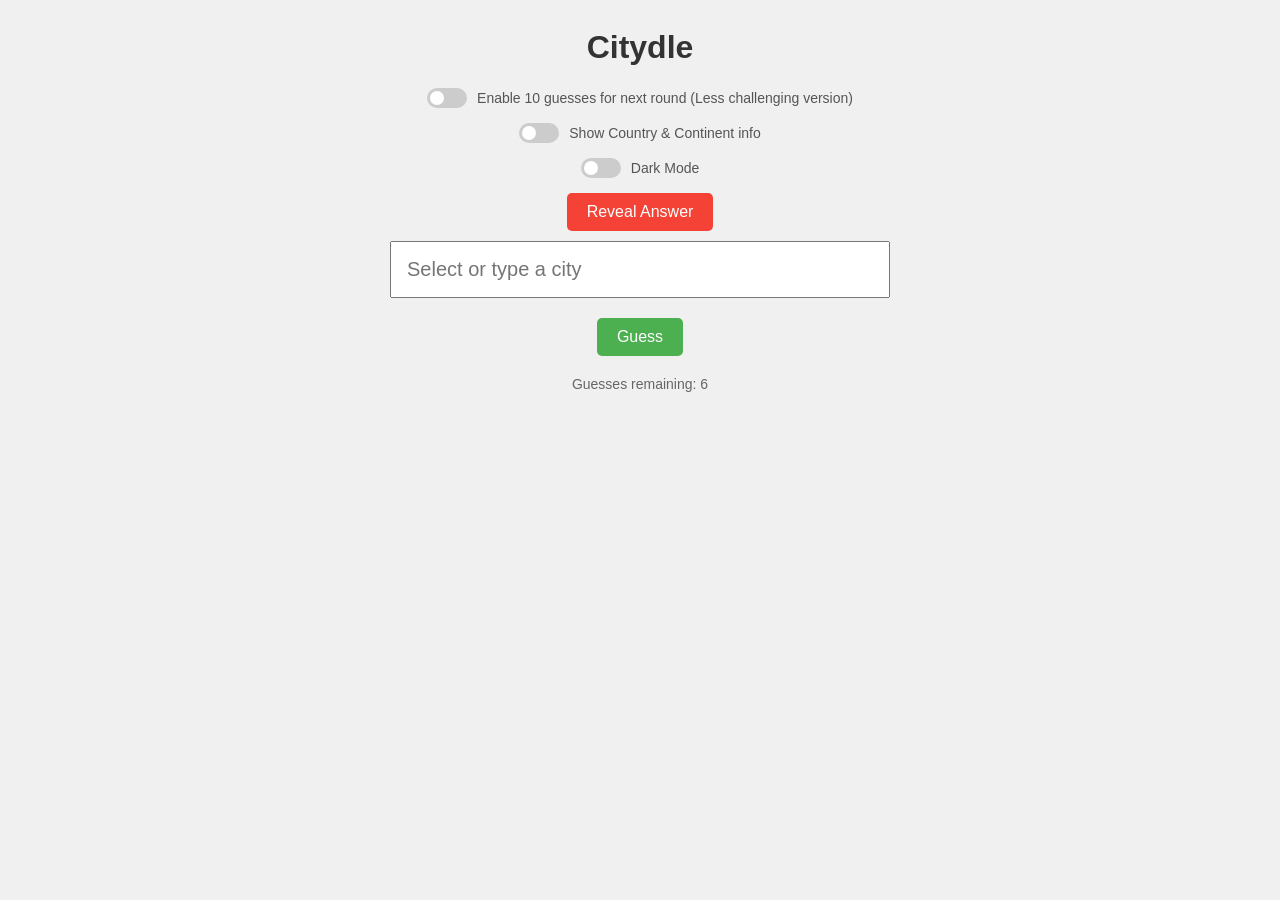
<file: laptop2.html>
<!DOCTYPE html>
<html lang="en">
<head>
    <meta charset="UTF-8">
    <meta name="viewport" content="width=device-width, initial-scale=1.0">
    <title>Citydle by Fu2</title>
    <style>
        body {
            font-family: Arial, sans-serif;
            display: flex;
            flex-direction: column;
            align-items: center;
            background-color: #f0f0f0;
        }
        h1 {
            color: #333;
        }
        #game-container {
            display: flex;
            flex-direction: column;
            align-items: center;
            gap: 20px;
            width: 100%;
            max-width: 500px;
        }
        
        /* New styling for the controls (Toggle + Reveal Button) */
        .controls-wrapper {
            display: flex;
            flex-direction: column;
            align-items: center;
            gap: 15px;
            margin-bottom: 10px;
        }
        
        .toggle-container {
            display: flex;
            align-items: center;
            gap: 10px;
            font-size: 14px;
            color: #555;
        }

        /* Slide-button (Toggle) CSS */
        .switch {
            position: relative;
            display: inline-block;
            width: 40px;
            height: 20px;
        }
        .switch input { 
            opacity: 0;
            width: 0;
            height: 0;
        }
        .slider {
            position: absolute;
            cursor: pointer;
            top: 0; left: 0; right: 0; bottom: 0;
            background-color: #ccc;
            transition: .4s;
            border-radius: 34px;
        }
        .slider:before {
            position: absolute;
            content: "";
            height: 14px;
            width: 14px;
            left: 3px;
            bottom: 3px;
            background-color: white;
            transition: .4s;
            border-radius: 50%;
        }
        input:checked + .slider {
            background-color: #4CAF50;
        }
        input:checked + .slider:before {
            transform: translateX(20px);
        }

        /* Buttons */
        .action-buttons {
            display: flex;
            gap: 10px;
        }
        
        #guess-input {
            padding: 15px;
            font-size: 20px;
            width: 100%;
            box-sizing: border-box;
        }
        button {
            padding: 10px 20px;
            font-size: 16px;
            color: white;
            border: none;
            cursor: pointer;
            border-radius: 5px;
        }
        #guess-button { background-color: #4CAF50; }
        #guess-button:hover { background-color: #45a049; }
        #guess-button:disabled { background-color: #a5d6a7; cursor: not-allowed; }

        #reveal-button { background-color: #f44336; }
        #reveal-button:hover { background-color: #da190b; }
        #reveal-button:disabled { background-color: #ef9a9a; cursor: not-allowed; }
        
        #restart-button { background-color: #2196F3; display: none; }
        #restart-button:hover { background-color: #0b7dda; }

        #guesses {
            display: flex;
            flex-direction: column;
            gap: 10px;
            width: 100%;
            align-items: center;
        }

        /* Align labels vertically with the letter boxes */
.guess-row {
    display: flex;
    gap: 5px;
    align-items: center; 
}

/* Styling for the Country and Continent labels */
.info-label {
    font-size: 11px;
    font-weight: bold;
    color: #444;
    background-color: #e0e0e0;
    padding: 6px 10px;
    border-radius: 15px;
    text-transform: uppercase;
    white-space: nowrap;
    box-shadow: 0 1px 3px rgba(0,0,0,0.1);
    opacity: 0;
    animation: emerge 0.5s forwards;
}

.country-label {
    margin-right: 5px;
}

.continent-label {
    margin-left: 5px;
}  /*
        .guess-row {
            display: flex;
            gap: 5px;
        } */
        .guess-letter {
            width: 40px;
            height: 40px;
            display: flex;
            justify-content: center;
            align-items: center;
            background-color: #ddd;
            border: 1px solid #999;
            font-weight: bold;
            text-transform: uppercase;
            opacity: 0;
            animation: emerge 0.5s forwards;
            border-radius: 4px;
        }
        
        @keyframes emerge {
            from { opacity: 0; transform: translateY(-10px); }
            to { opacity: 1; transform: translateY(0); }
        }

        .orange { background-color: #FFA500; color: white; border-color: #e69500; }
        .yellow { background-color: #f1c40f; color: black; border-color: #d4ac0d; }
        .green { background-color: #4CAF50; color: white; border-color: #388E3C; }
        
        #distance {
            font-weight: bold;
            margin-top: 15px;
            font-size: 18px;
        }
        #result {
            font-weight: bold;
            margin-top: 10px;
            font-size: 20px;
            text-align: center;
        }
        #guess-counter {
            font-size: 14px;
            color: #666;
            margin-bottom: 5px;
        }

        /* --- Dark Mode Styles --- */
body.dark-mode {
    background-color: #121212;
    color: #e0e0e0;
}

body.dark-mode h1 {
    color: #ffffff;
}

body.dark-mode .toggle-container {
    color: #bbbbbb;
}

body.dark-mode #guess-input {
    background-color: #2a2a2a;
    color: #ffffff;
    border: 1px solid #444;
}

body.dark-mode #guess-counter {
    color: #aaaaaa;
}

/* Update default letter boxes for dark mode */
body.dark-mode .guess-letter {
    background-color: #333333;
    border-color: #555555;
    color: #ffffff;
}

/* Tweak the yellow tile in dark mode so white text is readable */
body.dark-mode .yellow { 
    background-color: #b89700; 
    color: white; 
    border-color: #997d00; 
}

/* Update the country/continent badges for dark mode */
body.dark-mode .info-label {
    background-color: #2a2a2a;
    color: #cccccc;
    box-shadow: 0 1px 3px rgba(255,255,255,0.05);
}
    </style>
</head>
<body>
    <h1>Citydle</h1>
    
 <div class="controls-wrapper">
    <div class="toggle-container">
        <label class="switch">
            <input type="checkbox" id="extra-guesses-toggle">
            <span class="slider"></span>
        </label>
        <span>Enable 10 guesses for next round (Less challenging version)</span>
    </div>
    
    <!-- New Toggle Switch -->
    <div class="toggle-container">
        <label class="switch">
            <input type="checkbox" id="info-toggle">
            <span class="slider"></span>
        </label>
        <span>Show Country & Continent info</span>
    </div>

    <!-- Dark Mode Toggle -->
    <div class="toggle-container">
        <label class="switch">
            <input type="checkbox" id="dark-mode-toggle">
            <span class="slider"></span>
        </label>
        <span>Dark Mode</span>
    </div>

    <button id="reveal-button">Reveal Answer</button>
</div>

    
    <div id="game-container">
        <!-- Input now linked to the datalist for dropdown functionality -->
        <input type="text" id="guess-input" list="city-names" placeholder="Select or type a city">
        <datalist id="city-names"></datalist>
        
        <div class="action-buttons">
            <button id="guess-button">Guess</button>
            <button id="restart-button">Play Again</button>
        </div>
        
        <div id="guess-counter"></div>
        <div id="distance"></div>
        <div id="guesses"></div>
        <div id="result"></div>
    </div>

    <script>
        const cities = [
           {name: "Moscow", lat: 55.7558, lon: 37.6173, continent: "Europe", country: "Russia"},
    {name: "Kharkiv", lat: 50.0000, lon: 36.2500, continent: "Europe", country: "Ukraine"},
    {name: "St Petersburg", lat: 59.9375, lon: 30.3086, continent: "Europe", country: "Russia"},
    {name: "Kazan", lat: 55.7887, lon: 49.1221, continent: "Europe", country: "Russia"},
    {name: "Grozny", lat: 43.3168, lon: 45.6815, continent: "Europe", country: "Russia"},
    {name: "Yekaterinburg", lat: 56.8389, lon: 60.6057, continent: "Europe", country: "Russia"},
    {name: "Omsk", lat: 54.9885, lon: 73.3242, continent: "Europe", country: "Russia"},
    {name: "Tbilisi", lat: 41.7151, lon: 44.8271, continent: "Asia", country: "Georgia"},
    {name: "Baku", lat: 40.4093, lon: 49.8671, continent: "Asia", country: "Azerbaijan"},
    {name: "Yerevan", lat: 40.1872, lon: 44.5152, continent: "Asia", country: "Armenia"},
    {name: "Gaziantep", lat: 37.0662, lon: 37.3833, continent: "Asia", country: "Turkey"},
    {name: "Ankara", lat: 39.9334, lon: 32.8597, continent: "Asia", country: "Turkey"},
    {name: "Diyabakir", lat: 37.9144, lon: 40.2306, continent: "Asia", country: "Turkey"},
    {name: "Samsun", lat: 41.2867, lon: 36.3300, continent: "Asia", country: "Turkey"},
    {name: "Damasus", lat: 33.5138, lon: 36.2765, continent: "Asia", country: "Syria"},
    {name: "Homs", lat: 34.7324, lon: 36.7137, continent: "Asia", country: "Syria"},
    {name: "Latakia", lat: 35.5317, lon: 35.7915, continent: "Asia", country: "Syria"},
    {name: "Nicosia", lat: 35.1856, lon: 33.3823, continent: "Asia", country: "Cyprus"},
    {name: "Jerusalem", lat: 31.7683, lon: 35.2137, continent: "Asia", country: "Israel"},
    {name: "Gaza City", lat: 31.5017, lon: 34.4668, continent: "Asia", country: "Palestine"},
    {name: "Tel Aviv", lat: 32.0853, lon: 34.7818, continent: "Asia", country: "Israel"},
    {name: "Baghdad", lat: 33.3152, lon: 44.3661, continent: "Asia", country: "Iraq"},
    {name: "Basra", lat: 30.5085, lon: 47.7804, continent: "Asia", country: "Iraq"},
    {name: "Erbil", lat: 36.1911, lon: 44.0094, continent: "Asia", country: "Iraq"},
    {name: "Mosul", lat: 36.3350, lon: 43.1189, continent: "Asia", country: "Iraq"},
    {name: "Tehran", lat: 35.6892, lon: 51.3890, continent: "Asia", country: "Iran"},
    {name: "Isfahan", lat: 32.6546, lon: 51.6680, continent: "Asia", country: "Iran"},
    {name: "Tabriz", lat: 38.0800, lon: 46.2919, continent: "Asia", country: "Iran"},
    {name: "Bandar Abbas", lat: 27.1832, lon: 56.2668, continent: "Asia", country: "Iran"},
    {name: "Dammam", lat: 26.4344, lon: 50.1033, continent: "Asia", country: "Saudi Arabia"},
    {name: "Riyadh", lat: 24.7136, lon: 46.6753, continent: "Asia", country: "Saudi Arabia"},
    {name: "Tabuk", lat: 28.3998, lon: 36.5715, continent: "Asia", country: "Saudi Arabia"},
    {name: "Jeddah", lat: 21.4858, lon: 39.1925, continent: "Asia", country: "Saudi Arabia"},
    {name: "Mecca", lat: 21.3891, lon: 39.8579, continent: "Asia", country: "Saudi Arabia"},
    {name: "Manama", lat: 26.2285, lon: 50.5860, continent: "Asia", country: "Bahrain"},
    {name: "Doha", lat: 25.2854, lon: 51.5310, continent: "Asia", country: "Qatar"},
    {name: "Abu Dhabi", lat: 24.4539, lon: 54.3773, continent: "Asia", country: "UAE"},
    {name: "Dubai", lat: 25.2048, lon: 55.2708, continent: "Asia", country: "UAE"},
    {name: "Al Ain", lat: 24.1302, lon: 55.8023, continent: "Asia", country: "UAE"},
    {name: "Muscat", lat: 23.5880, lon: 58.3829, continent: "Asia", country: "Oman"},
    {name: "Sanaa", lat: 15.3694, lon: 44.1910, continent: "Asia", country: "Yemen"},
    {name: "Aden", lat: 12.7797, lon: 45.0095, continent: "Asia", country: "Yemen"},
    {name: "Ashgabat", lat: 37.9601, lon: 58.3261, continent: "Asia", country: "Turkmenistan"},
    {name: "Mary", lat: 37.5944, lon: 61.8303, continent: "Asia", country: "Turkmenistan"},
    {name: "Turkmanabat", lat: 39.0735, lon: 63.5785, continent: "Asia", country: "Turkmenistan"},
    {name: "Nukus", lat: 42.4600, lon: 59.6100, continent: "Asia", country: "Uzbekistan"},
    {name: "Tashkent", lat: 41.2995, lon: 69.2401, continent: "Asia", country: "Uzbekistan"},
    {name: "Jizzax", lat: 40.1158, lon: 67.8422, continent: "Asia", country: "Uzbekistan"},
    {name: "Samarqand", lat: 39.6542, lon: 66.9597, continent: "Asia", country: "Uzbekistan"},
    {name: "Namangan", lat: 41.0011, lon: 71.6716, continent: "Asia", country: "Uzbekistan"},
    {name: "Turkistan", lat: 43.3019, lon: 68.2692, continent: "Asia", country: "Kazakhstan"},
    {name: "Astana", lat: 51.1605, lon: 71.4704, continent: "Asia", country: "Kazakhstan"},
    {name: "Almaty", lat: 43.2220, lon: 76.8512, continent: "Asia", country: "Kazakhstan"},
    {name: "Aktobe", lat: 50.2980, lon: 57.1967, continent: "Asia", country: "Kazakhstan"},
    {name: "Bishkek", lat: 42.8746, lon: 74.5698, continent: "Asia", country: "Kyrgyzstan"},
    {name: "Osh", lat: 40.5140, lon: 72.8161, continent: "Asia", country: "Kyrgyzstan"},
    {name: "Dushanbe", lat: 38.5598, lon: 68.7870, continent: "Asia", country: "Tajikistan"},
    {name: "Khujand", lat: 40.2837, lon: 69.6219, continent: "Asia", country: "Tajikistan"},
    {name: "Kabul", lat: 34.5553, lon: 69.2075, continent: "Asia", country: "Afghanistan"},
    {name: "Islamabad", lat: 33.7215, lon: 73.0433, continent: "Asia", country: "Pakistan"},
    {name: "Lahore", lat: 31.5204, lon: 74.3587, continent: "Asia", country: "Pakistan"},
    {name: "Multan", lat: 30.1957, lon: 71.4708, continent: "Asia", country: "Pakistan"},
    {name: "Quetta", lat: 30.1798, lon: 66.9750, continent: "Asia", country: "Pakistan"},
    {name: "Karachi", lat: 24.8607, lon: 67.0011, continent: "Asia", country: "Pakistan"},
    {name: "New Delhi", lat: 28.6139, lon: 77.2090, continent: "Asia", country: "India"},
    {name: "Mumbai", lat: 19.0760, lon: 72.8777, continent: "Asia", country: "India"},
    {name: "Chennai", lat: 13.0827, lon: 80.2707, continent: "Asia", country: "India"},
    {name: "Lucknow", lat: 26.8467, lon: 80.9462, continent: "Asia", country: "India"},
    {name: "Kolkata", lat: 22.5726, lon: 88.3639, continent: "Asia", country: "India"},
    {name: "Vijayawada", lat: 16.5062, lon: 80.6480, continent: "Asia", country: "India"},
    {name: "Bangalore", lat: 12.9716, lon: 77.5946, continent: "Asia", country: "India"},
    {name: "Colombo", lat: 6.9271, lon: 79.8612, continent: "Asia", country: "Sri Lanka"},
    {name: "Sri Jayawardenepura Kotte", lat: 6.9000, lon: 79.9000, continent: "Asia", country: "Sri Lanka"},
    {name: "Dhaka", lat: 23.8103, lon: 90.4125, continent: "Asia", country: "Bangladesh"},
    {name: "Chittagong", lat: 22.3569, lon: 91.7832, continent: "Asia", country: "Bangladesh"},
    {name: "Thimphu", lat: 27.4712, lon: 89.6339, continent: "Asia", country: "Bhutan"},
    {name: "Kathmandu", lat: 27.7172, lon: 85.3240, continent: "Asia", country: "Nepal"},
    {name: "Darjeeling", lat: 27.0410, lon: 88.2663, continent: "Asia", country: "India"},
    {name: "Naypyidaw", lat: 19.7633, lon: 96.0785, continent: "Asia", country: "Myanmar"},
    {name: "Yangon", lat: 16.8661, lon: 96.1951, continent: "Asia", country: "Myanmar"},
    {name: "Pyay", lat: 18.8246, lon: 95.2219, continent: "Asia", country: "Myanmar"},
    {name: "Mandalay", lat: 21.9588, lon: 96.0891, continent: "Asia", country: "Myanmar"},
    {name: "Chiang Mai", lat: 18.7883, lon: 98.9853, continent: "Asia", country: "Thailand"},
    {name: "Bangkok", lat: 13.7563, lon: 100.5018, continent: "Asia", country: "Thailand"},
    {name: "Surat Thani", lat: 9.1397, lon: 99.3306, continent: "Asia", country: "Thailand"},
    {name: "Phuket", lat: 7.8804, lon: 98.3923, continent: "Asia", country: "Thailand"},
    {name: "Phnom Penh", lat: 11.5564, lon: 104.9282, continent: "Asia", country: "Cambodia"},
    {name: "Siem Reap", lat: 13.3633, lon: 103.8564, continent: "Asia", country: "Cambodia"},
    {name: "Sihanoukville", lat: 10.6297, lon: 103.5023, continent: "Asia", country: "Cambodia"},
    {name: "Vientiane", lat: 17.9757, lon: 102.6331, continent: "Asia", country: "Laos"},
    {name: "Phongsavan", lat: 19.4500, lon: 103.1833, continent: "Asia", country: "Laos"},
    {name: "Luang Prabang", lat: 19.8867, lon: 102.1347, continent: "Asia", country: "Laos"},
    {name: "Pakse", lat: 15.1208, lon: 105.8185, continent: "Asia", country: "Laos"},
    {name: "Savannakhet", lat: 16.5564, lon: 104.7520, continent: "Asia", country: "Laos"},
    {name: "Ho Chi Minh City", lat: 10.8231, lon: 106.6297, continent: "Asia", country: "Vietnam"},
    {name: "Hanoi", lat: 21.0278, lon: 105.8342, continent: "Asia", country: "Vietnam"},
    {name: "Vinh", lat: 18.6736, lon: 105.6919, continent: "Asia", country: "Vietnam"},
    {name: "Nha Trang", lat: 12.2388, lon: 109.1969, continent: "Asia", country: "Vietnam"},
    {name: "Hai Phong", lat: 20.8449, lon: 106.6881, continent: "Asia", country: "Vietnam"},
    {name: "Macau", lat: 22.1987, lon: 113.5439, continent: "Asia", country: "Macau"},
    {name: "Guangzhou", lat: 23.1291, lon: 113.2644, continent: "Asia", country: "China"},
    {name: "Shenzhen", lat: 22.5431, lon: 114.0579, continent: "Asia", country: "China"},
    {name: "Foshan", lat: 23.0290, lon: 113.1318, continent: "Asia", country: "China"},
    {name: "Fuzhou", lat: 26.0745, lon: 119.2965, continent: "Asia", country: "China"},
    {name: "Shanghai", lat: 31.2304, lon: 121.4737, continent: "Asia", country: "China"},
    {name: "Beijing", lat: 39.9042, lon: 116.4074, continent: "Asia", country: "China"},
    {name: "Wuhan", lat: 30.5928, lon: 114.3055, continent: "Asia", country: "China"},
    {name: "Chengdu", lat: 30.5728, lon: 104.0668, continent: "Asia", country: "China"},
    {name: "Chongqing", lat: 29.4316, lon: 106.9123, continent: "Asia", country: "China"},
    {name: "Kunming", lat: 24.8801, lon: 102.8329, continent: "Asia", country: "China"},
    {name: "Xi’an", lat: 34.3416, lon: 108.9398, continent: "Asia", country: "China"},
    {name: "Qingdao", lat: 36.0671, lon: 120.3826, continent: "Asia", country: "China"},
    {name: "Tianjin", lat: 39.3434, lon: 117.3616, continent: "Asia", country: "China"},
    {name: "Suzhou", lat: 31.2984, lon: 120.5853, continent: "Asia", country: "China"},
    {name: "Hangzhou", lat: 30.2742, lon: 120.1551, continent: "Asia", country: "China"},
    {name: "Nanchang", lat: 28.6820, lon: 115.8582, continent: "Asia", country: "China"},
    {name: "Changsha", lat: 28.2278, lon: 112.9388, continent: "Asia", country: "China"},
    {name: "Lanzhou", lat: 36.0611, lon: 103.8343, continent: "Asia", country: "China"},
    {name: "Panzhihua", lat: 26.5019, lon: 101.7181, continent: "Asia", country: "China"},
    {name: "Taipei", lat: 25.0330, lon: 121.5654, continent: "Asia", country: "Taiwan"},
    {name: "Dalian", lat: 38.9140, lon: 121.6147, continent: "Asia", country: "China"},
    {name: "Changchun", lat: 43.8171, lon: 125.3245, continent: "Asia", country: "China"},
    {name: "Shenyang", lat: 41.8057, lon: 123.4315, continent: "Asia", country: "China"},
    {name: "Harbin", lat: 45.8022, lon: 126.5340, continent: "Asia", country: "China"},
    {name: "Dandong", lat: 40.1243, lon: 124.3894, continent: "Asia", country: "China"},
    {name: "Pyongyang", lat: 39.0392, lon: 125.7625, continent: "Asia", country: "North Korea"},
    {name: "Hamhung", lat: 39.8833, lon: 127.5333, continent: "Asia", country: "North Korea"},
    {name: "Seoul", lat: 37.5665, lon: 126.9780, continent: "Asia", country: "South Korea"},
    {name: "Sejong-si", lat: 36.4800, lon: 127.2890, continent: "Asia", country: "South Korea"},
    {name: "Busan", lat: 35.1796, lon: 129.0756, continent: "Asia", country: "South Korea"},
    {name: "Incheon", lat: 37.4563, lon: 126.7052, continent: "Asia", country: "South Korea"},
    {name: "Jeju", lat: 33.4996, lon: 126.5312, continent: "Asia", country: "South Korea"},
    {name: "Daegu", lat: 35.8714, lon: 128.6014, continent: "Asia", country: "South Korea"},
    {name: "Gwangju", lat: 35.1595, lon: 126.8526, continent: "Asia", country: "South Korea"},
    {name: "Fukuoka", lat: 33.5902, lon: 130.4017, continent: "Asia", country: "Japan"},
    {name: "Kumamoto", lat: 32.8031, lon: 130.7079, continent: "Asia", country: "Japan"},
    {name: "Tokyo", lat: 35.6824, lon: 139.7590, continent: "Asia", country: "Japan"},
    {name: "Osaka", lat: 34.6937, lon: 135.5023, continent: "Asia", country: "Japan"},
    {name: "Saga", lat: 33.2630, lon: 130.2992, continent: "Asia", country: "Japan"},
    {name: "Beppu", lat: 33.2809, lon: 131.4972, continent: "Asia", country: "Japan"},
    {name: "Oita", lat: 33.2406, lon: 131.6120, continent: "Asia", country: "Japan"},
    {name: "Nagasaki", lat: 32.7503, lon: 129.8777, continent: "Asia", country: "Japan"},
    {name: "Hiroshima", lat: 34.3853, lon: 132.4553, continent: "Asia", country: "Japan"},
    {name: "Fukui", lat: 36.0652, lon: 136.2212, continent: "Asia", country: "Japan"},
    {name: "Shibuya", lat: 35.6586, lon: 139.7016, continent: "Asia", country: "Japan"},
    {name: "Sendai", lat: 38.2682, lon: 140.8685, continent: "Asia", country: "Japan"},
    {name: "Sapporo", lat: 43.0618, lon: 141.3545, continent: "Asia", country: "Japan"},
    {name: "Vladivostok", lat: 43.1155, lon: 131.8855, continent: "Asia", country: "Russia"},
    {name: "Ulaan Baatar", lat: 47.8864, lon: 106.9057, continent: "Asia", country: "Mongolia"},
    {name: "Choibalsan", lat: 48.0510, lon: 114.4875, continent: "Asia", country: "Mongolia"},
    {name: "Darhan", lat: 49.4875, lon: 105.8833, continent: "Asia", country: "Mongolia"},
    {name: "Novosibirsk", lat: 55.0084, lon: 82.9357, continent: "Asia", country: "Russia"},
    {name: "Yakutsk", lat: 62.0342, lon: 129.7323, continent: "Asia", country: "Russia"},
    {name: "Urumqi", lat: 43.8256, lon: 87.6168, continent: "Asia", country: "China"},
    {name: "Sochi", lat: 43.5853, lon: 39.7240, continent: "Asia", country: "Russia"},
    {name: "Kota Bharu", lat: 6.1256, lon: 102.2397, continent: "Asia", country: "Malaysia"},
    {name: "Ipoh", lat: 4.5932, lon: 101.0900, continent: "Asia", country: "Malaysia"},
    {name: "Kuala Lumpur", lat: 3.139, lon: 101.6869, continent: "Asia", country: "Malaysia"},
    {name: "Melacca", lat: 2.1896, lon: 102.2501, continent: "Asia", country: "Malaysia"},
    {name: "Singapore", lat: 1.3521, lon: 103.8198, continent: "Asia", country: "Singapore"},
{name: "Jakarta", lat: -6.2088, lon: 106.8456, continent: "Asia", country: "Indonesia"},
    {name: "Surabaya", lat: -7.2575, lon: 112.7521, continent: "Asia", country: "Indonesia"},
    {name: "Bandung", lat: -6.9175, lon: 107.6191, continent: "Asia", country: "Indonesia"},
    {name: "Dili", lat: -8.5569, lon: 125.5603, continent: "Asia", country: "Timor-Leste"},
    {name: "Medan", lat: 3.5952, lon: 98.6722, continent: "Asia", country: "Indonesia"},
    {name: "Padang", lat: -0.9492, lon: 100.3667, continent: "Asia", country: "Indonesia"},
    {name: "Manila", lat: 14.5995, lon: 120.9842, continent: "Asia", country: "Philippines"},
    {name: "Davao City", lat: 7.1907, lon: 125.4553, continent: "Asia", country: "Philippines"},
    {name: "Cebu City", lat: 10.3157, lon: 123.8854, continent: "Asia", country: "Philippines"},
    {name: "Dublin", lat: 53.3498, lon: -6.2603, continent: "Europe", country: "Ireland"},
    {name: "Cork", lat: 51.8985, lon: -8.4756, continent: "Europe", country: "Ireland"},
    {name: "Belfast", lat: 54.5973, lon: -5.9301, continent: "Europe", country: "United Kingdom"},
    {name: "Edinburgh", lat: 55.9533, lon: -3.1883, continent: "Europe", country: "United Kingdom"},
    {name: "London", lat: 51.5074, lon: -0.1278, continent: "Europe", country: "United Kingdom"},
    {name: "Woking", lat: 51.3214, lon: -0.5582, continent: "Europe", country: "United Kingdom"},
    {name: "Manchester", lat: 53.4808, lon: -2.2426, continent: "Europe", country: "United Kingdom"},
    {name: "Birmingham", lat: 52.4862, lon: -1.8904, continent: "Europe", country: "United Kingdom"},
    {name: "Liverpool", lat: 53.4084, lon: -2.9916, continent: "Europe", country: "United Kingdom"},
    {name: "Cardiff", lat: 51.4816, lon: -3.1791, continent: "Europe", country: "United Kingdom"},
    {name: "Glasgow", lat: 55.8642, lon: -4.2518, continent: "Europe", country: "United Kingdom"},
    {name: "Liege", lat: 50.6059, lon: 5.5797, continent: "Europe", country: "Belgium"},
    {name: "Brussels", lat: 50.8503, lon: 4.3517, continent: "Europe", country: "Belgium"},
    {name: "Antwerp", lat: 51.2211, lon: 4.4211, continent: "Europe", country: "Belgium"},
    {name: "Amsterdam", lat: 52.3676, lon: 4.9041, continent: "Europe", country: "Netherlands"},
    {name: "Groningen", lat: 53.2194, lon: 6.5665, continent: "Europe", country: "Netherlands"},
    {name: "Rotterdam", lat: 51.9225, lon: 4.4792, continent: "Europe", country: "Netherlands"},
    {name: "The Hague", lat: 52.0705, lon: 4.3007, continent: "Europe", country: "Netherlands"},
    {name: "Luxembourg", lat: 49.6118, lon: 6.1319, continent: "Europe", country: "Luxembourg"},
    {name: "Paris", lat: 48.8566, lon: 2.3522, continent: "Europe", country: "France"},
    {name: "Lyon", lat: 45.7640, lon: 4.8357, continent: "Europe", country: "France"},
    {name: "Nantes", lat: 47.2184, lon: -1.5536, continent: "Europe", country: "France"},
    {name: "Bordeaux", lat: 44.8378, lon: -0.5792, continent: "Europe", country: "France"},
    {name: "Marseille", lat: 43.2965, lon: 5.3698, continent: "Europe", country: "France"},
    {name: "Monaco", lat: 43.7384, lon: 7.4246, continent: "Europe", country: "Monaco"},
    {name: "Geneva", lat: 46.2044, lon: 6.1432, continent: "Europe", country: "Switzerland"},
    {name: "Berne", lat: 46.9480, lon: 7.4474, continent: "Europe", country: "Switzerland"},
    {name: "Zurich", lat: 47.3769, lon: 8.5417, continent: "Europe", country: "Switzerland"},
    {name: "Milan", lat: 45.4654, lon: 9.1866, continent: "Europe", country: "Italy"},
    {name: "Turin", lat: 45.0703, lon: 7.6869, continent: "Europe", country: "Italy"},
    {name: "Florence", lat: 43.7696, lon: 11.2558, continent: "Europe", country: "Italy"},
    {name: "Bologna", lat: 44.4949, lon: 11.3426, continent: "Europe", country: "Italy"},
    {name: "Rome", lat: 41.9028, lon: 12.4964, continent: "Europe", country: "Italy"},
    {name: "Venice", lat: 45.4372, lon: 12.3352, continent: "Europe", country: "Italy"},
    {name: "Trieste", lat: 45.6495, lon: 13.7681, continent: "Europe", country: "Italy"},
    {name: "San Marino", lat: 43.9333, lon: 12.4467, continent: "Europe", country: "San Marino"},
    {name: "Vatican City", lat: 41.9029, lon: 12.4534, continent: "Europe", country: "Vatican City"},
    {name: "Palermo", lat: 38.1157, lon: 13.3615, continent: "Europe", country: "Italy"},
    {name: "Bari", lat: 41.1171, lon: 16.8719, continent: "Europe", country: "Italy"},
    {name: "Naples", lat: 40.8518, lon: 14.2681, continent: "Europe", country: "Italy"},
    {name: "Berlin", lat: 52.5200, lon: 13.4050, continent: "Europe", country: "Germany"},
    {name: "Ingolstadt", lat: 48.7660, lon: 11.2566, continent: "Europe", country: "Germany"},
    {name: "Munich", lat: 48.1351, lon: 11.5820, continent: "Europe", country: "Germany"},
    {name: "Stuttgart", lat: 48.7758, lon: 9.1829, continent: "Europe", country: "Germany"},
    {name: "Frankfurt", lat: 50.1109, lon: 8.6821, continent: "Europe", country: "Germany"},
    {name: "Hannover", lat: 52.3759, lon: 9.7320, continent: "Europe", country: "Germany"},
    {name: "Bremen", lat: 53.0793, lon: 8.8017, continent: "Europe", country: "Germany"},
    {name: "Koln", lat: 50.9375, lon: 6.9603, continent: "Europe", country: "Germany"},
    {name: "Hamburg", lat: 53.5511, lon: 9.9937, continent: "Europe", country: "Germany"},
    {name: "Potsdam", lat: 52.3906, lon: 13.0645, continent: "Europe", country: "Germany"},
    {name: "Kiel", lat: 54.3214, lon: 10.1347, continent: "Europe", country: "Germany"},
    {name: "Copenhagen", lat: 55.6761, lon: 12.5683, continent: "Europe", country: "Denmark"},
    {name: "Odense", lat: 55.4038, lon: 10.4024, continent: "Europe", country: "Denmark"},
    {name: "Oslo", lat: 59.9139, lon: 10.7522, continent: "Europe", country: "Norway"},
{name: "Stavanger", lat: 58.9690, lon: 5.7331, continent: "Europe", country: "Norway"},
{name: "Bergen", lat: 60.3922, lon: 5.3240, continent: "Europe", country: "Norway"},
{name: "Trondheim", lat: 63.4305, lon: 10.3951, continent: "Europe", country: "Norway"},
{name: "Stockholm", lat: 59.3293, lon: 18.0686, continent: "Europe", country: "Sweden"},
{name: "Gotenberg", lat: 57.7089, lon: 11.9746, continent: "Europe", country: "Sweden"},
{name: "Malmo", lat: 55.6050, lon: 13.0038, continent: "Europe", country: "Sweden"},
{name: "Umea", lat: 63.8258, lon: 20.2630, continent: "Europe", country: "Sweden"},
{name: "Oulu", lat: 65.0121, lon: 25.4682, continent: "Europe", country: "Finland"},
{ name: "Roveniemi", lat: 66.5039, lon: 25.7294, continent: "Europe", country: "Finland" },
{ name: "Helsinki", lat: 60.1695, lon: 24.9354, continent: "Europe", country: "Finland" },
{ name: "Tallinn", lat: 59.4372, lon: 24.7536, continent: "Europe", country: "Estonia" },
{ name: "Riga", lat: 56.9496, lon: 24.1052, continent: "Europe", country: "Latvia" },
{ name: "Vilnius", lat: 54.6872, lon: 25.2797, continent: "Europe", country: "Lithuania" },
{ name: "Klaipeda", lat: 55.7034, lon: 21.1443, continent: "Europe", country: "Lithuania" },
{ name: "Kalingrad", lat: 54.7104, lon: 20.4522, continent: "Europe", country: "Russia" },
{ name: "Warsaw", lat: 52.2297, lon: 21.0122, continent: "Europe", country: "Poland" },
{ name: "Wroclaw", lat: 51.1079, lon: 17.0385, continent: "Europe", country: "Poland" },
{ name: "Krakow", lat: 50.0647, lon: 19.9450, continent: "Europe", country: "Poland" },
{ name: "Gdansk", lat: 54.3520, lon: 18.6466, continent: "Europe", country: "Poland" },
{ name: "Lviv", lat: 49.8397, lon: 24.0297, continent: "Europe", country: "Ukraine" },
{ name: "Kiev", lat: 50.4501, lon: 30.5234, continent: "Europe", country: "Ukraine" },
{ name: "Dnipro", lat: 48.4647, lon: 35.0462, continent: "Europe", country: "Ukraine" },
{ name: "Minsk", lat: 53.9045, lon: 27.5590, continent: "Europe", country: "Belarus" },
{ name: "Bucharest", lat: 44.4268, lon: 26.1025, continent: "Europe", country: "Romania" },
{ name: "Iasi", lat: 47.1585, lon: 27.6014, continent: "Europe", country: "Romania" },
{ name: "Chisinau", lat: 47.0105, lon: 28.8638, continent: "Europe", country: "Moldova" },
{ name: "Cluj Napoca", lat: 46.7704, lon: 23.5882, continent: "Europe", country: "Romania" },
{ name: "Vaduz", lat: 47.1415, lon: 9.5215, continent: "Europe", country: "Liechtenstein" },
{ name: "Innsbruck", lat: 47.2692, lon: 11.4041, continent: "Europe", country: "Austria" },
{ name: "Vienna", lat: 48.2082, lon: 16.3738, continent: "Europe", country: "Austria" },
{ name: "Salzburg", lat: 47.8095, lon: 13.0550, continent: "Europe", country: "Austria" },
{ name: "Brno", lat: 49.1951, lon: 16.6068, continent: "Europe", country: "Czech Republic" },
{name: "Prague", lat: 50.0755, lon: 14.4378, continent: "Europe", country: "Czech Republic"},
{name: "Bratislava", lat: 48.1482, lon: 17.1067, continent: "Europe", country: "Slovakia"},
{name: "Kosice", lat: 48.7169, lon: 21.2611, continent: "Europe", country: "Slovakia"},
{name: "Budapest", lat: 47.4979, lon: 19.0402, continent: "Europe", country: "Hungary"},
{name: "Gyor", lat: 47.6875, lon: 17.6500, continent: "Europe", country: "Hungary"},
{name: "Ljubljana", lat: 46.0569, lon: 14.5051, continent: "Europe", country: "Slovenia"},
{name: "Zagreb", lat: 45.8150, lon: 15.9819, continent: "Europe", country: "Croatia"},
{name: "Split", lat: 43.5081, lon: 16.4402, continent: "Europe", country: "Croatia"},
{name: "Rijeka", lat: 45.3271, lon: 14.4422, continent: "Europe", country: "Croatia"},
{name: "Zadar", lat: 44.1194, lon: 15.2314, continent: "Europe", country: "Croatia"},
{name: "Dubrovnik", lat: 42.6507, lon: 18.0944, continent: "Europe", country: "Croatia"},
{name: "Neum", lat: 42.8882, lon: 17.3037, continent: "Europe", country: "Bosnia and Herzegovina"},
{name: "Mostar", lat: 43.3438, lon: 17.8074, continent: "Europe", country: "Bosnia and Herzegovina"},
{name: "Sarajevo", lat: 43.8486, lon: 18.3564, continent: "Europe", country: "Bosnia and Herzegovina"},
{name: "Osijek", lat: 45.5547, lon: 18.6951, continent: "Europe", country: "Croatia"},
{name: "Belgrade", lat: 44.7866, lon: 20.4489, continent: "Europe", country: "Serbia"},
{name: "Nis", lat: 43.3266, lon: 21.8958, continent: "Europe", country: "Serbia"},
{name: "Pristina", lat: 42.6629, lon: 21.1655, continent: "Europe", country: "Kosovo"},
{name: "Podgorica", lat: 42.4411, lon: 19.2636, continent: "Europe", country: "Montenegro"},
{name: "Cetinje", lat: 42.3878, lon: 18.5624, continent: "Europe", country: "Montenegro"},
{name: "Bar", lat: 42.0902, lon: 19.1000, continent: "Europe", country: "Montenegro"},
{name: "Shkodder", lat: 42.0650, lon: 19.5114, continent: "Europe", country: "Albania"},
{name: "Tirana", lat: 41.3275, lon: 19.8189, continent: "Europe", country: "Albania"},
{name: "Vlore", lat: 40.4668, lon: 19.4896, continent: "Europe", country: "Albania"},
{name: "Durres", lat: 41.3232, lon: 19.4417, continent: "Europe", country: "Albania"},
{name: "Skopje", lat: 41.9973, lon: 21.4280, continent: "Europe", country: "North Macedonia"},
{name: "Tetovo", lat: 41.3639, lon: 20.7000, continent: "Europe", country: "North Macedonia"},
{name: "Bitola", lat: 41.0365, lon: 21.3280, continent: "Europe", country: "North Macedonia"},
{name: "Ohrid", lat: 41.1120, lon: 20.8012, continent: "Europe", country: "North Macedonia"},
{name: "Sofia", lat: 42.6977, lon: 23.3219, continent: "Europe", country: "Bulgaria"},
{name: "Plovdiv", lat: 42.1354, lon: 24.7454, continent: "Europe", country: "Bulgaria"},
{name: "Athens", lat: 37.9838, lon: 23.7275, continent: "Europe", country: "Greece"},
{name: "Patras", lat: 38.2440, lon: 21.7346, continent: "Europe", country: "Greece"},
{name: "Thessaloniki", lat: 40.6401, lon: 22.9444, continent: "Europe", country: "Greece"},
{name: "Barcelona", lat: 41.3851, lon: 2.1734, continent: "Europe", country: "Spain"},
{name: "Istanbul", lat: 41.0082, lon: 28.9784, continent: "Asia", country: "Turkey"},
{name: "Madrid", lat: 40.4168, lon: -3.7038, continent: "Europe", country: "Spain"},
{name: "Malaga", lat: 36.7213, lon: -4.4214, continent: "Europe", country: "Spain"},
{name: "Reykjavik", lat: 64.1355, lon: -21.8954, continent: "Europe", country: "Iceland"},
{name: "Sevilla", lat: 37.3886, lon: -5.9823, continent: "Europe", country: "Spain"},
{name: "Lisbon", lat: 38.7223, lon: -9.1393, continent: "Europe", country: "Portugal"},
{name: "Porto", lat: 41.1496, lon: -8.6110, continent: "Europe", country: "Portugal"},
{name: "Faro", lat: 37.0194, lon: -7.9304, continent: "Europe", country: "Portugal"},
{name: "Coimbra", lat: 40.2033, lon: -8.4103, continent: "Europe", country: "Portugal"},
{name: "Valencia", lat: 39.4699, lon: -0.3763, continent: "Europe", country: "Spain"},
{name: "Zaragoza", lat: 41.6483, lon: -0.8891, continent: "Europe", country: "Spain"},
{name: "Gibraltar", lat: 36.1408, lon: -5.3536, continent: "Europe", country: "Gibraltar"},
{name: "Brisbane", lat: -27.4705, lon: 153.0260, continent: "Oceania", country: "Australia"},
{name: "Sydney", lat: -33.8688, lon: 151.2093, continent: "Oceania", country: "Australia"},
{name: "Wollongong", lat: -34.4278, lon: 150.8931, continent: "Oceania", country: "Australia"},
{name: "Canberra", lat: -35.2809, lon: 149.1300, continent: "Oceania", country: "Australia"},
{name: "Melbourne", lat: -37.8136, lon: 144.9631, continent: "Oceania", country: "Australia"},
{name: "Adelaide", lat: -34.9285, lon: 138.6007, continent: "Oceania", country: "Australia"},
{name: "Alice Springs", lat: -23.6980, lon: 133.8807, continent: "Oceania", country: "Australia"},
{name: "Cairns", lat: -16.9186, lon: 145.7781, continent: "Oceania", country: "Australia"},
{name: "Gold Coast", lat: -28.0167, lon: 153.3980, continent: "Oceania", country: "Australia"},
{name: "Perth", lat: -31.9505, lon: 115.8605, continent: "Oceania", country: "Australia"},
{name: "Sunshine Coast", lat: -26.6500, lon: 153.0930, continent: "Oceania", country: "Australia"},
{name: "Noumea", lat: -22.2763, lon: 166.4572, continent: "Oceania", country: "New Caledonia"},
{name: "Nadi", lat: -17.7555, lon: 177.4474, continent: "Oceania", country: "Fiji"},
{name: "Suva", lat: -18.1416, lon: 178.4416, continent: "Oceania", country: "Fiji"},
{name: "Wellington", lat: -41.2865, lon: 174.7762, continent: "Oceania", country: "New Zealand"},
{name: "Auckland", lat: -36.8485, lon: 174.7633, continent: "Oceania", country: "New Zealand"},
{name: "Tauranga", lat: -37.6878, lon: 176.1651, continent: "Oceania", country: "New Zealand"},
{name: "Queenstown", lat: -45.0312, lon: 168.6626, continent: "Oceania", country: "New Zealand"},
{name: "Christchurch", lat: -43.5321, lon: 172.6362, continent: "Oceania", country: "New Zealand"},
{name: "Antananarivo", lat: -18.8792, lon: 47.5079, continent: "Africa", country: "Madagascar"},
{name: "Cape Town", lat: -33.9249, lon: 18.4241, continent: "Africa", country: "South Africa"},
{name: "Gqeberha", lat: -33.9681, lon: 25.6096, continent: "Africa", country: "South Africa"},
{name: "Durban", lat: -29.8587, lon: 31.0218, continent: "Africa", country: "South Africa"},
{name: "Johannesburg", lat: -26.2041, lon: 28.0473, continent: "Africa", country: "South Africa"},
{name: "Pretoria", lat: -25.7461, lon: 28.1881, continent: "Africa", country: "South Africa"},
{name: "Bloemfontein", lat: -29.0852, lon: 26.1596, continent: "Africa", country: "South Africa"},
{name: "East London", lat: -32.9766, lon: 27.8556, continent: "Africa", country: "South Africa"},
{name: "Maseru", lat: -29.3140, lon: 27.4822, continent: "Africa", country: "Lesotho"},
{name: "Mbabane", lat: -26.3161, lon: 31.1367, continent: "Africa", country: "Eswatini"},
{name: "Maputo", lat: -25.9692, lon: 32.5732, continent: "Africa", country: "Mozambique"},
{name: "Beira", lat: -19.8431, lon: 34.8380, continent: "Africa", country: "Mozambique"},
{name: "Pemba", lat: -12.9754, lon: 40.5174, continent: "Africa", country: "Mozambique"},
{name: "Chimoio", lat: -19.1168, lon: 33.4847, continent: "Africa", country: "Mozambique"},
{name: "Tete", lat: -16.1562, lon: 33.5775, continent: "Africa", country: "Mozambique"},
{name: "Harare", lat: -17.8292, lon: 31.0522, continent: "Africa", country: "Zimbabwe"},
{name: "Bulawayo", lat: -20.1652, lon: 28.5804, continent: "Africa", country: "Zimbabwe"},
{name: "Gweru", lat: -19.4464, lon: 29.8296, continent: "Africa", country: "Zimbabwe"},
{name: "Gaborone", lat: -24.6282, lon: 25.9231, continent: "Africa", country: "Botswana"},
{name: "Francistown", lat: -21.1599, lon: 27.5036, continent: "Africa", country: "Botswana"},
{name: "Maun", lat: -19.9802, lon: 23.4200, continent: "Africa", country: "Botswana"},
{name: "Otjiwarongo", lat: -20.4633, lon: 16.6572, continent: "Africa", country: "Namibia"},
{name: "Windhoek", lat: -22.5597, lon: 17.0834, continent: "Africa", country: "Namibia"},
{name: "Luanda", lat: -8.8390, lon: 13.2894, continent: "Africa", country: "Angola"},
{name: "Lubango", lat: -14.9161, lon: 13.4939, continent: "Africa", country: "Angola"},
{name: "Benguela", lat: -12.5787, lon: 13.4049, continent: "Africa", country: "Angola"},
{name: "Luena", lat: -10.7755, lon: 19.9225, continent: "Africa", country: "Angola"},
{name: "Malanje", lat: -9.5373, lon: 16.3427, continent: "Africa", country: "Angola"},
{name: "Lusaka", lat: -15.3875, lon: 28.3228, continent: "Africa", country: "Zambia"},
{name: "Ndola", lat: -12.9788, lon: 28.6367, continent: "Africa", country: "Zambia"},
{name: "Livingstone", lat: -17.8578, lon: 25.8599, continent: "Africa", country: "Zambia"},
{name: "Lilongwe", lat: -13.9626, lon: 33.7870, continent: "Africa", country: "Malawi"},
{name: "Blantyre", lat: -15.7850, lon: 35.0140, continent: "Africa", country: "Malawi"},
{name: "Dar es Salaam", lat: -6.7924, lon: 39.2083, continent: "Africa", country: "Tanzania"},
{name: "Dodoma", lat: -6.7850, lon: 35.7392, continent: "Africa", country: "Tanzania"},
{name: "Nairobi", lat: -1.2864, lon: 36.8172, continent: "Africa", country: "Kenya"},
{name: "Mombasa", lat: -4.0435, lon: 39.6682, continent: "Africa", country: "Kenya"},
{name: "Arusha", lat: -3.3862, lon: 36.6864, continent: "Africa", country: "Tanzania"},
{name: "Bujumbura", lat: -3.3612, lon: 29.3599, continent: "Africa", country: "Burundi"},
{name: "Kigali", lat: -1.9707, lon: 30.1044, continent: "Africa", country: "Rwanda"},
{name: "Gitega", lat: -3.4259, lon: 29.9288, continent: "Africa", country: "Burundi"},
{name: "Goma", lat: -1.6700, lon: 29.2249, continent: "Africa", country: "Democratic Republic of the Congo"},
{name: "Kinshasa", lat: -4.4419, lon: 15.2663, continent: "Africa", country: "Democratic Republic of the Congo"},
{name: "Lubumbashi", lat: -11.6684, lon: 27.4789, continent: "Africa", country: "Democratic Republic of the Congo"},
{name: "Kananga", lat: -5.8700, lon: 22.4330, continent: "Africa", country: "Democratic Republic of the Congo"},
{name: "Kisangani", lat: 0.5088, lon: 25.1957, continent: "Africa", country: "Democratic Republic of the Congo"},
{name: "Kitombe", lat: -5.3935, lon: 26.2189, continent: "Africa", country: "Democratic Republic of the Congo"},
{name: "Matadi", lat: -5.8000, lon: 13.4500, continent: "Africa", country: "Democratic Republic of the Congo"},
{name: "Cabinda", lat: -5.5881, lon: 12.1890, continent: "Africa", country: "Angola"},
{name: "Pointe Noire", lat: -4.7867, lon: 11.8650, continent: "Africa", country: "Congo"},
{name: "Brazzaville", lat: -4.2631, lon: 15.2429, continent: "Africa", country: "Congo"},
{name: "Bangui", lat: 4.3947, lon: 18.5580, continent: "Africa", country: "Central African Republic"},
{name: "Libreville", lat: 0.4162, lon: 9.4673, continent: "Africa", country: "Gabon"},
{name: "Port Gentil", lat: -0.7174, lon: 8.7829, continent: "Africa", country: "Gabon"},
{name: "Malabo", lat: 3.7500, lon: 8.7833, continent: "Africa", country: "Equatorial Guinea"},
{name: "Douala", lat: 4.0511, lon: 9.7085, continent: "Africa", country: "Cameroon"},
{name: "Yaounde", lat: 3.8480, lon: 11.5021, continent: "Africa", country: "Cameroon"},
{name: "Ngaoundere", lat: 7.3300, lon: 13.5900, continent: "Africa", country: "Cameroon"},
{name: "Lagos", lat: 6.5244, lon: 3.3792, continent: "Africa", country: "Nigeria"},
{name: "Port Harcourt", lat: 4.8153, lon: 7.0498, continent: "Africa", country: "Nigeria"},
{name: "Abuja", lat: 9.0579, lon: 7.4951, continent: "Africa", country: "Nigeria"},
{name: "Kano", lat: 12.0022, lon: 8.5919, continent: "Africa", country: "Nigeria"},
{name: "Maiduguri", lat: 11.8450, lon: 13.1578, continent: "Africa", country: "Nigeria"},
{name: "NDjamena", lat: 12.1348, lon: 15.0490, continent: "Africa", country: "Chad"},
{name: "Wau", lat: 7.6333, lon: 27.0000, continent: "Africa", country: "South Sudan"},
{name: "Juba", lat: 4.8594, lon: 31.5820, continent: "Africa", country: "South Sudan"},
{name: "Akobo", lat: 6.1311, lon: 32.0782, continent: "Africa", country: "South Sudan"},
{name: "Kampala", lat: 0.3476, lon: 32.5825, continent: "Africa", country: "Uganda"},
{name: "Entebbe", lat: 0.0585, lon: 32.4572, continent: "Africa", country: "Uganda"},
{name: "Khartoum", lat: 15.5007, lon: 32.5599, continent: "Africa", country: "Sudan"},
{name: "Port Sudan", lat: 19.6000, lon: 37.2000, continent: "Africa", country: "Sudan"},
{name: "Addis Ababa", lat: 9.1450, lon: 40.4897, continent: "Africa", country: "Ethiopia"},
{name: "Dire Dawa", lat: 9.5900, lon: 41.8650, continent: "Africa", country: "Ethiopia"},
{name: "Asmara", lat: 15.3229, lon: 38.9251, continent: "Africa", country: "Eritrea"},
{name: "Djibouti", lat: 11.8251, lon: 42.5903, continent: "Africa", country: "Djibouti"},
{name: "Hargeisa", lat: 9.5592, lon: 44.0650, continent: "Africa", country: "Somaliland"},
{name: "Mogadishu", lat: 2.0469, lon: 45.3182, continent: "Africa", country: "Somalia"},
{name: "Eyl", lat: 6.0645, lon: 49.8197, continent: "Africa", country: "Somalia"},
{name: "Omdurman", lat: 15.6349, lon: 32.4725, continent: "Africa", country: "Sudan"},
{name: "Nyala", lat: 12.0488, lon: 24.8964, continent: "Africa", country: "Sudan"},
{name: "Niamey", lat: 13.5128, lon: 2.1128, continent: "Africa", country: "Niger"},
{name: "Agadez", lat: 16.9730, lon: 7.9855, continent: "Africa", country: "Niger"},
{name: "Porto Novo", lat: 6.4969, lon: 2.6281, continent: "Africa", country: "Benin"},
{name: "Cotonou", lat: 6.3643, lon: 2.4214, continent: "Africa", country: "Benin"},
{name: "Lome", lat: 6.1319, lon: 1.2223, continent: "Africa", country: "Togo"},
{name: "Bamako", lat: 12.6392, lon: -8.0029, continent: "Africa", country: "Mali"},
{name: "Gao", lat: 16.2713, lon: 0.0212, continent: "Africa", country: "Mali"},
{name: "Ouagadougou", lat: 12.3711, lon: -1.5129, continent: "Africa", country: "Burkina Faso"},
{name: "Bobo Dioulasso", lat: 11.1621, lon: -4.2930, continent: "Africa", country: "Burkina Faso"},
{name: "Accra", lat: 5.6037, lon: -0.1870, continent: "Africa", country: "Ghana"},
{name: "Kumasi", lat: 6.6885, lon: -1.6202, continent: "Africa", country: "Ghana"},
{name: "Abidjan", lat: 5.3453, lon: -4.0240, continent: "Africa", country: "Ivory Coast"},
{name: "Yamoussoukro", lat: 6.8276, lon: -5.2765, continent: "Africa", country: "Ivory Coast"},
{name: "Monrovia", lat: 6.4281, lon: -10.3279, continent: "Africa", country: "Liberia"},
{name: "Bo", lat: 7.9634, lon: -11.7075, continent: "Africa", country: "Sierra Leone"},
{name: "Freetown", lat: 8.4842, lon: -13.2290, continent: "Africa", country: "Sierra Leone"},
{name: "Conakry", lat: 9.6412, lon: -13.5784, continent: "Africa", country: "Guinea"},
{name: "Kankan", lat: 10.3771, lon: -9.3088, continent: "Africa", country: "Guinea"},
{name: "Bissau", lat: 11.8810, lon: -15.6170, continent: "Africa", country: "Guinea-Bissau"},
{name: "Banjul", lat: 13.4549, lon: -16.5790, continent: "Africa", country: "The Gambia"},
{name: "Tambacounda", lat: 13.7484, lon: -13.7500, continent: "Africa", country: "Senegal"},
{name: "Dakar", lat: 14.6928, lon: -17.4467, continent: "Africa", country: "Senegal"},
{name: "Nouakchott", lat: 18.0737, lon: -15.9810, continent: "Africa", country: "Mauritania"},
{name: "Laayoune", lat: 26.9947, lon: -13.2155, continent: "Africa", country: "Western Sahara"},
{name: "Marrakesh", lat: 31.6295, lon: -7.9811, continent: "Africa", country: "Morocco"},
{name: "Casablanca", lat: 33.5731, lon: -7.5898, continent: "Africa", country: "Morocco"},
{name: "Tangier", lat: 35.7679, lon: -5.7981, continent: "Africa", country: "Morocco"},
{name: "Rabat", lat: 34.0209, lon: -6.8416, continent: "Africa", country: "Morocco"},
{name: "Fez", lat: 34.0331, lon: -4.9998, continent: "Africa", country: "Morocco"},
{name: "Algiers", lat: 36.7538, lon: 3.0588, continent: "Africa", country: "Algeria"},
{name: "Constantine", lat: 36.3652, lon: 6.6145, continent: "Africa", country: "Algeria"},
{name: "Tunis", lat: 36.8065, lon: 10.1815, continent: "Africa", country: "Tunisia"},
{name: "Sfax", lat: 34.7404, lon: 10.7603, continent: "Africa", country: "Tunisia"},
{name: "Tripoli", lat: 32.8872, lon: 13.1913, continent: "Africa", country: "Libya"},
{name: "Al Jawf", lat: 29.5802, lon: 40.0760, continent: "Asia", country: "Saudi Arabia"},
{name: "Benghazi", lat: 32.1160, lon: 20.0680, continent: "Africa", country: "Libya"},
{name: "Surat", lat: 21.1702, lon: 72.8311, continent: "Asia", country: "India"},
{name: "Misurata", lat: 32.3785, lon: 15.0922, continent: "Africa", country: "Libya"},
{name: "Oran", lat: 35.6915, lon: -0.6305, continent: "Africa", country: "Algeria"},
{name: "Cairo", lat: 30.0444, lon: 31.2357, continent: "Africa", country: "Egypt"},
{name: "Port Said", lat: 31.2654, lon: 32.3019, continent: "Africa", country: "Egypt"},
{name: "Aswan", lat: 24.0889, lon: 32.8998, continent: "Africa", country: "Egypt"},
{name: "New Cairo City", lat: 30.0142, lon: 31.4366, continent: "Africa", country: "Egypt"},
{name: "Giza", lat: 30.0131, lon: 31.2089, continent: "Africa", country: "Egypt"},
{name: "Suez", lat: 29.9737, lon: 32.5260, continent: "Africa", country: "Egypt"},
{name: "Hong Kong", lat: 22.3964, lon: 114.1095, continent: "Asia", country: "Hong Kong"},
{name: "Rio de Janeiro", lat: -22.9068, lon: -43.1729, continent: "South America", country: "Brazil"},
{name: "Sao Paulo", lat: -23.5505, lon: -46.6333, continent: "South America", country: "Brazil"},
{name: "Belo Horizonte", lat: -19.9191, lon: -43.9386, continent: "South America", country: "Brazil"},
{name: "Goiania", lat: -16.6864, lon: -49.2643, continent: "South America", country: "Brazil"},
{name: "Montevideo", lat: -34.9011, lon: -56.1645, continent: "South America", country: "Uruguay"},
{name: "Brasilia", lat: -15.7801, lon: -47.9292, continent: "South America", country: "Brazil"},
{name: "Salvador", lat: -12.9714, lon: -38.5014, continent: "South America", country: "Brazil"},
{name: "Recife", lat: -8.0476, lon: -34.8770, continent: "South America", country: "Brazil"},
{name: "Natal", lat: -5.7945, lon: -35.2110, continent: "South America", country: "Brazil"},
{name: "Sao Luis", lat: -2.5391, lon: -44.2823, continent: "South America", country: "Brazil"},
{name: "Fortaleza", lat: -3.7172, lon: -38.5433, continent: "South America", country: "Brazil"},
{name: "Belem", lat: -1.4558, lon: -48.5042, continent: "South America", country: "Brazil"},
{name: "Manaus", lat: -3.1190, lon: -60.0217, continent: "South America", country: "Brazil"},
{name: "Boa Vista", lat: 2.8234, lon: -60.6743, continent: "South America", country: "Brazil"},
{name: "Asuncion", lat: -25.2637, lon: -57.5759, continent: "South America", country: "Paraguay"},
{name: "San Lorenzo", lat: -25.2861, lon: -57.5750, continent: "South America", country: "Paraguay"},
{name: "Rosario", lat: -32.9468, lon: -60.6393, continent: "South America", country: "Argentina"},
{name: "Buenos Aires", lat: -34.6037, lon: -58.3816, continent: "South America", country: "Argentina"},
{name: "Cordoba", lat: -31.4201, lon: -64.1888, continent: "South America", country: "Argentina"},
{name: "Mendoza", lat: -32.8894, lon: -68.8458, continent: "South America", country: "Argentina"},
{name: "Comodoro Rivadavia", lat: -45.8651, lon: -67.4806, continent: "South America", country: "Argentina"},
{name: "Punta Arenas", lat: -53.1638, lon: -70.9171, continent: "South America", country: "Chile"},
{name: "Ushuaia", lat: -54.8019, lon: -68.3030, continent: "South America", country: "Argentina"},
{name: "Puerto Montt", lat: -41.4686, lon: -73.1174, continent: "South America", country: "Chile"},
{name: "Temuco", lat: -38.7355, lon: -72.5905, continent: "South America", country: "Chile"},
{name: "Concepcion", lat: -36.8275, lon: -73.0470, continent: "South America", country: "Chile"},
{name: "Santiago", lat: -33.4489, lon: -70.6693, continent: "South America", country: "Chile"},
{name: "Antofagasta", lat: -23.6502, lon: -70.3962, continent: "South America", country: "Chile"},
{name: "Iquique", lat: -20.2150, lon: -70.1444, continent: "South America", country: "Chile"},
{name: "Cusco", lat: -13.5319, lon: -71.9675, continent: "South America", country: "Peru"},
{name: "Ayacucho", lat: -13.1583, lon: -74.2236, continent: "South America", country: "Peru"},
{name: "Lima", lat: -12.0464, lon: -77.0428, continent: "South America", country: "Peru"},
{name: "Huancayo", lat: -12.0736, lon: -75.2012, continent: "South America", country: "Peru"},
{name: "Trujillo", lat: -8.1103, lon: -79.0305, continent: "South America", country: "Peru"},
{name: "Iquitos", lat: -3.7480, lon: -73.2484, continent: "South America", country: "Peru"},
{name: "Quito", lat: -0.2299, lon: -78.5249, continent: "South America", country: "Ecuador"},
{name: "Guayaquil", lat: -2.1861, lon: -79.9222, continent: "South America", country: "Ecuador"},
{name: "Cuenca", lat: -2.9006, lon: -79.0040, continent: "South America", country: "Ecuador"},
{name: "Cali", lat: 3.4372, lon: -76.5226, continent: "South America", country: "Colombia"},
{name: "Bogota", lat: 4.6110, lon: -74.0820, continent: "South America", country: "Colombia"},
{name: "Cucuta", lat: 7.8931, lon: -72.5078, continent: "South America", country: "Colombia"},
{name: "Barranquilla", lat: 10.9639, lon: -74.7968, continent: "South America", country: "Colombia"},
{name: "Buenaventura", lat: 3.8833, lon: -77.0323, continent: "South America", country: "Colombia"},
{name: "Medellin", lat: 6.2442, lon: -75.5812, continent: "South America", country: "Colombia"},
{name: "Merida", lat: 8.9936, lon: -71.3404, continent: "South America", country: "Venezuela"},
{name: "Maracaibo", lat: 10.6317, lon: -71.6406, continent: "South America", country: "Venezuela"},
{name: "Punto Fijo", lat: 11.6885, lon: -70.1634, continent: "South America", country: "Venezuela"},
{name: "Caracas", lat: 10.4915, lon: -66.8983, continent: "South America", country: "Venezuela"},
{name: "Ciudad Bolivar", lat: 8.1247, lon: -62.2178, continent: "South America", country: "Venezuela"},
{name: "Ciudad Guayana", lat: 8.3512, lon: -62.6391, continent: "South America", country: "Venezuela"},
{name: "Georgetown", lat: 6.8013, lon: -58.1551, continent: "South America", country: "Guyana"},
{name: "Paramaribo", lat: 5.8663, lon: -55.1672, continent: "South America", country: "Suriname"},
{name: "Cayenne", lat: 4.9229, lon: -52.3135, continent: "South America", country: "French Guiana"},
{name: "Macapa", lat: 0.0382, lon: -51.0695, continent: "South America", country: "Brazil"},
{name: "Sucre", lat: 19.0346, lon: -65.2630, continent: "South America", country: "Bolivia"},
{name: "La Paz", lat: -16.5000, lon: -68.1193, continent: "South America", country: "Bolivia"},
{name: "Cochabamba", lat: -17.3949, lon: -66.1570, continent: "South America", country: "Bolivia"},
{name: "Oruro", lat: -17.9700, lon: -66.8292, continent: "South America", country: "Bolivia"},
{name: "Santa Cruz de la Sierra", lat: -17.7930, lon: -63.1812, continent: "South America", country: "Bolivia"},
{name: "St George’s", lat: 12.0561, lon: -61.7488, continent: "North America", country: "Grenada"},
{name: "Bridgetown", lat: 13.1060, lon: -59.6131, continent: "North America", country: "Barbados"},
{name: "Basse Terre", lat: 16.0259, lon: -61.7640, continent: "North America", country: "Guadeloupe"},
{name: "San Juan", lat: 18.4655, lon: -66.1057, continent: "North America", country: "Puerto Rico"},
{name: "Ponce", lat: 17.9934, lon: -66.6148, continent: "North America", country: "Puerto Rico"},
{name: "Port au Prince", lat: 18.5948, lon: -72.3074, continent: "North America", country: "Haiti"},
{name: "Port de Paix", lat: 19.5650, lon: -72.8371, continent: "North America", country: "Haiti"},
{name: "Cap Haitien", lat: 19.7573, lon: -72.2036, continent: "North America", country: "Haiti"},
{name: "Santo Domingo", lat: 18.4861, lon: -69.9312, continent: "North America", country: "Dominican Republic"},
{name: "Santo Domingo Este", lat: 18.5013, lon: -69.8142, continent: "North America", country: "Dominican Republic"},
{name: "Nassau", lat: 25.0600, lon: -77.3450, continent: "North America", country: "Bahamas"},
{name: "Havana", lat: 23.1136, lon: -82.3666, continent: "North America", country: "Cuba"},
{name: "Kingston", lat: 17.9970, lon: -76.7936, continent: "North America", country: "Jamaica"},
{name: "Roseau", lat: 15.2993, lon: -61.3873, continent: "North America", country: "Dominica"},
{name: "Camaguey", lat: 21.3763, lon: -77.9154, continent: "North America", country: "Cuba"},
{name: "Panama City", lat: 8.9833, lon: -79.5167, continent: "North America", country: "Panama"},
{name: "San Jose", lat: 9.9281, lon: -84.0907},
{name: "San Jose", lat: 37.3382, lon: -121.8863, continent: "North America", country: "USA"},
{name: "Managua", lat: 12.1364, lon: -86.2514, continent: "North America", country: "Nicaragua"},
{name: "Esteli", lat: 13.0900, lon: -86.3525, continent: "North America", country: "Nicaragua"},
{name: "Tegucigalpa", lat: 14.0818, lon: -87.2068, continent: "North America", country: "Honduras"},
{name: "La Ceiba", lat: 15.7789, lon: -86.7928, continent: "North America", country: "Honduras"},
{name: "San Salvador", lat: 13.6929, lon: -89.2182, continent: "North America", country: "El Salvador"},
{name: "Belmopan", lat: 17.25, lon: -88.7590, continent: "North America", country: "Belize"},
{name: "Belize City", lat: 17.5046, lon: -88.1963, continent: "North America", country: "Belize"},
{name: "Guatemala City", lat: 14.6349, lon: -90.5069, continent: "North America", country: "Guatemala"},
{name: "Cancun", lat: 21.1619, lon: -86.8515, continent: "North America", country: "Mexico"},
{name: "Villahermosa", lat: 17.9875, lon: -92.9399, continent: "North America", country: "Mexico"},
{name: "Veracruz", lat: 19.1738, lon: -96.1342, continent: "North America", country: "Mexico"},
{name: "Xalapa", lat: 19.1426, lon: -96.9295, continent: "North America", country: "Mexico"},
{name: "Mexico City", lat: 19.4326, lon: -99.1332, continent: "North America", country: "Mexico"},
{name: "Cuernavaca", lat: 18.9220, lon: -99.2295, continent: "North America", country: "Mexico"},
{name: "Acapulco", lat: 16.8531, lon: -99.8237, continent: "North America", country: "Mexico"},
{name: "Monterrey", lat: 25.6866, lon: -100.3161, continent: "North America", country: "Mexico"},
{name: "Reynosa", lat: 26.0111, lon: -98.2825, continent: "North America", country: "Mexico"},
{name: "Tampico", lat: 22.2335, lon: -97.8610, continent: "North America", country: "Mexico"},
{name: "Guadalajara", lat: 20.6597, lon: -103.3496, continent: "North America", country: "Mexico"},
{name: "Tepic", lat: 21.5050, lon: -104.8885, continent: "North America", country: "Mexico"},
{name: "Chihuahua", lat: 28.6325, lon: -106.0691, continent: "North America", country: "Mexico"},
{name: "Hermosillo", lat: 29.0729, lon: -110.9559, continent: "North America", country: "Mexico"},
{name: "Mexicali", lat: 32.6623, lon: -115.4670, continent: "North America", country: "Mexico"},
{name: "Tijuana", lat: 32.5149, lon: -117.0382, continent: "North America", country: "Mexico"},
{name: "San Diego", lat: 32.7157, lon: -117.1611, continent: "North America", country: "USA"},
{name: "Los Angeles", lat: 34.0522, lon: -118.2437, continent: "North America", country: "USA"},
{name: "Malibu", lat: 34.0259, lon: -118.7798, continent: "North America", country: "USA"},
{name: "Long Beach", lat: 33.7701, lon: -118.1937, continent: "North America", country: "USA"},
{name: "Riverside", lat: 33.9806, lon: -117.3755, continent: "North America", country: "USA"},
{name: "Santa Barbara", lat: 34.4208, lon: -119.6982, continent: "North America", country: "USA"},
{name: "Bakersfield", lat: 35.3733, lon: -119.0187, continent: "North America", country: "USA"},
{name: "San Francisco", lat: 37.7749, lon: -122.4194, continent: "North America", country: "USA"},
{name: "Sacramento", lat: 38.5816, lon: -121.4944, continent: "North America", country: "USA"},
{name: "Redding", lat: 40.5865, lon: -122.3917, continent: "North America", country: "USA"},
{name: "Portland", lat: 45.5155, lon: -122.6793, continent: "North America", country: "USA"},
{name: "Seattle", lat: 47.6062, lon: -122.3321, continent: "North America", country: "USA"},
{name: "Yakima", lat: 46.6010, lon: -120.5059, continent: "North America", country: "USA"},
{name: "Olympia", lat: 47.0379, lon: -122.9007, continent: "North America", country: "USA"},
{name: "Las Vegas", lat: 36.1699, lon: -115.1398, continent: "North America", country: "USA"},
{name: "Reno", lat: 39.5294, lon: -119.8138, continent: "North America", country: "USA"},
{name: "Carson City", lat: 39.1638, lon: -119.7674, continent: "North America", country: "USA"},
{name: "Boise", lat: 43.6150, lon: -116.2023, continent: "North America", country: "USA"},
{name: "Salt Lake City", lat: 40.7608, lon: -111.8910, continent: "North America", country: "USA"},
{name: "Phoenix", lat: 33.4484, lon: -112.0740, continent: "North America", country: "USA"},
{name: "Tucson", lat: 32.2226, lon: -110.9747, continent: "North America", country: "USA"},
{name: "Grand Canyon Village", lat: 36.1069, lon: -112.1129, continent: "North America", country: "USA"},
{name: "Albuquerque", lat: 35.0844, lon: -106.6504, continent: "North America", country: "USA"},
{name: "Santa Fe", lat: 35.6870, lon: -105.9378, continent: "North America", country: "USA"},
{name: "Fort Worth", lat: 32.7555, lon: -97.3308, continent: "North America", country: "USA"},
{name: "Dallas", lat: 32.7767, lon: -96.7970, continent: "North America", country: "USA"},
{name: "Houston", lat: 29.7604, lon: -95.3698, continent: "North America", country: "USA"},
{name: "San Antonio", lat: 29.4241, lon: -98.4936, continent: "North America", country: "USA"},
{name: "El Paso", lat: 31.7619, lon: -106.4850, continent: "North America", country: "USA"},
{name: "Juarez", lat: 31.6925, lon: -106.4850, continent: "North America", country: "Mexico"},
{name: "New Orleans", lat: 29.9511, lon: -90.0715, continent: "North America", country: "USA"},
{name: "Shreveport", lat: 32.5251, lon: -93.7502, continent: "North America", country: "USA"},
{name: "Baton Rouge", lat: 30.4515, lon: -91.1871, continent: "North America", country: "USA"},
{name: "Memphis", lat: 35.1495, lon: -90.0490, continent: "North America", country: "USA"},
{name: "Montgomery", lat: 32.3668, lon: -86.2999, continent: "North America", country: "USA"},
{name: "Mobile", lat: 30.6954, lon: -88.0399, continent: "North America", country: "USA"},
{name: "Kowloon", lat: 22.3162, lon: 114.1694, continent: "Asia", country: "Hong Kong"},
{name: "Miami", lat: 25.7617, lon: -80.1918, continent: "North America", country: "USA"},
{name: "Key West", lat: 24.5551, lon: -81.7800, continent: "North America", country: "USA"},
{name: "Fort Myers", lat: 26.6406, lon: -81.8723, continent: "North America", country: "USA"},
{name: "Orlando", lat: 28.5383, lon: -81.3792, continent: "North America", country: "USA"},
{name: "Tallahassee", lat: 30.4383, lon: -84.2807, continent: "North America", country: "USA"},
{name: "Palm Beach", lat: 26.7050, lon: -80.0364, continent: "North America", country: "USA"},
{name: "Tampa", lat: 27.9506, lon: -82.4572, continent: "North America", country: "USA"},
{name: "West Palm Beach", lat: 26.7153, lon: -80.0534, continent: "North America", country: "USA"},
{name: "Jacksonville", lat: 30.3322, lon: -81.6557, continent: "North America", country: "USA"},
{name: "Atlanta", lat: 33.7490, lon: -84.3880, continent: "North America", country: "USA"},
{name: "Augusta", lat: 33.4735, lon: -82.0105, continent: "North America", country: "USA"},
{name: "Savannah", lat: 32.0835, lon: -81.0998, continent: "North America", country: "USA"},
{name: "Charleston", lat: 32.7765, lon: -79.9311, continent: "North America", country: "USA"},
{name: "Myrtle Beach", lat: 33.6891, lon: -78.8867, continent: "North America", country: "USA"},
{name: "Columbia", lat: 34.0007, lon: -81.0348, continent: "North America", country: "USA"},
{name: "Spartanburg", lat: 34.9498, lon: -81.9320, continent: "North America", country: "USA"},
{name: "Asheville", lat: 35.5951, lon: -82.5515, continent: "North America", country: "USA"},
{name: "Charlotte", lat: 35.2271, lon: -80.8431, continent: "North America", country: "USA"},
{name: "Raleigh", lat: 35.7796, lon: -78.6382, continent: "North America", country: "USA"},
{name: "Fayetteville", lat: 35.0527, lon: -78.8784, continent: "North America", country: "USA"},
{name: "Greensboro", lat: 36.0726, lon: -79.7910, continent: "North America", country: "USA"},
{name: "Wilmington", lat: 34.2257, lon: -77.9447, continent: "North America", country: "USA"},
{name: "Norfolk", lat: 36.8508, lon: -76.2859, continent: "North America", country: "USA"},
{name: "Richmond", lat: 37.5407, lon: -77.4360, continent: "North America", country: "USA"},
{name: "Baltimore", lat: 39.2904, lon: -76.6122, continent: "North America", country: "USA"},
{name: "Washington DC", lat: 38.9072, lon: -77.0369, continent: "North America", country: "USA"},
{name: "Ocean City", lat: 38.3333, lon: -75.0833, continent: "North America", country: "USA"},
{name: "Philadelphia", lat: 39.9526, lon: -75.1652, continent: "North America", country: "USA"},
{name: "Harrisburg", lat: 40.2732, lon: -76.8844, continent: "North America", country: "USA"},
{name: "Pittsburgh", lat: 40.4406, lon: -79.9959, continent: "North America", country: "USA"},
{name: "Albany", lat: 42.6526, lon: -73.7562, continent: "North America", country: "USA"},
{name: "New York City", lat: 40.7128, lon: -74.0060, continent: "North America", country: "USA"},
{name: "Buffalo", lat: 42.8864, lon: -78.8784, continent: "North America", country: "USA"},
{name: "Rochester", lat: 43.1610, lon: -77.6109, continent: "North America", country: "USA"},
{name: "Niagara Falls", lat: 43.0962, lon: -79.0377, continent: "North America", country: "USA"},
{name: "Toronto", lat: 43.6510, lon: -79.3470, continent: "North America", country: "Canada"},
{name: "Yellowknife", lat: 62.4540, lon: -114.3718, continent: "North America", country: "Canada"},
{name: "Ottawa", lat: 45.4215, lon: -75.6972, continent: "North America", country: "Canada"},
{name: "Montreal", lat: 45.5017, lon: -73.5673, continent: "North America", country: "Canada"},
{name: "Trois Rivieres", lat: 46.3498, lon: -72.5501, continent: "North America", country: "Canada"},
{name: "Quebec City", lat: 46.8139, lon: -71.2082, continent: "North America", country: "Canada"},
{name: "Bangor", lat: 44.8012, lon: -68.7778, continent: "North America", country: "USA"},
{name: "Saint John", lat: 45.2733, lon: -65.7800, continent: "North America", country: "Canada"},
{name: "Halifax", lat: 44.6488, lon: -63.5752, continent: "North America", country: "Canada"},
{name: "Boston", lat: 42.3601, lon: -71.0589, continent: "North America", country: "USA"},
{name: "New Haven", lat: 41.3083, lon: -72.9279, continent: "North America", country: "USA"},
{name: "Trenton", lat: 40.2171, lon: -74.7429, continent: "North America", country: "USA"},
{name: "Cleveland", lat: 41.4995, lon: -81.6954, continent: "North America", country: "USA"},
{name: "Detroit", lat: 42.3314, lon: -83.0458, continent: "North America", country: "USA"},
{name: "Mississauga", lat: 43.5890, lon: -79.6441, continent: "North America", country: "Canada"},
{name: "Columbus", lat: 39.9612, lon: -82.9988, continent: "North America", country: "USA"},
{name: "Cincinnati", lat: 39.1031, lon: -84.5120, continent: "North America", country: "USA"},
{name: "Indianapolis", lat: 39.7684, lon: -86.1581, continent: "North America", country: "USA"},
{name: "Louisville", lat: 38.2542, lon: -85.7594, continent: "North America", country: "USA"},
{name: "Chicago", lat: 41.8781, lon: -87.6298, continent: "North America", country: "USA"},
{name: "Milwaukee", lat: 43.0389, lon: -87.9065, continent: "North America", country: "USA"},
{name: "Madison", lat: 43.0731, lon: -89.4012, continent: "North America", country: "USA"},
{name: "Duluth", lat: 46.7867, lon: -92.1005, continent: "North America", country: "USA"},
{name: "Thunder Bay", lat: 48.3809, lon: -89.2477, continent: "North America", country: "Canada"},
{name: "Minneapolis", lat: 44.9833, lon: -93.2669, continent: "North America", country: "USA"},
{name: "Yellowknife", lat: 62.4540, lon: -114.3718, continent: "North America", country: "Canada"},
{name: "Ottawa", lat: 45.4215, lon: -75.6972, continent: "North America", country: "Canada"},
{name: "Montreal", lat: 45.5017, lon: -73.5673, continent: "North America", country: "Canada"},
{name: "Trois Rivieres", lat: 46.3498, lon: -72.5501, continent: "North America", country: "Canada"},
{name: "Quebec City", lat: 46.8139, lon: -71.2082, continent: "North America", country: "Canada"},
{name: "Bangor", lat: 44.8012, lon: -68.7778, continent: "North America", country: "USA"},
{name: "Saint John", lat: 45.2733, lon: -65.7800, continent: "North America", country: "Canada"},
{name: "Halifax", lat: 44.6488, lon: -63.5752, continent: "North America", country: "Canada"},
{name: "Boston", lat: 42.3601, lon: -71.0589, continent: "North America", country: "USA"},
{name: "New Haven", lat: 41.3083, lon: -72.9279, continent: "North America", country: "USA"},
{name: "Trenton", lat: 40.2171, lon: -74.7429, continent: "North America", country: "USA"},
{name: "Cleveland", lat: 41.4995, lon: -81.6954, continent: "North America", country: "USA"},
{name: "Detroit", lat: 42.3314, lon: -83.0458, continent: "North America", country: "USA"},
{name: "Mississauga", lat: 43.5890, lon: -79.6441, continent: "North America", country: "Canada"},
{name: "Columbus", lat: 39.9612, lon: -82.9988, continent: "North America", country: "USA"},
{name: "Cincinnati", lat: 39.1031, lon: -84.5120, continent: "North America", country: "USA"},
{name: "Indianapolis", lat: 39.7684, lon: -86.1581, continent: "North America", country: "USA"},
{name: "Louisville", lat: 38.2542, lon: -85.7594, continent: "North America", country: "USA"},
{name: "Chicago", lat: 41.8781, lon: -87.6298, continent: "North America", country: "USA"},
{name: "Milwaukee", lat: 43.0389, lon: -87.9065, continent: "North America", country: "USA"},
{name: "Madison", lat: 43.0731, lon: -89.4012, continent: "North America", country: "USA"},
{name: "Duluth", lat: 46.7867, lon: -92.1005, continent: "North America", country: "USA"},
{name: "Thunder Bay", lat: 48.3809, lon: -89.2477, continent: "North America", country: "Canada"},
{name: "Minneapolis", lat: 44.9833, lon: -93.2669, continent: "North America", country: "USA"},
{name: "Saint Paul", lat: 44.9537, lon: -93.0900, continent: "North America", country: "USA"},
{name: "Fargo", lat: 46.8772, lon: -96.7898, continent: "North America", country: "USA"},
{name: "Cedar Rapids", lat: 41.9779, lon: -91.6656, continent: "North America", country: "USA"},
{name: "Des Moines", lat: 41.5868, lon: -93.6250, continent: "North America", country: "USA"},
{name: "Peoria", lat: 40.6936, lon: -89.5889, continent: "North America", country: "USA"},
{name: "Springfield", lat: 39.7817, lon: -89.6501, continent: "North America", country: "USA"},
{name: "St Louis", lat: 38.6270, lon: -90.1994, continent: "North America", country: "USA"},
{name: "Kansas City", lat: 39.0997, lon: -94.5786, continent: "North America", country: "USA"},
{name: "Topeka", lat: 39.0483, lon: -95.6780, continent: "North America", country: "USA"},
{name: "Lexington", lat: 38.0406, lon: -84.5037, continent: "North America", country: "USA"},
{name: "Evansville", lat: 37.9748, lon: -87.5550, continent: "North America", country: "USA"},
{name: "Nashville", lat: 36.1627, lon: -86.7816, continent: "North America", country: "USA"},
{name: "Knoxville", lat: 35.9606, lon: -83.9207, continent: "North America", country: "USA"},
{name: "Chattanooga", lat: 35.0456, lon: -85.3097, continent: "North America", country: "USA"},
{name: "Oklahoma City", lat: 35.4676, lon: -97.5164, continent: "North America", country: "USA"},
{name: "Wichita", lat: 37.6872, lon: -97.3301, continent: "North America", country: "USA"},
{name: "Hays", lat: 38.8792, lon: -99.3270, continent: "North America", country: "USA"},
{name: "Lincoln", lat: 40.8136, lon: -96.7026, continent: "North America", country: "USA"},
{name: "Sioux Falls", lat: 43.5490, lon: -96.7003, continent: "North America", country: "USA"},
{name: "Sioux City", lat: 42.4999, lon: -96.4003, continent: "North America", country: "USA"},
{name: "Bismarck", lat: 46.8083, lon: -100.7837, continent: "North America", country: "USA"},
{name: "Billings", lat: 45.7833, lon: -108.5007, continent: "North America", country: "USA"},
{name: "Calgary", lat: 51.0447, lon: -114.0719, continent: "North America", country: "Canada"},
{name: "Regina", lat: 50.4454, lon: -104.6180, continent: "North America", country: "Canada"},
{name: "Eastend", lat: 49.0000, lon: -105.0000, continent: "North America", country: "Canada"},
{name: "Winnipeg", lat: 49.8951, lon: -97.1384, continent: "North America", country: "Canada"},
{name: "Victoria", lat: 48.4284, lon: -123.3656, continent: "North America", country: "Canada"},
{name: "Vancouver", lat: 49.2827, lon: -123.1207, continent: "North America", country: "Canada"},
{name: "Abbotsford", lat: 49.0480, lon: -122.2932, continent: "North America", country: "Canada"},
{name: "Whistler", lat: 50.1163, lon: -122.9574, continent: "North America", country: "Canada"},
{name: "Surrey", lat: 49.1044, lon: -122.8011, continent: "North America", country: "Canada"},
{name: "Cheyenne", lat: 41.1400, lon: -104.8202, continent: "North America", country: "USA"},
{name: "Denver", lat: 39.7392, lon: -104.9903, continent: "North America", country: "USA"},
{name: "Colorado Springs", lat: 38.8339, lon: -104.8214, continent: "North America", country: "USA"},
{name: "Grand Junction", lat: 39.0639, lon: -108.5506, continent: "North America", country: "USA"},
{name: "Little Rock", lat: 34.7465, lon: -92.2896, continent: "North America", country: "USA"},
{name: "Aspen", lat: 39.1911, lon: -106.8175, continent: "North America", country: "USA"},
{name: "Anchorage", lat: 61.2181, lon: -149.8631, continent: "North America", country: "USA"},
{name: "Juneau", lat: 58.3019, lon: -134.4197, continent: "North America", country: "USA"},
{name: "Honolulu", lat: 21.3069, lon: -157.8583, continent: "North America", country: "USA"},
{name: "Whitehorse", lat: 60.7212, lon: -135.0520, continent: "North America", country: "Canada"},
{name: "Edmonton", lat: 53.5444, lon: -113.4909, continent: "North America", country: "Canada"},
{name: "Saskatoon", lat: 52.1332, lon: -106.6700, continent: "North America", country: "Canada"},
{name: "Kangiqsualujjuaq", lat: 58.7472, lon: -66.2000, continent: "North America", country: "Canada"},
{name: "Apia", lat: -13.8320, lon: -171.7500, continent: "Oceania", country: "Samoa"},
{name: "Delhi", lat: 28.6139, lon: 77.2090, continent: "Asia", country: "India"},
{name: "Gurugram", lat: 28.4595, lon: 77.0299, continent: "Asia", country: "India"},
{name: "Jaipur", lat: 26.9124, lon: 75.7873, continent: "Asia", country: "India"},
{name: "Nagpur", lat: 21.1458, lon: 79.0882, continent: "Asia", country: "India"},
{name: "Coimbatore", lat: 11.0168, lon: 76.9558, continent: "Asia", country: "India"},
{name: "Leh", lat: 34.1526, lon: 77.5773, continent: "Asia", country: "India"},
{name: "Kashgar", lat: 39.4704, lon: 75.9890, continent: "Asia", country: "China"},
{name: "Guizhou", lat: 26.3470, lon: 106.6302, continent: "Asia", country: "China"},
{name: "Nanning", lat: 22.8170, lon: 108.3669, continent: "Asia", country: "China"},
{name: "Haikou", lat: 20.0440, lon: 110.1999, continent: "Asia", country: "China"},
{name: "Leipzig", lat: 51.3397, lon: 12.3731, continent: "Europe", country: "Germany"},
{name: "Oxford", lat: 51.7548, lon: -1.2540, continent: "Europe", country: "United Kingdom"},
{name: "Strasbourg", lat: 48.5734, lon: 7.7521, continent: "Europe", country: "France"},
{name: "Metz", lat: 49.1193, lon: 6.1752, continent: "Europe", country: "France"},
{name: "Dusseldorf", lat: 51.2277, lon: 6.7735, continent: "Europe", country: "Germany"},
{name: "Bonn", lat: 50.7374, lon: 7.0982, continent: "Europe", country: "Germany"},
{name: "Patna", lat: 25.5941, lon: 85.1376, continent: "Asia", country: "India"},
{name: "Nuuk", lat: 64.1830, lon: -51.7216, continent: "North America", country: "Greenland"}

        ];

        let targetCity;
        let guessCount = 0;
        let currentMaxGuesses = 6;
        let nextGameMaxGuesses = 6;

        // Populate the datalist alphabetically
        const datalist = document.getElementById('city-names');
        const sortedCities = [...new Set(cities.map(c => c.name))].sort((a, b) => a.localeCompare(b));
        
        sortedCities.forEach(cityName => {
            const option = document.createElement('option');
            option.value = cityName;
            datalist.appendChild(option);
        });

        // DOM Elements
        const toggleBtn = document.getElementById('extra-guesses-toggle');
        const revealBtn = document.getElementById('reveal-button');
        const guessInput = document.getElementById('guess-input');
        const guessButton = document.getElementById('guess-button');
        const restartButton = document.getElementById('restart-button');
          const infoToggle = document.getElementById('info-toggle');
        const guessesDiv = document.getElementById('guesses');
        const distanceDiv = document.getElementById('distance');
        const resultDiv = document.getElementById('result');
        const counterDiv = document.getElementById('guess-counter');
      
const darkModeToggle = document.getElementById('dark-mode-toggle');

// Dark Mode listener
darkModeToggle.addEventListener('change', (e) => {
    if (e.target.checked) {
        document.body.classList.add('dark-mode');
    } else {
        document.body.classList.remove('dark-mode');
    }
});
        
        // Toggle listener - applies to next game
        toggleBtn.addEventListener('change', (e) => {
            nextGameMaxGuesses = e.target.checked ? 10 : 6;
        });

        // Haversine formula to calculate distance in KM
        function calculateDistance(lat1, lon1, lat2, lon2) {
            const R = 6371; 
            const dLat = (lat2 - lat1) * Math.PI / 180;
            const dLon = (lon2 - lon1) * Math.PI / 180;
            const a = Math.sin(dLat/2) * Math.sin(dLat/2) +
                      Math.cos(lat1 * Math.PI / 180) * Math.cos(lat2 * Math.PI / 180) *
                      Math.sin(dLon/2) * Math.sin(dLon/2);
            const c = 2 * Math.atan2(Math.sqrt(a), Math.sqrt(1-a));
            return Math.round(R * c);
        }
/*function getDirectionEmoji(lat1, lon1, lat2, lon2) {
            const dLat = lat2 - lat1;
            const dLon = lon2 - lon1;
            const angle = Math.atan2(dLat, dLon) * 180 / Math.PI;

            if (angle > -22.5 && angle <= 22.5) return "→";
            if (angle > 22.5 && angle <= 67.5) return "↗";
            if (angle > 67.5 && angle <= 112.5) return "↑";
            if (angle > 112.5 && angle <= 157.5) return "↖";
            if (angle > 157.5 || angle <= -157.5) return "←";
            if (angle > -157.5 && angle <= -112.5) return "↙";
            if (angle > -112.5 && angle <= -67.5) return "↓";
            if (angle > -67.5 && angle <= -22.5) return "↘";
        } */
        function initGame() {
            targetCity = cities[Math.floor(Math.random() * cities.length)];
            guessCount = 0;
            
            // Set max guesses based on the toggle state BEFORE the game started
            currentMaxGuesses = nextGameMaxGuesses; 
            
            // Reset UI
            guessesDiv.innerHTML = '';
            distanceDiv.innerHTML = '';
            resultDiv.innerHTML = '';
            guessInput.value = '';
            guessInput.disabled = false;
            guessButton.disabled = false;
            revealBtn.disabled = false;
            restartButton.style.display = 'none';
            updateCounter();
        }

        function updateCounter() {
            counterDiv.textContent = `Guesses remaining: ${currentMaxGuesses - guessCount}`;
        }

        function endGame(won) {
            guessInput.disabled = true;
            guessButton.disabled = true;
            revealBtn.disabled = true;
            restartButton.style.display = 'inline-block';
            
            if (won) {
                resultDiv.textContent = `Congratulations! You found ${targetCity.name}!`;
                resultDiv.style.color = "green";
            } else {
                resultDiv.textContent = `You lost! The city was ${targetCity.name}.`;
                resultDiv.style.color = "red";
            }
        }

        // Reveal logic
        revealBtn.addEventListener('click', () => {
            endGame(false);
        });

        // Guess logic
        guessButton.addEventListener('click', () => {
            const userGuess = guessInput.value.trim();
            const guessedCityObj = cities.find(c => c.name.toLowerCase() === userGuess.toLowerCase());

            if (!guessedCityObj) {
                alert('City not found in the list. Please select from the dropdown.');
                return;
            }

            guessCount++;
            updateCounter();

            // Calculate and show distance
            /*const distance = calculateDistance(guessedCityObj.lat, guessedCityObj.lon, targetCity.lat, targetCity.lon);
            distanceDiv.textContent = `Distance to target: ${distance} km`;*/
            // Calculate distance and direction
const distance = calculateDistance(guessedCityObj.lat, guessedCityObj.lon, targetCity.lat, targetCity.lon);

if (guessedCityObj.name === targetCity.name) {
    distanceDiv.textContent = `Distance to target: 0 km 🎯`;
} else {
    const arrow = getDirectionEmoji(guessedCityObj.lat, guessedCityObj.lon, targetCity.lat, targetCity.lon);
    distanceDiv.textContent = `Distance to target: ${distance} km ${arrow}`;
}


            // Helper functions to convert degrees to radians and back
function toRadians(degrees) {
    return degrees * Math.PI / 180;
}

function toDegrees(radians) {
    return radians * 180 / Math.PI;
}

// Function to calculate bearing and return the correct emoji
function getDirectionEmoji(lat1, lon1, lat2, lon2) {
    const phi1 = toRadians(lat1);
    const phi2 = toRadians(lat2);
    const deltaLambda = toRadians(lon2 - lon1);

    const y = Math.sin(deltaLambda) * Math.cos(phi2);
    const x = Math.cos(phi1) * Math.sin(phi2) -
              Math.sin(phi1) * Math.cos(phi2) * Math.cos(deltaLambda);

    let bearing = toDegrees(Math.atan2(y, x));
    bearing = (bearing + 360) % 360; // Normalize to 0-360 degrees

    // Map the bearing to 8 directional arrows
    // 0=N, 1=NE, 2=E, 3=SE, 4=S, 5=SW, 6=W, 7=NW, 8=N
    const arrows = ['⬆️', '↗️', '➡️', '↘️', '⬇️', '↙️', '⬅️', '↖️', '⬆️'];
    
    // Divide by 45 degrees to find the closest octant
    const index = Math.round(bearing / 45); 
    return arrows[index];
}
/*STARTNEW
              if (guessedCity !== targetCity) {
                const directionEmoji = getDirectionEmoji(guessedCity.lat, guessedCity.lon, targetCity.lat, targetCity.lon);
                const emojiSpan = document.createElement('span');
                emojiSpan.className = 'direction-emoji';
                emojiSpan.textContent = directionEmoji;
                guessRow.appendChild(emojiSpan);
            }
           
            */
            // Render the Wordle-style blocks
          /*  const row = document.createElement('div');
            row.className = 'guess-row';

            // Determine Wordle color
            let colorClass = '';
            if (guessedCityObj.name === targetCity.name) {
                colorClass = 'green';
            } else if (guessedCityObj.country === targetCity.country) {
                colorClass = 'yellow';
            } else if (guessedCityObj.continent === targetCity.continent) {
                colorClass = 'orange';
            }

            // Create letter boxes
            for (let i = 0; i < guessedCityObj.name.length; i++) {
                const letterBox = document.createElement('div');
                letterBox.className = `guess-letter ${colorClass}`;
                
                // Keep spaces as empty squares
                if(guessedCityObj.name[i] === " ") {
                    letterBox.textContent = "-";
                    letterBox.style.backgroundColor = "transparent";
                    letterBox.style.border = "none";
                } else {
                    letterBox.textContent = guessedCityObj.name[i];
                }
                
                letterBox.style.animationDelay = `${i * 0.1}s`;
                row.appendChild(letterBox);
            }
            guessesDiv.appendChild(row);
*/ 
            // Render the Wordle-style blocks
const row = document.createElement('div');
row.className = 'guess-row';
                let colorClass = '';
            if (guessedCityObj.name === targetCity.name) {
                colorClass = 'green';
            } else if (guessedCityObj.country === targetCity.country) {
                colorClass = 'yellow';
            } else if (guessedCityObj.continent === targetCity.continent) {
                colorClass = 'orange';
            }

// 1. If toggle is ON, prepend the Country label on the left
if (infoToggle.checked) {
    const countryLabel = document.createElement('div');
    countryLabel.className = 'info-label country-label';
    countryLabel.textContent = guessedCityObj.country;
    row.appendChild(countryLabel);
}

            
// 2. Create the standard letter boxes (Middle)
for (let i = 0; i < guessedCityObj.name.length; i++) {
    const letterBox = document.createElement('div');
    letterBox.className = `guess-letter ${colorClass}`;
    
    // Keep spaces as empty squares
    if(guessedCityObj.name[i] === " ") {
        letterBox.textContent = "-";
        letterBox.style.backgroundColor = "transparent";
        letterBox.style.border = "none";
    } else {
        letterBox.textContent = guessedCityObj.name[i];
    }
    
    // Stagger animation slightly based on position
    letterBox.style.animationDelay = `${i * 0.05}s`;
    row.appendChild(letterBox);
}

// 3. If toggle is ON, append the Continent label on the right
if (infoToggle.checked) {
    const continentLabel = document.createElement('div');
    continentLabel.className = 'info-label continent-label';
    // Calculate continent animation delay so it fades in right after the letters finish animating
    const endDelay = guessedCityObj.name.length * 0.05; 
    continentLabel.style.animationDelay = `${endDelay}s`;
    
    continentLabel.textContent = guessedCityObj.continent;
    row.appendChild(continentLabel);
}

guessesDiv.appendChild(row);

            // Win / Loss condition checks
            if (guessedCityObj.name === targetCity.name) {
                endGame(true);
            } else if (guessCount >= currentMaxGuesses) {
                endGame(false);
            }
            
            guessInput.value = '';
            guessInput.focus();
        });

        // Allow pressing Enter to guess
        guessInput.addEventListener('keypress', function (e) {
            if (e.key === 'Enter' && !guessButton.disabled) {
                guessButton.click();
            }
        });

        restartButton.addEventListener('click', initGame);

        // Start the first game
        initGame();
    </script>
</body>
</html>
</file>
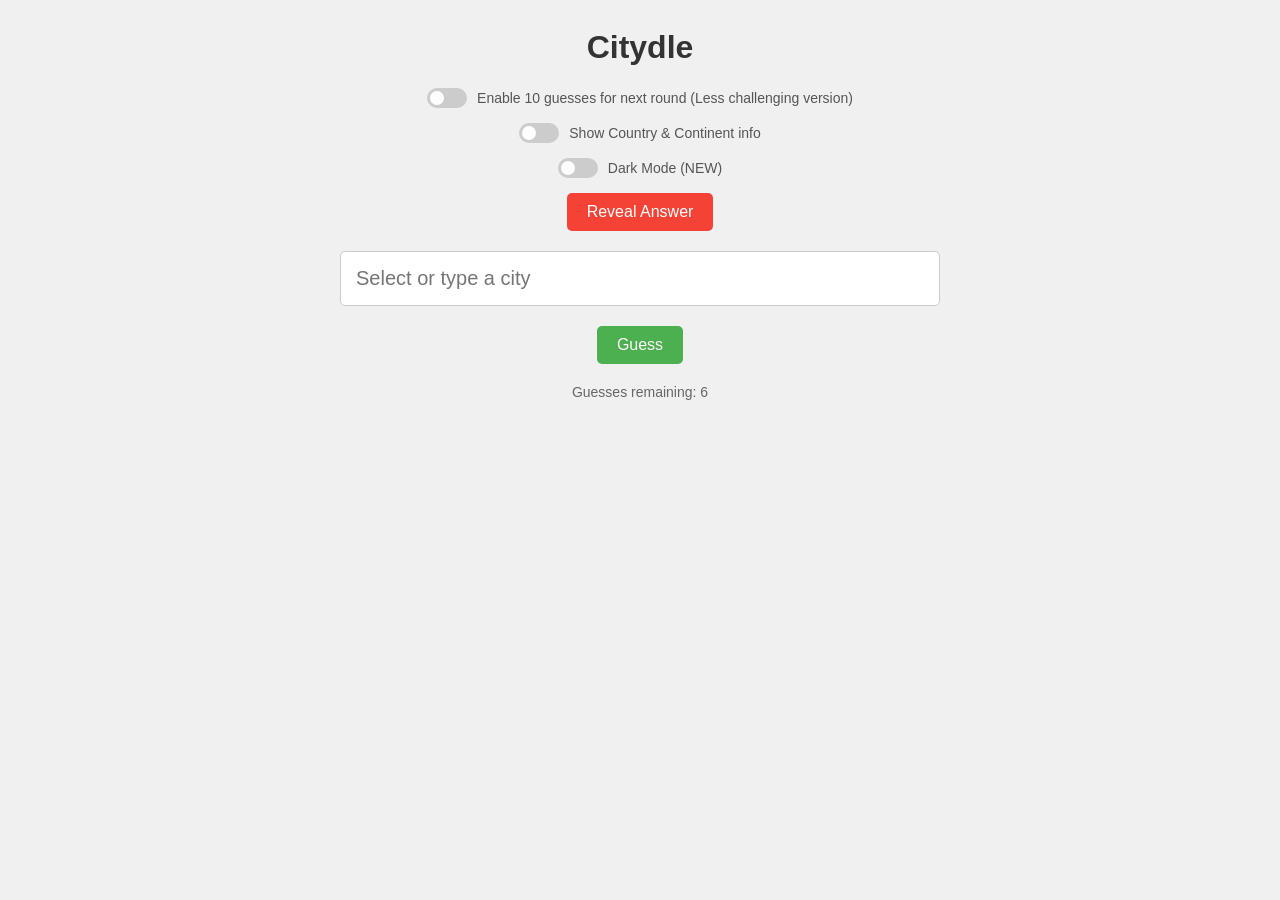
<file: laptop3.html>
<!DOCTYPE html>
<html lang="en">
<head>
    <meta charset="UTF-8">
    <meta name="viewport" content="width=device-width, initial-scale=1.0">
    <title>Citydle by Fu2</title>
   <style>
    body {
        font-family: Arial, sans-serif;
        display: flex;
        flex-direction: column;
        align-items: center;
        background-color: #f0f0f0;
        transition: background-color 0.3s, color 0.3s;
    }
    h1 {
        color: #333;
    }
    #game-container {
        display: flex;
        flex-direction: column;
        align-items: center;
        gap: 20px;
        width: 100%;
        max-width: 600px;
    }
    
    /* Controls (Toggles + Button) */
    .controls-wrapper {
        display: flex;
        flex-direction: column;
        align-items: center;
        gap: 15px;
        margin-bottom: 20px;
    }
    .toggle-container {
        display: flex;
        align-items: center;
        gap: 10px;
        font-size: 14px;
        color: #555;
    }
    .switch {
        position: relative;
        display: inline-block;
        width: 40px;
        height: 20px;
    }
    .switch input { 
        opacity: 0;
        width: 0;
        height: 0;
    }
    .slider {
        position: absolute;
        cursor: pointer;
        top: 0; left: 0; right: 0; bottom: 0;
        background-color: #ccc;
        transition: .4s;
        border-radius: 34px;
    }
    .slider:before {
        position: absolute;
        content: "";
        height: 14px;
        width: 14px;
        left: 3px;
        bottom: 3px;
        background-color: white;
        transition: .4s;
        border-radius: 50%;
    }
    input:checked + .slider {
        background-color: #4CAF50;
    }
    input:checked + .slider:before {
        transform: translateX(20px);
    }

    /* Buttons & Inputs */
    .action-buttons {
        display: flex;
        gap: 10px;
    }
    #guess-input {
        padding: 15px;
        font-size: 20px;
        width: 100%;
        box-sizing: border-box;
        border-radius: 5px;
        border: 1px solid #ccc;
    }
    button {
        padding: 10px 20px;
        font-size: 16px;
        color: white;
        border: none;
        cursor: pointer;
        border-radius: 5px;
    }
    #guess-button { background-color: #4CAF50; }
    #guess-button:hover { background-color: #45a049; }
    #guess-button:disabled { background-color: #a5d6a7; cursor: not-allowed; }

    #reveal-button { background-color: #f44336; }
    #reveal-button:hover { background-color: #da190b; }
    #reveal-button:disabled { background-color: #ef9a9a; cursor: not-allowed; }
    
    #restart-button { background-color: #2196F3; display: none; }
    #restart-button:hover { background-color: #0b7dda; }

    /* Layout for Guesses (3 Columns) */
    #guesses {
        display: flex;
        flex-direction: column;
        gap: 10px;
        width: 100%;
        align-items: center;
    }
    .guess-row {
        display: flex;
        width: 100%;
        align-items: center;
    }
    
    .info-container {
        flex: 1;
        display: flex;
        align-items: center;
    }
    .info-container.left {
        justify-content: flex-end;
        padding-right: 15px; 
    }
    .info-container.right {
        justify-content: flex-start;
        padding-left: 15px;
    }
    
    /* THIS fixes the vertical stacking */
    .letters-container {
        display: flex;
        flex-direction: row; 
        gap: 5px;
        justify-content: center;
    }

    /* Badges & Wordle Tiles */
    .info-label {
        font-size: 11px;
        font-weight: bold;
        color: #444;
        background-color: #e0e0e0;
        padding: 6px 10px;
        border-radius: 15px;
        text-transform: uppercase;
        white-space: nowrap;
        box-shadow: 0 1px 3px rgba(0,0,0,0.1);
        opacity: 0;
        animation: emerge 0.5s forwards;
    }

    .guess-letter {
        width: 40px;
        height: 40px;
        display: flex;
        justify-content: center;
        align-items: center;
        background-color: #ddd;
        border: 1px solid #999;
        font-weight: bold;
        text-transform: uppercase;
        opacity: 0;
        animation: emerge 0.5s forwards;
        border-radius: 4px;
    }
    
    @keyframes emerge {
        from { opacity: 0; transform: translateY(-10px); }
        to { opacity: 1; transform: translateY(0); }
    }

    .orange { background-color: #FFA500; color: white; border-color: #e69500; }
    .yellow { background-color: #f1c40f; color: black; border-color: #d4ac0d; }
    .green { background-color: #4CAF50; color: white; border-color: #388E3C; }

    /* Results */
    #distance { font-weight: bold; margin-top: 15px; font-size: 18px; }
    #result { font-weight: bold; margin-top: 10px; font-size: 20px; text-align: center; }
    #guess-counter { font-size: 14px; color: #666; margin-bottom: 5px; }

    /* --- Dark Mode Styles --- */
    body.dark-mode { background-color: #121212; color: #e0e0e0; }
    body.dark-mode h1 { color: #ffffff; }
    body.dark-mode .toggle-container { color: #bbbbbb; }
    body.dark-mode #guess-input { background-color: #2a2a2a; color: #ffffff; border: 1px solid #444; }
    body.dark-mode #guess-counter { color: #aaaaaa; }
    body.dark-mode .guess-letter { background-color: #333333; border-color: #555555; color: #ffffff; }
    body.dark-mode .yellow { background-color: #b89700; color: white; border-color: #997d00; }
    body.dark-mode .info-label { background-color: #2a2a2a; color: #cccccc; box-shadow: 0 1px 3px rgba(255,255,255,0.05); }
</style>
</head>
<body>
    <h1>Citydle</h1>
    
 <div class="controls-wrapper">
    <div class="toggle-container">
        <label class="switch">
            <input type="checkbox" id="extra-guesses-toggle">
            <span class="slider"></span>
        </label>
        <span>Enable 10 guesses for next round (Less challenging version)</span>
    </div>
    
    <!-- New Toggle Switch -->
    <div class="toggle-container">
        <label class="switch">
            <input type="checkbox" id="info-toggle">
            <span class="slider"></span>
        </label>
        <span>Show Country & Continent info</span>
    </div>

    <!-- Dark Mode Toggle -->
    <div class="toggle-container">
        <label class="switch">
            <input type="checkbox" id="dark-mode-toggle">
            <span class="slider"></span>
        </label>
        <span>Dark Mode (NEW) </span>
    </div>

    <button id="reveal-button">Reveal Answer</button>
</div>

    
    <div id="game-container">
        <!-- Input now linked to the datalist for dropdown functionality -->
        <input type="text" id="guess-input" list="city-names" placeholder="Select or type a city">
        <datalist id="city-names"></datalist>
        
        <div class="action-buttons">
            <button id="guess-button">Guess</button>
            <button id="restart-button">Play Again</button>
        </div>
        
        <div id="guess-counter"></div>
        <div id="distance"></div>
        <div id="guesses"></div>
        <div id="result"></div>
    </div>

    <script>
      const cities = [{name: "Moscow", lat: 55.7558, lon: 37.6173, continent: "Europe", country: "Russia"},
    {name: "Kharkiv", lat: 50.0000, lon: 36.2500, continent: "Europe", country: "Ukraine"},
    {name: "St Petersburg", lat: 59.9375, lon: 30.3086, continent: "Europe", country: "Russia"},
    {name: "Kazan", lat: 55.7887, lon: 49.1221, continent: "Europe", country: "Russia"},
    {name: "Grozny", lat: 43.3168, lon: 45.6815, continent: "Europe", country: "Russia"},
    {name: "Yekaterinburg", lat: 56.8389, lon: 60.6057, continent: "Europe", country: "Russia"},
    {name: "Omsk", lat: 54.9885, lon: 73.3242, continent: "Europe", country: "Russia"},
    {name: "Tbilisi", lat: 41.7151, lon: 44.8271, continent: "Asia", country: "Georgia"},
    {name: "Baku", lat: 40.4093, lon: 49.8671, continent: "Asia", country: "Azerbaijan"},
    {name: "Yerevan", lat: 40.1872, lon: 44.5152, continent: "Asia", country: "Armenia"},
    {name: "Gaziantep", lat: 37.0662, lon: 37.3833, continent: "Asia", country: "Turkey"},
    {name: "Ankara", lat: 39.9334, lon: 32.8597, continent: "Asia", country: "Turkey"},
    {name: "Diyabakir", lat: 37.9144, lon: 40.2306, continent: "Asia", country: "Turkey"},
    {name: "Samsun", lat: 41.2867, lon: 36.3300, continent: "Asia", country: "Turkey"},
    {name: "Damasus", lat: 33.5138, lon: 36.2765, continent: "Asia", country: "Syria"},
    {name: "Homs", lat: 34.7324, lon: 36.7137, continent: "Asia", country: "Syria"},
    {name: "Latakia", lat: 35.5317, lon: 35.7915, continent: "Asia", country: "Syria"},
    {name: "Nicosia", lat: 35.1856, lon: 33.3823, continent: "Asia", country: "Cyprus"},
    {name: "Jerusalem", lat: 31.7683, lon: 35.2137, continent: "Asia", country: "Israel"},
    {name: "Gaza City", lat: 31.5017, lon: 34.4668, continent: "Asia", country: "Palestine"},
    {name: "Tel Aviv", lat: 32.0853, lon: 34.7818, continent: "Asia", country: "Israel"},
    {name: "Baghdad", lat: 33.3152, lon: 44.3661, continent: "Asia", country: "Iraq"},
    {name: "Basra", lat: 30.5085, lon: 47.7804, continent: "Asia", country: "Iraq"},
    {name: "Erbil", lat: 36.1911, lon: 44.0094, continent: "Asia", country: "Iraq"},
    {name: "Mosul", lat: 36.3350, lon: 43.1189, continent: "Asia", country: "Iraq"},
    {name: "Tehran", lat: 35.6892, lon: 51.3890, continent: "Asia", country: "Iran"},
    {name: "Isfahan", lat: 32.6546, lon: 51.6680, continent: "Asia", country: "Iran"},
    {name: "Tabriz", lat: 38.0800, lon: 46.2919, continent: "Asia", country: "Iran"},
    {name: "Bandar Abbas", lat: 27.1832, lon: 56.2668, continent: "Asia", country: "Iran"},
    {name: "Dammam", lat: 26.4344, lon: 50.1033, continent: "Asia", country: "Saudi Arabia"},
    {name: "Riyadh", lat: 24.7136, lon: 46.6753, continent: "Asia", country: "Saudi Arabia"},
    {name: "Tabuk", lat: 28.3998, lon: 36.5715, continent: "Asia", country: "Saudi Arabia"},
    {name: "Jeddah", lat: 21.4858, lon: 39.1925, continent: "Asia", country: "Saudi Arabia"},
    {name: "Mecca", lat: 21.3891, lon: 39.8579, continent: "Asia", country: "Saudi Arabia"},
    {name: "Manama", lat: 26.2285, lon: 50.5860, continent: "Asia", country: "Bahrain"},
    {name: "Doha", lat: 25.2854, lon: 51.5310, continent: "Asia", country: "Qatar"},
    {name: "Abu Dhabi", lat: 24.4539, lon: 54.3773, continent: "Asia", country: "UAE"},
    {name: "Dubai", lat: 25.2048, lon: 55.2708, continent: "Asia", country: "UAE"},
    {name: "Al Ain", lat: 24.1302, lon: 55.8023, continent: "Asia", country: "UAE"},
    {name: "Muscat", lat: 23.5880, lon: 58.3829, continent: "Asia", country: "Oman"},
    {name: "Sanaa", lat: 15.3694, lon: 44.1910, continent: "Asia", country: "Yemen"},
    {name: "Aden", lat: 12.7797, lon: 45.0095, continent: "Asia", country: "Yemen"},
    {name: "Ashgabat", lat: 37.9601, lon: 58.3261, continent: "Asia", country: "Turkmenistan"},
    {name: "Mary", lat: 37.5944, lon: 61.8303, continent: "Asia", country: "Turkmenistan"},
    {name: "Turkmanabat", lat: 39.0735, lon: 63.5785, continent: "Asia", country: "Turkmenistan"},
    {name: "Nukus", lat: 42.4600, lon: 59.6100, continent: "Asia", country: "Uzbekistan"},
    {name: "Tashkent", lat: 41.2995, lon: 69.2401, continent: "Asia", country: "Uzbekistan"},
    {name: "Jizzax", lat: 40.1158, lon: 67.8422, continent: "Asia", country: "Uzbekistan"},
    {name: "Samarqand", lat: 39.6542, lon: 66.9597, continent: "Asia", country: "Uzbekistan"},
    {name: "Namangan", lat: 41.0011, lon: 71.6716, continent: "Asia", country: "Uzbekistan"},
    {name: "Turkistan", lat: 43.3019, lon: 68.2692, continent: "Asia", country: "Kazakhstan"},
    {name: "Astana", lat: 51.1605, lon: 71.4704, continent: "Asia", country: "Kazakhstan"},
    {name: "Almaty", lat: 43.2220, lon: 76.8512, continent: "Asia", country: "Kazakhstan"},
    {name: "Aktobe", lat: 50.2980, lon: 57.1967, continent: "Asia", country: "Kazakhstan"},
    {name: "Bishkek", lat: 42.8746, lon: 74.5698, continent: "Asia", country: "Kyrgyzstan"},
    {name: "Osh", lat: 40.5140, lon: 72.8161, continent: "Asia", country: "Kyrgyzstan"},
    {name: "Dushanbe", lat: 38.5598, lon: 68.7870, continent: "Asia", country: "Tajikistan"},
    {name: "Khujand", lat: 40.2837, lon: 69.6219, continent: "Asia", country: "Tajikistan"},
    {name: "Kabul", lat: 34.5553, lon: 69.2075, continent: "Asia", country: "Afghanistan"},
    {name: "Islamabad", lat: 33.7215, lon: 73.0433, continent: "Asia", country: "Pakistan"},
    {name: "Lahore", lat: 31.5204, lon: 74.3587, continent: "Asia", country: "Pakistan"},
    {name: "Multan", lat: 30.1957, lon: 71.4708, continent: "Asia", country: "Pakistan"},
    {name: "Quetta", lat: 30.1798, lon: 66.9750, continent: "Asia", country: "Pakistan"},
    {name: "Karachi", lat: 24.8607, lon: 67.0011, continent: "Asia", country: "Pakistan"},
    {name: "New Delhi", lat: 28.6139, lon: 77.2090, continent: "Asia", country: "India"},
    {name: "Mumbai", lat: 19.0760, lon: 72.8777, continent: "Asia", country: "India"},
    {name: "Chennai", lat: 13.0827, lon: 80.2707, continent: "Asia", country: "India"},
    {name: "Lucknow", lat: 26.8467, lon: 80.9462, continent: "Asia", country: "India"},
    {name: "Kolkata", lat: 22.5726, lon: 88.3639, continent: "Asia", country: "India"},
    {name: "Vijayawada", lat: 16.5062, lon: 80.6480, continent: "Asia", country: "India"},
    {name: "Bangalore", lat: 12.9716, lon: 77.5946, continent: "Asia", country: "India"},
    {name: "Colombo", lat: 6.9271, lon: 79.8612, continent: "Asia", country: "Sri Lanka"},
    {name: "Sri Jayawardenepura Kotte", lat: 6.9000, lon: 79.9000, continent: "Asia", country: "Sri Lanka"},
    {name: "Dhaka", lat: 23.8103, lon: 90.4125, continent: "Asia", country: "Bangladesh"},
    {name: "Chittagong", lat: 22.3569, lon: 91.7832, continent: "Asia", country: "Bangladesh"},
    {name: "Thimphu", lat: 27.4712, lon: 89.6339, continent: "Asia", country: "Bhutan"},
    {name: "Kathmandu", lat: 27.7172, lon: 85.3240, continent: "Asia", country: "Nepal"},
    {name: "Darjeeling", lat: 27.0410, lon: 88.2663, continent: "Asia", country: "India"},
    {name: "Naypyidaw", lat: 19.7633, lon: 96.0785, continent: "Asia", country: "Myanmar"},
    {name: "Yangon", lat: 16.8661, lon: 96.1951, continent: "Asia", country: "Myanmar"},
    {name: "Pyay", lat: 18.8246, lon: 95.2219, continent: "Asia", country: "Myanmar"},
    {name: "Mandalay", lat: 21.9588, lon: 96.0891, continent: "Asia", country: "Myanmar"},
    {name: "Chiang Mai", lat: 18.7883, lon: 98.9853, continent: "Asia", country: "Thailand"},
    {name: "Bangkok", lat: 13.7563, lon: 100.5018, continent: "Asia", country: "Thailand"},
    {name: "Surat Thani", lat: 9.1397, lon: 99.3306, continent: "Asia", country: "Thailand"},
    {name: "Phuket", lat: 7.8804, lon: 98.3923, continent: "Asia", country: "Thailand"},
    {name: "Phnom Penh", lat: 11.5564, lon: 104.9282, continent: "Asia", country: "Cambodia"},
    {name: "Siem Reap", lat: 13.3633, lon: 103.8564, continent: "Asia", country: "Cambodia"},
    {name: "Sihanoukville", lat: 10.6297, lon: 103.5023, continent: "Asia", country: "Cambodia"},
    {name: "Vientiane", lat: 17.9757, lon: 102.6331, continent: "Asia", country: "Laos"},
    {name: "Phongsavan", lat: 19.4500, lon: 103.1833, continent: "Asia", country: "Laos"},
    {name: "Luang Prabang", lat: 19.8867, lon: 102.1347, continent: "Asia", country: "Laos"},
    {name: "Pakse", lat: 15.1208, lon: 105.8185, continent: "Asia", country: "Laos"},
    {name: "Savannakhet", lat: 16.5564, lon: 104.7520, continent: "Asia", country: "Laos"},
    {name: "Ho Chi Minh City", lat: 10.8231, lon: 106.6297, continent: "Asia", country: "Vietnam"},
    {name: "Hanoi", lat: 21.0278, lon: 105.8342, continent: "Asia", country: "Vietnam"},
    {name: "Vinh", lat: 18.6736, lon: 105.6919, continent: "Asia", country: "Vietnam"},
    {name: "Nha Trang", lat: 12.2388, lon: 109.1969, continent: "Asia", country: "Vietnam"},
    {name: "Hai Phong", lat: 20.8449, lon: 106.6881, continent: "Asia", country: "Vietnam"},
    {name: "Macau", lat: 22.1987, lon: 113.5439, continent: "Asia", country: "Macau"},
    {name: "Guangzhou", lat: 23.1291, lon: 113.2644, continent: "Asia", country: "China"},
    {name: "Shenzhen", lat: 22.5431, lon: 114.0579, continent: "Asia", country: "China"},
    {name: "Foshan", lat: 23.0290, lon: 113.1318, continent: "Asia", country: "China"},
    {name: "Fuzhou", lat: 26.0745, lon: 119.2965, continent: "Asia", country: "China"},
    {name: "Shanghai", lat: 31.2304, lon: 121.4737, continent: "Asia", country: "China"},
    {name: "Beijing", lat: 39.9042, lon: 116.4074, continent: "Asia", country: "China"},
    {name: "Wuhan", lat: 30.5928, lon: 114.3055, continent: "Asia", country: "China"},
    {name: "Chengdu", lat: 30.5728, lon: 104.0668, continent: "Asia", country: "China"},
    {name: "Chongqing", lat: 29.4316, lon: 106.9123, continent: "Asia", country: "China"},
    {name: "Kunming", lat: 24.8801, lon: 102.8329, continent: "Asia", country: "China"},
    {name: "Xi’an", lat: 34.3416, lon: 108.9398, continent: "Asia", country: "China"},
    {name: "Qingdao", lat: 36.0671, lon: 120.3826, continent: "Asia", country: "China"},
    {name: "Tianjin", lat: 39.3434, lon: 117.3616, continent: "Asia", country: "China"},
    {name: "Suzhou", lat: 31.2984, lon: 120.5853, continent: "Asia", country: "China"},
    {name: "Hangzhou", lat: 30.2742, lon: 120.1551, continent: "Asia", country: "China"},
    {name: "Nanchang", lat: 28.6820, lon: 115.8582, continent: "Asia", country: "China"},
    {name: "Changsha", lat: 28.2278, lon: 112.9388, continent: "Asia", country: "China"},
    {name: "Lanzhou", lat: 36.0611, lon: 103.8343, continent: "Asia", country: "China"},
    {name: "Panzhihua", lat: 26.5019, lon: 101.7181, continent: "Asia", country: "China"},
    {name: "Taipei", lat: 25.0330, lon: 121.5654, continent: "Asia", country: "Taiwan"},
    {name: "Dalian", lat: 38.9140, lon: 121.6147, continent: "Asia", country: "China"},
    {name: "Changchun", lat: 43.8171, lon: 125.3245, continent: "Asia", country: "China"},
    {name: "Shenyang", lat: 41.8057, lon: 123.4315, continent: "Asia", country: "China"},
    {name: "Harbin", lat: 45.8022, lon: 126.5340, continent: "Asia", country: "China"},
    {name: "Dandong", lat: 40.1243, lon: 124.3894, continent: "Asia", country: "China"},
    {name: "Pyongyang", lat: 39.0392, lon: 125.7625, continent: "Asia", country: "North Korea"},
    {name: "Hamhung", lat: 39.8833, lon: 127.5333, continent: "Asia", country: "North Korea"},
    {name: "Seoul", lat: 37.5665, lon: 126.9780, continent: "Asia", country: "South Korea"},
    {name: "Sejong-si", lat: 36.4800, lon: 127.2890, continent: "Asia", country: "South Korea"},
    {name: "Busan", lat: 35.1796, lon: 129.0756, continent: "Asia", country: "South Korea"},
    {name: "Incheon", lat: 37.4563, lon: 126.7052, continent: "Asia", country: "South Korea"},
    {name: "Jeju", lat: 33.4996, lon: 126.5312, continent: "Asia", country: "South Korea"},
    {name: "Daegu", lat: 35.8714, lon: 128.6014, continent: "Asia", country: "South Korea"},
    {name: "Gwangju", lat: 35.1595, lon: 126.8526, continent: "Asia", country: "South Korea"},
    {name: "Fukuoka", lat: 33.5902, lon: 130.4017, continent: "Asia", country: "Japan"},
    {name: "Kumamoto", lat: 32.8031, lon: 130.7079, continent: "Asia", country: "Japan"},
    {name: "Tokyo", lat: 35.6824, lon: 139.7590, continent: "Asia", country: "Japan"},
    {name: "Osaka", lat: 34.6937, lon: 135.5023, continent: "Asia", country: "Japan"},
    {name: "Saga", lat: 33.2630, lon: 130.2992, continent: "Asia", country: "Japan"},
    {name: "Beppu", lat: 33.2809, lon: 131.4972, continent: "Asia", country: "Japan"},
    {name: "Oita", lat: 33.2406, lon: 131.6120, continent: "Asia", country: "Japan"},
    {name: "Nagasaki", lat: 32.7503, lon: 129.8777, continent: "Asia", country: "Japan"},
    {name: "Hiroshima", lat: 34.3853, lon: 132.4553, continent: "Asia", country: "Japan"},
    {name: "Fukui", lat: 36.0652, lon: 136.2212, continent: "Asia", country: "Japan"},
    {name: "Shibuya", lat: 35.6586, lon: 139.7016, continent: "Asia", country: "Japan"},
    {name: "Sendai", lat: 38.2682, lon: 140.8685, continent: "Asia", country: "Japan"},
    {name: "Sapporo", lat: 43.0618, lon: 141.3545, continent: "Asia", country: "Japan"},
    {name: "Vladivostok", lat: 43.1155, lon: 131.8855, continent: "Asia", country: "Russia"},
    {name: "Ulaan Baatar", lat: 47.8864, lon: 106.9057, continent: "Asia", country: "Mongolia"},
    {name: "Choibalsan", lat: 48.0510, lon: 114.4875, continent: "Asia", country: "Mongolia"},
    {name: "Darhan", lat: 49.4875, lon: 105.8833, continent: "Asia", country: "Mongolia"},
    {name: "Novosibirsk", lat: 55.0084, lon: 82.9357, continent: "Asia", country: "Russia"},
    {name: "Yakutsk", lat: 62.0342, lon: 129.7323, continent: "Asia", country: "Russia"},
    {name: "Urumqi", lat: 43.8256, lon: 87.6168, continent: "Asia", country: "China"},
    {name: "Sochi", lat: 43.5853, lon: 39.7240, continent: "Asia", country: "Russia"},
    {name: "Kota Bharu", lat: 6.1256, lon: 102.2397, continent: "Asia", country: "Malaysia"},
    {name: "Ipoh", lat: 4.5932, lon: 101.0900, continent: "Asia", country: "Malaysia"},
    {name: "Kuala Lumpur", lat: 3.139, lon: 101.6869, continent: "Asia", country: "Malaysia"},
    {name: "Melacca", lat: 2.1896, lon: 102.2501, continent: "Asia", country: "Malaysia"},
    {name: "Singapore", lat: 1.3521, lon: 103.8198, continent: "Asia", country: "Singapore"},
{name: "Jakarta", lat: -6.2088, lon: 106.8456, continent: "Asia", country: "Indonesia"},
    {name: "Surabaya", lat: -7.2575, lon: 112.7521, continent: "Asia", country: "Indonesia"},
    {name: "Bandung", lat: -6.9175, lon: 107.6191, continent: "Asia", country: "Indonesia"},
    {name: "Dili", lat: -8.5569, lon: 125.5603, continent: "Asia", country: "Timor-Leste"},
    {name: "Medan", lat: 3.5952, lon: 98.6722, continent: "Asia", country: "Indonesia"},
    {name: "Padang", lat: -0.9492, lon: 100.3667, continent: "Asia", country: "Indonesia"},
    {name: "Manila", lat: 14.5995, lon: 120.9842, continent: "Asia", country: "Philippines"},
    {name: "Davao City", lat: 7.1907, lon: 125.4553, continent: "Asia", country: "Philippines"},
    {name: "Cebu City", lat: 10.3157, lon: 123.8854, continent: "Asia", country: "Philippines"},
    {name: "Dublin", lat: 53.3498, lon: -6.2603, continent: "Europe", country: "Ireland"},
    {name: "Cork", lat: 51.8985, lon: -8.4756, continent: "Europe", country: "Ireland"},
    {name: "Belfast", lat: 54.5973, lon: -5.9301, continent: "Europe", country: "United Kingdom"},
    {name: "Edinburgh", lat: 55.9533, lon: -3.1883, continent: "Europe", country: "United Kingdom"},
    {name: "London", lat: 51.5074, lon: -0.1278, continent: "Europe", country: "United Kingdom"},
    {name: "Woking", lat: 51.3214, lon: -0.5582, continent: "Europe", country: "United Kingdom"},
    {name: "Manchester", lat: 53.4808, lon: -2.2426, continent: "Europe", country: "United Kingdom"},
    {name: "Birmingham", lat: 52.4862, lon: -1.8904, continent: "Europe", country: "United Kingdom"},
    {name: "Liverpool", lat: 53.4084, lon: -2.9916, continent: "Europe", country: "United Kingdom"},
    {name: "Cardiff", lat: 51.4816, lon: -3.1791, continent: "Europe", country: "United Kingdom"},
    {name: "Glasgow", lat: 55.8642, lon: -4.2518, continent: "Europe", country: "United Kingdom"},
    {name: "Liege", lat: 50.6059, lon: 5.5797, continent: "Europe", country: "Belgium"},
    {name: "Brussels", lat: 50.8503, lon: 4.3517, continent: "Europe", country: "Belgium"},
    {name: "Antwerp", lat: 51.2211, lon: 4.4211, continent: "Europe", country: "Belgium"},
    {name: "Amsterdam", lat: 52.3676, lon: 4.9041, continent: "Europe", country: "Netherlands"},
    {name: "Groningen", lat: 53.2194, lon: 6.5665, continent: "Europe", country: "Netherlands"},
    {name: "Rotterdam", lat: 51.9225, lon: 4.4792, continent: "Europe", country: "Netherlands"},
    {name: "The Hague", lat: 52.0705, lon: 4.3007, continent: "Europe", country: "Netherlands"},
    {name: "Luxembourg", lat: 49.6118, lon: 6.1319, continent: "Europe", country: "Luxembourg"},
    {name: "Paris", lat: 48.8566, lon: 2.3522, continent: "Europe", country: "France"},
    {name: "Lyon", lat: 45.7640, lon: 4.8357, continent: "Europe", country: "France"},
    {name: "Nantes", lat: 47.2184, lon: -1.5536, continent: "Europe", country: "France"},
    {name: "Bordeaux", lat: 44.8378, lon: -0.5792, continent: "Europe", country: "France"},
    {name: "Marseille", lat: 43.2965, lon: 5.3698, continent: "Europe", country: "France"},
    {name: "Monaco", lat: 43.7384, lon: 7.4246, continent: "Europe", country: "Monaco"},
    {name: "Geneva", lat: 46.2044, lon: 6.1432, continent: "Europe", country: "Switzerland"},
    {name: "Berne", lat: 46.9480, lon: 7.4474, continent: "Europe", country: "Switzerland"},
    {name: "Zurich", lat: 47.3769, lon: 8.5417, continent: "Europe", country: "Switzerland"},
    {name: "Milan", lat: 45.4654, lon: 9.1866, continent: "Europe", country: "Italy"},
    {name: "Turin", lat: 45.0703, lon: 7.6869, continent: "Europe", country: "Italy"},
    {name: "Florence", lat: 43.7696, lon: 11.2558, continent: "Europe", country: "Italy"},
    {name: "Bologna", lat: 44.4949, lon: 11.3426, continent: "Europe", country: "Italy"},
    {name: "Rome", lat: 41.9028, lon: 12.4964, continent: "Europe", country: "Italy"},
    {name: "Venice", lat: 45.4372, lon: 12.3352, continent: "Europe", country: "Italy"},
    {name: "Trieste", lat: 45.6495, lon: 13.7681, continent: "Europe", country: "Italy"},
    {name: "San Marino", lat: 43.9333, lon: 12.4467, continent: "Europe", country: "San Marino"},
    {name: "Vatican City", lat: 41.9029, lon: 12.4534, continent: "Europe", country: "Vatican City"},
    {name: "Palermo", lat: 38.1157, lon: 13.3615, continent: "Europe", country: "Italy"},
    {name: "Bari", lat: 41.1171, lon: 16.8719, continent: "Europe", country: "Italy"},
    {name: "Naples", lat: 40.8518, lon: 14.2681, continent: "Europe", country: "Italy"},
    {name: "Berlin", lat: 52.5200, lon: 13.4050, continent: "Europe", country: "Germany"},
    {name: "Ingolstadt", lat: 48.7660, lon: 11.2566, continent: "Europe", country: "Germany"},
    {name: "Munich", lat: 48.1351, lon: 11.5820, continent: "Europe", country: "Germany"},
    {name: "Stuttgart", lat: 48.7758, lon: 9.1829, continent: "Europe", country: "Germany"},
    {name: "Frankfurt", lat: 50.1109, lon: 8.6821, continent: "Europe", country: "Germany"},
    {name: "Hannover", lat: 52.3759, lon: 9.7320, continent: "Europe", country: "Germany"},
    {name: "Bremen", lat: 53.0793, lon: 8.8017, continent: "Europe", country: "Germany"},
    {name: "Koln", lat: 50.9375, lon: 6.9603, continent: "Europe", country: "Germany"},
    {name: "Hamburg", lat: 53.5511, lon: 9.9937, continent: "Europe", country: "Germany"},
    {name: "Potsdam", lat: 52.3906, lon: 13.0645, continent: "Europe", country: "Germany"},
    {name: "Kiel", lat: 54.3214, lon: 10.1347, continent: "Europe", country: "Germany"},
    {name: "Copenhagen", lat: 55.6761, lon: 12.5683, continent: "Europe", country: "Denmark"},
    {name: "Odense", lat: 55.4038, lon: 10.4024, continent: "Europe", country: "Denmark"},
    {name: "Oslo", lat: 59.9139, lon: 10.7522, continent: "Europe", country: "Norway"},
{name: "Stavanger", lat: 58.9690, lon: 5.7331, continent: "Europe", country: "Norway"},
{name: "Bergen", lat: 60.3922, lon: 5.3240, continent: "Europe", country: "Norway"},
{name: "Trondheim", lat: 63.4305, lon: 10.3951, continent: "Europe", country: "Norway"},
{name: "Stockholm", lat: 59.3293, lon: 18.0686, continent: "Europe", country: "Sweden"},
{name: "Gotenberg", lat: 57.7089, lon: 11.9746, continent: "Europe", country: "Sweden"},
{name: "Malmo", lat: 55.6050, lon: 13.0038, continent: "Europe", country: "Sweden"},
{name: "Umea", lat: 63.8258, lon: 20.2630, continent: "Europe", country: "Sweden"},
{name: "Oulu", lat: 65.0121, lon: 25.4682, continent: "Europe", country: "Finland"},
{ name: "Roveniemi", lat: 66.5039, lon: 25.7294, continent: "Europe", country: "Finland" },
{ name: "Helsinki", lat: 60.1695, lon: 24.9354, continent: "Europe", country: "Finland" },
{ name: "Tallinn", lat: 59.4372, lon: 24.7536, continent: "Europe", country: "Estonia" },
{ name: "Riga", lat: 56.9496, lon: 24.1052, continent: "Europe", country: "Latvia" },
{ name: "Vilnius", lat: 54.6872, lon: 25.2797, continent: "Europe", country: "Lithuania" },
{ name: "Klaipeda", lat: 55.7034, lon: 21.1443, continent: "Europe", country: "Lithuania" },
{ name: "Kalingrad", lat: 54.7104, lon: 20.4522, continent: "Europe", country: "Russia" },
{ name: "Warsaw", lat: 52.2297, lon: 21.0122, continent: "Europe", country: "Poland" },
{ name: "Wroclaw", lat: 51.1079, lon: 17.0385, continent: "Europe", country: "Poland" },
{ name: "Krakow", lat: 50.0647, lon: 19.9450, continent: "Europe", country: "Poland" },
{ name: "Gdansk", lat: 54.3520, lon: 18.6466, continent: "Europe", country: "Poland" },
{ name: "Lviv", lat: 49.8397, lon: 24.0297, continent: "Europe", country: "Ukraine" },
{ name: "Kiev", lat: 50.4501, lon: 30.5234, continent: "Europe", country: "Ukraine" },
{ name: "Dnipro", lat: 48.4647, lon: 35.0462, continent: "Europe", country: "Ukraine" },
{ name: "Minsk", lat: 53.9045, lon: 27.5590, continent: "Europe", country: "Belarus" },
{ name: "Bucharest", lat: 44.4268, lon: 26.1025, continent: "Europe", country: "Romania" },
{ name: "Iasi", lat: 47.1585, lon: 27.6014, continent: "Europe", country: "Romania" },
{ name: "Chisinau", lat: 47.0105, lon: 28.8638, continent: "Europe", country: "Moldova" },
{ name: "Cluj Napoca", lat: 46.7704, lon: 23.5882, continent: "Europe", country: "Romania" },
{ name: "Vaduz", lat: 47.1415, lon: 9.5215, continent: "Europe", country: "Liechtenstein" },
{ name: "Innsbruck", lat: 47.2692, lon: 11.4041, continent: "Europe", country: "Austria" },
{ name: "Vienna", lat: 48.2082, lon: 16.3738, continent: "Europe", country: "Austria" },
{ name: "Salzburg", lat: 47.8095, lon: 13.0550, continent: "Europe", country: "Austria" },
{ name: "Brno", lat: 49.1951, lon: 16.6068, continent: "Europe", country: "Czech Republic" },
{name: "Prague", lat: 50.0755, lon: 14.4378, continent: "Europe", country: "Czech Republic"},
{name: "Bratislava", lat: 48.1482, lon: 17.1067, continent: "Europe", country: "Slovakia"},
{name: "Kosice", lat: 48.7169, lon: 21.2611, continent: "Europe", country: "Slovakia"},
{name: "Budapest", lat: 47.4979, lon: 19.0402, continent: "Europe", country: "Hungary"},
{name: "Gyor", lat: 47.6875, lon: 17.6500, continent: "Europe", country: "Hungary"},
{name: "Ljubljana", lat: 46.0569, lon: 14.5051, continent: "Europe", country: "Slovenia"},
{name: "Zagreb", lat: 45.8150, lon: 15.9819, continent: "Europe", country: "Croatia"},
{name: "Split", lat: 43.5081, lon: 16.4402, continent: "Europe", country: "Croatia"},
{name: "Rijeka", lat: 45.3271, lon: 14.4422, continent: "Europe", country: "Croatia"},
{name: "Zadar", lat: 44.1194, lon: 15.2314, continent: "Europe", country: "Croatia"},
{name: "Dubrovnik", lat: 42.6507, lon: 18.0944, continent: "Europe", country: "Croatia"},
{name: "Neum", lat: 42.8882, lon: 17.3037, continent: "Europe", country: "Bosnia and Herzegovina"},
{name: "Mostar", lat: 43.3438, lon: 17.8074, continent: "Europe", country: "Bosnia and Herzegovina"},
{name: "Sarajevo", lat: 43.8486, lon: 18.3564, continent: "Europe", country: "Bosnia and Herzegovina"},
{name: "Osijek", lat: 45.5547, lon: 18.6951, continent: "Europe", country: "Croatia"},
{name: "Belgrade", lat: 44.7866, lon: 20.4489, continent: "Europe", country: "Serbia"},
{name: "Nis", lat: 43.3266, lon: 21.8958, continent: "Europe", country: "Serbia"},
{name: "Pristina", lat: 42.6629, lon: 21.1655, continent: "Europe", country: "Kosovo"},
{name: "Podgorica", lat: 42.4411, lon: 19.2636, continent: "Europe", country: "Montenegro"},
{name: "Cetinje", lat: 42.3878, lon: 18.5624, continent: "Europe", country: "Montenegro"},
{name: "Bar", lat: 42.0902, lon: 19.1000, continent: "Europe", country: "Montenegro"},
{name: "Shkodder", lat: 42.0650, lon: 19.5114, continent: "Europe", country: "Albania"},
{name: "Tirana", lat: 41.3275, lon: 19.8189, continent: "Europe", country: "Albania"},
{name: "Vlore", lat: 40.4668, lon: 19.4896, continent: "Europe", country: "Albania"},
{name: "Durres", lat: 41.3232, lon: 19.4417, continent: "Europe", country: "Albania"},
{name: "Skopje", lat: 41.9973, lon: 21.4280, continent: "Europe", country: "North Macedonia"},
{name: "Tetovo", lat: 41.3639, lon: 20.7000, continent: "Europe", country: "North Macedonia"},
{name: "Bitola", lat: 41.0365, lon: 21.3280, continent: "Europe", country: "North Macedonia"},
{name: "Ohrid", lat: 41.1120, lon: 20.8012, continent: "Europe", country: "North Macedonia"},
{name: "Sofia", lat: 42.6977, lon: 23.3219, continent: "Europe", country: "Bulgaria"},
{name: "Plovdiv", lat: 42.1354, lon: 24.7454, continent: "Europe", country: "Bulgaria"},
{name: "Athens", lat: 37.9838, lon: 23.7275, continent: "Europe", country: "Greece"},
{name: "Patras", lat: 38.2440, lon: 21.7346, continent: "Europe", country: "Greece"},
{name: "Thessaloniki", lat: 40.6401, lon: 22.9444, continent: "Europe", country: "Greece"},
{name: "Barcelona", lat: 41.3851, lon: 2.1734, continent: "Europe", country: "Spain"},
{name: "Istanbul", lat: 41.0082, lon: 28.9784, continent: "Asia", country: "Turkey"},
{name: "Madrid", lat: 40.4168, lon: -3.7038, continent: "Europe", country: "Spain"},
{name: "Malaga", lat: 36.7213, lon: -4.4214, continent: "Europe", country: "Spain"},
{name: "Reykjavik", lat: 64.1355, lon: -21.8954, continent: "Europe", country: "Iceland"},
{name: "Sevilla", lat: 37.3886, lon: -5.9823, continent: "Europe", country: "Spain"},
{name: "Lisbon", lat: 38.7223, lon: -9.1393, continent: "Europe", country: "Portugal"},
{name: "Porto", lat: 41.1496, lon: -8.6110, continent: "Europe", country: "Portugal"},
{name: "Faro", lat: 37.0194, lon: -7.9304, continent: "Europe", country: "Portugal"},
{name: "Coimbra", lat: 40.2033, lon: -8.4103, continent: "Europe", country: "Portugal"},
{name: "Valencia", lat: 39.4699, lon: -0.3763, continent: "Europe", country: "Spain"},
{name: "Zaragoza", lat: 41.6483, lon: -0.8891, continent: "Europe", country: "Spain"},
{name: "Gibraltar", lat: 36.1408, lon: -5.3536, continent: "Europe", country: "Gibraltar"},
{name: "Brisbane", lat: -27.4705, lon: 153.0260, continent: "Oceania", country: "Australia"},
{name: "Sydney", lat: -33.8688, lon: 151.2093, continent: "Oceania", country: "Australia"},
{name: "Wollongong", lat: -34.4278, lon: 150.8931, continent: "Oceania", country: "Australia"},
{name: "Canberra", lat: -35.2809, lon: 149.1300, continent: "Oceania", country: "Australia"},
{name: "Melbourne", lat: -37.8136, lon: 144.9631, continent: "Oceania", country: "Australia"},
{name: "Adelaide", lat: -34.9285, lon: 138.6007, continent: "Oceania", country: "Australia"},
{name: "Alice Springs", lat: -23.6980, lon: 133.8807, continent: "Oceania", country: "Australia"},
{name: "Cairns", lat: -16.9186, lon: 145.7781, continent: "Oceania", country: "Australia"},
{name: "Gold Coast", lat: -28.0167, lon: 153.3980, continent: "Oceania", country: "Australia"},
{name: "Perth", lat: -31.9505, lon: 115.8605, continent: "Oceania", country: "Australia"},
{name: "Sunshine Coast", lat: -26.6500, lon: 153.0930, continent: "Oceania", country: "Australia"},
{name: "Noumea", lat: -22.2763, lon: 166.4572, continent: "Oceania", country: "New Caledonia"},
{name: "Nadi", lat: -17.7555, lon: 177.4474, continent: "Oceania", country: "Fiji"},
{name: "Suva", lat: -18.1416, lon: 178.4416, continent: "Oceania", country: "Fiji"},
{name: "Wellington", lat: -41.2865, lon: 174.7762, continent: "Oceania", country: "New Zealand"},
{name: "Auckland", lat: -36.8485, lon: 174.7633, continent: "Oceania", country: "New Zealand"},
{name: "Tauranga", lat: -37.6878, lon: 176.1651, continent: "Oceania", country: "New Zealand"},
{name: "Queenstown", lat: -45.0312, lon: 168.6626, continent: "Oceania", country: "New Zealand"},
{name: "Christchurch", lat: -43.5321, lon: 172.6362, continent: "Oceania", country: "New Zealand"},
{name: "Antananarivo", lat: -18.8792, lon: 47.5079, continent: "Africa", country: "Madagascar"},
{name: "Cape Town", lat: -33.9249, lon: 18.4241, continent: "Africa", country: "South Africa"},
{name: "Gqeberha", lat: -33.9681, lon: 25.6096, continent: "Africa", country: "South Africa"},
{name: "Durban", lat: -29.8587, lon: 31.0218, continent: "Africa", country: "South Africa"},
{name: "Johannesburg", lat: -26.2041, lon: 28.0473, continent: "Africa", country: "South Africa"},
{name: "Pretoria", lat: -25.7461, lon: 28.1881, continent: "Africa", country: "South Africa"},
{name: "Bloemfontein", lat: -29.0852, lon: 26.1596, continent: "Africa", country: "South Africa"},
{name: "East London", lat: -32.9766, lon: 27.8556, continent: "Africa", country: "South Africa"},
{name: "Maseru", lat: -29.3140, lon: 27.4822, continent: "Africa", country: "Lesotho"},
{name: "Mbabane", lat: -26.3161, lon: 31.1367, continent: "Africa", country: "Eswatini"},
{name: "Maputo", lat: -25.9692, lon: 32.5732, continent: "Africa", country: "Mozambique"},
{name: "Beira", lat: -19.8431, lon: 34.8380, continent: "Africa", country: "Mozambique"},
{name: "Pemba", lat: -12.9754, lon: 40.5174, continent: "Africa", country: "Mozambique"},
{name: "Chimoio", lat: -19.1168, lon: 33.4847, continent: "Africa", country: "Mozambique"},
{name: "Tete", lat: -16.1562, lon: 33.5775, continent: "Africa", country: "Mozambique"},
{name: "Harare", lat: -17.8292, lon: 31.0522, continent: "Africa", country: "Zimbabwe"},
{name: "Bulawayo", lat: -20.1652, lon: 28.5804, continent: "Africa", country: "Zimbabwe"},
{name: "Gweru", lat: -19.4464, lon: 29.8296, continent: "Africa", country: "Zimbabwe"},
{name: "Gaborone", lat: -24.6282, lon: 25.9231, continent: "Africa", country: "Botswana"},
{name: "Francistown", lat: -21.1599, lon: 27.5036, continent: "Africa", country: "Botswana"},
{name: "Maun", lat: -19.9802, lon: 23.4200, continent: "Africa", country: "Botswana"},
{name: "Otjiwarongo", lat: -20.4633, lon: 16.6572, continent: "Africa", country: "Namibia"},
{name: "Windhoek", lat: -22.5597, lon: 17.0834, continent: "Africa", country: "Namibia"},
{name: "Luanda", lat: -8.8390, lon: 13.2894, continent: "Africa", country: "Angola"},
{name: "Lubango", lat: -14.9161, lon: 13.4939, continent: "Africa", country: "Angola"},
{name: "Benguela", lat: -12.5787, lon: 13.4049, continent: "Africa", country: "Angola"},
{name: "Luena", lat: -10.7755, lon: 19.9225, continent: "Africa", country: "Angola"},
{name: "Malanje", lat: -9.5373, lon: 16.3427, continent: "Africa", country: "Angola"},
{name: "Lusaka", lat: -15.3875, lon: 28.3228, continent: "Africa", country: "Zambia"},
{name: "Ndola", lat: -12.9788, lon: 28.6367, continent: "Africa", country: "Zambia"},
{name: "Livingstone", lat: -17.8578, lon: 25.8599, continent: "Africa", country: "Zambia"},
{name: "Lilongwe", lat: -13.9626, lon: 33.7870, continent: "Africa", country: "Malawi"},
{name: "Blantyre", lat: -15.7850, lon: 35.0140, continent: "Africa", country: "Malawi"},
{name: "Dar es Salaam", lat: -6.7924, lon: 39.2083, continent: "Africa", country: "Tanzania"},
{name: "Dodoma", lat: -6.7850, lon: 35.7392, continent: "Africa", country: "Tanzania"},
{name: "Nairobi", lat: -1.2864, lon: 36.8172, continent: "Africa", country: "Kenya"},
{name: "Mombasa", lat: -4.0435, lon: 39.6682, continent: "Africa", country: "Kenya"},
{name: "Arusha", lat: -3.3862, lon: 36.6864, continent: "Africa", country: "Tanzania"},
{name: "Bujumbura", lat: -3.3612, lon: 29.3599, continent: "Africa", country: "Burundi"},
{name: "Kigali", lat: -1.9707, lon: 30.1044, continent: "Africa", country: "Rwanda"},
{name: "Gitega", lat: -3.4259, lon: 29.9288, continent: "Africa", country: "Burundi"},
{name: "Goma", lat: -1.6700, lon: 29.2249, continent: "Africa", country: "Democratic Republic of the Congo"},
{name: "Kinshasa", lat: -4.4419, lon: 15.2663, continent: "Africa", country: "Democratic Republic of the Congo"},
{name: "Lubumbashi", lat: -11.6684, lon: 27.4789, continent: "Africa", country: "Democratic Republic of the Congo"},
{name: "Kananga", lat: -5.8700, lon: 22.4330, continent: "Africa", country: "Democratic Republic of the Congo"},
{name: "Kisangani", lat: 0.5088, lon: 25.1957, continent: "Africa", country: "Democratic Republic of the Congo"},
{name: "Kitombe", lat: -5.3935, lon: 26.2189, continent: "Africa", country: "Democratic Republic of the Congo"},
{name: "Matadi", lat: -5.8000, lon: 13.4500, continent: "Africa", country: "Democratic Republic of the Congo"},
{name: "Cabinda", lat: -5.5881, lon: 12.1890, continent: "Africa", country: "Angola"},
{name: "Pointe Noire", lat: -4.7867, lon: 11.8650, continent: "Africa", country: "Congo"},
{name: "Brazzaville", lat: -4.2631, lon: 15.2429, continent: "Africa", country: "Congo"},
{name: "Bangui", lat: 4.3947, lon: 18.5580, continent: "Africa", country: "Central African Republic"},
{name: "Libreville", lat: 0.4162, lon: 9.4673, continent: "Africa", country: "Gabon"},
{name: "Port Gentil", lat: -0.7174, lon: 8.7829, continent: "Africa", country: "Gabon"},
{name: "Malabo", lat: 3.7500, lon: 8.7833, continent: "Africa", country: "Equatorial Guinea"},
{name: "Douala", lat: 4.0511, lon: 9.7085, continent: "Africa", country: "Cameroon"},
{name: "Yaounde", lat: 3.8480, lon: 11.5021, continent: "Africa", country: "Cameroon"},
{name: "Ngaoundere", lat: 7.3300, lon: 13.5900, continent: "Africa", country: "Cameroon"},
{name: "Lagos", lat: 6.5244, lon: 3.3792, continent: "Africa", country: "Nigeria"},
{name: "Port Harcourt", lat: 4.8153, lon: 7.0498, continent: "Africa", country: "Nigeria"},
{name: "Abuja", lat: 9.0579, lon: 7.4951, continent: "Africa", country: "Nigeria"},
{name: "Kano", lat: 12.0022, lon: 8.5919, continent: "Africa", country: "Nigeria"},
{name: "Maiduguri", lat: 11.8450, lon: 13.1578, continent: "Africa", country: "Nigeria"},
{name: "NDjamena", lat: 12.1348, lon: 15.0490, continent: "Africa", country: "Chad"},
{name: "Wau", lat: 7.6333, lon: 27.0000, continent: "Africa", country: "South Sudan"},
{name: "Juba", lat: 4.8594, lon: 31.5820, continent: "Africa", country: "South Sudan"},
{name: "Akobo", lat: 6.1311, lon: 32.0782, continent: "Africa", country: "South Sudan"},
{name: "Kampala", lat: 0.3476, lon: 32.5825, continent: "Africa", country: "Uganda"},
{name: "Entebbe", lat: 0.0585, lon: 32.4572, continent: "Africa", country: "Uganda"},
{name: "Khartoum", lat: 15.5007, lon: 32.5599, continent: "Africa", country: "Sudan"},
{name: "Port Sudan", lat: 19.6000, lon: 37.2000, continent: "Africa", country: "Sudan"},
{name: "Addis Ababa", lat: 9.1450, lon: 40.4897, continent: "Africa", country: "Ethiopia"},
{name: "Dire Dawa", lat: 9.5900, lon: 41.8650, continent: "Africa", country: "Ethiopia"},
{name: "Asmara", lat: 15.3229, lon: 38.9251, continent: "Africa", country: "Eritrea"},
{name: "Djibouti", lat: 11.8251, lon: 42.5903, continent: "Africa", country: "Djibouti"},
{name: "Hargeisa", lat: 9.5592, lon: 44.0650, continent: "Africa", country: "Somaliland"},
{name: "Mogadishu", lat: 2.0469, lon: 45.3182, continent: "Africa", country: "Somalia"},
{name: "Eyl", lat: 6.0645, lon: 49.8197, continent: "Africa", country: "Somalia"},
{name: "Omdurman", lat: 15.6349, lon: 32.4725, continent: "Africa", country: "Sudan"},
{name: "Nyala", lat: 12.0488, lon: 24.8964, continent: "Africa", country: "Sudan"},
{name: "Niamey", lat: 13.5128, lon: 2.1128, continent: "Africa", country: "Niger"},
{name: "Agadez", lat: 16.9730, lon: 7.9855, continent: "Africa", country: "Niger"},
{name: "Porto Novo", lat: 6.4969, lon: 2.6281, continent: "Africa", country: "Benin"},
{name: "Cotonou", lat: 6.3643, lon: 2.4214, continent: "Africa", country: "Benin"},
{name: "Lome", lat: 6.1319, lon: 1.2223, continent: "Africa", country: "Togo"},
{name: "Bamako", lat: 12.6392, lon: -8.0029, continent: "Africa", country: "Mali"},
{name: "Gao", lat: 16.2713, lon: 0.0212, continent: "Africa", country: "Mali"},
{name: "Ouagadougou", lat: 12.3711, lon: -1.5129, continent: "Africa", country: "Burkina Faso"},
{name: "Bobo Dioulasso", lat: 11.1621, lon: -4.2930, continent: "Africa", country: "Burkina Faso"},
{name: "Accra", lat: 5.6037, lon: -0.1870, continent: "Africa", country: "Ghana"},
{name: "Kumasi", lat: 6.6885, lon: -1.6202, continent: "Africa", country: "Ghana"},
{name: "Abidjan", lat: 5.3453, lon: -4.0240, continent: "Africa", country: "Ivory Coast"},
{name: "Yamoussoukro", lat: 6.8276, lon: -5.2765, continent: "Africa", country: "Ivory Coast"},
{name: "Monrovia", lat: 6.4281, lon: -10.3279, continent: "Africa", country: "Liberia"},
{name: "Bo", lat: 7.9634, lon: -11.7075, continent: "Africa", country: "Sierra Leone"},
{name: "Freetown", lat: 8.4842, lon: -13.2290, continent: "Africa", country: "Sierra Leone"},
{name: "Conakry", lat: 9.6412, lon: -13.5784, continent: "Africa", country: "Guinea"},
{name: "Kankan", lat: 10.3771, lon: -9.3088, continent: "Africa", country: "Guinea"},
{name: "Bissau", lat: 11.8810, lon: -15.6170, continent: "Africa", country: "Guinea-Bissau"},
{name: "Banjul", lat: 13.4549, lon: -16.5790, continent: "Africa", country: "The Gambia"},
{name: "Tambacounda", lat: 13.7484, lon: -13.7500, continent: "Africa", country: "Senegal"},
{name: "Dakar", lat: 14.6928, lon: -17.4467, continent: "Africa", country: "Senegal"},
{name: "Nouakchott", lat: 18.0737, lon: -15.9810, continent: "Africa", country: "Mauritania"},
{name: "Laayoune", lat: 26.9947, lon: -13.2155, continent: "Africa", country: "Western Sahara"},
{name: "Marrakesh", lat: 31.6295, lon: -7.9811, continent: "Africa", country: "Morocco"},
{name: "Casablanca", lat: 33.5731, lon: -7.5898, continent: "Africa", country: "Morocco"},
{name: "Tangier", lat: 35.7679, lon: -5.7981, continent: "Africa", country: "Morocco"},
{name: "Rabat", lat: 34.0209, lon: -6.8416, continent: "Africa", country: "Morocco"},
{name: "Fez", lat: 34.0331, lon: -4.9998, continent: "Africa", country: "Morocco"},
{name: "Algiers", lat: 36.7538, lon: 3.0588, continent: "Africa", country: "Algeria"},
{name: "Constantine", lat: 36.3652, lon: 6.6145, continent: "Africa", country: "Algeria"},
{name: "Tunis", lat: 36.8065, lon: 10.1815, continent: "Africa", country: "Tunisia"},
{name: "Sfax", lat: 34.7404, lon: 10.7603, continent: "Africa", country: "Tunisia"},
{name: "Tripoli", lat: 32.8872, lon: 13.1913, continent: "Africa", country: "Libya"},
{name: "Al Jawf", lat: 29.5802, lon: 40.0760, continent: "Asia", country: "Saudi Arabia"},
{name: "Benghazi", lat: 32.1160, lon: 20.0680, continent: "Africa", country: "Libya"},
{name: "Surat", lat: 21.1702, lon: 72.8311, continent: "Asia", country: "India"},
{name: "Misurata", lat: 32.3785, lon: 15.0922, continent: "Africa", country: "Libya"},
{name: "Oran", lat: 35.6915, lon: -0.6305, continent: "Africa", country: "Algeria"},
{name: "Cairo", lat: 30.0444, lon: 31.2357, continent: "Africa", country: "Egypt"},
{name: "Port Said", lat: 31.2654, lon: 32.3019, continent: "Africa", country: "Egypt"},
{name: "Aswan", lat: 24.0889, lon: 32.8998, continent: "Africa", country: "Egypt"},
{name: "New Cairo City", lat: 30.0142, lon: 31.4366, continent: "Africa", country: "Egypt"},
{name: "Giza", lat: 30.0131, lon: 31.2089, continent: "Africa", country: "Egypt"},
{name: "Suez", lat: 29.9737, lon: 32.5260, continent: "Africa", country: "Egypt"},
{name: "Hong Kong", lat: 22.3964, lon: 114.1095, continent: "Asia", country: "Hong Kong"},
{name: "Rio de Janeiro", lat: -22.9068, lon: -43.1729, continent: "South America", country: "Brazil"},
{name: "Sao Paulo", lat: -23.5505, lon: -46.6333, continent: "South America", country: "Brazil"},
{name: "Belo Horizonte", lat: -19.9191, lon: -43.9386, continent: "South America", country: "Brazil"},
{name: "Goiania", lat: -16.6864, lon: -49.2643, continent: "South America", country: "Brazil"},
{name: "Montevideo", lat: -34.9011, lon: -56.1645, continent: "South America", country: "Uruguay"},
{name: "Brasilia", lat: -15.7801, lon: -47.9292, continent: "South America", country: "Brazil"},
{name: "Salvador", lat: -12.9714, lon: -38.5014, continent: "South America", country: "Brazil"},
{name: "Recife", lat: -8.0476, lon: -34.8770, continent: "South America", country: "Brazil"},
{name: "Natal", lat: -5.7945, lon: -35.2110, continent: "South America", country: "Brazil"},
{name: "Sao Luis", lat: -2.5391, lon: -44.2823, continent: "South America", country: "Brazil"},
{name: "Fortaleza", lat: -3.7172, lon: -38.5433, continent: "South America", country: "Brazil"},
{name: "Belem", lat: -1.4558, lon: -48.5042, continent: "South America", country: "Brazil"},
{name: "Manaus", lat: -3.1190, lon: -60.0217, continent: "South America", country: "Brazil"},
{name: "Boa Vista", lat: 2.8234, lon: -60.6743, continent: "South America", country: "Brazil"},
{name: "Asuncion", lat: -25.2637, lon: -57.5759, continent: "South America", country: "Paraguay"},
{name: "San Lorenzo", lat: -25.2861, lon: -57.5750, continent: "South America", country: "Paraguay"},
{name: "Rosario", lat: -32.9468, lon: -60.6393, continent: "South America", country: "Argentina"},
{name: "Buenos Aires", lat: -34.6037, lon: -58.3816, continent: "South America", country: "Argentina"},
{name: "Cordoba", lat: -31.4201, lon: -64.1888, continent: "South America", country: "Argentina"},
{name: "Mendoza", lat: -32.8894, lon: -68.8458, continent: "South America", country: "Argentina"},
{name: "Comodoro Rivadavia", lat: -45.8651, lon: -67.4806, continent: "South America", country: "Argentina"},
{name: "Punta Arenas", lat: -53.1638, lon: -70.9171, continent: "South America", country: "Chile"},
{name: "Ushuaia", lat: -54.8019, lon: -68.3030, continent: "South America", country: "Argentina"},
{name: "Puerto Montt", lat: -41.4686, lon: -73.1174, continent: "South America", country: "Chile"},
{name: "Temuco", lat: -38.7355, lon: -72.5905, continent: "South America", country: "Chile"},
{name: "Concepcion", lat: -36.8275, lon: -73.0470, continent: "South America", country: "Chile"},
{name: "Santiago", lat: -33.4489, lon: -70.6693, continent: "South America", country: "Chile"},
{name: "Antofagasta", lat: -23.6502, lon: -70.3962, continent: "South America", country: "Chile"},
{name: "Iquique", lat: -20.2150, lon: -70.1444, continent: "South America", country: "Chile"},
{name: "Cusco", lat: -13.5319, lon: -71.9675, continent: "South America", country: "Peru"},
{name: "Ayacucho", lat: -13.1583, lon: -74.2236, continent: "South America", country: "Peru"},
{name: "Lima", lat: -12.0464, lon: -77.0428, continent: "South America", country: "Peru"},
{name: "Huancayo", lat: -12.0736, lon: -75.2012, continent: "South America", country: "Peru"},
{name: "Trujillo", lat: -8.1103, lon: -79.0305, continent: "South America", country: "Peru"},
{name: "Iquitos", lat: -3.7480, lon: -73.2484, continent: "South America", country: "Peru"},
{name: "Quito", lat: -0.2299, lon: -78.5249, continent: "South America", country: "Ecuador"},
{name: "Guayaquil", lat: -2.1861, lon: -79.9222, continent: "South America", country: "Ecuador"},
{name: "Cuenca", lat: -2.9006, lon: -79.0040, continent: "South America", country: "Ecuador"},
{name: "Cali", lat: 3.4372, lon: -76.5226, continent: "South America", country: "Colombia"},
{name: "Bogota", lat: 4.6110, lon: -74.0820, continent: "South America", country: "Colombia"},
{name: "Cucuta", lat: 7.8931, lon: -72.5078, continent: "South America", country: "Colombia"},
{name: "Barranquilla", lat: 10.9639, lon: -74.7968, continent: "South America", country: "Colombia"},
{name: "Buenaventura", lat: 3.8833, lon: -77.0323, continent: "South America", country: "Colombia"},
{name: "Medellin", lat: 6.2442, lon: -75.5812, continent: "South America", country: "Colombia"},
{name: "Merida", lat: 8.9936, lon: -71.3404, continent: "South America", country: "Venezuela"},
{name: "Maracaibo", lat: 10.6317, lon: -71.6406, continent: "South America", country: "Venezuela"},
{name: "Punto Fijo", lat: 11.6885, lon: -70.1634, continent: "South America", country: "Venezuela"},
{name: "Caracas", lat: 10.4915, lon: -66.8983, continent: "South America", country: "Venezuela"},
{name: "Ciudad Bolivar", lat: 8.1247, lon: -62.2178, continent: "South America", country: "Venezuela"},
{name: "Ciudad Guayana", lat: 8.3512, lon: -62.6391, continent: "South America", country: "Venezuela"},
{name: "Georgetown", lat: 6.8013, lon: -58.1551, continent: "South America", country: "Guyana"},
{name: "Paramaribo", lat: 5.8663, lon: -55.1672, continent: "South America", country: "Suriname"},
{name: "Cayenne", lat: 4.9229, lon: -52.3135, continent: "South America", country: "French Guiana"},
{name: "Macapa", lat: 0.0382, lon: -51.0695, continent: "South America", country: "Brazil"},
{name: "Sucre", lat: 19.0346, lon: -65.2630, continent: "South America", country: "Bolivia"},
{name: "La Paz", lat: -16.5000, lon: -68.1193, continent: "South America", country: "Bolivia"},
{name: "Cochabamba", lat: -17.3949, lon: -66.1570, continent: "South America", country: "Bolivia"},
{name: "Oruro", lat: -17.9700, lon: -66.8292, continent: "South America", country: "Bolivia"},
{name: "Santa Cruz de la Sierra", lat: -17.7930, lon: -63.1812, continent: "South America", country: "Bolivia"},
{name: "St George’s", lat: 12.0561, lon: -61.7488, continent: "North America", country: "Grenada"},
{name: "Bridgetown", lat: 13.1060, lon: -59.6131, continent: "North America", country: "Barbados"},
{name: "Basse Terre", lat: 16.0259, lon: -61.7640, continent: "North America", country: "Guadeloupe"},
{name: "San Juan", lat: 18.4655, lon: -66.1057, continent: "North America", country: "Puerto Rico"},
{name: "Ponce", lat: 17.9934, lon: -66.6148, continent: "North America", country: "Puerto Rico"},
{name: "Port au Prince", lat: 18.5948, lon: -72.3074, continent: "North America", country: "Haiti"},
{name: "Port de Paix", lat: 19.5650, lon: -72.8371, continent: "North America", country: "Haiti"},
{name: "Cap Haitien", lat: 19.7573, lon: -72.2036, continent: "North America", country: "Haiti"},
{name: "Santo Domingo", lat: 18.4861, lon: -69.9312, continent: "North America", country: "Dominican Republic"},
{name: "Santo Domingo Este", lat: 18.5013, lon: -69.8142, continent: "North America", country: "Dominican Republic"},
{name: "Nassau", lat: 25.0600, lon: -77.3450, continent: "North America", country: "Bahamas"},
{name: "Havana", lat: 23.1136, lon: -82.3666, continent: "North America", country: "Cuba"},
{name: "Kingston", lat: 17.9970, lon: -76.7936, continent: "North America", country: "Jamaica"},
{name: "Roseau", lat: 15.2993, lon: -61.3873, continent: "North America", country: "Dominica"},
{name: "Camaguey", lat: 21.3763, lon: -77.9154, continent: "North America", country: "Cuba"},
{name: "Panama City", lat: 8.9833, lon: -79.5167, continent: "North America", country: "Panama"},
{name: "San Jose", lat: 9.9281, lon: -84.0907},
{name: "San Jose", lat: 37.3382, lon: -121.8863, continent: "North America", country: "USA"},
{name: "Managua", lat: 12.1364, lon: -86.2514, continent: "North America", country: "Nicaragua"},
{name: "Esteli", lat: 13.0900, lon: -86.3525, continent: "North America", country: "Nicaragua"},
{name: "Tegucigalpa", lat: 14.0818, lon: -87.2068, continent: "North America", country: "Honduras"},
{name: "La Ceiba", lat: 15.7789, lon: -86.7928, continent: "North America", country: "Honduras"},
{name: "San Salvador", lat: 13.6929, lon: -89.2182, continent: "North America", country: "El Salvador"},
{name: "Belmopan", lat: 17.25, lon: -88.7590, continent: "North America", country: "Belize"},
{name: "Belize City", lat: 17.5046, lon: -88.1963, continent: "North America", country: "Belize"},
{name: "Guatemala City", lat: 14.6349, lon: -90.5069, continent: "North America", country: "Guatemala"},
{name: "Cancun", lat: 21.1619, lon: -86.8515, continent: "North America", country: "Mexico"},
{name: "Villahermosa", lat: 17.9875, lon: -92.9399, continent: "North America", country: "Mexico"},
{name: "Veracruz", lat: 19.1738, lon: -96.1342, continent: "North America", country: "Mexico"},
{name: "Xalapa", lat: 19.1426, lon: -96.9295, continent: "North America", country: "Mexico"},
{name: "Mexico City", lat: 19.4326, lon: -99.1332, continent: "North America", country: "Mexico"},
{name: "Cuernavaca", lat: 18.9220, lon: -99.2295, continent: "North America", country: "Mexico"},
{name: "Acapulco", lat: 16.8531, lon: -99.8237, continent: "North America", country: "Mexico"},
{name: "Monterrey", lat: 25.6866, lon: -100.3161, continent: "North America", country: "Mexico"},
{name: "Reynosa", lat: 26.0111, lon: -98.2825, continent: "North America", country: "Mexico"},
{name: "Tampico", lat: 22.2335, lon: -97.8610, continent: "North America", country: "Mexico"},
{name: "Guadalajara", lat: 20.6597, lon: -103.3496, continent: "North America", country: "Mexico"},
{name: "Tepic", lat: 21.5050, lon: -104.8885, continent: "North America", country: "Mexico"},
{name: "Chihuahua", lat: 28.6325, lon: -106.0691, continent: "North America", country: "Mexico"},
{name: "Hermosillo", lat: 29.0729, lon: -110.9559, continent: "North America", country: "Mexico"},
{name: "Mexicali", lat: 32.6623, lon: -115.4670, continent: "North America", country: "Mexico"},
{name: "Tijuana", lat: 32.5149, lon: -117.0382, continent: "North America", country: "Mexico"},
{name: "San Diego", lat: 32.7157, lon: -117.1611, continent: "North America", country: "USA"},
{name: "Los Angeles", lat: 34.0522, lon: -118.2437, continent: "North America", country: "USA"},
{name: "Malibu", lat: 34.0259, lon: -118.7798, continent: "North America", country: "USA"},
{name: "Long Beach", lat: 33.7701, lon: -118.1937, continent: "North America", country: "USA"},
{name: "Riverside", lat: 33.9806, lon: -117.3755, continent: "North America", country: "USA"},
{name: "Santa Barbara", lat: 34.4208, lon: -119.6982, continent: "North America", country: "USA"},
{name: "Bakersfield", lat: 35.3733, lon: -119.0187, continent: "North America", country: "USA"},
{name: "San Francisco", lat: 37.7749, lon: -122.4194, continent: "North America", country: "USA"},
{name: "Sacramento", lat: 38.5816, lon: -121.4944, continent: "North America", country: "USA"},
{name: "Redding", lat: 40.5865, lon: -122.3917, continent: "North America", country: "USA"},
{name: "Portland", lat: 45.5155, lon: -122.6793, continent: "North America", country: "USA"},
{name: "Seattle", lat: 47.6062, lon: -122.3321, continent: "North America", country: "USA"},
{name: "Yakima", lat: 46.6010, lon: -120.5059, continent: "North America", country: "USA"},
{name: "Olympia", lat: 47.0379, lon: -122.9007, continent: "North America", country: "USA"},
{name: "Las Vegas", lat: 36.1699, lon: -115.1398, continent: "North America", country: "USA"},
{name: "Reno", lat: 39.5294, lon: -119.8138, continent: "North America", country: "USA"},
{name: "Carson City", lat: 39.1638, lon: -119.7674, continent: "North America", country: "USA"},
{name: "Boise", lat: 43.6150, lon: -116.2023, continent: "North America", country: "USA"},
{name: "Salt Lake City", lat: 40.7608, lon: -111.8910, continent: "North America", country: "USA"},
{name: "Phoenix", lat: 33.4484, lon: -112.0740, continent: "North America", country: "USA"},
{name: "Tucson", lat: 32.2226, lon: -110.9747, continent: "North America", country: "USA"},
{name: "Grand Canyon Village", lat: 36.1069, lon: -112.1129, continent: "North America", country: "USA"},
{name: "Albuquerque", lat: 35.0844, lon: -106.6504, continent: "North America", country: "USA"},
{name: "Santa Fe", lat: 35.6870, lon: -105.9378, continent: "North America", country: "USA"},
{name: "Fort Worth", lat: 32.7555, lon: -97.3308, continent: "North America", country: "USA"},
{name: "Dallas", lat: 32.7767, lon: -96.7970, continent: "North America", country: "USA"},
{name: "Houston", lat: 29.7604, lon: -95.3698, continent: "North America", country: "USA"},
{name: "San Antonio", lat: 29.4241, lon: -98.4936, continent: "North America", country: "USA"},
{name: "El Paso", lat: 31.7619, lon: -106.4850, continent: "North America", country: "USA"},
{name: "Juarez", lat: 31.6925, lon: -106.4850, continent: "North America", country: "Mexico"},
{name: "New Orleans", lat: 29.9511, lon: -90.0715, continent: "North America", country: "USA"},
{name: "Shreveport", lat: 32.5251, lon: -93.7502, continent: "North America", country: "USA"},
{name: "Baton Rouge", lat: 30.4515, lon: -91.1871, continent: "North America", country: "USA"},
{name: "Memphis", lat: 35.1495, lon: -90.0490, continent: "North America", country: "USA"},
{name: "Montgomery", lat: 32.3668, lon: -86.2999, continent: "North America", country: "USA"},
{name: "Mobile", lat: 30.6954, lon: -88.0399, continent: "North America", country: "USA"},
{name: "Kowloon", lat: 22.3162, lon: 114.1694, continent: "Asia", country: "Hong Kong"},
{name: "Miami", lat: 25.7617, lon: -80.1918, continent: "North America", country: "USA"},
{name: "Key West", lat: 24.5551, lon: -81.7800, continent: "North America", country: "USA"},
{name: "Fort Myers", lat: 26.6406, lon: -81.8723, continent: "North America", country: "USA"},
{name: "Orlando", lat: 28.5383, lon: -81.3792, continent: "North America", country: "USA"},
{name: "Tallahassee", lat: 30.4383, lon: -84.2807, continent: "North America", country: "USA"},
{name: "Palm Beach", lat: 26.7050, lon: -80.0364, continent: "North America", country: "USA"},
{name: "Tampa", lat: 27.9506, lon: -82.4572, continent: "North America", country: "USA"},
{name: "West Palm Beach", lat: 26.7153, lon: -80.0534, continent: "North America", country: "USA"},
{name: "Jacksonville", lat: 30.3322, lon: -81.6557, continent: "North America", country: "USA"},
{name: "Atlanta", lat: 33.7490, lon: -84.3880, continent: "North America", country: "USA"},
{name: "Augusta", lat: 33.4735, lon: -82.0105, continent: "North America", country: "USA"},
{name: "Savannah", lat: 32.0835, lon: -81.0998, continent: "North America", country: "USA"},
{name: "Charleston", lat: 32.7765, lon: -79.9311, continent: "North America", country: "USA"},
{name: "Myrtle Beach", lat: 33.6891, lon: -78.8867, continent: "North America", country: "USA"},
{name: "Columbia", lat: 34.0007, lon: -81.0348, continent: "North America", country: "USA"},
{name: "Spartanburg", lat: 34.9498, lon: -81.9320, continent: "North America", country: "USA"},
{name: "Asheville", lat: 35.5951, lon: -82.5515, continent: "North America", country: "USA"},
{name: "Charlotte", lat: 35.2271, lon: -80.8431, continent: "North America", country: "USA"},
{name: "Raleigh", lat: 35.7796, lon: -78.6382, continent: "North America", country: "USA"},
{name: "Fayetteville", lat: 35.0527, lon: -78.8784, continent: "North America", country: "USA"},
{name: "Greensboro", lat: 36.0726, lon: -79.7910, continent: "North America", country: "USA"},
{name: "Wilmington", lat: 34.2257, lon: -77.9447, continent: "North America", country: "USA"},
{name: "Norfolk", lat: 36.8508, lon: -76.2859, continent: "North America", country: "USA"},
{name: "Richmond", lat: 37.5407, lon: -77.4360, continent: "North America", country: "USA"},
{name: "Baltimore", lat: 39.2904, lon: -76.6122, continent: "North America", country: "USA"},
{name: "Washington DC", lat: 38.9072, lon: -77.0369, continent: "North America", country: "USA"},
{name: "Ocean City", lat: 38.3333, lon: -75.0833, continent: "North America", country: "USA"},
{name: "Philadelphia", lat: 39.9526, lon: -75.1652, continent: "North America", country: "USA"},
{name: "Harrisburg", lat: 40.2732, lon: -76.8844, continent: "North America", country: "USA"},
{name: "Pittsburgh", lat: 40.4406, lon: -79.9959, continent: "North America", country: "USA"},
{name: "Albany", lat: 42.6526, lon: -73.7562, continent: "North America", country: "USA"},
{name: "New York City", lat: 40.7128, lon: -74.0060, continent: "North America", country: "USA"},
{name: "Buffalo", lat: 42.8864, lon: -78.8784, continent: "North America", country: "USA"},
{name: "Rochester", lat: 43.1610, lon: -77.6109, continent: "North America", country: "USA"},
{name: "Niagara Falls", lat: 43.0962, lon: -79.0377, continent: "North America", country: "USA"},
{name: "Toronto", lat: 43.6510, lon: -79.3470, continent: "North America", country: "Canada"},
{name: "Yellowknife", lat: 62.4540, lon: -114.3718, continent: "North America", country: "Canada"},
{name: "Ottawa", lat: 45.4215, lon: -75.6972, continent: "North America", country: "Canada"},
{name: "Montreal", lat: 45.5017, lon: -73.5673, continent: "North America", country: "Canada"},
{name: "Trois Rivieres", lat: 46.3498, lon: -72.5501, continent: "North America", country: "Canada"},
{name: "Quebec City", lat: 46.8139, lon: -71.2082, continent: "North America", country: "Canada"},
{name: "Bangor", lat: 44.8012, lon: -68.7778, continent: "North America", country: "USA"},
{name: "Saint John", lat: 45.2733, lon: -65.7800, continent: "North America", country: "Canada"},
{name: "Halifax", lat: 44.6488, lon: -63.5752, continent: "North America", country: "Canada"},
{name: "Boston", lat: 42.3601, lon: -71.0589, continent: "North America", country: "USA"},
{name: "New Haven", lat: 41.3083, lon: -72.9279, continent: "North America", country: "USA"},
{name: "Trenton", lat: 40.2171, lon: -74.7429, continent: "North America", country: "USA"},
{name: "Cleveland", lat: 41.4995, lon: -81.6954, continent: "North America", country: "USA"},
{name: "Detroit", lat: 42.3314, lon: -83.0458, continent: "North America", country: "USA"},
{name: "Mississauga", lat: 43.5890, lon: -79.6441, continent: "North America", country: "Canada"},
{name: "Columbus", lat: 39.9612, lon: -82.9988, continent: "North America", country: "USA"},
{name: "Cincinnati", lat: 39.1031, lon: -84.5120, continent: "North America", country: "USA"},
{name: "Indianapolis", lat: 39.7684, lon: -86.1581, continent: "North America", country: "USA"},
{name: "Louisville", lat: 38.2542, lon: -85.7594, continent: "North America", country: "USA"},
{name: "Chicago", lat: 41.8781, lon: -87.6298, continent: "North America", country: "USA"},
{name: "Milwaukee", lat: 43.0389, lon: -87.9065, continent: "North America", country: "USA"},
{name: "Madison", lat: 43.0731, lon: -89.4012, continent: "North America", country: "USA"},
{name: "Duluth", lat: 46.7867, lon: -92.1005, continent: "North America", country: "USA"},
{name: "Thunder Bay", lat: 48.3809, lon: -89.2477, continent: "North America", country: "Canada"},
{name: "Minneapolis", lat: 44.9833, lon: -93.2669, continent: "North America", country: "USA"},
{name: "Yellowknife", lat: 62.4540, lon: -114.3718, continent: "North America", country: "Canada"},
{name: "Ottawa", lat: 45.4215, lon: -75.6972, continent: "North America", country: "Canada"},
{name: "Montreal", lat: 45.5017, lon: -73.5673, continent: "North America", country: "Canada"},
{name: "Trois Rivieres", lat: 46.3498, lon: -72.5501, continent: "North America", country: "Canada"},
{name: "Quebec City", lat: 46.8139, lon: -71.2082, continent: "North America", country: "Canada"},
{name: "Bangor", lat: 44.8012, lon: -68.7778, continent: "North America", country: "USA"},
{name: "Saint John", lat: 45.2733, lon: -65.7800, continent: "North America", country: "Canada"},
{name: "Halifax", lat: 44.6488, lon: -63.5752, continent: "North America", country: "Canada"},
{name: "Boston", lat: 42.3601, lon: -71.0589, continent: "North America", country: "USA"},
{name: "New Haven", lat: 41.3083, lon: -72.9279, continent: "North America", country: "USA"},
{name: "Trenton", lat: 40.2171, lon: -74.7429, continent: "North America", country: "USA"},
{name: "Cleveland", lat: 41.4995, lon: -81.6954, continent: "North America", country: "USA"},
{name: "Detroit", lat: 42.3314, lon: -83.0458, continent: "North America", country: "USA"},
{name: "Mississauga", lat: 43.5890, lon: -79.6441, continent: "North America", country: "Canada"},
{name: "Columbus", lat: 39.9612, lon: -82.9988, continent: "North America", country: "USA"},
{name: "Cincinnati", lat: 39.1031, lon: -84.5120, continent: "North America", country: "USA"},
{name: "Indianapolis", lat: 39.7684, lon: -86.1581, continent: "North America", country: "USA"},
{name: "Louisville", lat: 38.2542, lon: -85.7594, continent: "North America", country: "USA"},
{name: "Chicago", lat: 41.8781, lon: -87.6298, continent: "North America", country: "USA"},
{name: "Milwaukee", lat: 43.0389, lon: -87.9065, continent: "North America", country: "USA"},
{name: "Madison", lat: 43.0731, lon: -89.4012, continent: "North America", country: "USA"},
{name: "Duluth", lat: 46.7867, lon: -92.1005, continent: "North America", country: "USA"},
{name: "Thunder Bay", lat: 48.3809, lon: -89.2477, continent: "North America", country: "Canada"},
{name: "Minneapolis", lat: 44.9833, lon: -93.2669, continent: "North America", country: "USA"},
{name: "Saint Paul", lat: 44.9537, lon: -93.0900, continent: "North America", country: "USA"},
{name: "Fargo", lat: 46.8772, lon: -96.7898, continent: "North America", country: "USA"},
{name: "Cedar Rapids", lat: 41.9779, lon: -91.6656, continent: "North America", country: "USA"},
{name: "Des Moines", lat: 41.5868, lon: -93.6250, continent: "North America", country: "USA"},
{name: "Peoria", lat: 40.6936, lon: -89.5889, continent: "North America", country: "USA"},
{name: "Springfield", lat: 39.7817, lon: -89.6501, continent: "North America", country: "USA"},
{name: "St Louis", lat: 38.6270, lon: -90.1994, continent: "North America", country: "USA"},
{name: "Kansas City", lat: 39.0997, lon: -94.5786, continent: "North America", country: "USA"},
{name: "Topeka", lat: 39.0483, lon: -95.6780, continent: "North America", country: "USA"},
{name: "Lexington", lat: 38.0406, lon: -84.5037, continent: "North America", country: "USA"},
{name: "Evansville", lat: 37.9748, lon: -87.5550, continent: "North America", country: "USA"},
{name: "Nashville", lat: 36.1627, lon: -86.7816, continent: "North America", country: "USA"},
{name: "Knoxville", lat: 35.9606, lon: -83.9207, continent: "North America", country: "USA"},
{name: "Chattanooga", lat: 35.0456, lon: -85.3097, continent: "North America", country: "USA"},
{name: "Oklahoma City", lat: 35.4676, lon: -97.5164, continent: "North America", country: "USA"},
{name: "Wichita", lat: 37.6872, lon: -97.3301, continent: "North America", country: "USA"},
{name: "Hays", lat: 38.8792, lon: -99.3270, continent: "North America", country: "USA"},
{name: "Lincoln", lat: 40.8136, lon: -96.7026, continent: "North America", country: "USA"},
{name: "Sioux Falls", lat: 43.5490, lon: -96.7003, continent: "North America", country: "USA"},
{name: "Sioux City", lat: 42.4999, lon: -96.4003, continent: "North America", country: "USA"},
{name: "Bismarck", lat: 46.8083, lon: -100.7837, continent: "North America", country: "USA"},
{name: "Billings", lat: 45.7833, lon: -108.5007, continent: "North America", country: "USA"},
{name: "Calgary", lat: 51.0447, lon: -114.0719, continent: "North America", country: "Canada"},
{name: "Regina", lat: 50.4454, lon: -104.6180, continent: "North America", country: "Canada"},
{name: "Eastend", lat: 49.0000, lon: -105.0000, continent: "North America", country: "Canada"},
{name: "Winnipeg", lat: 49.8951, lon: -97.1384, continent: "North America", country: "Canada"},
{name: "Victoria", lat: 48.4284, lon: -123.3656, continent: "North America", country: "Canada"},
{name: "Vancouver", lat: 49.2827, lon: -123.1207, continent: "North America", country: "Canada"},
{name: "Abbotsford", lat: 49.0480, lon: -122.2932, continent: "North America", country: "Canada"},
{name: "Whistler", lat: 50.1163, lon: -122.9574, continent: "North America", country: "Canada"},
{name: "Surrey", lat: 49.1044, lon: -122.8011, continent: "North America", country: "Canada"},
{name: "Cheyenne", lat: 41.1400, lon: -104.8202, continent: "North America", country: "USA"},
{name: "Denver", lat: 39.7392, lon: -104.9903, continent: "North America", country: "USA"},
{name: "Colorado Springs", lat: 38.8339, lon: -104.8214, continent: "North America", country: "USA"},
{name: "Grand Junction", lat: 39.0639, lon: -108.5506, continent: "North America", country: "USA"},
{name: "Little Rock", lat: 34.7465, lon: -92.2896, continent: "North America", country: "USA"},
{name: "Aspen", lat: 39.1911, lon: -106.8175, continent: "North America", country: "USA"},
{name: "Anchorage", lat: 61.2181, lon: -149.8631, continent: "North America", country: "USA"},
{name: "Juneau", lat: 58.3019, lon: -134.4197, continent: "North America", country: "USA"},
{name: "Honolulu", lat: 21.3069, lon: -157.8583, continent: "North America", country: "USA"},
{name: "Whitehorse", lat: 60.7212, lon: -135.0520, continent: "North America", country: "Canada"},
{name: "Edmonton", lat: 53.5444, lon: -113.4909, continent: "North America", country: "Canada"},
{name: "Saskatoon", lat: 52.1332, lon: -106.6700, continent: "North America", country: "Canada"},
{name: "Kangiqsualujjuaq", lat: 58.7472, lon: -66.2000, continent: "North America", country: "Canada"},
{name: "Apia", lat: -13.8320, lon: -171.7500, continent: "Oceania", country: "Samoa"},
{name: "Delhi", lat: 28.6139, lon: 77.2090, continent: "Asia", country: "India"},
{name: "Gurugram", lat: 28.4595, lon: 77.0299, continent: "Asia", country: "India"},
{name: "Jaipur", lat: 26.9124, lon: 75.7873, continent: "Asia", country: "India"},
{name: "Nagpur", lat: 21.1458, lon: 79.0882, continent: "Asia", country: "India"},
{name: "Coimbatore", lat: 11.0168, lon: 76.9558, continent: "Asia", country: "India"},
{name: "Leh", lat: 34.1526, lon: 77.5773, continent: "Asia", country: "India"},
{name: "Kashgar", lat: 39.4704, lon: 75.9890, continent: "Asia", country: "China"},
{name: "Guizhou", lat: 26.3470, lon: 106.6302, continent: "Asia", country: "China"},
{name: "Nanning", lat: 22.8170, lon: 108.3669, continent: "Asia", country: "China"},
{name: "Haikou", lat: 20.0440, lon: 110.1999, continent: "Asia", country: "China"},
{name: "Leipzig", lat: 51.3397, lon: 12.3731, continent: "Europe", country: "Germany"},
{name: "Oxford", lat: 51.7548, lon: -1.2540, continent: "Europe", country: "United Kingdom"},
{name: "Strasbourg", lat: 48.5734, lon: 7.7521, continent: "Europe", country: "France"},
{name: "Metz", lat: 49.1193, lon: 6.1752, continent: "Europe", country: "France"},
{name: "Dusseldorf", lat: 51.2277, lon: 6.7735, continent: "Europe", country: "Germany"},
{name: "Bonn", lat: 50.7374, lon: 7.0982, continent: "Europe", country: "Germany"},
{name: "Patna", lat: 25.5941, lon: 85.1376, continent: "Asia", country: "India"},
{name: "Nuuk", lat: 64.1830, lon: -51.7216, continent: "North America", country: "Greenland"}

];

let targetCity;
let guessCount = 0;
let currentMaxGuesses = 6;
let nextGameMaxGuesses = 6;

// Populate the datalist alphabetically
const datalist = document.getElementById('city-names');
const sortedCities = [...new Set(cities.map(c => c.name))].sort((a, b) => a.localeCompare(b));

sortedCities.forEach(cityName => {
    const option = document.createElement('option');
    option.value = cityName;
    datalist.appendChild(option);
});

// DOM Elements
const toggleBtn = document.getElementById('extra-guesses-toggle');
const infoToggle = document.getElementById('info-toggle');
const darkModeToggle = document.getElementById('dark-mode-toggle');
const revealBtn = document.getElementById('reveal-button');
const guessInput = document.getElementById('guess-input');
const guessButton = document.getElementById('guess-button');
const restartButton = document.getElementById('restart-button');
const guessesDiv = document.getElementById('guesses');
const distanceDiv = document.getElementById('distance');
const resultDiv = document.getElementById('result');
const counterDiv = document.getElementById('guess-counter');

// Toggle listeners
toggleBtn.addEventListener('change', (e) => {
    nextGameMaxGuesses = e.target.checked ? 10 : 6;
});

darkModeToggle.addEventListener('change', (e) => {
    if (e.target.checked) {
        document.body.classList.add('dark-mode');
    } else {
        document.body.classList.remove('dark-mode');
    }
});

// Math Helpers for Distance & Direction
function toRadians(degrees) { return degrees * Math.PI / 180; }
function toDegrees(radians) { return radians * 180 / Math.PI; }

function calculateDistance(lat1, lon1, lat2, lon2) {
    const R = 6371; 
    const dLat = toRadians(lat2 - lat1);
    const dLon = toRadians(lon2 - lon1);
    const a = Math.sin(dLat/2) * Math.sin(dLat/2) +
              Math.cos(toRadians(lat1)) * Math.cos(toRadians(lat2)) *
              Math.sin(dLon/2) * Math.sin(dLon/2);
    const c = 2 * Math.atan2(Math.sqrt(a), Math.sqrt(1-a));
    return Math.round(R * c);
}

function getDirectionEmoji(lat1, lon1, lat2, lon2) {
    const phi1 = toRadians(lat1);
    const phi2 = toRadians(lat2);
    const deltaLambda = toRadians(lon2 - lon1);

    const y = Math.sin(deltaLambda) * Math.cos(phi2);
    const x = Math.cos(phi1) * Math.sin(phi2) -
              Math.sin(phi1) * Math.cos(phi2) * Math.cos(deltaLambda);

    let bearing = toDegrees(Math.atan2(y, x));
    bearing = (bearing + 360) % 360; 

    const arrows = ['⬆️', '↗️', '➡️', '↘️', '⬇️', '↙️', '⬅️', '↖️', '⬆️'];
    const index = Math.round(bearing / 45); 
    return arrows[index];
}

// Game Logic
function initGame() {
    targetCity = cities[Math.floor(Math.random() * cities.length)];
    guessCount = 0;
    currentMaxGuesses = nextGameMaxGuesses; 
    
    guessesDiv.innerHTML = '';
    distanceDiv.innerHTML = '';
    resultDiv.innerHTML = '';
    guessInput.value = '';
    guessInput.disabled = false;
    guessButton.disabled = false;
    revealBtn.disabled = false;
    restartButton.style.display = 'none';
    updateCounter();
}

function updateCounter() {
    counterDiv.textContent = `Guesses remaining: ${currentMaxGuesses - guessCount}`;
}

function endGame(won) {
    guessInput.disabled = true;
    guessButton.disabled = true;
    revealBtn.disabled = true;
    restartButton.style.display = 'inline-block';
    
    if (won) {
        resultDiv.textContent = `Congratulations! You found ${targetCity.name}!`;
        resultDiv.style.color = "green";
    } else {
        resultDiv.textContent = `You lost! The city was ${targetCity.name}.`;
        resultDiv.style.color = "red";
    }
}

revealBtn.addEventListener('click', () => { endGame(false); });

guessButton.addEventListener('click', () => {
    const userGuess = guessInput.value.trim();
    const guessedCityObj = cities.find(c => c.name.toLowerCase() === userGuess.toLowerCase());

    if (!guessedCityObj) {
        alert('City not found in the list. Please select from the dropdown.');
        return;
    }

    guessCount++;
    updateCounter();

    // Calculate distance and direction
    const distance = calculateDistance(guessedCityObj.lat, guessedCityObj.lon, targetCity.lat, targetCity.lon);

    if (guessedCityObj.name === targetCity.name) {
        distanceDiv.textContent = `Distance to target: 0 km 🎯`;
    } else {
        const arrow = getDirectionEmoji(guessedCityObj.lat, guessedCityObj.lon, targetCity.lat, targetCity.lon);
        distanceDiv.textContent = `Distance to target: ${distance} km ${arrow}`;
    }

    // Determine Wordle color
    let colorClass = '';
    if (guessedCityObj.name === targetCity.name) {
        colorClass = 'green';
    } else if (guessedCityObj.country === targetCity.country) {
        colorClass = 'yellow';
    } else if (guessedCityObj.continent === targetCity.continent) {
        colorClass = 'orange';
    }

    // Render the Wordle-style blocks with a 3-column layout
    const row = document.createElement('div');
    row.className = 'guess-row';

    const leftContainer = document.createElement('div');
    leftContainer.className = 'info-container left';

    const centerContainer = document.createElement('div');
    centerContainer.className = 'letters-container';

    const rightContainer = document.createElement('div');
    rightContainer.className = 'info-container right';

    // 1. If toggle is ON, put the Country label in the left column
    if (infoToggle.checked) {
        const countryLabel = document.createElement('div');
        countryLabel.className = 'info-label';
        countryLabel.textContent = guessedCityObj.country;
        leftContainer.appendChild(countryLabel);
    }

    // 2. Put the letter boxes in the center column
    for (let i = 0; i < guessedCityObj.name.length; i++) {
        const letterBox = document.createElement('div');
        letterBox.className = `guess-letter ${colorClass}`;
        
        if(guessedCityObj.name[i] === " ") {
            letterBox.textContent = "-";
            letterBox.style.backgroundColor = "transparent";
            letterBox.style.border = "none";
        } else {
            letterBox.textContent = guessedCityObj.name[i];
        }
        
        letterBox.style.animationDelay = `${i * 0.05}s`;
        centerContainer.appendChild(letterBox);
    }

    // 3. If toggle is ON, put the Continent label in the right column
    if (infoToggle.checked) {
        const continentLabel = document.createElement('div');
        continentLabel.className = 'info-label';
        const endDelay = guessedCityObj.name.length * 0.05; 
        continentLabel.style.animationDelay = `${endDelay}s`;
        continentLabel.textContent = guessedCityObj.continent;
        rightContainer.appendChild(continentLabel);
    }

    row.appendChild(leftContainer);
    row.appendChild(centerContainer);
    row.appendChild(rightContainer);

    guessesDiv.appendChild(row);

    // Win / Loss condition checks
    if (guessedCityObj.name === targetCity.name) {
        endGame(true);
    } else if (guessCount >= currentMaxGuesses) {
        endGame(false);
    }
    
    guessInput.value = '';
    guessInput.focus();
});

guessInput.addEventListener('keypress', function (e) {
    if (e.key === 'Enter' && !guessButton.disabled) {
        guessButton.click();
    }
});

restartButton.addEventListener('click', initGame);

initGame();
    </script>
</body>
</html>
</file>
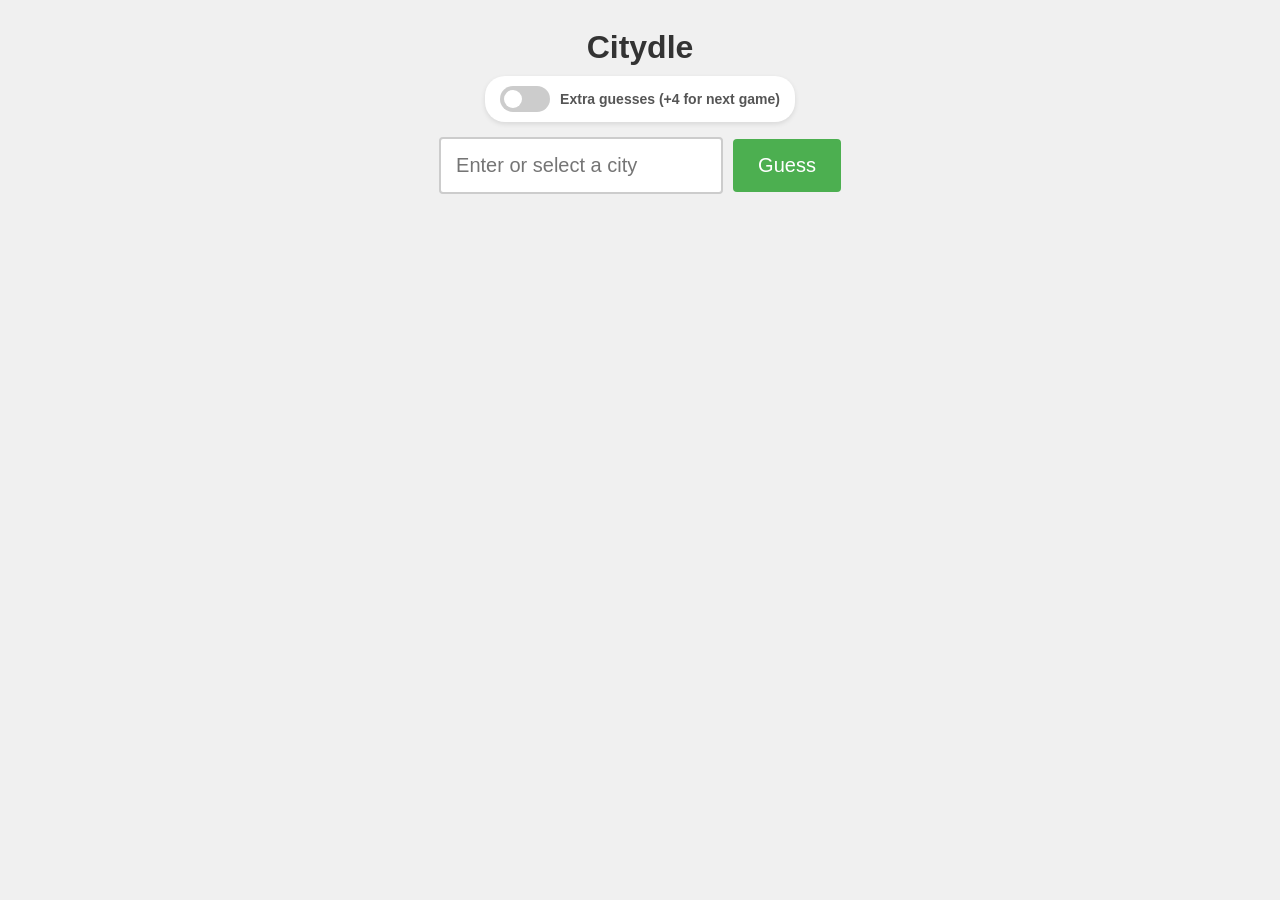
<file: laptop_new.html>
<!DOCTYPE html>
<html lang="en">
<head>
    <meta charset="UTF-8">
    <meta name="viewport" content="width=device-width, initial-scale=1.0">
    <title>Citydle by Fu2</title>
    <style>
        body {
            font-family: Arial, sans-serif;
            display: flex;
            flex-direction: column;
            align-items: center;
            background-color: #f0f0f0;
            padding-bottom: 50px;
        }
        h1 {
            color: #333;
            margin-bottom: 10px;
        }
        #game-container {
            display: flex;
            flex-direction: column;
            align-items: center;
            gap: 20px;
        }
        
        /* Input & Controls styling */
        .controls-row {
            display: flex;
            gap: 10px;
            align-items: center;
        }
        #guess-input {
            padding: 15px;
            font-size: 20px;
            width: 250px;
            border: 2px solid #ccc;
            border-radius: 4px;
        }
        #guess-button {
            padding: 15px 25px;
            font-size: 20px;
            background-color: #4CAF50;
            color: white;
            border: none;
            border-radius: 4px;
            cursor: pointer;
        }
        #guess-button:hover {
            background-color: #45a049;
        }
        #guess-button:disabled {
            background-color: #cccccc;
            cursor: not-allowed;
        }

        /* Slide-button/Toggle Switch styling */
        .switch-container {
            display: flex;
            align-items: center;
            gap: 10px;
            margin-bottom: 15px;
            background: white;
            padding: 10px 15px;
            border-radius: 20px;
            box-shadow: 0 2px 5px rgba(0,0,0,0.1);
        }
        .switch {
            position: relative;
            display: inline-block;
            width: 50px;
            height: 26px;
        }
        .switch input {
            opacity: 0;
            width: 0;
            height: 0;
        }
        .slider {
            position: absolute;
            cursor: pointer;
            top: 0;
            left: 0;
            right: 0;
            bottom: 0;
            background-color: #ccc;
            transition: .4s;
            border-radius: 34px;
        }
        .slider:before {
            position: absolute;
            content: "";
            height: 18px;
            width: 18px;
            left: 4px;
            bottom: 4px;
            background-color: white;
            transition: .4s;
            border-radius: 50%;
        }
        input:checked + .slider {
            background-color: #2196F3;
        }
        input:checked + .slider:before {
            transform: translateX(24px);
        }
        .switch-label {
            font-size: 14px;
            font-weight: bold;
            color: #555;
        }

        /* Guesses Display styling */
        #guesses {
            display: flex;
            flex-direction: column;
            gap: 15px;
        }
        .guess-row {
            display: flex;
            gap: 15px;
        }
        .guess-letter {
            width: 40px;
            height: 40px;
            display: flex;
            justify-content: center;
            align-items: center;
            background-color: #ddd;
            border: 1px solid #999;
            font-weight: bold;
            opacity: 0;
            animation: emerge 0.5s forwards;
        }
        @keyframes emerge {
            from {
                opacity: 0;
                transform: translateX(-20px);
            }
            to {
                opacity: 1;
                transform: translateX(0);
            }
        }
        .orange {
            background-color: #FFA500;
        }
        .yellow {
            background-color: #FFFF00;
        }
        .green {
            background-color: #00FF00;
        }
        #distance {
            font-weight: bold;
            margin-top: 20px;
            font-size: 18px;
        }
        #result {
            font-weight: bold;
            margin-top: 15px;
            font-size: 20px;
        }
        #play-again-btn {
            margin-top: 15px;
            padding: 10px 20px;
            font-size: 16px;
            background-color: #008CBA;
            color: white;
            border: none;
            border-radius: 4px;
            cursor: pointer;
            display: none;
        }
        #play-again-btn:hover {
            background-color: #007B9A;
        }
    </style>
</head>
<body>
    <h1>Citydle</h1>

    <!-- Toggle Switch Container -->
    <div class="switch-container">
        <label class="switch">
            <input type="checkbox" id="extra-guesses-toggle">
            <span class="slider"></span>
        </label>
        <span class="switch-label" id="toggle-label">Extra guesses (+4 for next game)</span>
    </div>

    <div id="game-container">
        <div class="controls-row">
            <!-- Text input linked to datalist selector -->
            <input type="text" id="guess-input" list="city-list" placeholder="Enter or select a city">
            <datalist id="city-list"></datalist>
            
            <button id="guess-button">Guess</button>
        </div>
        
        <div id="guesses"></div>
        <div id="distance"></div>
        <div id="result"></div>
        <button id="play-again-btn">Play Again</button>
    </div>

    <script>
        const cities = [
            {name: "Moscow", lat: 55.7558, lon: 37.6173, continent: "Europe", country: "Russia"},
            {name: "Kharkiv", lat: 50.0, lon: 36.25, continent: "Europe", country: "Ukraine"},
            {name: "St Petersburg", lat: 59.9375, lon: 30.3086, continent: "Europe", country: "Russia"},
            {name: "Kazan", lat: 55.7887, lon: 49.1221, continent: "Europe", country: "Russia"},
            {name: "Grozny", lat: 43.3168, lon: 45.6815, continent: "Europe", country: "Russia"},
            {name: "Yekaterinburg", lat: 56.8389, lon: 60.6057, continent: "Europe", country: "Russia"},
            {name: "Omsk", lat: 54.9885, lon: 73.3242, continent: "Europe", country: "Russia"},
            {name: "Tbilisi", lat: 41.7151, lon: 44.8271, continent: "Asia", country: "Georgia"},
            {name: "Baku", lat: 40.4093, lon: 49.8671, continent: "Asia", country: "Azerbaijan"},
            {name: "Yerevan", lat: 40.1872, lon: 44.5152, continent: "Asia", country: "Armenia"},
            {name: "Gaziantep", lat: 37.0662, lon: 37.3833, continent: "Asia", country: "Turkey"},
            {name: "Ankara", lat: 39.9334, lon: 32.8597, continent: "Asia", country: "Turkey"},
            {name: "Diyabakir", lat: 37.9144, lon: 40.2306, continent: "Asia", country: "Turkey"},
            {name: "Samsun", lat: 41.2867, lon: 36.3300, continent: "Asia", country: "Turkey"},
            {name: "Damasus", lat: 33.5138, lon: 36.2765, continent: "Asia", country: "Syria"},
            {name: "Homs", lat: 34.7324, lon: 36.7137, continent: "Asia", country: "Syria"},
            {name: "Latakia", lat: 35.5317, lon: 35.7915, continent: "Asia", country: "Syria"},
            {name: "Nicosia", lat: 35.1856, lon: 33.3823, continent: "Asia", country: "Cyprus"},
            {name: "Jerusalem", lat: 31.7683, lon: 35.2137, continent: "Asia", country: "Israel"},
            {name: "Gaza City", lat: 31.5017, lon: 34.4668, continent: "Asia", country: "Palestine"},
            {name: "Tel Aviv", lat: 32.0853, lon: 34.7818, continent: "Asia", country: "Israel"},
            {name: "Baghdad", lat: 33.3152, lon: 44.3661, continent: "Asia", country: "Iraq"},
            {name: "Basra", lat: 30.5085, lon: 47.7804, continent: "Asia", country: "Iraq"},
            {name: "Erbil", lat: 36.1911, lon: 44.0094, continent: "Asia", country: "Iraq"},
            {name: "Mosul", lat: 36.3350, lon: 43.1189, continent: "Asia", country: "Iraq"},
            {name: "Tehran", lat: 35.6892, lon: 51.3890, continent: "Asia", country: "Iran"},
            {name: "Isfahan", lat: 32.6546, lon: 51.6680, continent: "Asia", country: "Iran"},
            {name: "Tabriz", lat: 38.0800, lon: 46.2919, continent: "Asia", country: "Iran"},
            {name: "Bandar Abbas", lat: 27.1832, lon: 56.2668, continent: "Asia", country: "Iran"},
            {name: "Dammam", lat: 26.4344, lon: 50.1033, continent: "Asia", country: "Saudi Arabia"},
            {name: "Riyadh", lat: 24.7136, lon: 46.6753, continent: "Asia", country: "Saudi Arabia"},
            {name: "Tabuk", lat: 28.3998, lon: 36.5715, continent: "Asia", country: "Saudi Arabia"},
            {name: "Jeddah", lat: 21.4858, lon: 39.1925, continent: "Asia", country: "Saudi Arabia"},
            {name: "Mecca", lat: 21.3891, lon: 39.8579, continent: "Asia", country: "Saudi Arabia"},
            {name: "Manama", lat: 26.2285, lon: 50.5860, continent: "Asia", country: "Bahrain"},
            {name: "Doha", lat: 25.2854, lon: 51.5310, continent: "Asia", country: "Qatar"},
            {name: "Abu Dhabi", lat: 24.4539, lon: 54.3773, continent: "Asia", country: "UAE"},
            {name: "Dubai", lat: 25.2048, lon: 55.2708, continent: "Asia", country: "UAE"},
            {name: "Al Ain", lat: 24.1302, lon: 55.8023, continent: "Asia", country: "UAE"},
            {name: "Muscat", lat: 23.5880, lon: 58.3829, continent: "Asia", country: "Oman"},
            {name: "Sanaa", lat: 15.3694, lon: 44.1910, continent: "Asia", country: "Yemen"},
            {name: "Aden", lat: 12.7797, lon: 45.0095, continent: "Asia", country: "Yemen"},
            {name: "Ashgabat", lat: 37.9601, lon: 58.3261, continent: "Asia", country: "Turkmenistan"},
            {name: "Mary", lat: 37.5944, lon: 61.8303, continent: "Asia", country: "Turkmenistan"},
            {name: "Turkmanabat", lat: 39.0735, lon: 63.5785, continent: "Asia", country: "Turkmenistan"},
            {name: "Nukus", lat: 42.4600, lon: 59.6100, continent: "Asia", country: "Uzbekistan"},
            {name: "Tashkent", lat: 41.2995, lon: 69.2401, continent: "Asia", country: "Uzbekistan"},
            {name: "Jizzax", lat: 40.1158, lon: 67.8422, continent: "Asia", country: "Uzbekistan"},
            {name: "Samarqand", lat: 39.6542, lon: 66.9597, continent: "Asia", country: "Uzbekistan"},
            {name: "Namangan", lat: 41.0011, lon: 71.6716, continent: "Asia", country: "Uzbekistan"},
            {name: "Turkistan", lat: 43.3019, lon: 68.2692, continent: "Asia", country: "Kazakhstan"},
            {name: "Astana", lat: 51.1605, lon: 71.4704, continent: "Asia", country: "Kazakhstan"},
            {name: "Almaty", lat: 43.2220, lon: 76.8512, continent: "Asia", country: "Kazakhstan"},
            {name: "Aktobe", lat: 50.2980, lon: 57.1967, continent: "Asia", country: "Kazakhstan"},
            {name: "Bishkek", lat: 42.8746, lon: 74.5698, continent: "Asia", country: "Kyrgyzstan"},
            {name: "Osh", lat: 40.5140, lon: 72.8161, continent: "Asia", country: "Kyrgyzstan"},
            {name: "Dushanbe", lat: 38.5598, lon: 68.7870, continent: "Asia", country: "Tajikistan"},
            {name: "Khujand", lat: 40.2837, lon: 69.6219, continent: "Asia", country: "Tajikistan"},
            {name: "Kabul", lat: 34.5553, lon: 69.2075, continent: "Asia", country: "Afghanistan"},
            {name: "Islamabad", lat: 33.7215, lon: 73.0433, continent: "Asia", country: "Pakistan"},
            {name: "Lahore", lat: 31.5204, lon: 74.3587, continent: "Asia", country: "Pakistan"},
            {name: "Multan", lat: 30.1957, lon: 71.4708, continent: "Asia", country: "Pakistan"},
            {name: "Quetta", lat: 30.1798, lon: 66.9750, continent: "Asia", country: "Pakistan"},
            {name: "Karachi", lat: 24.8607, lon: 67.0011, continent: "Asia", country: "Pakistan"},
            {name: "New Delhi", lat: 28.6139, lon: 77.2090, continent: "Asia", country: "India"},
            {name: "Mumbai", lat: 19.0760, lon: 72.8777, continent: "Asia", country: "India"},
            {name: "Chennai", lat: 13.0827, lon: 80.2707, continent: "Asia", country: "India"},
            {name: "Lucknow", lat: 26.8467, lon: 80.9462, continent: "Asia", country: "India"},
            {name: "Kolkata", lat: 22.5726, lon: 88.3639, continent: "Asia", country: "India"},
            {name: "Vijayawada", lat: 16.5062, lon: 80.6480, continent: "Asia", country: "India"},
            {name: "Bangalore", lat: 12.9716, lon: 77.5946, continent: "Asia", country: "India"},
            {name: "Colombo", lat: 6.9271, lon: 79.8612, continent: "Asia", country: "Sri Lanka"},
            {name: "Sri Jayawardenepura Kotte", lat: 6.9, lon: 79.9, continent: "Asia", country: "Sri Lanka"},
            {name: "Dhaka", lat: 23.8103, lon: 90.4125, continent: "Asia", country: "Bangladesh"},
            {name: "Chittagong", lat: 22.3569, lon: 91.7832, continent: "Asia", country: "Bangladesh"},
            {name: "Thimphu", lat: 27.4712, lon: 89.6339, continent: "Asia", country: "Bhutan"},
            {name: "Kathmandu", lat: 27.7172, lon: 85.324, continent: "Asia", country: "Nepal"},
            {name: "Darjeeling", lat: 27.041, lon: 88.2663, continent: "Asia", country: "India"},
            {name: "Naypyidaw", lat: 19.7633, lon: 96.0785, continent: "Asia", country: "Myanmar"},
            {name: "Yangon", lat: 16.8661, lon: 96.1951, continent: "Asia", country: "Myanmar"},
            {name: "Pyay", lat: 18.8246, lon: 95.2219, continent: "Asia", country: "Myanmar"},
            {name: "Mandalay", lat: 21.9588, lon: 96.0891, continent: "Asia", country: "Myanmar"},
            {name: "Chiang Mai", lat: 18.7883, lon: 98.9853, continent: "Asia", country: "Thailand"},
            {name: "Bangkok", lat: 13.7563, lon: 100.5018, continent: "Asia", country: "Thailand"},
            {name: "Surat Thani", lat: 9.1397, lon: 99.3306, continent: "Asia", country: "Thailand"},
            {name: "Phuket", lat: 7.8804, lon: 98.3923, continent: "Asia", country: "Thailand"},
            {name: "Phnom Penh", lat: 11.5564, lon: 104.9282, continent: "Asia", country: "Cambodia"},
            {name: "Siem Reap", lat: 13.3633, lon: 103.8564, continent: "Asia", country: "Cambodia"},
            {name: "Sihanoukville", lat: 10.6297, lon: 103.5023, continent: "Asia", country: "Cambodia"},
            {name: "Vientiane", lat: 17.9757, lon: 102.6331, continent: "Asia", country: "Laos"},
            {name: "Phongsavan", lat: 19.45, lon: 103.1833, continent: "Asia", country: "Laos"},
            {name: "Luang Prabang", lat: 19.8867, lon: 102.1347, continent: "Asia", country: "Laos"},
            {name: "Pakse", lat: 15.1208, lon: 105.8185, continent: "Asia", country: "Laos"},
            {name: "Savannakhet", lat: 16.5564, lon: 104.752, continent: "Asia", country: "Laos"},
            {name: "Ho Chi Minh City", lat: 10.8231, lon: 106.6297, continent: "Asia", country: "Vietnam"},
            {name: "Hanoi", lat: 21.0278, lon: 105.8342, continent: "Asia", country: "Vietnam"},
            {name: "Vinh", lat: 18.6736, lon: 105.6919, continent: "Asia", country: "Vietnam"},
            {name: "Nha Trang", lat: 12.2388, lon: 109.1969, continent: "Asia", country: "Vietnam"},
            {name: "Hai Phong", lat: 20.8449, lon: 106.6881, continent: "Asia", country: "Vietnam"},
            {name: "Macau", lat: 22.1987, lon: 113.5439, continent: "Asia", country: "Macau"},
            {name: "Guangzhou", lat: 23.1291, lon: 113.2644, continent: "Asia", country: "China"},
            {name: "Shenzhen", lat: 22.5431, lon: 114.0579, continent: "Asia", country: "China"},
            {name: "Foshan", lat: 23.029, lon: 113.1318, continent: "Asia", country: "China"},
            {name: "Fuzhou", lat: 26.0745, lon: 119.2965, continent: "Asia", country: "China"},
            {name: "Shanghai", lat: 31.2304, lon: 121.4737, continent: "Asia", country: "China"},
            {name: "Beijing", lat: 39.9042, lon: 116.4074, continent: "Asia", country: "China"},
            {name: "Wuhan", lat: 30.5928, lon: 114.3055, continent: "Asia", country: "China"},
            {name: "Chengdu", lat: 30.5728, lon: 104.0668, continent: "Asia", country: "China"},
            {name: "Chongqing", lat: 29.4316, lon: 106.9123, continent: "Asia", country: "China"},
            {name: "Kunming", lat: 24.8801, lon: 102.8329, continent: "Asia", country: "China"},
            {name: "Xi’an", lat: 34.3416, lon: 108.9398, continent: "Asia", country: "China"},
            {name: "Qingdao", lat: 36.0671, lon: 120.3826, continent: "Asia", country: "China"},
            {name: "Tianjin", lat: 39.3434, lon: 117.3616, continent: "Asia", country: "China"},
            {name: "Suzhou", lat: 31.2984, lon: 120.5853, continent: "Asia", country: "China"},
            {name: "Hangzhou", lat: 30.2742, lon: 120.1551, continent: "Asia", country: "China"},
            {name: "Nanchang", lat: 28.682, lon: 115.8582, continent: "Asia", country: "China"},
            {name: "Changsha", lat: 28.2278, lon: 112.9388, continent: "Asia", country: "China"},
            {name: "Lanzhou", lat: 36.0611, lon: 103.8343, continent: "Asia", country: "China"},
            {name: "Panzhihua", lat: 26.5019, lon: 101.7181, continent: "Asia", country: "China"},
            {name: "Taipei", lat: 25.033, lon: 121.5654, continent: "Asia", country: "Taiwan"},
            {name: "Dalian", lat: 38.914, lon: 121.6147, continent: "Asia", country: "China"},
            {name: "Changchun", lat: 43.8171, lon: 125.3245, continent: "Asia", country: "China"},
            {name: "Shenyang", lat: 41.8057, lon: 123.4315, continent: "Asia", country: "China"},
            {name: "Harbin", lat: 45.8022, lon: 126.534, continent: "Asia", country: "China"},
            {name: "Dandong", lat: 40.1243, lon: 124.3894, continent: "Asia", country: "China"},
            {name: "Pyongyang", lat: 39.0392, lon: 125.7625, continent: "Asia", country: "North Korea"},
            {name: "Hamhung", lat: 39.8833, lon: 127.5333, continent: "Asia", country: "North Korea"},
            {name: "Seoul", lat: 37.5665, lon: 126.9780, continent: "Asia", country: "South Korea"},
            {name: "Sejong-si", lat: 36.48, lon: 127.289, continent: "Asia", country: "South Korea"},
            {name: "Busan", lat: 35.1796, lon: 129.0756, continent: "Asia", country: "South Korea"},
            {name: "Incheon", lat: 37.4563, lon: 126.7052, continent: "Asia", country: "South Korea"},
            {name: "Jeju", lat: 33.4996, lon: 126.5312, continent: "Asia", country: "South Korea"},
            {name: "Daegu", lat: 35.8714, lon: 128.6014, continent: "Asia", country: "South Korea"},
            {name: "Gwangju", lat: 35.1595, lon: 126.8526, continent: "Asia", country: "South Korea"},
            {name: "Fukuoka", lat: 33.5902, lon: 130.4017, continent: "Asia", country: "Japan"},
            {name: "Kumamoto", lat: 32.8031, lon: 130.7079, continent: "Asia", country: "Japan"},
            {name: "Tokyo", lat: 35.6824, lon: 139.759, continent: "Asia", country: "Japan"},
            {name: "Osaka", lat: 34.6937, lon: 135.5023, continent: "Asia", country: "Japan"},
            {name: "Saga", lat: 33.263, lon: 130.2992, continent: "Asia", country: "Japan"},
            {name: "Beppu", lat: 33.2809, lon: 131.4972, continent: "Asia", country: "Japan"},
            {name: "Oita", lat: 33.2406, lon: 131.612, continent: "Asia", country: "Japan"},
            {name: "Nagasaki", lat: 32.7503, lon: 129.8777, continent: "Asia", country: "Japan"},
            {name: "Hiroshima", lat: 34.3853, lon: 132.4553, continent: "Asia", country: "Japan"},
            {name: "Fukui", lat: 36.0652, lon: 136.2212, continent: "Asia", country: "Japan"},
            {name: "Shibuya", lat: 35.6586, lon: 139.7016, continent: "Asia", country: "Japan"},
            {name: "Sendai", lat: 38.2682, lon: 140.8685, continent: "Asia", country: "Japan"},
            {name: "Sapporo", lat: 43.0618, lon: 141.3545, continent: "Asia", country: "Japan"},
            {name: "Vladivostok", lat: 43.1155, lon: 131.8855, continent: "Asia", country: "Russia"},
            {name: "Ulaan Baatar", lat: 47.8864, lon: 106.9057, continent: "Asia", country: "Mongolia"},
            {name: "Choibalsan", lat: 48.051, lon: 114.4875, continent: "Asia", country: "Mongolia"},
            {name: "Darhan", lat: 49.4875, lon: 105.8833, continent: "Asia", country: "Mongolia"},
            {name: "Novosibirsk", lat: 55.0084, lon: 82.9357, continent: "Asia", country: "Russia"},
            {name: "Yakutsk", lat: 62.0342, lon: 129.7323, continent: "Asia", country: "Russia"},
            {name: "Urumqi", lat: 43.8256, lon: 87.6168, continent: "Asia", country: "China"},
            {name: "Sochi", lat: 43.5853, lon: 39.724, continent: "Asia", country: "Russia"},
            {name: "Kota Bharu", lat: 6.1256, lon: 102.2397, continent: "Asia", country: "Malaysia"},
            {name: "Ipoh", lat: 4.5932, lon: 101.09, continent: "Asia", country: "Malaysia"},
            {name: "Kuala Lumpur", lat: 3.139, lon: 101.6869, continent: "Asia", country: "Malaysia"},
            {name: "Melacca", lat: 2.1896, lon: 102.2501, continent: "Asia", country: "Malaysia"},
            {name: "Singapore", lat: 1.3521, lon: 103.8198, continent: "Asia", country: "Singapore"},
            {name: "Jakarta", lat: -6.2088, lon: 106.8456, continent: "Asia", country: "Indonesia"},
            {name: "Surabaya", lat: -7.2575, lon: 112.7521, continent: "Asia", country: "Indonesia"},
            {name: "Bandung", lat: -6.9175, lon: 107.6191, continent: "Asia", country: "Indonesia"},
            {name: "Dili", lat: -8.5569, lon: 125.5603, continent: "Asia", country: "Timor-Leste"},
            {name: "Medan", lat: 3.5952, lon: 98.6722, continent: "Asia", country: "Indonesia"},
            {name: "Padang", lat: -0.9492, lon: 100.3667, continent: "Asia", country: "Indonesia"},
            {name: "Manila", lat: 14.5995, lon: 120.9842, continent: "Asia", country: "Philippines"},
            {name: "Davao City", lat: 7.1907, lon: 125.4553, continent: "Asia", country: "Philippines"},
            {name: "Cebu City", lat: 10.3157, lon: 123.8854, continent: "Asia", country: "Philippines"},
            {name: "Dublin", lat: 53.3498, lon: -6.2603, continent: "Europe", country: "Ireland"},
            {name: "Cork", lat: 51.8985, lon: -8.4756, continent: "Europe", country: "Ireland"},
            {name: "Belfast", lat: 54.5973, lon: -5.9301, continent: "Europe", country: "United Kingdom"},
            {name: "Edinburgh", lat: 55.9533, lon: -3.1883, continent: "Europe", country: "United Kingdom"},
            {name: "London", lat: 51.5074, lon: -0.1278, continent: "Europe", country: "United Kingdom"},
            {name: "Woking", lat: 51.3214, lon: -0.5582, continent: "Europe", country: "United Kingdom"},
            {name: "Manchester", lat: 53.4808, lon: -2.2426, continent: "Europe", country: "United Kingdom"},
            {name: "Birmingham", lat: 52.4862, lon: -1.8904, continent: "Europe", country: "United Kingdom"},
            {name: "Liverpool", lat: 53.4084, lon: -2.9916, continent: "Europe", country: "United Kingdom"},
            {name: "Cardiff", lat: 51.4816, lon: -3.1791, continent: "Europe", country: "United Kingdom"},
            {name: "Glasgow", lat: 55.8642, lon: -4.2518, continent: "Europe", country: "United Kingdom"},
            {name: "Liege", lat: 50.6059, lon: 5.5797, continent: "Europe", country: "Belgium"},
            {name: "Brussels", lat: 50.8503, lon: 4.3517, continent: "Europe", country: "Belgium"},
            {name: "Antwerp", lat: 51.2211, lon: 4.4211, continent: "Europe", country: "Belgium"},
            {name: "Amsterdam", lat: 52.3676, lon: 4.9041, continent: "Europe", country: "Netherlands"},
            {name: "Groningen", lat: 53.2194, lon: 6.5665, continent: "Europe", country: "Netherlands"},
            {name: "Rotterdam", lat: 51.9225, lon: 4.4792, continent: "Europe", country: "Netherlands"},
            {name: "The Hague", lat: 52.0705, lon: 4.3007, continent: "Europe", country: "Netherlands"},
            {name: "Luxembourg", lat: 49.6118, lon: 6.1319, continent: "Europe", country: "Luxembourg"},
            {name: "Paris", lat: 48.8566, lon: 2.3522, continent: "Europe", country: "France"},
            {name: "Lyon", lat: 45.764, lon: 4.8357, continent: "Europe", country: "France"},
            {name: "Nantes", lat: 47.2184, lon: -1.5536, continent: "Europe", country: "France"},
            {name: "Bordeaux", lat: 44.8378, lon: -0.5792, continent: "Europe", country: "France"},
            {name: "Marseille", lat: 43.2965, lon: 5.3698, continent: "Europe", country: "France"},
            {name: "Monaco", lat: 43.7384, lon: 7.4246, continent: "Europe", country: "Monaco"},
            {name: "Geneva", lat: 46.2044, lon: 6.1432, continent: "Europe", country: "Switzerland"},
            {name: "Berne", lat: 46.948, lon: 7.4474, continent: "Europe", country: "Switzerland"},
            {name: "Zurich", lat: 47.3769, lon: 8.5417, continent: "Europe", country: "Switzerland"},
            {name: "Milan", lat: 45.4654, lon: 9.1866, continent: "Europe", country: "Italy"},
            {name: "Turin", lat: 45.0703, lon: 7.6869, continent: "Europe", country: "Italy"},
            {name: "Florence", lat: 43.7696, lon: 11.2558, continent: "Europe", country: "Italy"},
            {name: "Bologna", lat: 44.4949, lon: 11.3426, continent: "Europe", country: "Italy"},
            {name: "Rome", lat: 41.9028, lon: 12.4964, continent: "Europe", country: "Italy"},
            {name: "Venice", lat: 45.4372, lon: 12.3352, continent: "Europe", country: "Italy"},
            {name: "Trieste", lat: 45.6495, lon: 13.7681, continent: "Europe", country: "Italy"},
            {name: "San Marino", lat: 43.9333, lon: 12.4467, continent: "Europe", country: "San Marino"},
            {name: "Vatican City", lat: 41.9029, lon: 12.4534, continent: "Europe", country: "Vatican City"},
            {name: "Palermo", lat: 38.1157, lon: 13.3615, continent: "Europe", country: "Italy"},
            {name: "Bari", lat: 41.1171, lon: 16.8719, continent: "Europe", country: "Italy"},
            {name: "Naples", lat: 40.8518, lon: 14.2681, continent: "Europe", country: "Italy"},
            {name: "Berlin", lat: 52.52, lon: 13.405, continent: "Europe", country: "Germany"},
            {name: "Ingolstadt", lat: 48.766, lon: 11.2566, continent: "Europe", country: "Germany"},
            {name: "Munich", lat: 48.1351, lon: 11.582, continent: "Europe", country: "Germany"},
            {name: "Stuttgart", lat: 48.7758, lon: 9.1829, continent: "Europe", country: "Germany"},
            {name: "Frankfurt", lat: 50.1109, lon: 8.6821, continent: "Europe", country: "Germany"},
            {name: "Hannover", lat: 52.3759, lon: 9.732, continent: "Europe", country: "Germany"},
            {name: "Bremen", lat: 53.0793, lon: 8.8017, continent: "Europe", country: "Germany"},
            {name: "Koln", lat: 50.9375, lon: 6.9603, continent: "Europe", country: "Germany"},
            {name: "Hamburg", lat: 53.5511, lon: 9.9937, continent: "Europe", country: "Germany"},
            {name: "Potsdam", lat: 52.3906, lon: 13.0645, continent: "Europe", country: "Germany"},
            {name: "Kiel", lat: 54.3214, lon: 10.1347, continent: "Europe", country: "Germany"},
            {name: "Copenhagen", lat: 55.6761, lon: 12.5683, continent: "Europe", country: "Denmark"},
            {name: "Odense", lat: 55.4038, lon: 10.4024, continent: "Europe", country: "Denmark"},
            {name: "Oslo", lat: 59.9139, lon: 10.7522, continent: "Europe", country: "Norway"},
            {name: "Stavanger", lat: 58.969, lon: 5.7331, continent: "Europe", country: "Norway"},
            {name: "Bergen", lat: 60.3922, lon: 5.324, continent: "Europe", country: "Norway"},
            {name: "Trondheim", lat: 63.4305, lon: 10.3951, continent: "Europe", country: "Norway"},
            {name: "Stockholm", lat: 59.3293, lon: 18.0686, continent: "Europe", country: "Sweden"},
            {name: "Gotenberg", lat: 57.7089, lon: 11.9746, continent: "Europe", country: "Sweden"},
            {name: "Malmo", lat: 55.605, lon: 13.0038, continent: "Europe", country: "Sweden"},
            {name: "Umea", lat: 63.8258, lon: 20.263, continent: "Europe", country: "Sweden"},
            {name: "Oulu", lat: 65.0121, lon: 25.4682, continent: "Europe", country: "Finland"},
            {name: "Roveniemi", lat: 66.5039, lon: 25.7294, continent: "Europe", country: "Finland"},
            {name: "Helsinki", lat: 60.1695, lon: 24.9354, continent: "Europe", country: "Finland"},
            {name: "Tallinn", lat: 59.4372, lon: 24.7536, continent: "Europe", country: "Estonia"},
            {name: "Riga", lat: 56.9496, lon: 24.1052, continent: "Europe", country: "Latvia"},
            {name: "Vilnius", lat: 54.6872, lon: 25.2797, continent: "Europe", country: "Lithuania"},
            {name: "Klaipeda", lat: 55.7034, lon: 21.1443, continent: "Europe", country: "Lithuania"},
            {name: "Kalingrad", lat: 54.7104, lon: 20.4522, continent: "Europe", country: "Russia"},
            {name: "Warsaw", lat: 52.2297, lon: 21.0122, continent: "Europe", country: "Poland"},
            {name: "Wroclaw", lat: 51.1079, lon: 17.0385, continent: "Europe", country: "Poland"},
            {name: "Krakow", lat: 50.0647, lon: 19.9450, continent: "Europe", country: "Poland"},
            {name: "Gdansk", lat: 54.352, lon: 18.6466, continent: "Europe", country: "Poland"},
            {name: "Lviv", lat: 49.8397, lon: 24.0297, continent: "Europe", country: "Ukraine"},
            {name: "Kiev", lat: 50.4501, lon: 30.5234, continent: "Europe", country: "Ukraine"},
            {name: "Dnipro", lat: 48.4647, lon: 35.0462, continent: "Europe", country: "Ukraine"},
            {name: "Minsk", lat: 53.9045, lon: 27.559, continent: "Europe", country: "Belarus"},
            {name: "Bucharest", lat: 44.4268, lon: 26.1025, continent: "Europe", country: "Romania"},
            {name: "Iasi", lat: 47.1585, lon: 27.6014, continent: "Europe", country: "Romania"},
            {name: "Chisinau", lat: 47.0105, lon: 28.8638, continent: "Europe", country: "Moldova"},
            {name: "Cluj Napoca", lat: 46.7704, lon: 23.5882, continent: "Europe", country: "Romania"},
            {name: "Vaduz", lat: 47.1415, lon: 9.5215, continent: "Europe", country: "Liechtenstein"},
            {name: "Innsbruck", lat: 47.2692, lon: 11.4041, continent: "Europe", country: "Austria"},
            {name: "Vienna", lat: 48.2082, lon: 16.3738, continent: "Europe", country: "Austria"},
            {name: "Salzburg", lat: 47.8095, lon: 13.0550, continent: "Europe", country: "Austria"},
            {name: "Brno", lat: 49.1951, lon: 16.6068, continent: "Europe", country: "Czech Republic"},
            {name: "Prague", lat: 50.0755, lon: 14.4378, continent: "Europe", country: "Czech Republic"},
            {name: "Bratislava", lat: 48.1482, lon: 17.1067, continent: "Europe", country: "Slovakia"},
            {name: "Kosice", lat: 48.7169, lon: 21.2611, continent: "Europe", country: "Slovakia"},
            {name: "Budapest", lat: 47.4979, lon: 19.0402, continent: "Europe", country: "Hungary"},
            {name: "Gyor", lat: 47.6875, lon: 17.65, continent: "Europe", country: "Hungary"},
            {name: "Ljubljana", lat: 46.0569, lon: 14.5051, continent: "Europe", country: "Slovenia"},
            {name: "Zagreb", lat: 45.815, lon: 15.9819, continent: "Europe", country: "Croatia"},
            {name: "Split", lat: 43.5081, lon: 16.4402, continent: "Europe", country: "Croatia"},
            {name: "Rijeka", lat: 45.3271, lon: 14.4422, continent: "Europe", country: "Croatia"},
            {name: "Zadar", lat: 44.1194, lon: 15.2314, continent: "Europe", country: "Croatia"},
            {name: "Dubrovnik", lat: 42.6507, lon: 18.0944, continent: "Europe", country: "Croatia"},
            {name: "Neum", lat: 42.8882, lon: 17.3037, continent: "Europe", country: "Bosnia and Herzegovina"},
            {name: "Mostar", lat: 43.3438, lon: 17.8074, continent: "Europe", country: "Bosnia and Herzegovina"},
            {name: "Sarajevo", lat: 43.8486, lon: 18.3564, continent: "Europe", country: "Bosnia and Herzegovina"},
            {name: "Osijek", lat: 45.5547, lon: 18.6951, continent: "Europe", country: "Croatia"},
            {name: "Belgrade", lat: 44.7866, lon: 20.4489, continent: "Europe", country: "Serbia"},
            {name: "Nis", lat: 43.3266, lon: 21.8958, continent: "Europe", country: "Serbia"},
            {name: "Pristina", lat: 42.6629, lon: 21.1655, continent: "Europe", country: "Kosovo"},
            {name: "Podgorica", lat: 42.4411, lon: 19.2636, continent: "Europe", country: "Montenegro"},
            {name: "Cetinje", lat: 42.3878, lon: 18.5624, continent: "Europe", country: "Montenegro"},
            {name: "Bar", lat: 42.0902, lon: 19.1, continent: "Europe", country: "Montenegro"},
            {name: "Shkodder", lat: 42.065, lon: 19.5114, continent: "Europe", country: "Albania"},
            {name: "Tirana", lat: 41.3275, lon: 19.8189, continent: "Europe", country: "Albania"},
            {name: "Vlore", lat: 40.4668, lon: 19.4896, continent: "Europe", country: "Albania"},
            {name: "Durres", lat: 41.3232, lon: 19.4417, continent: "Europe", country: "Albania"},
            {name: "Skopje", lat: 41.9973, lon: 21.428, continent: "Europe", country: "North Macedonia"},
            {name: "Tetovo", lat: 41.3639, lon: 20.7, continent: "Europe", country: "North Macedonia"},
            {name: "Bitola", lat: 41.0365, lon: 21.328, continent: "Europe", country: "North Macedonia"},
            {name: "Ohrid", lat: 41.112, lon: 20.8012, continent: "Europe", country: "North Macedonia"},
            {name: "Sofia", lat: 42.6977, lon: 23.3219, continent: "Europe", country: "Bulgaria"},
            {name: "Plovdiv", lat: 42.1354, lon: 24.7454, continent: "Europe", country: "Bulgaria"},
            {name: "Athens", lat: 37.9838, lon: 23.7275, continent: "Europe", country: "Greece"},
            {name: "Patras", lat: 38.244, lon: 21.7346, continent: "Europe", country: "Greece"},
            {name: "Thessaloniki", lat: 40.6401, lon: 22.9444, continent: "Europe", country: "Greece"},
            {name: "Barcelona", lat: 41.3851, lon: 2.1734, continent: "Europe", country: "Spain"},
            {name: "Istanbul", lat: 41.0082, lon: 28.9784, continent: "Asia", country: "Turkey"},
            {name: "Madrid", lat: 40.4168, lon: -3.7038, continent: "Europe", country: "Spain"},
            {name: "Malaga", lat: 36.7213, lon: -4.4214, continent: "Europe", country: "Spain"},
            {name: "Reykjavik", lat: 64.1355, lon: -21.8954, continent: "Europe", country: "Iceland"},
            {name: "Sevilla", lat: 37.3886, lon: -5.9823, continent: "Europe", country: "Spain"},
            {name: "Lisbon", lat: 38.7223, lon: -9.1393, continent: "Europe", country: "Portugal"},
            {name: "Porto", lat: 41.1496, lon: -8.611, continent: "Europe", country: "Portugal"},
            {name: "Faro", lat: 37.0194, lon: -7.9304, continent: "Europe", country: "Portugal"},
            {name: "Coimbra", lat: 40.2033, lon: -8.4103, continent: "Europe", country: "Portugal"},
            {name: "Valencia", lat: 39.4699, lon: -0.3763, continent: "Europe", country: "Spain"},
            {name: "Zaragoza", lat: 41.6483, lon: -0.8891, continent: "Europe", country: "Spain"},
            {name: "Gibraltar", lat: 36.1408, lon: -5.3536, continent: "Europe", country: "Gibraltar"},
            {name: "Brisbane", lat: -27.4705, lon: 153.026, continent: "Oceania", country: "Australia"},
            {name: "Sydney", lat: -33.8688, lon: 151.2093, continent: "Oceania", country: "Australia"},
            {name: "Wollongong", lat: -34.4278, lon: 150.8931, continent: "Oceania", country: "Australia"},
            {name: "Canberra", lat: -35.2809, lon: 149.13, continent: "Oceania", country: "Australia"},
            {name: "Melbourne", lat: -37.8136, lon: 144.9631, continent: "Oceania", country: "Australia"},
            {name: "Adelaide", lat: -34.9285, lon: 138.6007, continent: "Oceania", country: "Australia"},
            {name: "Alice Springs", lat: -23.698, lon: 133.8807, continent: "Oceania", country: "Australia"},
            {name: "Cairns", lat: -16.9186, lon: 145.7781, continent: "Oceania", country: "Australia"},
            {name: "Gold Coast", lat: -28.0167, lon: 153.398, continent: "Oceania", country: "Australia"},
            {name: "Perth", lat: -31.9505, lon: 115.8605, continent: "Oceania", country: "Australia"},
            {name: "Sunshine Coast", lat: -26.65, lon: 153.093, continent: "Oceania", country: "Australia"},
            {name: "Noumea", lat: -22.2763, lon: 166.4572, continent: "Oceania", country: "New Caledonia"},
            {name: "Nadi", lat: -17.7555, lon: 177.4474, continent: "Oceania", country: "Fiji"},
            {name: "Suva", lat: -18.1416, lon: 178.4416, continent: "Oceania", country: "Fiji"},
            {name: "Wellington", lat: -41.2865, lon: 174.7762, continent: "Oceania", country: "New Zealand"},
            {name: "Auckland", lat: -36.8485, lon: 174.7633, continent: "Oceania", country: "New Zealand"},
            {name: "Tauranga", lat: -37.6878, lon: 176.1651, continent: "Oceania", country: "New Zealand"},
            {name: "Queenstown", lat: -45.0312, lon: 168.6626, continent: "Oceania", country: "New Zealand"},
            {name: "Christchurch", lat: -43.5321, lon: 172.6362, continent: "Oceania", country: "New Zealand"},
            {name: "Antananarivo", lat: -18.8792, lon: 47.5079, continent: "Africa", country: "Madagascar"},
            {name: "Cape Town", lat: -33.9249, lon: 18.4241, continent: "Africa", country: "South Africa"},
            {name: "Gqeberha", lat: -33.9681, lon: 25.6096, continent: "Africa", country: "South Africa"},
            {name: "Durban", lat: -29.8587, lon: 31.0218, continent: "Africa", country: "South Africa"},
            {name: "Johannesburg", lat: -26.2041, lon: 28.0473, continent: "Africa", country: "South Africa"},
            {name: "Pretoria", lat: -25.7461, lon: 28.1881, continent: "Africa", country: "South Africa"},
            {name: "Bloemfontein", lat: -29.0852, lon: 26.1596, continent: "Africa", country: "South Africa"},
            {name: "East London", lat: -32.9766, lon: 27.8556, continent: "Africa", country: "South Africa"},
            {name: "Maseru", lat: -29.314, lon: 27.4822, continent: "Africa", country: "Lesotho"},
            {name: "Mbabane", lat: -26.3161, lon: 31.1367, continent: "Africa", country: "Eswatini"},
            {name: "Maputo", lat: -25.9692, lon: 32.5732, continent: "Africa", country: "Mozambique"},
            {name: "Beira", lat: -19.8431, lon: 34.838, continent: "Africa", country: "Mozambique"},
            {name: "Pemba", lat: -12.9754, lon: 40.5174, continent: "Africa", country: "Mozambique"},
            {name: "Chimoio", lat: -19.1168, lon: 33.4847, continent: "Africa", country: "Mozambique"},
            {name: "Tete", lat: -16.1562, lon: 33.5775, continent: "Africa", country: "Mozambique"},
            {name: "Harare", lat: -17.8292, lon: 31.0522, continent: "Africa", country: "Zimbabwe"},
            {name: "Bulawayo", lat: -20.1652, lon: 28.5804, continent: "Africa", country: "Zimbabwe"},
            {name: "Gweru", lat: -19.4464, lon: 29.8296, continent: "Africa", country: "Zimbabwe"},
            {name: "Gaborone", lat: -24.6282, lon: 25.9231, continent: "Africa", country: "Botswana"},
            {name: "Francistown", lat: -21.1599, lon: 27.5036, continent: "Africa", country: "Botswana"},
            {name: "Maun", lat: -19.9802, lon: 23.42, continent: "Africa", country: "Botswana"},
            {name: "Otjiwarongo", lat: -20.4633, lon: 16.6572, continent: "Africa", country: "Namibia"},
            {name: "Windhoek", lat: -22.5597, lon: 17.0834, continent: "Africa", country: "Namibia"},
            {name: "Luanda", lat: -8.839, lon: 13.2894, continent: "Africa", country: "Angola"},
            {name: "Lubango", lat: -14.9161, lon: 13.4939, continent: "Africa", country: "Angola"},
            {name: "Benguela", lat: -12.5787, lon: 13.4049, continent: "Africa", country: "Angola"},
            {name: "Luena", lat: -10.7755, lon: 19.9225, continent: "Africa", country: "Angola"},
            {name: "Malanje", lat: -9.5373, lon: 16.3427, continent: "Africa", country: "Angola"},
            {name: "Lusaka", lat: -15.3875, lon: 28.3228, continent: "Africa", country: "Zambia"},
            {name: "Ndola", lat: -12.9788, lon: 28.6367, continent: "Africa", country: "Zambia"},
            {name: "Livingstone", lat: -17.8578, lon: 25.8599, continent: "Africa", country: "Zambia"},
            {name: "Lilongwe", lat: -13.9626, lon: 33.787, continent: "Africa", country: "Malawi"},
            {name: "Blantyre", lat: -15.785, lon: 35.014, continent: "Africa", country: "Malawi"},
            {name: "Dar es Salaam", lat: -6.7924, lon: 39.2083, continent: "Africa", country: "Tanzania"},
            {name: "Dodoma", lat: -6.785, lon: 35.7392, continent: "Africa", country: "Tanzania"},
            {name: "Nairobi", lat: -1.2864, lon: 36.8172, continent: "Africa", country: "Kenya"},
            {name: "Mombasa", lat: -4.0435, lon: 39.6682, continent: "Africa", country: "Kenya"},
            {name: "Arusha", lat: -3.3862, lon: 36.6864, continent: "Africa", country: "Tanzania"},
            {name: "Bujumbura", lat: -3.3612, lon: 29.3599, continent: "Africa", country: "Burundi"},
            {name: "Kigali", lat: -1.9707, lon: 30.1044, continent: "Africa", country: "Rwanda"},
            {name: "Gitega", lat: -3.4259, lon: 29.9288, continent: "Africa", country: "Burundi"},
            {name: "Goma", lat: -1.67, lon: 29.2249, continent: "Africa", country: "Democratic Republic of the Congo"},
            {name: "Kinshasa", lat: -4.4419, lon: 15.2663, continent: "Africa", country: "Democratic Republic of the Congo"},
            {name: "Lubumbashi", lat: -11.6684, lon: 27.4789, continent: "Africa", country: "Democratic Republic of the Congo"},
            {name: "Kananga", lat: -5.87, lon: 22.433, continent: "Africa", country: "Democratic Republic of the Congo"},
            {name: "Kisangani", lat: 0.5088, lon: 25.1957, continent: "Africa", country: "Democratic Republic of the Congo"},
            {name: "Kitombe", lat: -5.3935, lon: 26.2189, continent: "Africa", country: "Democratic Republic of the Congo"},
            {name: "Matadi", lat: -5.8, lon: 13.45, continent: "Africa", country: "Democratic Republic of the Congo"},
            {name: "Cabinda", lat: -5.5881, lon: 12.189, continent: "Africa", country: "Angola"},
            {name: "Pointe Noire", lat: -4.7867, lon: 11.865, continent: "Africa", country: "Congo"},
            {name: "Brazzaville", lat: -4.2631, lon: 15.2429, continent: "Africa", country: "Congo"},
            {name: "Bangui", lat: 4.3947, lon: 18.558, continent: "Africa", country: "Central African Republic"},
            {name: "Libreville", lat: 0.4162, lon: 9.4673, continent: "Africa", country: "Gabon"},
            {name: "Port Gentil", lat: -0.7174, lon: 8.7829, continent: "Africa", country: "Gabon"},
            {name: "Malabo", lat: 3.75, lon: 8.7833, continent: "Africa", country: "Equatorial Guinea"},
            {name: "Douala", lat: 4.0511, lon: 9.7085, continent: "Africa", country: "Cameroon"},
            {name: "Yaounde", lat: 3.848, lon: 11.5021, continent: "Africa", country: "Cameroon"},
            {name: "Ngaoundere", lat: 7.33, lon: 13.59, continent: "Africa", country: "Cameroon"},
            {name: "Lagos", lat: 6.5244, lon: 3.3792, continent: "Africa", country: "Nigeria"},
            {name: "Port Harcourt", lat: 4.8153, lon: 7.0498, continent: "Africa", country: "Nigeria"},
            {name: "Abuja", lat: 9.0579, lon: 7.4951, continent: "Africa", country: "Nigeria"},
            {name: "Kano", lat: 12.0022, lon: 8.5919, continent: "Africa", country: "Nigeria"},
            {name: "Maiduguri", lat: 11.845, lon: 13.1578, continent: "Africa", country: "Nigeria"},
            {name: "NDjamena", lat: 12.1348, lon: 15.049, continent: "Africa", country: "Chad"},
            {name: "Wau", lat: 7.6333, lon: 27.0, continent: "Africa", country: "South Sudan"},
            {name: "Juba", lat: 4.8594, lon: 31.582, continent: "Africa", country: "South Sudan"},
            {name: "Akobo", lat: 6.1311, lon: 32.0782, continent: "Africa", country: "South Sudan"},
            {name: "Kampala", lat: 0.3476, lon: 32.5825, continent: "Africa", country: "Uganda"},
            {name: "Entebbe", lat: 0.0585, lon: 32.4572, continent: "Africa", country: "Uganda"},
            {name: "Khartoum", lat: 15.5007, lon: 32.5599, continent: "Africa", country: "Sudan"},
            {name: "Port Sudan", lat: 19.6, lon: 37.2, continent: "Africa", country: "Sudan"},
            {name: "Addis Ababa", lat: 9.145, lon: 40.4897, continent: "Africa", country: "Ethiopia"},
            {name: "Dire Dawa", lat: 9.59, lon: 41.865, continent: "Africa", country: "Ethiopia"},
            {name: "Asmara", lat: 15.3229, lon: 38.9251, continent: "Africa", country: "Eritrea"},
            {name: "Djibouti", lat: 11.8251, lon: 42.5903, continent: "Africa", country: "Djibouti"},
            {name: "Hargeisa", lat: 9.5592, lon: 44.065, continent: "Africa", country: "Somaliland"},
            {name: "Mogadishu", lat: 2.0469, lon: 45.3182, continent: "Africa", country: "Somalia"},
            {name: "Eyl", lat: 6.0645, lon: 49.8197, continent: "Africa", country: "Somalia"},
            {name: "Omdurman", lat: 15.6349, lon: 32.4725, continent: "Africa", country: "Sudan"},
            {name: "Nyala", lat: 12.0488, lon: 24.8964, continent: "Africa", country: "Sudan"},
            {name: "Niamey", lat: 13.5128, lon: 2.1128, continent: "Africa", country: "Niger"},
            {name: "Agadez", lat: 16.973, lon: 7.9855, continent: "Africa", country: "Niger"},
            {name: "Porto Novo", lat: 6.4969, lon: 2.6281, continent: "Africa", country: "Benin"},
            {name: "Cotonou", lat: 6.3643, lon: 2.4214, continent: "Africa", country: "Benin"},
            {name: "Lome", lat: 6.1319, lon: 1.2223, continent: "Africa", country: "Togo"},
            {name: "Bamako", lat: 12.6392, lon: -8.0029, continent: "Africa", country: "Mali"},
            {name: "Gao", lat: 16.2713, lon: 0.0212, continent: "Africa", country: "Mali"},
            {name: "Ouagadougou", lat: 12.3711, lon: -1.5129, continent: "Africa", country: "Burkina Faso"},
            {name: "Bobo Dioulasso", lat: 11.1621, lon: -4.293, continent: "Africa", country: "Burkina Faso"},
            {name: "Accra", lat: 5.6037, lon: -0.187, continent: "Africa", country: "Ghana"},
            {name: "Kumasi", lat: 6.6885, lon: -1.6202, continent: "Africa", country: "Ghana"},
            {name: "Abidjan", lat: 5.3453, lon: -4.024, continent: "Africa", country: "Ivory Coast"},
            {name: "Yamoussoukro", lat: 6.8276, lon: -5.2765, continent: "Africa", country: "Ivory Coast"},
            {name: "Monrovia", lat: 6.4281, lon: -10.3279, continent: "Africa", country: "Liberia"},
            {name: "Bo", lat: 7.9634, lon: -11.7075, continent: "Africa", country: "Sierra Leone"},
            {name: "Freetown", lat: 8.4842, lon: -13.229, continent: "Africa", country: "Sierra Leone"},
            {name: "Conakry", lat: 9.6412, lon: -13.5784, continent: "Africa", country: "Guinea"},
            {name: "Kankan", lat: 10.3771, lon: -9.3088, continent: "Africa", country: "Guinea"},
            {name: "Bissau", lat: 11.881, lon: -15.617, continent: "Africa", country: "Guinea-Bissau"},
            {name: "Banjul", lat: 13.4549, lon: -16.579, continent: "Africa", country: "The Gambia"},
            {name: "Tambacounda", lat: 13.7484, lon: -13.75, continent: "Africa", country: "Senegal"},
            {name: "Dakar", lat: 14.6928, lon: -17.4467, continent: "Africa", country: "Senegal"},
            {name: "Nouakchott", lat: 18.0737, lon: -15.981, continent: "Africa", country: "Mauritania"},
            {name: "Laayoune", lat: 26.9947, lon: -13.2155, continent: "Africa", country: "Western Sahara"},
            {name: "Marrakesh", lat: 31.6295, lon: -7.9811, continent: "Africa", country: "Morocco"},
            {name: "Casablanca", lat: 33.5731, lon: -7.5898, continent: "Africa", country: "Morocco"},
            {name: "Tangier", lat: 35.7679, lon: -5.7981, continent: "Africa", country: "Morocco"},
            {name: "Rabat", lat: 34.0209, lon: -6.8416, continent: "Africa", country: "Morocco"},
            {name: "Fez", lat: 34.0331, lon: -4.9998, continent: "Africa", country: "Morocco"},
            {name: "Algiers", lat: 36.7538, lon: 3.0588, continent: "Africa", country: "Algeria"},
            {name: "Constantine", lat: 36.3652, lon: 6.6145, continent: "Africa", country: "Algeria"},
            {name: "Tunis", lat: 36.8065, lon: 10.1815, continent: "Africa", country: "Tunisia"},
            {name: "Sfax", lat: 34.7404, lon: 10.7603, continent: "Africa", country: "Tunisia"},
            {name: "Tripoli", lat: 32.8872, lon: 13.1913, continent: "Africa", country: "Libya"},
            {name: "Al Jawf", lat: 29.5802, lon: 40.076, continent: "Asia", country: "Saudi Arabia"},
            {name: "Benghazi", lat: 32.116, lon: 20.068, continent: "Africa", country: "Libya"},
            {name: "Surat", lat: 21.1702, lon: 72.8311, continent: "Asia", country: "India"},
            {name: "Misurata", lat: 32.3785, lon: 15.0922, continent: "Africa", country: "Libya"},
            {name: "Oran", lat: 35.6915, lon: -0.6305, continent: "Africa", country: "Algeria"},
            {name: "Cairo", lat: 30.0444, lon: 31.2357, continent: "Africa", country: "Egypt"},
            {name: "Port Said", lat: 31.2654, lon: 32.3019, continent: "Africa", country: "Egypt"},
            {name: "Aswan", lat: 24.0889, lon: 32.8998, continent: "Africa", country: "Egypt"},
            {name: "New Cairo City", lat: 30.0142, lon: 31.4366, continent: "Africa", country: "Egypt"},
            {name: "Giza", lat: 30.0131, lon: 31.2089, continent: "Africa", country: "Egypt"},
            {name: "Suez", lat: 29.9737, lon: 32.526, continent: "Africa", country: "Egypt"},
            {name: "Hong Kong", lat: 22.3964, lon: 114.1095, continent: "Asia", country: "Hong Kong"},
            {name: "Rio de Janeiro", lat: -22.9068, lon: -43.1729, continent: "South America", country: "Brazil"},
            {name: "Sao Paulo", lat: -23.5505, lon: -46.6333, continent: "South America", country: "Brazil"},
            {name: "Belo Horizonte", lat: -19.9191, lon: -43.9386, continent: "South America", country: "Brazil"},
            {name: "Goiania", lat: -16.6864, lon: -49.2643, continent: "South America", country: "Brazil"},
            {name: "Montevideo", lat: -34.9011, lon: -56.1645, continent: "South America", country: "Uruguay"},
            {name: "Brasilia", lat: -15.7801, lon: -47.9292, continent: "South America", country: "Brazil"},
            {name: "Salvador", lat: -12.9714, lon: -38.5014, continent: "South America", country: "Brazil"},
            {name: "Recife", lat: -8.0476, lon: -34.8770, continent: "South America", country: "Brazil"},
            {name: "Natal", lat: -5.7945, lon: -35.211, continent: "South America", country: "Brazil"},
            {name: "Sao Luis", lat: -2.5391, lon: -44.2823, continent: "South America", country: "Brazil"},
            {name: "Fortaleza", lat: -3.7172, lon: -38.5433, continent: "South America", country: "Brazil"},
            {name: "Belem", lat: -1.4558, lon: -48.5042, continent: "South America", country: "Brazil"},
            {name: "Manaus", lat: -3.119, lon: -60.0217, continent: "South America", country: "Brazil"},
            {name: "Boa Vista", lat: 2.8234, lon: -60.6743, continent: "South America", country: "Brazil"},
            {name: "Asuncion", lat: -25.2637, lon: -57.5759, continent: "South America", country: "Paraguay"},
            {name: "San Lorenzo", lat: -25.2861, lon: -57.575, continent: "South America", country: "Paraguay"},
            {name: "Rosario", lat: -32.9468, lon: -60.6393, continent: "South America", country: "Argentina"},
            {name: "Buenos Aires", lat: -34.6037, lon: -58.3816, continent: "South America", country: "Argentina"},
            {name: "Cordoba", lat: -31.4201, lon: -64.1888, continent: "South America", country: "Argentina"},
            {name: "Mendoza", lat: -32.8894, lon: -68.8458, continent: "South America", country: "Argentina"},
            {name: "Comodoro Rivadavia", lat: -45.8651, lon: -67.4806, continent: "South America", country: "Argentina"},
            {name: "Punta Arenas", lat: -53.1638, lon: -70.9171, continent: "South America", country: "Chile"},
            {name: "Ushuaia", lat: -54.8019, lon: -68.303, continent: "South America", country: "Argentina"},
            {name: "Puerto Montt", lat: -41.4686, lon: -73.1174, continent: "South America", country: "Chile"},
            {name: "Temuco", lat: -38.7355, lon: -72.5905, continent: "South America", country: "Chile"},
            {name: "Concepcion", lat: -36.8275, lon: -73.047, continent: "South America", country: "Chile"},
            {name: "Santiago", lat: -33.4489, lon: -70.6693, continent: "South America", country: "Chile"},
            {name: "Antofagasta", lat: -23.6502, lon: -70.3962, continent: "South America", country: "Chile"},
            {name: "Iquique", lat: -20.215, lon: -70.1444, continent: "South America", country: "Chile"},
            {name: "Cusco", lat: -13.5319, lon: -71.9675, continent: "South America", country: "Peru"},
            {name: "Ayacucho", lat: -13.1583, lon: -74.2236, continent: "South America", country: "Peru"},
            {name: "Lima", lat: -12.0464, lon: -77.0428, continent: "South America", country: "Peru"},
            {name: "Huancayo", lat: -12.0736, lon: -75.2012, continent: "South America", country: "Peru"},
            {name: "Trujillo", lat: -8.1103, lon: -79.0305, continent: "South America", country: "Peru"},
            {name: "Iquitos", lat: -3.748, lon: -73.2484, continent: "South America", country: "Peru"},
            {name: "Quito", lat: -0.2299, lon: -78.5249, continent: "South America", country: "Ecuador"},
            {name: "Guayaquil", lat: -2.1861, lon: -79.9222, continent: "South America", country: "Ecuador"},
            {name: "Cuenca", lat: -2.9006, lon: -79.004, continent: "South America", country: "Ecuador"},
            {name: "Cali", lat: 3.4372, lon: -76.5226, continent: "South America", country: "Colombia"},
            {name: "Bogota", lat: 4.611, lon: -74.082, continent: "South America", country: "Colombia"},
            {name: "Cucuta", lat: 7.8931, lon: -72.5078, continent: "South America", country: "Colombia"},
            {name: "Barranquilla", lat: 10.9639, lon: -74.7968, continent: "South America", country: "Colombia"},
            {name: "Buenaventura", lat: 3.8833, lon: -77.0323, continent: "South America", country: "Colombia"},
            {name: "Medellin", lat: 6.2442, lon: -75.5812, continent: "South America", country: "Colombia"},
            {name: "Merida", lat: 8.9936, lon: -71.3404, continent: "South America", country: "Venezuela"},
            {name: "Maracaibo", lat: 10.6317, lon: -71.6406, continent: "South America", country: "Venezuela"},
            {name: "Punto Fijo", lat: 11.6885, lon: -70.1634, continent: "South America", country: "Venezuela"},
            {name: "Caracas", lat: 10.4915, lon: -66.8983, continent: "South America", country: "Venezuela"},
            {name: "Ciudad Bolivar", lat: 8.1247, lon: -62.2178, continent: "South America", country: "Venezuela"},
            {name: "Ciudad Guayana", lat: 8.3512, lon: -62.6391, continent: "South America", country: "Venezuela"},
            {name: "Georgetown", lat: 6.8013, lon: -58.1551, continent: "South America", country: "Guyana"},
            {name: "Paramaribo", lat: 5.8663, lon: -55.1672, continent: "South America", country: "Suriname"},
            {name: "Cayenne", lat: 4.9229, lon: -52.3135, continent: "South America", country: "French Guiana"},
            {name: "Macapa", lat: 0.0382, lon: -51.0695, continent: "South America", country: "Brazil"},
            {name: "Sucre", lat: 19.0346, lon: -65.263, continent: "South America", country: "Bolivia"},
            {name: "La Paz", lat: -16.5, lon: -68.1193, continent: "South America", country: "Bolivia"},
            {name: "Cochabamba", lat: -17.3949, lon: -66.157, continent: "South America", country: "Bolivia"},
            {name: "Oruro", lat: -17.97, lon: -66.8292, continent: "South America", country: "Bolivia"},
            {name: "Santa Cruz de la Sierra", lat: -17.793, lon: -63.1812, continent: "South America", country: "Bolivia"},
            {name: "St George’s", lat: 12.0561, lon: -61.7488, continent: "North America", country: "Grenada"},
            {name: "Bridgetown", lat: 13.106, lon: -59.6131, continent: "North America", country: "Barbados"},
            {name: "Basse Terre", lat: 16.0259, lon: -61.764, continent: "North America", country: "Guadeloupe"},
            {name: "San Juan", lat: 18.4655, lon: -66.1057, continent: "North America", country: "Puerto Rico"},
            {name: "Ponce", lat: 17.9934, lon: -66.6148, continent: "North America", country: "Puerto Rico"},
            {name: "Port au Prince", lat: 18.5948, lon: -72.3074, continent: "North America", country: "Haiti"},
            {name: "Port de Paix", lat: 19.565, lon: -72.8371, continent: "North America", country: "Haiti"},
            {name: "Cap Haitien", lat: 19.7573, lon: -72.2036, continent: "North America", country: "Haiti"},
            {name: "Santo Domingo", lat: 18.4861, lon: -69.9312, continent: "North America", country: "Dominican Republic"},
            {name: "Santo Domingo Este", lat: 18.5013, lon: -69.8142, continent: "North America", country: "Dominican Republic"},
            {name: "Nassau", lat: 25.06, lon: -77.345, continent: "North America", country: "Bahamas"},
            {name: "Havana", lat: 23.1136, lon: -82.3666, continent: "North America", country: "Cuba"},
            {name: "Kingston", lat: 17.997, lon: -76.7936, continent: "North America", country: "Jamaica"},
            {name: "Roseau", lat: 15.2993, lon: -61.3873, continent: "North America", country: "Dominica"},
            {name: "Camaguey", lat: 21.3763, lon: -77.9154, continent: "North America", country: "Cuba"},
            {name: "Panama City", lat: 8.9833, lon: -79.5167, continent: "North America", country: "Panama"},
            {name: "San Jose", lat: 9.9281, lon: -84.0907},
            {name: "San Jose", lat: 37.3382, lon: -121.8863, continent: "North America", country: "USA"},
            {name: "Managua", lat: 12.1364, lon: -86.2514, continent: "North America", country: "Nicaragua"},
            {name: "Esteli", lat: 13.09, lon: -86.3525, continent: "North America", country: "Nicaragua"},
            {name: "Tegucigalpa", lat: 14.0818, lon: -87.2068, continent: "North America", country: "Honduras"},
            {name: "La Ceiba", lat: 15.7789, lon: -86.7928, continent: "North America", country: "Honduras"},
            {name: "San Salvador", lat: 13.6929, lon: -89.2182, continent: "North America", country: "El Salvador"},
            {name: "Belmopan", lat: 17.25, lon: -88.759, continent: "North America", country: "Belize"},
            {name: "Belize City", lat: 17.5046, lon: -88.1963, continent: "North America", country: "Belize"},
            {name: "Guatemala City", lat: 14.6349, lon: -90.5069, continent: "North America", country: "Guatemala"},
            {name: "Cancun", lat: 21.1619, lon: -86.8515, continent: "North America", country: "Mexico"},
            {name: "Villahermosa", lat: 17.9875, lon: -92.9399, continent: "North America", country: "Mexico"},
            {name: "Veracruz", lat: 19.1738, lon: -96.1342, continent: "North America", country: "Mexico"},
            {name: "Xalapa", lat: 19.1426, lon: -96.9295, continent: "North America", country: "Mexico"},
            {name: "Mexico City", lat: 19.4326, lon: -99.1332, continent: "North America", country: "Mexico"},
            {name: "Cuernavaca", lat: 18.922, lon: -99.2295, continent: "North America", country: "Mexico"},
            {name: "Acapulco", lat: 16.8531, lon: -99.8237, continent: "North America", country: "Mexico"},
            {name: "Monterrey", lat: 25.6866, lon: -100.3161, continent: "North America", country: "Mexico"},
            {name: "Reynosa", lat: 26.0111, lon: -98.2825, continent: "North America", country: "Mexico"},
            {name: "Tampico", lat: 22.2335, lon: -97.8610, continent: "North America", country: "Mexico"},
            {name: "Guadalajara", lat: 20.6597, lon: -103.3496, continent: "North America", country: "Mexico"},
            {name: "Tepic", lat: 21.505, lon: -104.8885, continent: "North America", country: "Mexico"},
            {name: "Chihuahua", lat: 28.6325, lon: -106.0691, continent: "North America", country: "Mexico"},
            {name: "Hermosillo", lat: 29.0729, lon: -110.9559, continent: "North America", country: "Mexico"},
            {name: "Mexicali", lat: 32.6623, lon: -115.467, continent: "North America", country: "Mexico"},
            {name: "Tijuana", lat: 32.5149, lon: -117.0382, continent: "North America", country: "Mexico"},
            {name: "San Diego", lat: 32.7157, lon: -117.1611, continent: "North America", country: "USA"},
            {name: "Los Angeles", lat: 34.0522, lon: -118.2437, continent: "North America", country: "USA"},
            {name: "Malibu", lat: 34.0259, lon: -118.7798, continent: "North America", country: "USA"},
            {name: "Long Beach", lat: 33.7701, lon: -118.1937, continent: "North America", country: "USA"},
            {name: "Riverside", lat: 33.9806, lon: -117.3755, continent: "North America", country: "USA"},
            {name: "Santa Barbara", lat: 34.4208, lon: -119.6982, continent: "North America", country: "USA"},
            {name: "Bakersfield", lat: 35.3733, lon: -119.0187, continent: "North America", country: "USA"},
            {name: "San Francisco", lat: 37.7749, lon: -122.4194, continent: "North America", country: "USA"},
            {name: "Sacramento", lat: 38.5816, lon: -121.4944, continent: "North America", country: "USA"},
            {name: "Redding", lat: 40.5865, lon: -122.3917, continent: "North America", country: "USA"},
            {name: "Portland", lat: 45.5155, lon: -122.6793, continent: "North America", country: "USA"},
            {name: "Seattle", lat: 47.6062, lon: -122.3321, continent: "North America", country: "USA"},
            {name: "Yakima", lat: 46.601, lon: -120.5059, continent: "North America", country: "USA"},
            {name: "Olympia", lat: 47.0379, lon: -122.9007, continent: "North America", country: "USA"},
            {name: "Las Vegas", lat: 36.1699, lon: -115.1398, continent: "North America", country: "USA"},
            {name: "Reno", lat: 39.5294, lon: -119.8138, continent: "North America", country: "USA"},
            {name: "Carson City", lat: 39.1638, lon: -119.7674, continent: "North America", country: "USA"},
            {name: "Boise", lat: 43.615, lon: -116.2023, continent: "North America", country: "USA"},
            {name: "Salt Lake City", lat: 40.7608, lon: -111.891, continent: "North America", country: "USA"},
            {name: "Phoenix", lat: 33.4484, lon: -112.074, continent: "North America", country: "USA"},
            {name: "Yuma", lat: 32.7253, lon: -114.6244, continent: "North America", country: "USA"},
            {name: "Flagstaff", lat: 35.1983, lon: -111.6513, continent: "North America", country: "USA"},
            {name: "Tucson", lat: 32.2226, lon: -110.9747, continent: "North America", country: "USA"},
            {name: "Albuquerque", lat: 35.0844, lon: -106.6511, continent: "North America", country: "USA"},
            {name: "Santa Fe", lat: 35.687, lon: -105.9378, continent: "North America", country: "USA"},
            {name: "El Paso", lat: 31.7619, lon: -106.485, continent: "North America", country: "USA"},
            {name: "Dallas", lat: 32.7767, lon: -96.797, continent: "North America", country: "USA"},
            {name: "Austin", lat: 30.2672, lon: -97.7431, continent: "North America", country: "USA"},
            {name: "San Antonio", lat: 29.4241, lon: -98.4936, continent: "North America", country: "USA"},
            {name: "Houston", lat: 29.7604, lon: -95.3698, continent: "North America", country: "USA"},
            {name: "Oklahoma City", lat: 35.4676, lon: -97.5164, continent: "North America", country: "USA"},
            {name: "Kansas City", lat: 39.0997, lon: -94.5786, continent: "North America", country: "USA"},
            {name: "St Louis", lat: 38.627, lon: -90.1994, continent: "North America", country: "USA"},
            {name: "Chicago", lat: 41.8781, lon: -87.6298, continent: "North America", country: "USA"},
            {name: "Detroit", lat: 42.3314, lon: -83.0458, continent: "North America", country: "USA"},
            {name: "Minneapolis", lat: 44.9778, lon: -93.265, continent: "North America", country: "USA"},
            {name: "Duluth", lat: 46.7867, lon: -92.1005, continent: "North America", country: "USA"},
            {name: "Indianapolis", lat: 39.7684, lon: -86.1581, continent: "North America", country: "USA"},
            {name: "New Orleans", lat: 29.9511, lon: -90.0715, continent: "North America", country: "USA"},
            {name: "Mobile", lat: 30.6954, lon: -88.0399, continent: "North America", country: "USA"},
            {name: "Miami", lat: 25.7617, lon: -80.1918, continent: "North America", country: "USA"},
            {name: "Orlando", lat: 28.5383, lon: -81.3792, continent: "North America", country: "USA"},
            {name: "Tampa", lat: 27.9506, lon: -82.4572, continent: "North America", country: "USA"},
            {name: "Atlanta", lat: 33.749, lon: -84.388, continent: "North America", country: "USA"},
            {name: "Savannah", lat: 32.0809, lon: -81.0912, continent: "North America", country: "USA"},
            {name: "Charlotte", lat: 35.2271, lon: -80.8431, continent: "North America", country: "USA"},
            {name: "Washington DC", lat: 38.9072, lon: -77.0369, continent: "North America", country: "USA"},
            {name: "Philadelphia", lat: 39.9526, lon: -75.1652, continent: "North America", country: "USA"},
            {name: "New York City", lat: 40.7128, lon: -74.006, continent: "North America", country: "USA"},
            {name: "Boston", lat: 42.3601, lon: -71.0589, continent: "North America", country: "USA"},
            {name: "Providence", lat: 41.824, lon: -71.4128, continent: "North America", country: "USA"},
            {name: "Montpelier", lat: 44.2601, lon: -72.5754, continent: "North America", country: "USA"},
            {name: "Pittsburgh", lat: 40.4406, lon: -79.9959, continent: "North America", country: "USA"},
            {name: "Buffalo", lat: 42.8864, lon: -78.8784, continent: "North America", country: "USA"},
            {name: "Cleveland", lat: 41.4993, lon: -81.6944, continent: "North America", country: "USA"},
            {name: "Vancouver", lat: 49.2827, lon: -123.1207, continent: "North America", country: "Canada"},
            {name: "Victoria", lat: 48.4284, lon: -123.3656, continent: "North America", country: "Canada"},
            {name: "Calgary", lat: 51.0447, lon: -114.0719, continent: "North America", country: "Canada"},
            {name: "Edmonton", lat: 53.5461, lon: -113.4938, continent: "North America", country: "Canada"},
            {name: "Yellowknife", lat: 62.454, lon: -114.3718, continent: "North America", country: "Canada"},
            {name: "Saskatoon", lat: 52.1332, lon: -106.67, continent: "North America", country: "Canada"},
            {name: "Regina", lat: 50.4547, lon: -104.6067, continent: "North America", country: "Canada"},
            {name: "Winnipeg", lat: 49.8951, lon: -97.1384, continent: "North America", country: "Canada"},
            {name: "Thunder Bay", lat: 48.3809, lon: -89.2478, continent: "North America", country: "Canada"},
            {name: "Toronto", lat: 43.6532, lon: -79.3832, continent: "North America", country: "Canada"},
            {name: "Ottawa", lat: 45.4215, lon: -75.6972, continent: "North America", country: "Canada"},
            {name: "Montreal", lat: 45.5017, lon: -73.5673, continent: "North America", country: "Canada"},
            {name: "Quebec City", lat: 46.8139, lon: -71.208, continent: "North America", country: "Canada"},
            {name: "Halifax", lat: 44.6488, lon: -63.5752, continent: "North America", country: "Canada"},
            {name: "Charlottetown", lat: 46.2382, lon: -63.1311, continent: "North America", country: "Canada"},
            {name: "St John’s", lat: 47.5615, lon: -52.7126, continent: "North America", country: "Canada"},
            {name: "Nuuk", lat: 64.1743, lon: -51.7373, continent: "North America", country: "Greenland"},
            {name: "Anchorage", lat: 61.2181, lon: -149.9003, continent: "North America", country: "USA"},
            {name: "Juneau", lat: 58.3019, lon: -134.4197, continent: "North America", country: "USA"},
            {name: "Fairbanks", lat: 64.8378, lon: -147.7164, continent: "North America", country: "USA"},
            {name: "Honolulu", lat: 21.3069, lon: -157.8583, continent: "Oceania", country: "USA"},
            {name: "Hilo", lat: 19.7241, lon: -155.0868, continent: "Oceania", country: "USA"}
        ];

        let targetCity;
        let guessesRemaining;
        let maxGuesses;
        let isGameOver = false;

        // Elements
        const guessInput = document.getElementById("guess-input");
        const guessButton = document.getElementById("guess-button");
        const guessesDiv = document.getElementById("guesses");
        const distanceDiv = document.getElementById("distance");
        const resultDiv = document.getElementById("result");
        const playAgainBtn = document.getElementById("play-again-btn");
        const cityListDatalist = document.getElementById("city-list");
        const extraGuessesToggle = document.getElementById("extra-guesses-toggle");

        // Initialization
        function initGame() {
            // Determine maximum guesses: Check toggle state on load/reset
            maxGuesses = extraGuessesToggle.checked ? 10 : 6;
            guessesRemaining = maxGuesses;
            isGameOver = false;

            // Pick random target city
            targetCity = cities[Math.floor(Math.random() * cities.length)];

            // Reset UI
            guessesDiv.innerHTML = "";
            distanceDiv.textContent = "";
            resultDiv.textContent = "";
            guessInput.value = "";
            guessInput.disabled = false;
            guessButton.disabled = false;
            playAgainBtn.style.display = "none";

            // Generate Autocomplete Datalist (Alphabetical, uniqueness guaranteed)
            setupDatalist();
        }

        // Setup unique autocomplete datalist sorted alphabetically
        function setupDatalist() {
            cityListDatalist.innerHTML = "";
            
            // Extract unique city names using a Set
            const uniqueCityNames = [...new Set(cities.map(c => c.name))];
            
            // Sort alphabetically
            uniqueCityNames.sort((a, b) => a.localeCompare(b));

            // Append to Datalist
            uniqueCityNames.forEach(name => {
                const option = document.createElement("option");
                option.value = name;
                cityListDatalist.appendChild(option);
            });
        }

        // Distance formula (Haversine)
        function calculateDistance(lat1, lon1, lat2, lon2) {
            const R = 6371; // Radius of Earth in km
            const dLat = (lat2 - lat1) * Math.PI / 180;
            const dLon = (lon2 - lon1) * Math.PI / 180;
            const a = 
                Math.sin(dLat/2) * Math.sin(dLat/2) +
                Math.cos(lat1 * Math.PI / 180) * Math.cos(lat2 * Math.PI / 180) * 
                Math.sin(dLon/2) * Math.sin(dLon/2);
            const c = 2 * Math.atan2(Math.sqrt(a), Math.sqrt(1-a));
            return Math.round(R * c);
        }

        function handleGuess() {
            if (isGameOver) return;

            const inputVal = guessInput.value.trim();
            
            // Find corresponding city object (case-insensitive search)
            const guessedCity = cities.find(c => c.name.toLowerCase() === inputVal.toLowerCase());

            if (!guessedCity) {
                alert("Please enter or select a valid city from the list!");
                return;
            }

            guessesRemaining--;
            guessInput.value = ""; // Clear input for next guess

            // Calculate distance
            const distance = calculateDistance(guessedCity.lat, guessedCity.lon, targetCity.lat, targetCity.lon);
            
            // Create Guess feedback elements
            const guessRow = document.createElement("div");
            guessRow.classList.add("guess-row");

            // Evaluate Country, Continent, and Name correctness to set styling colors
            const countryClass = (guessedCity.country === targetCity.country) ? "green" : "orange";
            const continentClass = (guessedCity.continent === targetCity.continent) ? "green" : "orange";
            const nameClass = (guessedCity.name === targetCity.name) ? "green" : "orange";

            guessRow.innerHTML = `
                <div class="guess-letter ${nameClass}">${guessedCity.name}</div>
                <div class="guess-letter ${countryClass}">${guessedCity.country || "N/A"}</div>
                <div class="guess-letter ${continentClass}">${guessedCity.continent || "N/A"}</div>
                <div class="guess-letter yellow" style="width: auto; padding: 0 10px;">${distance} km</div>
            `;
            guessesDiv.appendChild(guessRow);

            // Win condition
            if (guessedCity.name === targetCity.name) {
                endGame(true);
                return;
            }

            // Lose condition
            if (guessesRemaining <= 0) {
                endGame(false);
                return;
            }

            distanceDiv.textContent = `Remaining guesses: ${guessesRemaining}. Last guessed distance: ${distance} km away.`;
        }

        function endGame(won) {
            isGameOver = true;
            guessInput.disabled = true;
            guessButton.disabled = true;

            if (won) {
                resultDiv.innerHTML = `<span style="color: green;">Congratulations! You guessed ${targetCity.name} correctly!</span>`;
            } else {
                resultDiv.innerHTML = `<span style="color: red;">Game Over! The target city was ${targetCity.name}.</span>`;
            }

            playAgainBtn.style.display = "block";
        }

        // Listeners
        guessButton.addEventListener("click", handleGuess);
        guessInput.addEventListener("keypress", (e) => {
            if (e.key === 'Enter') handleGuess();
        });
        playAgainBtn.addEventListener("click", initGame);

        // Run on load
        initGame();
    </script>
</body>
</html>
</file>
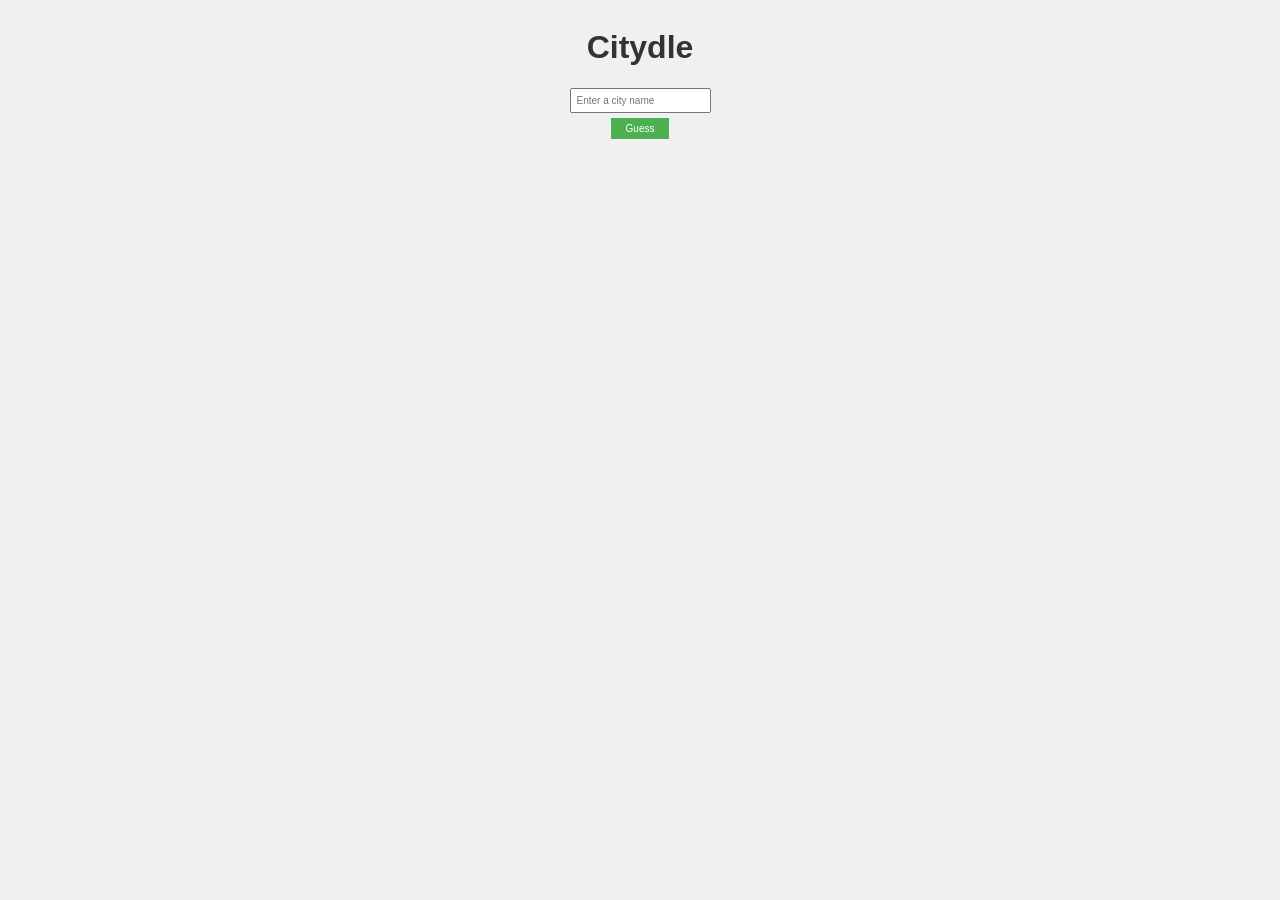
<file: mobile.html>
<!DOCTYPE html>
<html lang="en">
<head>
    <meta charset="UTF-8">
    <meta name="viewport" content="width=device-width, initial-scale=1.0">
    <title>Citydle by @fu2</title>
    <style>
        body {
            font-family: Arial, sans-serif;
            display: flex;
            flex-direction: column;
            align-items: center;
            background-color: #f0f0f0;
        }
        h1 {
            color: #333;
        }
        #game-container {
            display: flex;
            flex-direction: column;
            align-items: center;
            gap: 5px;
        }
        #guess-input {
            padding: 5px;
            font-size: 10px;
        }
        #guess-button {
            padding: 5px 15px;
            font-size: 10px;
            background-color: #4CAF50;
            color: white;
            border: none;
            cursor: pointer;
        }
        #guess-button:hover {
            background-color: #45a049;
        }
        #guesses {
            display: flex;
            flex-direction: column;
            gap: 5px;
        }
        .guess-row {
            display: flex;
            gap: 5px;
        }
        .guess-letter {
            width: 20px;
            height: 20px;
            display: flex;
            justify-content: center;
            align-items: center;
            background-color: #ddd;
            border: 1px solid #999;
            font-weight: bold;
            opacity: 0;
            animation: emerge 0.5s forwards;
        }
        @keyframes emerge {
            from {
                opacity: 0;
                transform: translateX(-20px);
            }
            to {
                opacity: 1;
                transform: translateX(0);
            }
        }
        .orange {
            background-color: #FFA500;
        }
        .yellow {
            background-color: #FFFF00;
        }
        .green {
            background-color: #00FF00;
        }
        #distance {
            font-weight: bold;
            margin-top: 30px;
        }
        #result {
            font-weight: bold;
            margin-top: 20px;
        }
    </style>
</head>
<body>
    <h1>Citydle</h1>
    <div id="game-container">
        <input type="text" id="guess-input" placeholder="Enter a city name">
        <button id="guess-button">Guess</button>
        <div id="guesses"></div>
        <div id="distance"></div>
        <div id="result"></div>
    </div>

    <script>
        const cities = [
          {name: "Moscow", lat: 55.7558, lon: 37.6173, continent: "Europe", country: "Russia"},
    {name: "Kharkiv", lat: 50.0000, lon: 36.2500, continent: "Europe", country: "Ukraine"},
    {name: "St Petersburg", lat: 59.9375, lon: 30.3086, continent: "Europe", country: "Russia"},
    {name: "Kazan", lat: 55.7887, lon: 49.1221, continent: "Europe", country: "Russia"},
    {name: "Grozny", lat: 43.3168, lon: 45.6815, continent: "Europe", country: "Russia"},
    {name: "Yekaterinburg", lat: 56.8389, lon: 60.6057, continent: "Europe", country: "Russia"},
    {name: "Omsk", lat: 54.9885, lon: 73.3242, continent: "Europe", country: "Russia"},
    {name: "Tbilisi", lat: 41.7151, lon: 44.8271, continent: "Asia", country: "Georgia"},
    {name: "Baku", lat: 40.4093, lon: 49.8671, continent: "Asia", country: "Azerbaijan"},
    {name: "Yerevan", lat: 40.1872, lon: 44.5152, continent: "Asia", country: "Armenia"},
    {name: "Gaziantep", lat: 37.0662, lon: 37.3833, continent: "Asia", country: "Turkey"},
    {name: "Ankara", lat: 39.9334, lon: 32.8597, continent: "Asia", country: "Turkey"},
    {name: "Diyabakir", lat: 37.9144, lon: 40.2306, continent: "Asia", country: "Turkey"},
    {name: "Samsun", lat: 41.2867, lon: 36.3300, continent: "Asia", country: "Turkey"},
    {name: "Damasus", lat: 33.5138, lon: 36.2765, continent: "Asia", country: "Syria"},
    {name: "Homs", lat: 34.7324, lon: 36.7137, continent: "Asia", country: "Syria"},
    {name: "Latakia", lat: 35.5317, lon: 35.7915, continent: "Asia", country: "Syria"},
    {name: "Nicosia", lat: 35.1856, lon: 33.3823, continent: "Asia", country: "Cyprus"},
    {name: "Jerusalem", lat: 31.7683, lon: 35.2137, continent: "Asia", country: "Israel"},
    {name: "Gaza City", lat: 31.5017, lon: 34.4668, continent: "Asia", country: "Palestine"},
    {name: "Tel Aviv", lat: 32.0853, lon: 34.7818, continent: "Asia", country: "Israel"},
    {name: "Baghdad", lat: 33.3152, lon: 44.3661, continent: "Asia", country: "Iraq"},
    {name: "Basra", lat: 30.5085, lon: 47.7804, continent: "Asia", country: "Iraq"},
    {name: "Erbil", lat: 36.1911, lon: 44.0094, continent: "Asia", country: "Iraq"},
    {name: "Mosul", lat: 36.3350, lon: 43.1189, continent: "Asia", country: "Iraq"},
    {name: "Tehran", lat: 35.6892, lon: 51.3890, continent: "Asia", country: "Iran"},
    {name: "Isfahan", lat: 32.6546, lon: 51.6680, continent: "Asia", country: "Iran"},
    {name: "Tabriz", lat: 38.0800, lon: 46.2919, continent: "Asia", country: "Iran"},
    {name: "Bandar Abbas", lat: 27.1832, lon: 56.2668, continent: "Asia", country: "Iran"},
    {name: "Dammam", lat: 26.4344, lon: 50.1033, continent: "Asia", country: "Saudi Arabia"},
    {name: "Riyadh", lat: 24.7136, lon: 46.6753, continent: "Asia", country: "Saudi Arabia"},
    {name: "Tabuk", lat: 28.3998, lon: 36.5715, continent: "Asia", country: "Saudi Arabia"},
    {name: "Jeddah", lat: 21.4858, lon: 39.1925, continent: "Asia", country: "Saudi Arabia"},
    {name: "Mecca", lat: 21.3891, lon: 39.8579, continent: "Asia", country: "Saudi Arabia"},
    {name: "Manama", lat: 26.2285, lon: 50.5860, continent: "Asia", country: "Bahrain"},
    {name: "Doha", lat: 25.2854, lon: 51.5310, continent: "Asia", country: "Qatar"},
    {name: "Abu Dhabi", lat: 24.4539, lon: 54.3773, continent: "Asia", country: "UAE"},
    {name: "Dubai", lat: 25.2048, lon: 55.2708, continent: "Asia", country: "UAE"},
    {name: "Al Ain", lat: 24.1302, lon: 55.8023, continent: "Asia", country: "UAE"},
    {name: "Muscat", lat: 23.5880, lon: 58.3829, continent: "Asia", country: "Oman"},
    {name: "Sanaa", lat: 15.3694, lon: 44.1910, continent: "Asia", country: "Yemen"},
    {name: "Aden", lat: 12.7797, lon: 45.0095, continent: "Asia", country: "Yemen"},
    {name: "Ashgabat", lat: 37.9601, lon: 58.3261, continent: "Asia", country: "Turkmenistan"},
    {name: "Mary", lat: 37.5944, lon: 61.8303, continent: "Asia", country: "Turkmenistan"},
    {name: "Turkmanabat", lat: 39.0735, lon: 63.5785, continent: "Asia", country: "Turkmenistan"},
    {name: "Nukus", lat: 42.4600, lon: 59.6100, continent: "Asia", country: "Uzbekistan"},
    {name: "Tashkent", lat: 41.2995, lon: 69.2401, continent: "Asia", country: "Uzbekistan"},
    {name: "Jizzax", lat: 40.1158, lon: 67.8422, continent: "Asia", country: "Uzbekistan"},
    {name: "Samarqand", lat: 39.6542, lon: 66.9597, continent: "Asia", country: "Uzbekistan"},
    {name: "Namangan", lat: 41.0011, lon: 71.6716, continent: "Asia", country: "Uzbekistan"},
    {name: "Turkistan", lat: 43.3019, lon: 68.2692, continent: "Asia", country: "Kazakhstan"},
    {name: "Astana", lat: 51.1605, lon: 71.4704, continent: "Asia", country: "Kazakhstan"},
    {name: "Almaty", lat: 43.2220, lon: 76.8512, continent: "Asia", country: "Kazakhstan"},
    {name: "Aktobe", lat: 50.2980, lon: 57.1967, continent: "Asia", country: "Kazakhstan"},
    {name: "Bishkek", lat: 42.8746, lon: 74.5698, continent: "Asia", country: "Kyrgyzstan"},
    {name: "Osh", lat: 40.5140, lon: 72.8161, continent: "Asia", country: "Kyrgyzstan"},
    {name: "Dushanbe", lat: 38.5598, lon: 68.7870, continent: "Asia", country: "Tajikistan"},
    {name: "Khujand", lat: 40.2837, lon: 69.6219, continent: "Asia", country: "Tajikistan"},
    {name: "Kabul", lat: 34.5553, lon: 69.2075, continent: "Asia", country: "Afghanistan"},
    {name: "Islamabad", lat: 33.7215, lon: 73.0433, continent: "Asia", country: "Pakistan"},
    {name: "Lahore", lat: 31.5204, lon: 74.3587, continent: "Asia", country: "Pakistan"},
    {name: "Multan", lat: 30.1957, lon: 71.4708, continent: "Asia", country: "Pakistan"},
    {name: "Quetta", lat: 30.1798, lon: 66.9750, continent: "Asia", country: "Pakistan"},
    {name: "Karachi", lat: 24.8607, lon: 67.0011, continent: "Asia", country: "Pakistan"},
    {name: "New Delhi", lat: 28.6139, lon: 77.2090, continent: "Asia", country: "India"},
    {name: "Mumbai", lat: 19.0760, lon: 72.8777, continent: "Asia", country: "India"},
    {name: "Chennai", lat: 13.0827, lon: 80.2707, continent: "Asia", country: "India"},
    {name: "Lucknow", lat: 26.8467, lon: 80.9462, continent: "Asia", country: "India"},
    {name: "Kolkata", lat: 22.5726, lon: 88.3639, continent: "Asia", country: "India"},
    {name: "Vijayawada", lat: 16.5062, lon: 80.6480, continent: "Asia", country: "India"},
    {name: "Bangalore", lat: 12.9716, lon: 77.5946, continent: "Asia", country: "India"},
    {name: "Colombo", lat: 6.9271, lon: 79.8612, continent: "Asia", country: "Sri Lanka"},
    {name: "Sri Jayawardenepura Kotte", lat: 6.9000, lon: 79.9000, continent: "Asia", country: "Sri Lanka"},
    {name: "Dhaka", lat: 23.8103, lon: 90.4125, continent: "Asia", country: "Bangladesh"},
    {name: "Chittagong", lat: 22.3569, lon: 91.7832, continent: "Asia", country: "Bangladesh"},
    {name: "Thimphu", lat: 27.4712, lon: 89.6339, continent: "Asia", country: "Bhutan"},
    {name: "Kathmandu", lat: 27.7172, lon: 85.3240, continent: "Asia", country: "Nepal"},
    {name: "Darjeeling", lat: 27.0410, lon: 88.2663, continent: "Asia", country: "India"},
    {name: "Naypyidaw", lat: 19.7633, lon: 96.0785, continent: "Asia", country: "Myanmar"},
    {name: "Yangon", lat: 16.8661, lon: 96.1951, continent: "Asia", country: "Myanmar"},
    {name: "Pyay", lat: 18.8246, lon: 95.2219, continent: "Asia", country: "Myanmar"},
    {name: "Mandalay", lat: 21.9588, lon: 96.0891, continent: "Asia", country: "Myanmar"},
    {name: "Chiang Mai", lat: 18.7883, lon: 98.9853, continent: "Asia", country: "Thailand"},
    {name: "Bangkok", lat: 13.7563, lon: 100.5018, continent: "Asia", country: "Thailand"},
    {name: "Surat Thani", lat: 9.1397, lon: 99.3306, continent: "Asia", country: "Thailand"},
    {name: "Phuket", lat: 7.8804, lon: 98.3923, continent: "Asia", country: "Thailand"},
    {name: "Phnom Penh", lat: 11.5564, lon: 104.9282, continent: "Asia", country: "Cambodia"},
    {name: "Siem Reap", lat: 13.3633, lon: 103.8564, continent: "Asia", country: "Cambodia"},
    {name: "Sihanoukville", lat: 10.6297, lon: 103.5023, continent: "Asia", country: "Cambodia"},
    {name: "Vientiane", lat: 17.9757, lon: 102.6331, continent: "Asia", country: "Laos"},
    {name: "Phongsavan", lat: 19.4500, lon: 103.1833, continent: "Asia", country: "Laos"},
    {name: "Luang Prabang", lat: 19.8867, lon: 102.1347, continent: "Asia", country: "Laos"},
    {name: "Pakse", lat: 15.1208, lon: 105.8185, continent: "Asia", country: "Laos"},
    {name: "Savannakhet", lat: 16.5564, lon: 104.7520, continent: "Asia", country: "Laos"},
    {name: "Ho Chi Minh City", lat: 10.8231, lon: 106.6297, continent: "Asia", country: "Vietnam"},
    {name: "Hanoi", lat: 21.0278, lon: 105.8342, continent: "Asia", country: "Vietnam"},
    {name: "Vinh", lat: 18.6736, lon: 105.6919, continent: "Asia", country: "Vietnam"},
    {name: "Nha Trang", lat: 12.2388, lon: 109.1969, continent: "Asia", country: "Vietnam"},
    {name: "Hai Phong", lat: 20.8449, lon: 106.6881, continent: "Asia", country: "Vietnam"},
    {name: "Macau", lat: 22.1987, lon: 113.5439, continent: "Asia", country: "Macau"},
    {name: "Guangzhou", lat: 23.1291, lon: 113.2644, continent: "Asia", country: "China"},
    {name: "Shenzhen", lat: 22.5431, lon: 114.0579, continent: "Asia", country: "China"},
    {name: "Foshan", lat: 23.0290, lon: 113.1318, continent: "Asia", country: "China"},
    {name: "Fuzhou", lat: 26.0745, lon: 119.2965, continent: "Asia", country: "China"},
    {name: "Shanghai", lat: 31.2304, lon: 121.4737, continent: "Asia", country: "China"},
    {name: "Beijing", lat: 39.9042, lon: 116.4074, continent: "Asia", country: "China"},
    {name: "Wuhan", lat: 30.5928, lon: 114.3055, continent: "Asia", country: "China"},
    {name: "Chengdu", lat: 30.5728, lon: 104.0668, continent: "Asia", country: "China"},
    {name: "Chongqing", lat: 29.4316, lon: 106.9123, continent: "Asia", country: "China"},
    {name: "Kunming", lat: 24.8801, lon: 102.8329, continent: "Asia", country: "China"},
    {name: "Xi’an", lat: 34.3416, lon: 108.9398, continent: "Asia", country: "China"},
    {name: "Qingdao", lat: 36.0671, lon: 120.3826, continent: "Asia", country: "China"},
    {name: "Tianjin", lat: 39.3434, lon: 117.3616, continent: "Asia", country: "China"},
    {name: "Suzhou", lat: 31.2984, lon: 120.5853, continent: "Asia", country: "China"},
    {name: "Hangzhou", lat: 30.2742, lon: 120.1551, continent: "Asia", country: "China"},    
{name: "Nanchang", lat: 28.6820, lon: 115.8582, continent: "Asia", country: "China"},
    {name: "Changsha", lat: 28.2278, lon: 112.9388, continent: "Asia", country: "China"},
    {name: "Lanzhou", lat: 36.0611, lon: 103.8343, continent: "Asia", country: "China"},
    {name: "Panzhihua", lat: 26.5019, lon: 101.7181, continent: "Asia", country: "China"},
    {name: "Taipei", lat: 25.0330, lon: 121.5654, continent: "Asia", country: "Taiwan"},
    {name: "Dalian", lat: 38.9140, lon: 121.6147, continent: "Asia", country: "China"},
    {name: "Changchun", lat: 43.8171, lon: 125.3245, continent: "Asia", country: "China"},
    {name: "Shenyang", lat: 41.8057, lon: 123.4315, continent: "Asia", country: "China"},
    {name: "Harbin", lat: 45.8022, lon: 126.5340, continent: "Asia", country: "China"},
    {name: "Dandong", lat: 40.1243, lon: 124.3894, continent: "Asia", country: "China"},
    {name: "Pyongyang", lat: 39.0392, lon: 125.7625, continent: "Asia", country: "North Korea"},
    {name: "Hamhung", lat: 39.8833, lon: 127.5333, continent: "Asia", country: "North Korea"},
    {name: "Seoul", lat: 37.5665, lon: 126.9780, continent: "Asia", country: "South Korea"},
    {name: "Sejong-si", lat: 36.4800, lon: 127.2890, continent: "Asia", country: "South Korea"},
    {name: "Busan", lat: 35.1796, lon: 129.0756, continent: "Asia", country: "South Korea"},
    {name: "Incheon", lat: 37.4563, lon: 126.7052, continent: "Asia", country: "South Korea"},
    {name: "Jeju", lat: 33.4996, lon: 126.5312, continent: "Asia", country: "South Korea"},
    {name: "Daegu", lat: 35.8714, lon: 128.6014, continent: "Asia", country: "South Korea"},
    {name: "Gwangju", lat: 35.1595, lon: 126.8526, continent: "Asia", country: "South Korea"},
    {name: "Fukuoka", lat: 33.5902, lon: 130.4017, continent: "Asia", country: "Japan"},
    {name: "Kumamoto", lat: 32.8031, lon: 130.7079, continent: "Asia", country: "Japan"},
    {name: "Tokyo", lat: 35.6824, lon: 139.7590, continent: "Asia", country: "Japan"},
    {name: "Osaka", lat: 34.6937, lon: 135.5023, continent: "Asia", country: "Japan"},
    {name: "Saga", lat: 33.2630, lon: 130.2992, continent: "Asia", country: "Japan"},
    {name: "Beppu", lat: 33.2809, lon: 131.4972, continent: "Asia", country: "Japan"},
    {name: "Oita", lat: 33.2406, lon: 131.6120, continent: "Asia", country: "Japan"},
    {name: "Nagasaki", lat: 32.7503, lon: 129.8777, continent: "Asia", country: "Japan"},
    {name: "Hiroshima", lat: 34.3853, lon: 132.4553, continent: "Asia", country: "Japan"},
    {name: "Fukui", lat: 36.0652, lon: 136.2212, continent: "Asia", country: "Japan"},
    {name: "Shibuya", lat: 35.6586, lon: 139.7016, continent: "Asia", country: "Japan"},
    {name: "Sendai", lat: 38.2682, lon: 140.8685, continent: "Asia", country: "Japan"},
    {name: "Sapporo", lat: 43.0618, lon: 141.3545, continent: "Asia", country: "Japan"},
    {name: "Vladivostok", lat: 43.1155, lon: 131.8855, continent: "Asia", country: "Russia"},
    {name: "Ulaan Baatar", lat: 47.8864, lon: 106.9057, continent: "Asia", country: "Mongolia"},
    {name: "Choibalsan", lat: 48.0510, lon: 114.4875, continent: "Asia", country: "Mongolia"},
    {name: "Darhan", lat: 49.4875, lon: 105.8833, continent: "Asia", country: "Mongolia"},
    {name: "Novosibirsk", lat: 55.0084, lon: 82.9357, continent: "Asia", country: "Russia"},
    {name: "Yakutsk", lat: 62.0342, lon: 129.7323, continent: "Asia", country: "Russia"},
    {name: "Urumqi", lat: 43.8256, lon: 87.6168, continent: "Asia", country: "China"},
    {name: "Sochi", lat: 43.5853, lon: 39.7240, continent: "Asia", country: "Russia"},
    {name: "Kota Bharu", lat: 6.1256, lon: 102.2397, continent: "Asia", country: "Malaysia"},
    {name: "Ipoh", lat: 4.5932, lon: 101.0900, continent: "Asia", country: "Malaysia"},
    {name: "Kuala Lumpur", lat: 3.139, lon: 101.6869, continent: "Asia", country: "Malaysia"},
    {name: "Melacca", lat: 2.1896, lon: 102.2501, continent: "Asia", country: "Malaysia"},
    {name: "Singapore", lat: 1.3521, lon: 103.8198, continent: "Asia", country: "Singapore"},
{name: "Jakarta", lat: -6.2088, lon: 106.8456, continent: "Asia", country: "Indonesia"},
    {name: "Surabaya", lat: -7.2575, lon: 112.7521, continent: "Asia", country: "Indonesia"},
    {name: "Bandung", lat: -6.9175, lon: 107.6191, continent: "Asia", country: "Indonesia"},
    {name: "Dili", lat: -8.5569, lon: 125.5603, continent: "Asia", country: "Timor-Leste"},
    {name: "Medan", lat: 3.5952, lon: 98.6722, continent: "Asia", country: "Indonesia"},
    {name: "Padang", lat: -0.9492, lon: 100.3667, continent: "Asia", country: "Indonesia"},
    {name: "Manila", lat: 14.5995, lon: 120.9842, continent: "Asia", country: "Philippines"},
    {name: "Davao City", lat: 7.1907, lon: 125.4553, continent: "Asia", country: "Philippines"},
    {name: "Cebu City", lat: 10.3157, lon: 123.8854, continent: "Asia", country: "Philippines"},
    {name: "Dublin", lat: 53.3498, lon: -6.2603, continent: "Europe", country: "Ireland"},
    {name: "Cork", lat: 51.8985, lon: -8.4756, continent: "Europe", country: "Ireland"},
    {name: "Belfast", lat: 54.5973, lon: -5.9301, continent: "Europe", country: "United Kingdom"},
    {name: "Edinburgh", lat: 55.9533, lon: -3.1883, continent: "Europe", country: "United Kingdom"},
    {name: "London", lat: 51.5074, lon: -0.1278, continent: "Europe", country: "United Kingdom"},
    {name: "Woking", lat: 51.3214, lon: -0.5582, continent: "Europe", country: "United Kingdom"},
    {name: "Manchester", lat: 53.4808, lon: -2.2426, continent: "Europe", country: "United Kingdom"},
    {name: "Birmingham", lat: 52.4862, lon: -1.8904, continent: "Europe", country: "United Kingdom"},
    {name: "Liverpool", lat: 53.4084, lon: -2.9916, continent: "Europe", country: "United Kingdom"},
    {name: "Cardiff", lat: 51.4816, lon: -3.1791, continent: "Europe", country: "United Kingdom"},
    {name: "Glasgow", lat: 55.8642, lon: -4.2518, continent: "Europe", country: "United Kingdom"},
    {name: "Liege", lat: 50.6059, lon: 5.5797, continent: "Europe", country: "Belgium"},
    {name: "Brussels", lat: 50.8503, lon: 4.3517, continent: "Europe", country: "Belgium"},
    {name: "Antwerp", lat: 51.2211, lon: 4.4211, continent: "Europe", country: "Belgium"},
    {name: "Amsterdam", lat: 52.3676, lon: 4.9041, continent: "Europe", country: "Netherlands"},
    {name: "Groningen", lat: 53.2194, lon: 6.5665, continent: "Europe", country: "Netherlands"},
    {name: "Rotterdam", lat: 51.9225, lon: 4.4792, continent: "Europe", country: "Netherlands"},
    {name: "The Hague", lat: 52.0705, lon: 4.3007, continent: "Europe", country: "Netherlands"},
    {name: "Luxembourg", lat: 49.6118, lon: 6.1319, continent: "Europe", country: "Luxembourg"},
    {name: "Paris", lat: 48.8566, lon: 2.3522, continent: "Europe", country: "France"},
    {name: "Lyon", lat: 45.7640, lon: 4.8357, continent: "Europe", country: "France"},
    {name: "Nantes", lat: 47.2184, lon: -1.5536, continent: "Europe", country: "France"},
    {name: "Bordeaux", lat: 44.8378, lon: -0.5792, continent: "Europe", country: "France"},
    {name: "Marseille", lat: 43.2965, lon: 5.3698, continent: "Europe", country: "France"},
    {name: "Monaco", lat: 43.7384, lon: 7.4246, continent: "Europe", country: "Monaco"},
    {name: "Geneva", lat: 46.2044, lon: 6.1432, continent: "Europe", country: "Switzerland"},
    {name: "Berne", lat: 46.9480, lon: 7.4474, continent: "Europe", country: "Switzerland"},
    {name: "Zurich", lat: 47.3769, lon: 8.5417, continent: "Europe", country: "Switzerland"},
    {name: "Milan", lat: 45.4654, lon: 9.1866, continent: "Europe", country: "Italy"},
    {name: "Turin", lat: 45.0703, lon: 7.6869, continent: "Europe", country: "Italy"},
    {name: "Florence", lat: 43.7696, lon: 11.2558, continent: "Europe", country: "Italy"},
    {name: "Bologna", lat: 44.4949, lon: 11.3426, continent: "Europe", country: "Italy"},
    {name: "Rome", lat: 41.9028, lon: 12.4964, continent: "Europe", country: "Italy"},
    {name: "Venice", lat: 45.4372, lon: 12.3352, continent: "Europe", country: "Italy"},
    {name: "Trieste", lat: 45.6495, lon: 13.7681, continent: "Europe", country: "Italy"},
    {name: "San Marino", lat: 43.9333, lon: 12.4467, continent: "Europe", country: "San Marino"},
    {name: "Vatican City", lat: 41.9029, lon: 12.4534, continent: "Europe", country: "Vatican City"},
    {name: "Palermo", lat: 38.1157, lon: 13.3615, continent: "Europe", country: "Italy"},
    {name: "Bari", lat: 41.1171, lon: 16.8719, continent: "Europe", country: "Italy"},
    {name: "Naples", lat: 40.8518, lon: 14.2681, continent: "Europe", country: "Italy"},
    {name: "Berlin", lat: 52.5200, lon: 13.4050, continent: "Europe", country: "Germany"},
    {name: "Ingolstadt", lat: 48.7660, lon: 11.2566, continent: "Europe", country: "Germany"},
    {name: "Munich", lat: 48.1351, lon: 11.5820, continent: "Europe", country: "Germany"},
    {name: "Stuttgart", lat: 48.7758, lon: 9.1829, continent: "Europe", country: "Germany"},
    {name: "Frankfurt", lat: 50.1109, lon: 8.6821, continent: "Europe", country: "Germany"},
    {name: "Hannover", lat: 52.3759, lon: 9.7320, continent: "Europe", country: "Germany"},
    {name: "Bremen", lat: 53.0793, lon: 8.8017, continent: "Europe", country: "Germany"},
    {name: "Koln", lat: 50.9375, lon: 6.9603, continent: "Europe", country: "Germany"},
    {name: "Hamburg", lat: 53.5511, lon: 9.9937, continent: "Europe", country: "Germany"},
    {name: "Potsdam", lat: 52.3906, lon: 13.0645, continent: "Europe", country: "Germany"},
    {name: "Kiel", lat: 54.3214, lon: 10.1347, continent: "Europe", country: "Germany"},
    {name: "Copenhagen", lat: 55.6761, lon: 12.5683, continent: "Europe", country: "Denmark"},
    {name: "Odense", lat: 55.4038, lon: 10.4024, continent: "Europe", country: "Denmark"},
    {name: "Oslo", lat: 59.9139, lon: 10.7522, continent: "Europe", country: "Norway"},
{name: "Stavanger", lat: 58.9690, lon: 5.7331, continent: "Europe", country: "Norway"},
{name: "Bergen", lat: 60.3922, lon: 5.3240, continent: "Europe", country: "Norway"},
{name: "Trondheim", lat: 63.4305, lon: 10.3951, continent: "Europe", country: "Norway"},
{name: "Stockholm", lat: 59.3293, lon: 18.0686, continent: "Europe", country: "Sweden"},
{name: "Gotenberg", lat: 57.7089, lon: 11.9746, continent: "Europe", country: "Sweden"},
{name: "Malmo", lat: 55.6050, lon: 13.0038, continent: "Europe", country: "Sweden"},
{name: "Umea", lat: 63.8258, lon: 20.2630, continent: "Europe", country: "Sweden"},
{name: "Oulu", lat: 65.0121, lon: 25.4682, continent: "Europe", country: "Finland"},
{ name: "Roveniemi", lat: 66.5039, lon: 25.7294, continent: "Europe", country: "Finland" },
{ name: "Helsinki", lat: 60.1695, lon: 24.9354, continent: "Europe", country: "Finland" },
{ name: "Tallinn", lat: 59.4372, lon: 24.7536, continent: "Europe", country: "Estonia" },
{ name: "Riga", lat: 56.9496, lon: 24.1052, continent: "Europe", country: "Latvia" },
{ name: "Vilnius", lat: 54.6872, lon: 25.2797, continent: "Europe", country: "Lithuania" },
{ name: "Klaipeda", lat: 55.7034, lon: 21.1443, continent: "Europe", country: "Lithuania" },
{ name: "Kalingrad", lat: 54.7104, lon: 20.4522, continent: "Europe", country: "Russia" },
{ name: "Warsaw", lat: 52.2297, lon: 21.0122, continent: "Europe", country: "Poland" },
{ name: "Wroclaw", lat: 51.1079, lon: 17.0385, continent: "Europe", country: "Poland" },
{ name: "Krakow", lat: 50.0647, lon: 19.9450, continent: "Europe", country: "Poland" },
{ name: "Gdansk", lat: 54.3520, lon: 18.6466, continent: "Europe", country: "Poland" },
{ name: "Lviv", lat: 49.8397, lon: 24.0297, continent: "Europe", country: "Ukraine" },
{ name: "Kiev", lat: 50.4501, lon: 30.5234, continent: "Europe", country: "Ukraine" },
{ name: "Dnipro", lat: 48.4647, lon: 35.0462, continent: "Europe", country: "Ukraine" },
{ name: "Minsk", lat: 53.9045, lon: 27.5590, continent: "Europe", country: "Belarus" },
{ name: "Bucharest", lat: 44.4268, lon: 26.1025, continent: "Europe", country: "Romania" },
{ name: "Iasi", lat: 47.1585, lon: 27.6014, continent: "Europe", country: "Romania" },
{ name: "Chisinau", lat: 47.0105, lon: 28.8638, continent: "Europe", country: "Moldova" },
{ name: "Cluj Napoca", lat: 46.7704, lon: 23.5882, continent: "Europe", country: "Romania" },
{ name: "Vaduz", lat: 47.1415, lon: 9.5215, continent: "Europe", country: "Liechtenstein" },
{ name: "Innsbruck", lat: 47.2692, lon: 11.4041, continent: "Europe", country: "Austria" },
{ name: "Vienna", lat: 48.2082, lon: 16.3738, continent: "Europe", country: "Austria" },
{ name: "Salzburg", lat: 47.8095, lon: 13.0550, continent: "Europe", country: "Austria" },
{ name: "Brno", lat: 49.1951, lon: 16.6068, continent: "Europe", country: "Czech Republic" },
{name: "Prague", lat: 50.0755, lon: 14.4378, continent: "Europe", country: "Czech Republic"},
{name: "Bratislava", lat: 48.1482, lon: 17.1067, continent: "Europe", country: "Slovakia"},
{name: "Kosice", lat: 48.7169, lon: 21.2611, continent: "Europe", country: "Slovakia"},
{name: "Budapest", lat: 47.4979, lon: 19.0402, continent: "Europe", country: "Hungary"},
{name: "Gyor", lat: 47.6875, lon: 17.6500, continent: "Europe", country: "Hungary"},
{name: "Ljubljana", lat: 46.0569, lon: 14.5051, continent: "Europe", country: "Slovenia"},
{name: "Zagreb", lat: 45.8150, lon: 15.9819, continent: "Europe", country: "Croatia"},
{name: "Split", lat: 43.5081, lon: 16.4402, continent: "Europe", country: "Croatia"},
{name: "Rijeka", lat: 45.3271, lon: 14.4422, continent: "Europe", country: "Croatia"},
{name: "Zadar", lat: 44.1194, lon: 15.2314, continent: "Europe", country: "Croatia"},
{name: "Dubrovnik", lat: 42.6507, lon: 18.0944, continent: "Europe", country: "Croatia"},
{name: "Neum", lat: 42.8882, lon: 17.3037, continent: "Europe", country: "Bosnia and Herzegovina"},
{name: "Mostar", lat: 43.3438, lon: 17.8074, continent: "Europe", country: "Bosnia and Herzegovina"},
{name: "Sarajevo", lat: 43.8486, lon: 18.3564, continent: "Europe", country: "Bosnia and Herzegovina"},
{name: "Osijek", lat: 45.5547, lon: 18.6951, continent: "Europe", country: "Croatia"},
{name: "Belgrade", lat: 44.7866, lon: 20.4489, continent: "Europe", country: "Serbia"},
{name: "Nis", lat: 43.3266, lon: 21.8958, continent: "Europe", country: "Serbia"},
{name: "Pristina", lat: 42.6629, lon: 21.1655, continent: "Europe", country: "Kosovo"},
{name: "Podgorica", lat: 42.4411, lon: 19.2636, continent: "Europe", country: "Montenegro"},
{name: "Cetinje", lat: 42.3878, lon: 18.5624, continent: "Europe", country: "Montenegro"},
{name: "Bar", lat: 42.0902, lon: 19.1000, continent: "Europe", country: "Montenegro"},
{name: "Shkodder", lat: 42.0650, lon: 19.5114, continent: "Europe", country: "Albania"},
{name: "Tirana", lat: 41.3275, lon: 19.8189, continent: "Europe", country: "Albania"},
{name: "Vlore", lat: 40.4668, lon: 19.4896, continent: "Europe", country: "Albania"},
{name: "Durres", lat: 41.3232, lon: 19.4417, continent: "Europe", country: "Albania"},
{name: "Skopje", lat: 41.9973, lon: 21.4280, continent: "Europe", country: "North Macedonia"},
{name: "Titovo", lat: 41.3639, lon: 20.7000, continent: "Europe", country: "North Macedonia"},
{name: "Bitola", lat: 41.0365, lon: 21.3280, continent: "Europe", country: "North Macedonia"},
{name: "Ohrid", lat: 41.1120, lon: 20.8012, continent: "Europe", country: "North Macedonia"},
{name: "Sofia", lat: 42.6977, lon: 23.3219, continent: "Europe", country: "Bulgaria"},
{name: "Plovdiv", lat: 42.1354, lon: 24.7454, continent: "Europe", country: "Bulgaria"},
{name: "Athens", lat: 37.9838, lon: 23.7275, continent: "Europe", country: "Greece"},
{name: "Patras", lat: 38.2440, lon: 21.7346, continent: "Europe", country: "Greece"},
{name: "Thessaloniki", lat: 40.6401, lon: 22.9444, continent: "Europe", country: "Greece"},
{name: "Barcelona", lat: 41.3851, lon: 2.1734, continent: "Europe", country: "Spain"},
{name: "Istanbul", lat: 41.0082, lon: 28.9784, continent: "Asia", country: "Turkey"},
{name: "Madrid", lat: 40.4168, lon: -3.7038, continent: "Europe", country: "Spain"},
{name: "Malaga", lat: 36.7213, lon: -4.4214, continent: "Europe", country: "Spain"},
{name: "Reykjavik", lat: 64.1355, lon: -21.8954, continent: "Europe", country: "Iceland"},
{name: "Sevilla", lat: 37.3886, lon: -5.9823, continent: "Europe", country: "Spain"},
{name: "Lisbon", lat: 38.7223, lon: -9.1393, continent: "Europe", country: "Portugal"},
{name: "Porto", lat: 41.1496, lon: -8.6110, continent: "Europe", country: "Portugal"},
{name: "Faro", lat: 37.0194, lon: -7.9304, continent: "Europe", country: "Portugal"},
{name: "Coimbra", lat: 40.2033, lon: -8.4103, continent: "Europe", country: "Portugal"},
{name: "Valencia", lat: 39.4699, lon: -0.3763, continent: "Europe", country: "Spain"},
{name: "Zaragoza", lat: 41.6483, lon: -0.8891, continent: "Europe", country: "Spain"},
{name: "Gibraltar", lat: 36.1408, lon: -5.3536, continent: "Europe", country: "Gibraltar"},
{name: "Brisbane", lat: -27.4705, lon: 153.0260, continent: "Oceania", country: "Australia"},
{name: "Sydney", lat: -33.8688, lon: 151.2093, continent: "Oceania", country: "Australia"},
{name: "Wollongong", lat: -34.4278, lon: 150.8931, continent: "Oceania", country: "Australia"},
{name: "Canberra", lat: -35.2809, lon: 149.1300, continent: "Oceania", country: "Australia"},
{name: "Melbourne", lat: -37.8136, lon: 144.9631, continent: "Oceania", country: "Australia"},
{name: "Adelaide", lat: -34.9285, lon: 138.6007, continent: "Oceania", country: "Australia"},
{name: "Alice Springs", lat: -23.6980, lon: 133.8807, continent: "Oceania", country: "Australia"},
{name: "Cairns", lat: -16.9186, lon: 145.7781, continent: "Oceania", country: "Australia"},
{name: "Gold Coast", lat: -28.0167, lon: 153.3980, continent: "Oceania", country: "Australia"},
{name: "Perth", lat: -31.9505, lon: 115.8605, continent: "Oceania", country: "Australia"},
{name: "Sunshine Coast", lat: -26.6500, lon: 153.0930, continent: "Oceania", country: "Australia"},
{name: "Noumea", lat: -22.2763, lon: 166.4572, continent: "Oceania", country: "New Caledonia"},
{name: "Nadi", lat: -17.7555, lon: 177.4474, continent: "Oceania", country: "Fiji"},
{name: "Suva", lat: -18.1416, lon: 178.4416, continent: "Oceania", country: "Fiji"},
{name: "Wellington", lat: -41.2865, lon: 174.7762, continent: "Oceania", country: "New Zealand"},
{name: "Auckland", lat: -36.8485, lon: 174.7633, continent: "Oceania", country: "New Zealand"},
{name: "Tauranga", lat: -37.6878, lon: 176.1651, continent: "Oceania", country: "New Zealand"},
{name: "Queenstown", lat: -45.0312, lon: 168.6626, continent: "Oceania", country: "New Zealand"},
{name: "Christchurch", lat: -43.5321, lon: 172.6362, continent: "Oceania", country: "New Zealand"},
{name: "Antananarivo", lat: -18.8792, lon: 47.5079, continent: "Africa", country: "Madagascar"},
{name: "Cape Town", lat: -33.9249, lon: 18.4241, continent: "Africa", country: "South Africa"},
{name: "Gqeberha", lat: -33.9681, lon: 25.6096, continent: "Africa", country: "South Africa"},
{name: "Durban", lat: -29.8587, lon: 31.0218, continent: "Africa", country: "South Africa"},
{name: "Johannesburg", lat: -26.2041, lon: 28.0473, continent: "Africa", country: "South Africa"},
{name: "Pretoria", lat: -25.7461, lon: 28.1881, continent: "Africa", country: "South Africa"},
{name: "Bloemfontein", lat: -29.0852, lon: 26.1596, continent: "Africa", country: "South Africa"},
{name: "East London", lat: -32.9766, lon: 27.8556, continent: "Africa", country: "South Africa"},
{name: "Maseru", lat: -29.3140, lon: 27.4822, continent: "Africa", country: "Lesotho"},
{name: "Mbabane", lat: -26.3161, lon: 31.1367, continent: "Africa", country: "Eswatini"},
{name: "Maputo", lat: -25.9692, lon: 32.5732, continent: "Africa", country: "Mozambique"},
{name: "Beira", lat: -19.8431, lon: 34.8380, continent: "Africa", country: "Mozambique"},
{name: "Pemba", lat: -12.9754, lon: 40.5174, continent: "Africa", country: "Mozambique"},
{name: "Chimoio", lat: -19.1168, lon: 33.4847, continent: "Africa", country: "Mozambique"},
{name: "Tete", lat: -16.1562, lon: 33.5775, continent: "Africa", country: "Mozambique"},
{name: "Harare", lat: -17.8292, lon: 31.0522, continent: "Africa", country: "Zimbabwe"},
{name: "Bulawayo", lat: -20.1652, lon: 28.5804, continent: "Africa", country: "Zimbabwe"},
{name: "Gweru", lat: -19.4464, lon: 29.8296, continent: "Africa", country: "Zimbabwe"},
{name: "Gaborone", lat: -24.6282, lon: 25.9231, continent: "Africa", country: "Botswana"},
{name: "Francistown", lat: -21.1599, lon: 27.5036, continent: "Africa", country: "Botswana"},
{name: "Maun", lat: -19.9802, lon: 23.4200, continent: "Africa", country: "Botswana"},
{name: "Otjiwarongo", lat: -20.4633, lon: 16.6572, continent: "Africa", country: "Namibia"},
{name: "Windhoek", lat: -22.5597, lon: 17.0834, continent: "Africa", country: "Namibia"},
{name: "Luanda", lat: -8.8390, lon: 13.2894, continent: "Africa", country: "Angola"},
{name: "Lubango", lat: -14.9161, lon: 13.4939, continent: "Africa", country: "Angola"},
{name: "Benguela", lat: -12.5787, lon: 13.4049, continent: "Africa", country: "Angola"},
{name: "Luena", lat: -10.7755, lon: 19.9225, continent: "Africa", country: "Angola"},
{name: "Malanje", lat: -9.5373, lon: 16.3427, continent: "Africa", country: "Angola"},
{name: "Lusaka", lat: -15.3875, lon: 28.3228, continent: "Africa", country: "Zambia"},
{name: "Ndola", lat: -12.9788, lon: 28.6367, continent: "Africa", country: "Zambia"},
{name: "Livingstone", lat: -17.8578, lon: 25.8599, continent: "Africa", country: "Zambia"},
{name: "Lilongwe", lat: -13.9626, lon: 33.7870, continent: "Africa", country: "Malawi"},
{name: "Blantyre", lat: -15.7850, lon: 35.0140, continent: "Africa", country: "Malawi"},
{name: "Dar es Salaam", lat: -6.7924, lon: 39.2083, continent: "Africa", country: "Tanzania"},
{name: "Dodoma", lat: -6.7850, lon: 35.7392, continent: "Africa", country: "Tanzania"},
{name: "Nairobi", lat: -1.2864, lon: 36.8172, continent: "Africa", country: "Kenya"},
{name: "Mombasa", lat: -4.0435, lon: 39.6682, continent: "Africa", country: "Kenya"},
{name: "Arusha", lat: -3.3862, lon: 36.6864, continent: "Africa", country: "Tanzania"},
{name: "Bujumbura", lat: -3.3612, lon: 29.3599, continent: "Africa", country: "Burundi"},
{name: "Kigali", lat: -1.9707, lon: 30.1044, continent: "Africa", country: "Rwanda"},
{name: "Gitega", lat: -3.4259, lon: 29.9288, continent: "Africa", country: "Burundi"},
{name: "Goma", lat: -1.6700, lon: 29.2249, continent: "Africa", country: "Democratic Republic of the Congo"},
{name: "Kinshasa", lat: -4.4419, lon: 15.2663, continent: "Africa", country: "Democratic Republic of the Congo"},
{name: "Lubumbashi", lat: -11.6684, lon: 27.4789, continent: "Africa", country: "Democratic Republic of the Congo"},
{name: "Kananga", lat: -5.8700, lon: 22.4330, continent: "Africa", country: "Democratic Republic of the Congo"},
{name: "Kisangani", lat: 0.5088, lon: 25.1957, continent: "Africa", country: "Democratic Republic of the Congo"},
{name: "Kitombe", lat: -5.3935, lon: 26.2189, continent: "Africa", country: "Democratic Republic of the Congo"},
{name: "Matadi", lat: -5.8000, lon: 13.4500, continent: "Africa", country: "Democratic Republic of the Congo"},
{name: "Cabinda", lat: -5.5881, lon: 12.1890, continent: "Africa", country: "Angola"},
{name: "Pointe Noire", lat: -4.7867, lon: 11.8650, continent: "Africa", country: "Congo"},
{name: "Brazzaville", lat: -4.2631, lon: 15.2429, continent: "Africa", country: "Congo"},
{name: "Bangui", lat: 4.3947, lon: 18.5580, continent: "Africa", country: "Central African Republic"},
{name: "Libreville", lat: 0.4162, lon: 9.4673, continent: "Africa", country: "Gabon"},
{name: "Port Gentil", lat: -0.7174, lon: 8.7829, continent: "Africa", country: "Gabon"},
{name: "Malabo", lat: 3.7500, lon: 8.7833, continent: "Africa", country: "Equatorial Guinea"},
{name: "Douala", lat: 4.0511, lon: 9.7085, continent: "Africa", country: "Cameroon"},
{name: "Yaounde", lat: 3.8480, lon: 11.5021, continent: "Africa", country: "Cameroon"},
{name: "Ngaoundere", lat: 7.3300, lon: 13.5900, continent: "Africa", country: "Cameroon"},
{name: "Lagos", lat: 6.5244, lon: 3.3792, continent: "Africa", country: "Nigeria"},
{name: "Port Harcourt", lat: 4.8153, lon: 7.0498, continent: "Africa", country: "Nigeria"},
{name: "Abuja", lat: 9.0579, lon: 7.4951, continent: "Africa", country: "Nigeria"},
{name: "Kano", lat: 12.0022, lon: 8.5919, continent: "Africa", country: "Nigeria"},
{name: "Maiduguri", lat: 11.8450, lon: 13.1578, continent: "Africa", country: "Nigeria"},
{name: "NDjamena", lat: 12.1348, lon: 15.0490, continent: "Africa", country: "Chad"},
{name: "Wau", lat: 7.6333, lon: 27.0000, continent: "Africa", country: "South Sudan"},
{name: "Juba", lat: 4.8594, lon: 31.5820, continent: "Africa", country: "South Sudan"},
{name: "Akobo", lat: 6.1311, lon: 32.0782, continent: "Africa", country: "South Sudan"},
{name: "Kampala", lat: 0.3476, lon: 32.5825, continent: "Africa", country: "Uganda"},
{name: "Entebbe", lat: 0.0585, lon: 32.4572, continent: "Africa", country: "Uganda"},
{name: "Khartoum", lat: 15.5007, lon: 32.5599, continent: "Africa", country: "Sudan"},
{name: "Port Sudan", lat: 19.6000, lon: 37.2000, continent: "Africa", country: "Sudan"},
{name: "Addis Ababa", lat: 9.1450, lon: 40.4897, continent: "Africa", country: "Ethiopia"},
{name: "Dire Dawa", lat: 9.5900, lon: 41.8650, continent: "Africa", country: "Ethiopia"},
{name: "Asmara", lat: 15.3229, lon: 38.9251, continent: "Africa", country: "Eritrea"},
{name: "Djibouti", lat: 11.8251, lon: 42.5903, continent: "Africa", country: "Djibouti"},
{name: "Hargeisa", lat: 9.5592, lon: 44.0650, continent: "Africa", country: "Somaliland"},
{name: "Mogadishu", lat: 2.0469, lon: 45.3182, continent: "Africa", country: "Somalia"},
{name: "Eyl", lat: 6.0645, lon: 49.8197, continent: "Africa", country: "Somalia"},
{name: "Omdurman", lat: 15.6349, lon: 32.4725, continent: "Africa", country: "Sudan"},
{name: "Nyala", lat: 12.0488, lon: 24.8964, continent: "Africa", country: "Sudan"},
{name: "Niamey", lat: 13.5128, lon: 2.1128, continent: "Africa", country: "Niger"},
{name: "Agadez", lat: 16.9730, lon: 7.9855, continent: "Africa", country: "Niger"},
{name: "Porto Novo", lat: 6.4969, lon: 2.6281, continent: "Africa", country: "Benin"},
{name: "Cotonou", lat: 6.3643, lon: 2.4214, continent: "Africa", country: "Benin"},
{name: "Lome", lat: 6.1319, lon: 1.2223, continent: "Africa", country: "Togo"},
{name: "Bamako", lat: 12.6392, lon: -8.0029, continent: "Africa", country: "Mali"},
{name: "Gao", lat: 16.2713, lon: 0.0212, continent: "Africa", country: "Mali"},
{name: "Ouagadougou", lat: 12.3711, lon: -1.5129, continent: "Africa", country: "Burkina Faso"},
{name: "Bobo Dioulasso", lat: 11.1621, lon: -4.2930, continent: "Africa", country: "Burkina Faso"},
{name: "Accra", lat: 5.6037, lon: -0.1870, continent: "Africa", country: "Ghana"},
{name: "Kumasi", lat: 6.6885, lon: -1.6202, continent: "Africa", country: "Ghana"},
{name: "Abidjan", lat: 5.3453, lon: -4.0240, continent: "Africa", country: "Ivory Coast"},
{name: "Yamoussoukro", lat: 6.8276, lon: -5.2765, continent: "Africa", country: "Ivory Coast"},
{name: "Monrovia", lat: 6.4281, lon: -10.3279, continent: "Africa", country: "Liberia"},
{name: "Bo", lat: 7.9634, lon: -11.7075, continent: "Africa", country: "Sierra Leone"},
{name: "Freetown", lat: 8.4842, lon: -13.2290, continent: "Africa", country: "Sierra Leone"},
{name: "Conakry", lat: 9.6412, lon: -13.5784, continent: "Africa", country: "Guinea"},
{name: "Kankan", lat: 10.3771, lon: -9.3088, continent: "Africa", country: "Guinea"},
{name: "Bissau", lat: 11.8810, lon: -15.6170, continent: "Africa", country: "Guinea-Bissau"},
{name: "Banjul", lat: 13.4549, lon: -16.5790, continent: "Africa", country: "The Gambia"},
{name: "Tambacounda", lat: 13.7484, lon: -13.7500, continent: "Africa", country: "Senegal"},
{name: "Dakar", lat: 14.6928, lon: -17.4467, continent: "Africa", country: "Senegal"},
{name: "Nouakchott", lat: 18.0737, lon: -15.9810, continent: "Africa", country: "Mauritania"},
{name: "Laayoune", lat: 26.9947, lon: -13.2155, continent: "Africa", country: "Western Sahara"},
{name: "Marrakesh", lat: 31.6295, lon: -7.9811, continent: "Africa", country: "Morocco"},
{name: "Casablanca", lat: 33.5731, lon: -7.5898, continent: "Africa", country: "Morocco"},
{name: "Tangier", lat: 35.7679, lon: -5.7981, continent: "Africa", country: "Morocco"},
{name: "Rabat", lat: 34.0209, lon: -6.8416, continent: "Africa", country: "Morocco"},
{name: "Fez", lat: 34.0331, lon: -4.9998, continent: "Africa", country: "Morocco"},
{name: "Algiers", lat: 36.7538, lon: 3.0588, continent: "Africa", country: "Algeria"},
{name: "Constantine", lat: 36.3652, lon: 6.6145, continent: "Africa", country: "Algeria"},
{name: "Tunis", lat: 36.8065, lon: 10.1815, continent: "Africa", country: "Tunisia"},
{name: "Sfax", lat: 34.7404, lon: 10.7603, continent: "Africa", country: "Tunisia"},
{name: "Tripoli", lat: 32.8872, lon: 13.1913, continent: "Africa", country: "Libya"},
{name: "Al Jawf", lat: 29.5802, lon: 40.0760, continent: "Asia", country: "Saudi Arabia"},
{name: "Benghazi", lat: 32.1160, lon: 20.0680, continent: "Africa", country: "Libya"},
{name: "Surat", lat: 21.1702, lon: 72.8311, continent: "Asia", country: "India"},
{name: "Misurata", lat: 32.3785, lon: 15.0922, continent: "Africa", country: "Libya"},
{name: "Oran", lat: 35.6915, lon: -0.6305, continent: "Africa", country: "Algeria"},
{name: "Cairo", lat: 30.0444, lon: 31.2357, continent: "Africa", country: "Egypt"},
{name: "Port Said", lat: 31.2654, lon: 32.3019, continent: "Africa", country: "Egypt"},
{name: "Aswan", lat: 24.0889, lon: 32.8998, continent: "Africa", country: "Egypt"},
{name: "New Cairo City", lat: 30.0142, lon: 31.4366, continent: "Africa", country: "Egypt"},
{name: "Giza", lat: 30.0131, lon: 31.2089, continent: "Africa", country: "Egypt"},
{name: "Suez", lat: 29.9737, lon: 32.5260, continent: "Africa", country: "Egypt"},
{name: "Hong Kong", lat: 22.3964, lon: 114.1095, continent: "Asia", country: "Hong Kong"},
{name: "Rio de Janeiro", lat: -22.9068, lon: -43.1729, continent: "South America", country: "Brazil"},
{name: "Sao Paulo", lat: -23.5505, lon: -46.6333, continent: "South America", country: "Brazil"},
{name: "Belo Horizonte", lat: -19.9191, lon: -43.9386, continent: "South America", country: "Brazil"},
{name: "Goiania", lat: -16.6864, lon: -49.2643, continent: "South America", country: "Brazil"},
{name: "Montevideo", lat: -34.9011, lon: -56.1645, continent: "South America", country: "Uruguay"},
{name: "Brasilia", lat: -15.7801, lon: -47.9292, continent: "South America", country: "Brazil"},
{name: "Salvador", lat: -12.9714, lon: -38.5014, continent: "South America", country: "Brazil"},
{name: "Recife", lat: -8.0476, lon: -34.8770, continent: "South America", country: "Brazil"},
{name: "Natal", lat: -5.7945, lon: -35.2110, continent: "South America", country: "Brazil"},
{name: "Sao Luis", lat: -2.5391, lon: -44.2823, continent: "South America", country: "Brazil"},
{name: "Fortaleza", lat: -3.7172, lon: -38.5433, continent: "South America", country: "Brazil"},
{name: "Belem", lat: -1.4558, lon: -48.5042, continent: "South America", country: "Brazil"},
{name: "Manaus", lat: -3.1190, lon: -60.0217, continent: "South America", country: "Brazil"},
{name: "Boa Vista", lat: 2.8234, lon: -60.6743, continent: "South America", country: "Brazil"},
{name: "Asuncion", lat: -25.2637, lon: -57.5759, continent: "South America", country: "Paraguay"},
{name: "San Lorenzo", lat: -25.2861, lon: -57.5750, continent: "South America", country: "Paraguay"},
{name: "Rosario", lat: -32.9468, lon: -60.6393, continent: "South America", country: "Argentina"},
{name: "Buenos Aires", lat: -34.6037, lon: -58.3816, continent: "South America", country: "Argentina"},
{name: "Cordoba", lat: -31.4201, lon: -64.1888, continent: "South America", country: "Argentina"},
{name: "Mendoza", lat: -32.8894, lon: -68.8458, continent: "South America", country: "Argentina"},
{name: "Comodoro Rivadavia", lat: -45.8651, lon: -67.4806, continent: "South America", country: "Argentina"},
{name: "Punta Arenas", lat: -53.1638, lon: -70.9171, continent: "South America", country: "Chile"},
{name: "Ushuaia", lat: -54.8019, lon: -68.3030, continent: "South America", country: "Argentina"},
{name: "Puerto Montt", lat: -41.4686, lon: -73.1174, continent: "South America", country: "Chile"},
{name: "Temuco", lat: -38.7355, lon: -72.5905, continent: "South America", country: "Chile"},
{name: "Concepcion", lat: -36.8275, lon: -73.0470, continent: "South America", country: "Chile"},
{name: "Santiago", lat: -33.4489, lon: -70.6693, continent: "South America", country: "Chile"},
{name: "Antofagasta", lat: -23.6502, lon: -70.3962, continent: "South America", country: "Chile"},
{name: "Iquique", lat: -20.2150, lon: -70.1444, continent: "South America", country: "Chile"},
{name: "Cusco", lat: -13.5319, lon: -71.9675, continent: "South America", country: "Peru"},
{name: "Ayacucho", lat: -13.1583, lon: -74.2236, continent: "South America", country: "Peru"},
{name: "Lima", lat: -12.0464, lon: -77.0428, continent: "South America", country: "Peru"},
{name: "Huancayo", lat: -12.0736, lon: -75.2012, continent: "South America", country: "Peru"},
{name: "Trujillo", lat: -8.1103, lon: -79.0305, continent: "South America", country: "Peru"},
{name: "Iquitos", lat: -3.7480, lon: -73.2484, continent: "South America", country: "Peru"},
{name: "Quito", lat: -0.2299, lon: -78.5249, continent: "South America", country: "Ecuador"},
{name: "Guayaquil", lat: -2.1861, lon: -79.9222, continent: "South America", country: "Ecuador"},
{name: "Cuenca", lat: -2.9006, lon: -79.0040, continent: "South America", country: "Ecuador"},
{name: "Cali", lat: 3.4372, lon: -76.5226, continent: "South America", country: "Colombia"},
{name: "Bogota", lat: 4.6110, lon: -74.0820, continent: "South America", country: "Colombia"},
{name: "Cucuta", lat: 7.8931, lon: -72.5078, continent: "South America", country: "Colombia"},
{name: "Barranquilla", lat: 10.9639, lon: -74.7968, continent: "South America", country: "Colombia"},
{name: "Buenaventura", lat: 3.8833, lon: -77.0323, continent: "South America", country: "Colombia"},
{name: "Medellin", lat: 6.2442, lon: -75.5812, continent: "South America", country: "Colombia"},
{name: "Merida", lat: 8.9936, lon: -71.3404, continent: "South America", country: "Venezuela"},
{name: "Maracaibo", lat: 10.6317, lon: -71.6406, continent: "South America", country: "Venezuela"},
{name: "Punto Fijo", lat: 11.6885, lon: -70.1634, continent: "South America", country: "Venezuela"},
{name: "Caracas", lat: 10.4915, lon: -66.8983, continent: "South America", country: "Venezuela"},
{name: "Ciudad Bolivar", lat: 8.1247, lon: -62.2178, continent: "South America", country: "Venezuela"},
{name: "Ciudad Guayana", lat: 8.3512, lon: -62.6391, continent: "South America", country: "Venezuela"},
{name: "Georgetown", lat: 6.8013, lon: -58.1551, continent: "South America", country: "Guyana"},
{name: "Paramaribo", lat: 5.8663, lon: -55.1672, continent: "South America", country: "Suriname"},
{name: "Cayenne", lat: 4.9229, lon: -52.3135, continent: "South America", country: "French Guiana"},
{name: "Macapa", lat: 0.0382, lon: -51.0695, continent: "South America", country: "Brazil"},
{name: "Sucre", lat: 19.0346, lon: -65.2630, continent: "South America", country: "Bolivia"},
{name: "La Paz", lat: -16.5000, lon: -68.1193, continent: "South America", country: "Bolivia"},
{name: "Cochabamba", lat: -17.3949, lon: -66.1570, continent: "South America", country: "Bolivia"},
{name: "Oruro", lat: -17.9700, lon: -66.8292, continent: "South America", country: "Bolivia"},
{name: "Santa Cruz de la Sierra", lat: -17.7930, lon: -63.1812, continent: "South America", country: "Bolivia"},
{name: "St George’s", lat: 12.0561, lon: -61.7488, continent: "North America", country: "Grenada"},
{name: "Bridgetown", lat: 13.1060, lon: -59.6131, continent: "North America", country: "Barbados"},
{name: "Basse Terre", lat: 16.0259, lon: -61.7640, continent: "North America", country: "Guadeloupe"},
{name: "San Juan", lat: 18.4655, lon: -66.1057, continent: "North America", country: "Puerto Rico"},
{name: "Ponce", lat: 17.9934, lon: -66.6148, continent: "North America", country: "Puerto Rico"},
{name: "Port au Prince", lat: 18.5948, lon: -72.3074, continent: "North America", country: "Haiti"},
{name: "Port de Paix", lat: 19.5650, lon: -72.8371, continent: "North America", country: "Haiti"},
{name: "Cap Haitien", lat: 19.7573, lon: -72.2036, continent: "North America", country: "Haiti"},
{name: "Santo Domingo", lat: 18.4861, lon: -69.9312, continent: "North America", country: "Dominican Republic"},
{name: "Santo Domingo Este", lat: 18.5013, lon: -69.8142, continent: "North America", country: "Dominican Republic"},
{name: "Nassau", lat: 25.0600, lon: -77.3450, continent: "North America", country: "Bahamas"},
{name: "Havana", lat: 23.1136, lon: -82.3666, continent: "North America", country: "Cuba"},
{name: "Kingston", lat: 17.9970, lon: -76.7936, continent: "North America", country: "Jamaica"},
{name: "Roseau", lat: 15.2993, lon: -61.3873, continent: "North America", country: "Dominica"},
{name: "Camaguey", lat: 21.3763, lon: -77.9154, continent: "North America", country: "Cuba"},
{name: "Panama City", lat: 8.9833, lon: -79.5167, continent: "North America", country: "Panama"},
{name: "San Jose", lat: 9.9281, lon: -84.0907},
{name: "San Jose", lat: 37.3382, lon: -121.8863, continent: "North America", country: "USA"},
{name: "Managua", lat: 12.1364, lon: -86.2514, continent: "North America", country: "Nicaragua"},
{name: "Esteli", lat: 13.0900, lon: -86.3525, continent: "North America", country: "Nicaragua"},
{name: "Tegucigalpa", lat: 14.0818, lon: -87.2068, continent: "North America", country: "Honduras"},
{name: "La Ceiba", lat: 15.7789, lon: -86.7928, continent: "North America", country: "Honduras"},
{name: "San Salvador", lat: 13.6929, lon: -89.2182, continent: "North America", country: "El Salvador"},
{name: "Belmopan", lat: 17.25, lon: -88.7590, continent: "North America", country: "Belize"},
{name: "Belize City", lat: 17.5046, lon: -88.1963, continent: "North America", country: "Belize"},
{name: "Guatemala City", lat: 14.6349, lon: -90.5069, continent: "North America", country: "Guatemala"},
{name: "Cancun", lat: 21.1619, lon: -86.8515, continent: "North America", country: "Mexico"},
{name: "Villahermosa", lat: 17.9875, lon: -92.9399, continent: "North America", country: "Mexico"},
{name: "Veracruz", lat: 19.1738, lon: -96.1342, continent: "North America", country: "Mexico"},
{name: "Xalapa", lat: 19.1426, lon: -96.9295, continent: "North America", country: "Mexico"},
{name: "Mexico City", lat: 19.4326, lon: -99.1332, continent: "North America", country: "Mexico"},
{name: "Cuernavaca", lat: 18.9220, lon: -99.2295, continent: "North America", country: "Mexico"},
{name: "Acapulco", lat: 16.8531, lon: -99.8237, continent: "North America", country: "Mexico"},
{name: "Monterrey", lat: 25.6866, lon: -100.3161, continent: "North America", country: "Mexico"},
{name: "Reynosa", lat: 26.0111, lon: -98.2825, continent: "North America", country: "Mexico"},
{name: "Tampico", lat: 22.2335, lon: -97.8610, continent: "North America", country: "Mexico"},
{name: "Guadalajara", lat: 20.6597, lon: -103.3496, continent: "North America", country: "Mexico"},
{name: "Tepic", lat: 21.5050, lon: -104.8885, continent: "North America", country: "Mexico"},
{name: "Chihuahua", lat: 28.6325, lon: -106.0691, continent: "North America", country: "Mexico"},
{name: "Hermosillo", lat: 29.0729, lon: -110.9559, continent: "North America", country: "Mexico"},
{name: "Mexicali", lat: 32.6623, lon: -115.4670, continent: "North America", country: "Mexico"},
{name: "Tijuana", lat: 32.5149, lon: -117.0382, continent: "North America", country: "Mexico"},
{name: "San Diego", lat: 32.7157, lon: -117.1611, continent: "North America", country: "USA"},
{name: "Los Angeles", lat: 34.0522, lon: -118.2437, continent: "North America", country: "USA"},
{name: "Malibu", lat: 34.0259, lon: -118.7798, continent: "North America", country: "USA"},
{name: "Long Beach", lat: 33.7701, lon: -118.1937, continent: "North America", country: "USA"},
{name: "Riverside", lat: 33.9806, lon: -117.3755, continent: "North America", country: "USA"},
{name: "Santa Barbara", lat: 34.4208, lon: -119.6982, continent: "North America", country: "USA"},
{name: "Bakersfield", lat: 35.3733, lon: -119.0187, continent: "North America", country: "USA"},
{name: "San Francisco", lat: 37.7749, lon: -122.4194, continent: "North America", country: "USA"},
{name: "Sacramento", lat: 38.5816, lon: -121.4944, continent: "North America", country: "USA"},
{name: "Redding", lat: 40.5865, lon: -122.3917, continent: "North America", country: "USA"},
{name: "Portland", lat: 45.5155, lon: -122.6793, continent: "North America", country: "USA"},
{name: "Seattle", lat: 47.6062, lon: -122.3321, continent: "North America", country: "USA"},
{name: "Yakima", lat: 46.6010, lon: -120.5059, continent: "North America", country: "USA"},
{name: "Olympia", lat: 47.0379, lon: -122.9007, continent: "North America", country: "USA"},
{name: "Las Vegas", lat: 36.1699, lon: -115.1398, continent: "North America", country: "USA"},
{name: "Reno", lat: 39.5294, lon: -119.8138, continent: "North America", country: "USA"},
{name: "Carson City", lat: 39.1638, lon: -119.7674, continent: "North America", country: "USA"},
{name: "Boise", lat: 43.6150, lon: -116.2023, continent: "North America", country: "USA"},
{name: "Salt Lake City", lat: 40.7608, lon: -111.8910, continent: "North America", country: "USA"},
{name: "Phoenix", lat: 33.4484, lon: -112.0740, continent: "North America", country: "USA"},
{name: "Tucson", lat: 32.2226, lon: -110.9747, continent: "North America", country: "USA"},
{name: "Grand Canyon Village", lat: 36.1069, lon: -112.1129, continent: "North America", country: "USA"},
{name: "Albuquerque", lat: 35.0844, lon: -106.6504, continent: "North America", country: "USA"},
{name: "Santa Fe", lat: 35.6870, lon: -105.9378, continent: "North America", country: "USA"},
{name: "Fort Worth", lat: 32.7555, lon: -97.3308, continent: "North America", country: "USA"},
{name: "Dallas", lat: 32.7767, lon: -96.7970, continent: "North America", country: "USA"},
{name: "Houston", lat: 29.7604, lon: -95.3698, continent: "North America", country: "USA"},
{name: "San Antonio", lat: 29.4241, lon: -98.4936, continent: "North America", country: "USA"},
{name: "El Paso", lat: 31.7619, lon: -106.4850, continent: "North America", country: "USA"},
{name: "Juarez", lat: 31.6925, lon: -106.4850, continent: "North America", country: "Mexico"},
{name: "New Orleans", lat: 29.9511, lon: -90.0715, continent: "North America", country: "USA"},
{name: "Shreveport", lat: 32.5251, lon: -93.7502, continent: "North America", country: "USA"},
{name: "Baton Rouge", lat: 30.4515, lon: -91.1871, continent: "North America", country: "USA"},
{name: "Memphis", lat: 35.1495, lon: -90.0490, continent: "North America", country: "USA"},
{name: "Montgomery", lat: 32.3668, lon: -86.2999, continent: "North America", country: "USA"},
{name: "Mobile", lat: 30.6954, lon: -88.0399, continent: "North America", country: "USA"},
{name: "Kowloon", lat: 22.3162, lon: 114.1694, continent: "Asia", country: "Hong Kong"},
{name: "Miami", lat: 25.7617, lon: -80.1918, continent: "North America", country: "USA"},
{name: "Key West", lat: 24.5551, lon: -81.7800, continent: "North America", country: "USA"},
{name: "Fort Myers", lat: 26.6406, lon: -81.8723, continent: "North America", country: "USA"},
{name: "Orlando", lat: 28.5383, lon: -81.3792, continent: "North America", country: "USA"},
{name: "Tallahassee", lat: 30.4383, lon: -84.2807, continent: "North America", country: "USA"},
{name: "Palm Beach", lat: 26.7050, lon: -80.0364, continent: "North America", country: "USA"},
{name: "Tampa", lat: 27.9506, lon: -82.4572, continent: "North America", country: "USA"},
{name: "West Palm Beach", lat: 26.7153, lon: -80.0534, continent: "North America", country: "USA"},
{name: "Jacksonville", lat: 30.3322, lon: -81.6557, continent: "North America", country: "USA"},
{name: "Atlanta", lat: 33.7490, lon: -84.3880, continent: "North America", country: "USA"},
{name: "Augusta", lat: 33.4735, lon: -82.0105, continent: "North America", country: "USA"},
{name: "Savannah", lat: 32.0835, lon: -81.0998, continent: "North America", country: "USA"},
{name: "Charleston", lat: 32.7765, lon: -79.9311, continent: "North America", country: "USA"},
{name: "Myrtle Beach", lat: 33.6891, lon: -78.8867, continent: "North America", country: "USA"},
{name: "Columbia", lat: 34.0007, lon: -81.0348, continent: "North America", country: "USA"},
{name: "Spartanburg", lat: 34.9498, lon: -81.9320, continent: "North America", country: "USA"},
{name: "Asheville", lat: 35.5951, lon: -82.5515, continent: "North America", country: "USA"},
{name: "Charlotte", lat: 35.2271, lon: -80.8431, continent: "North America", country: "USA"},
{name: "Raleigh", lat: 35.7796, lon: -78.6382, continent: "North America", country: "USA"},
{name: "Fayetteville", lat: 35.0527, lon: -78.8784, continent: "North America", country: "USA"},
{name: "Greensboro", lat: 36.0726, lon: -79.7910, continent: "North America", country: "USA"},
{name: "Wilmington", lat: 34.2257, lon: -77.9447, continent: "North America", country: "USA"},
{name: "Norfolk", lat: 36.8508, lon: -76.2859, continent: "North America", country: "USA"},
{name: "Richmond", lat: 37.5407, lon: -77.4360, continent: "North America", country: "USA"},
{name: "Baltimore", lat: 39.2904, lon: -76.6122, continent: "North America", country: "USA"},
{name: "Washington DC", lat: 38.9072, lon: -77.0369, continent: "North America", country: "USA"},
{name: "Ocean City", lat: 38.3333, lon: -75.0833, continent: "North America", country: "USA"},
{name: "Philadelphia", lat: 39.9526, lon: -75.1652, continent: "North America", country: "USA"},
{name: "Harrisburg", lat: 40.2732, lon: -76.8844, continent: "North America", country: "USA"},
{name: "Pittsburgh", lat: 40.4406, lon: -79.9959, continent: "North America", country: "USA"},
{name: "Albany", lat: 42.6526, lon: -73.7562, continent: "North America", country: "USA"},
{name: "New York City", lat: 40.7128, lon: -74.0060, continent: "North America", country: "USA"},
{name: "Buffalo", lat: 42.8864, lon: -78.8784, continent: "North America", country: "USA"},
{name: "Rochester", lat: 43.1610, lon: -77.6109, continent: "North America", country: "USA"},
{name: "Niagara Falls", lat: 43.0962, lon: -79.0377, continent: "North America", country: "USA"},
{name: "Toronto", lat: 43.6510, lon: -79.3470, continent: "North America", country: "Canada"},
{name: "Yellowknife", lat: 62.4540, lon: -114.3718, continent: "North America", country: "Canada"},
{name: "Ottawa", lat: 45.4215, lon: -75.6972, continent: "North America", country: "Canada"},
{name: "Montreal", lat: 45.5017, lon: -73.5673, continent: "North America", country: "Canada"},
{name: "Trois Rivieres", lat: 46.3498, lon: -72.5501, continent: "North America", country: "Canada"},
{name: "Quebec City", lat: 46.8139, lon: -71.2082, continent: "North America", country: "Canada"},
{name: "Bangor", lat: 44.8012, lon: -68.7778, continent: "North America", country: "USA"},
{name: "Saint John", lat: 45.2733, lon: -65.7800, continent: "North America", country: "Canada"},
{name: "Halifax", lat: 44.6488, lon: -63.5752, continent: "North America", country: "Canada"},
{name: "Boston", lat: 42.3601, lon: -71.0589, continent: "North America", country: "USA"},
{name: "New Haven", lat: 41.3083, lon: -72.9279, continent: "North America", country: "USA"},
{name: "Trenton", lat: 40.2171, lon: -74.7429, continent: "North America", country: "USA"},
{name: "Cleveland", lat: 41.4995, lon: -81.6954, continent: "North America", country: "USA"},
{name: "Detroit", lat: 42.3314, lon: -83.0458, continent: "North America", country: "USA"},
{name: "Mississauga", lat: 43.5890, lon: -79.6441, continent: "North America", country: "Canada"},
{name: "Columbus", lat: 39.9612, lon: -82.9988, continent: "North America", country: "USA"},
{name: "Cincinnati", lat: 39.1031, lon: -84.5120, continent: "North America", country: "USA"},
{name: "Indianapolis", lat: 39.7684, lon: -86.1581, continent: "North America", country: "USA"},
{name: "Louisville", lat: 38.2542, lon: -85.7594, continent: "North America", country: "USA"},
{name: "Chicago", lat: 41.8781, lon: -87.6298, continent: "North America", country: "USA"},
{name: "Milwaukee", lat: 43.0389, lon: -87.9065, continent: "North America", country: "USA"},
{name: "Madison", lat: 43.0731, lon: -89.4012, continent: "North America", country: "USA"},
{name: "Duluth", lat: 46.7867, lon: -92.1005, continent: "North America", country: "USA"},
{name: "Thunder Bay", lat: 48.3809, lon: -89.2477, continent: "North America", country: "Canada"},
{name: "Minneapolis", lat: 44.9833, lon: -93.2669, continent: "North America", country: "USA"},
{name: "Yellowknife", lat: 62.4540, lon: -114.3718, continent: "North America", country: "Canada"},
{name: "Ottawa", lat: 45.4215, lon: -75.6972, continent: "North America", country: "Canada"},
{name: "Montreal", lat: 45.5017, lon: -73.5673, continent: "North America", country: "Canada"},
{name: "Trois Rivieres", lat: 46.3498, lon: -72.5501, continent: "North America", country: "Canada"},
{name: "Quebec City", lat: 46.8139, lon: -71.2082, continent: "North America", country: "Canada"},
{name: "Bangor", lat: 44.8012, lon: -68.7778, continent: "North America", country: "USA"},
{name: "Saint John", lat: 45.2733, lon: -65.7800, continent: "North America", country: "Canada"},
{name: "Halifax", lat: 44.6488, lon: -63.5752, continent: "North America", country: "Canada"},
{name: "Boston", lat: 42.3601, lon: -71.0589, continent: "North America", country: "USA"},
{name: "New Haven", lat: 41.3083, lon: -72.9279, continent: "North America", country: "USA"},
{name: "Trenton", lat: 40.2171, lon: -74.7429, continent: "North America", country: "USA"},
{name: "Cleveland", lat: 41.4995, lon: -81.6954, continent: "North America", country: "USA"},
{name: "Detroit", lat: 42.3314, lon: -83.0458, continent: "North America", country: "USA"},
{name: "Mississauga", lat: 43.5890, lon: -79.6441, continent: "North America", country: "Canada"},
{name: "Columbus", lat: 39.9612, lon: -82.9988, continent: "North America", country: "USA"},
{name: "Cincinnati", lat: 39.1031, lon: -84.5120, continent: "North America", country: "USA"},
{name: "Indianapolis", lat: 39.7684, lon: -86.1581, continent: "North America", country: "USA"},
{name: "Louisville", lat: 38.2542, lon: -85.7594, continent: "North America", country: "USA"},
{name: "Chicago", lat: 41.8781, lon: -87.6298, continent: "North America", country: "USA"},
{name: "Milwaukee", lat: 43.0389, lon: -87.9065, continent: "North America", country: "USA"},
{name: "Madison", lat: 43.0731, lon: -89.4012, continent: "North America", country: "USA"},
{name: "Duluth", lat: 46.7867, lon: -92.1005, continent: "North America", country: "USA"},
{name: "Thunder Bay", lat: 48.3809, lon: -89.2477, continent: "North America", country: "Canada"},
{name: "Minneapolis", lat: 44.9833, lon: -93.2669, continent: "North America", country: "USA"},
{name: "Saint Paul", lat: 44.9537, lon: -93.0900, continent: "North America", country: "USA"},
{name: "Fargo", lat: 46.8772, lon: -96.7898, continent: "North America", country: "USA"},
{name: "Cedar Rapids", lat: 41.9779, lon: -91.6656, continent: "North America", country: "USA"},
{name: "Des Moines", lat: 41.5868, lon: -93.6250, continent: "North America", country: "USA"},
{name: "Peoria", lat: 40.6936, lon: -89.5889, continent: "North America", country: "USA"},
{name: "Springfield", lat: 39.7817, lon: -89.6501, continent: "North America", country: "USA"},
{name: "St Louis", lat: 38.6270, lon: -90.1994, continent: "North America", country: "USA"},
{name: "Kansas City", lat: 39.0997, lon: -94.5786, continent: "North America", country: "USA"},
{name: "Topeka", lat: 39.0483, lon: -95.6780, continent: "North America", country: "USA"},
{name: "Lexington", lat: 38.0406, lon: -84.5037, continent: "North America", country: "USA"},
{name: "Evansville", lat: 37.9748, lon: -87.5550, continent: "North America", country: "USA"},
{name: "Nashville", lat: 36.1627, lon: -86.7816, continent: "North America", country: "USA"},
{name: "Knoxville", lat: 35.9606, lon: -83.9207, continent: "North America", country: "USA"},
{name: "Chattanooga", lat: 35.0456, lon: -85.3097, continent: "North America", country: "USA"},
{name: "Oklahoma City", lat: 35.4676, lon: -97.5164, continent: "North America", country: "USA"},
{name: "Wichita", lat: 37.6872, lon: -97.3301, continent: "North America", country: "USA"},
{name: "Hays", lat: 38.8792, lon: -99.3270, continent: "North America", country: "USA"},
{name: "Lincoln", lat: 40.8136, lon: -96.7026, continent: "North America", country: "USA"},
{name: "Sioux Falls", lat: 43.5490, lon: -96.7003, continent: "North America", country: "USA"},
{name: "Sioux City", lat: 42.4999, lon: -96.4003, continent: "North America", country: "USA"},
{name: "Bismarck", lat: 46.8083, lon: -100.7837, continent: "North America", country: "USA"},
{name: "Billings", lat: 45.7833, lon: -108.5007, continent: "North America", country: "USA"},
{name: "Calgary", lat: 51.0447, lon: -114.0719, continent: "North America", country: "Canada"},
{name: "Regina", lat: 50.4454, lon: -104.6180, continent: "North America", country: "Canada"},
{name: "Eastend", lat: 49.0000, lon: -105.0000, continent: "North America", country: "Canada"},
{name: "Winnipeg", lat: 49.8951, lon: -97.1384, continent: "North America", country: "Canada"},
{name: "Victoria", lat: 48.4284, lon: -123.3656, continent: "North America", country: "Canada"},
{name: "Vancouver", lat: 49.2827, lon: -123.1207, continent: "North America", country: "Canada"},
{name: "Abbotsford", lat: 49.0480, lon: -122.2932, continent: "North America", country: "Canada"},
{name: "Whistler", lat: 50.1163, lon: -122.9574, continent: "North America", country: "Canada"},
{name: "Surrey", lat: 49.1044, lon: -122.8011, continent: "North America", country: "Canada"},
{name: "Cheyenne", lat: 41.1400, lon: -104.8202, continent: "North America", country: "USA"},
{name: "Denver", lat: 39.7392, lon: -104.9903, continent: "North America", country: "USA"},
{name: "Colorado Springs", lat: 38.8339, lon: -104.8214, continent: "North America", country: "USA"},
{name: "Grand Junction", lat: 39.0639, lon: -108.5506, continent: "North America", country: "USA"},
{name: "Little Rock", lat: 34.7465, lon: -92.2896, continent: "North America", country: "USA"},
{name: "Aspen", lat: 39.1911, lon: -106.8175, continent: "North America", country: "USA"},
{name: "Anchorage", lat: 61.2181, lon: -149.8631, continent: "North America", country: "USA"},
{name: "Juneau", lat: 58.3019, lon: -134.4197, continent: "North America", country: "USA"},
{name: "Honolulu", lat: 21.3069, lon: -157.8583, continent: "North America", country: "USA"},
{name: "Whitehorse", lat: 60.7212, lon: -135.0520, continent: "North America", country: "Canada"},
{name: "Edmonton", lat: 53.5444, lon: -113.4909, continent: "North America", country: "Canada"},
{name: "Saskatoon", lat: 52.1332, lon: -106.6700, continent: "North America", country: "Canada"},
{name: "Kangiqsualujjuaq", lat: 58.7472, lon: -66.2000, continent: "North America", country: "Canada"},
{name: "Apia", lat: -13.8320, lon: -171.7500, continent: "Oceania", country: "Samoa"},
{name: "Delhi", lat: 28.6139, lon: 77.2090, continent: "Asia", country: "India"},
{name: "Gurugram", lat: 28.4595, lon: 77.0299, continent: "Asia", country: "India"},
{name: "Jaipur", lat: 26.9124, lon: 75.7873, continent: "Asia", country: "India"},
{name: "Nagpur", lat: 21.1458, lon: 79.0882, continent: "Asia", country: "India"},
{name: "Coimbatore", lat: 11.0168, lon: 76.9558, continent: "Asia", country: "India"},
{name: "Leh", lat: 34.1526, lon: 77.5773, continent: "Asia", country: "India"},
{name: "Kashgar", lat: 39.4704, lon: 75.9890, continent: "Asia", country: "China"},
{name: "Guizhou", lat: 26.3470, lon: 106.6302, continent: "Asia", country: "China"},
{name: "Nanning", lat: 22.8170, lon: 108.3669, continent: "Asia", country: "China"},
{name: "Haikou", lat: 20.0440, lon: 110.1999, continent: "Asia", country: "China"},
{name: "Leipzig", lat: 51.3397, lon: 12.3731, continent: "Europe", country: "Germany"},
{name: "Oxford", lat: 51.7548, lon: -1.2540, continent: "Europe", country: "United Kingdom"},
{name: "Strasbourg", lat: 48.5734, lon: 7.7521, continent: "Europe", country: "France"},
{name: "Metz", lat: 49.1193, lon: 6.1752, continent: "Europe", country: "France"},
{name: "Dusseldorf", lat: 51.2277, lon: 6.7735, continent: "Europe", country: "Germany"},
{name: "Bonn", lat: 50.7374, lon: 7.0982, continent: "Europe", country: "Germany"},
{name: "Patna", lat: 25.5941, lon: 85.1376, continent: "Asia", country: "India"},
{name: "Nuuk", lat: 64.1830, lon: -51.7216, continent: "North America", country: "Greenland"}


        ];

          let targetCity;
        let guessCount = 0;
        const maxGuesses = 15;

        function initGame() {
            targetCity = cities[Math.floor(Math.random() * cities.length)];
            guessCount = 0;
            document.getElementById('guesses').innerHTML = '';
            document.getElementById('distance').textContent = '';
            document.getElementById('result').textContent = '';
            document.getElementById('guess-button').disabled = false;
        }

        function calculateDistance(lat1, lon1, lat2, lon2) {
            const R = 6371; // Earth's radius in km
            const dLat = (lat2 - lat1) * Math.PI / 180;
            const dLon = (lon2 - lon1) * Math.PI / 180;
            const a = Math.sin(dLat/2) * Math.sin(dLat/2) +
                      Math.cos(lat1 * Math.PI / 180) * Math.cos(lat2 * Math.PI / 180) *
                      Math.sin(dLon/2) * Math.sin(dLon/2);
            const c = 2 * Math.atan2(Math.sqrt(a), Math.sqrt(1-a));
            return Math.round(R * c);
        }
  function getDirectionEmoji(lat1, lon1, lat2, lon2) {
            const dLat = lat2 - lat1;
            const dLon = lon2 - lon1;
            const angle = Math.atan2(dLat, dLon) * 180 / Math.PI;

            if (angle > -22.5 && angle <= 22.5) return "→";
            if (angle > 22.5 && angle <= 67.5) return "↗";
            if (angle > 67.5 && angle <= 112.5) return "↑";
            if (angle > 112.5 && angle <= 157.5) return "↖";
            if (angle > 157.5 || angle <= -157.5) return "←";
            if (angle > -157.5 && angle <= -112.5) return "↙";
            if (angle > -112.5 && angle <= -67.5) return "↓";
            if (angle > -67.5 && angle <= -22.5) return "↘";
        }

        function checkGuess() {
            const guessInput = document.getElementById('guess-input');
            const guess = guessInput.value.trim().toLowerCase();
            const guessedCity = cities.find(city => city.name.toLowerCase() === guess);

            if (!guessedCity) {
                alert('City not found in the list. Please try again.');
                return;
            }

            guessCount++;
            const guessRow = document.createElement('div');
            guessRow.className = 'guess-row';

            for (let i = 0; i < guessedCity.name.length; i++) {
                const letter = document.createElement('div');
                letter.className = 'guess-letter';
                letter.textContent = guessedCity.name[i].toUpperCase();
                letter.style.animationDelay = `${i * 0.1}s`;

                if (guessedCity === targetCity) {
                    letter.classList.add('green');
                } else if (guessedCity.country === targetCity.country) {
                    letter.classList.add('yellow');
                } else if (guessedCity.continent === targetCity.continent) {
                    letter.classList.add('orange');
                }

                guessRow.appendChild(letter);
            }
  if (guessedCity !== targetCity) {
                const directionEmoji = getDirectionEmoji(guessedCity.lat, guessedCity.lon, targetCity.lat, targetCity.lon);
                const emojiSpan = document.createElement('span');
                emojiSpan.className = 'direction-emoji';
                emojiSpan.textContent = directionEmoji;
                guessRow.appendChild(emojiSpan);
            }

            document.getElementById('guesses').appendChild(guessRow);

            const distance = calculateDistance(guessedCity.lat, guessedCity.lon, targetCity.lat, targetCity.lon);
            document.getElementById('distance').textContent = `Distance: ${distance} km`;

            if (guessedCity === targetCity) {
                document.getElementById('result').textContent = 'Congratulations! You guessed the city!';
                document.getElementById('guess-button').disabled = true;
            } else if (guessCount >= maxGuesses) {
                document.getElementById('result').textContent = `Game over! The city was ${targetCity.name}.`;
                document.getElementById('guess-button').disabled = true;
            }

            guessInput.value = '';
        }

        document.getElementById('guess-button').addEventListener('click', checkGuess);
        document.getElementById('guess-input').addEventListener('keypress', function(event) {
            if (event.key === 'Enter') {
                checkGuess();
            }
        });

        initGame();
    </script>
</body>
</html>
</file>
